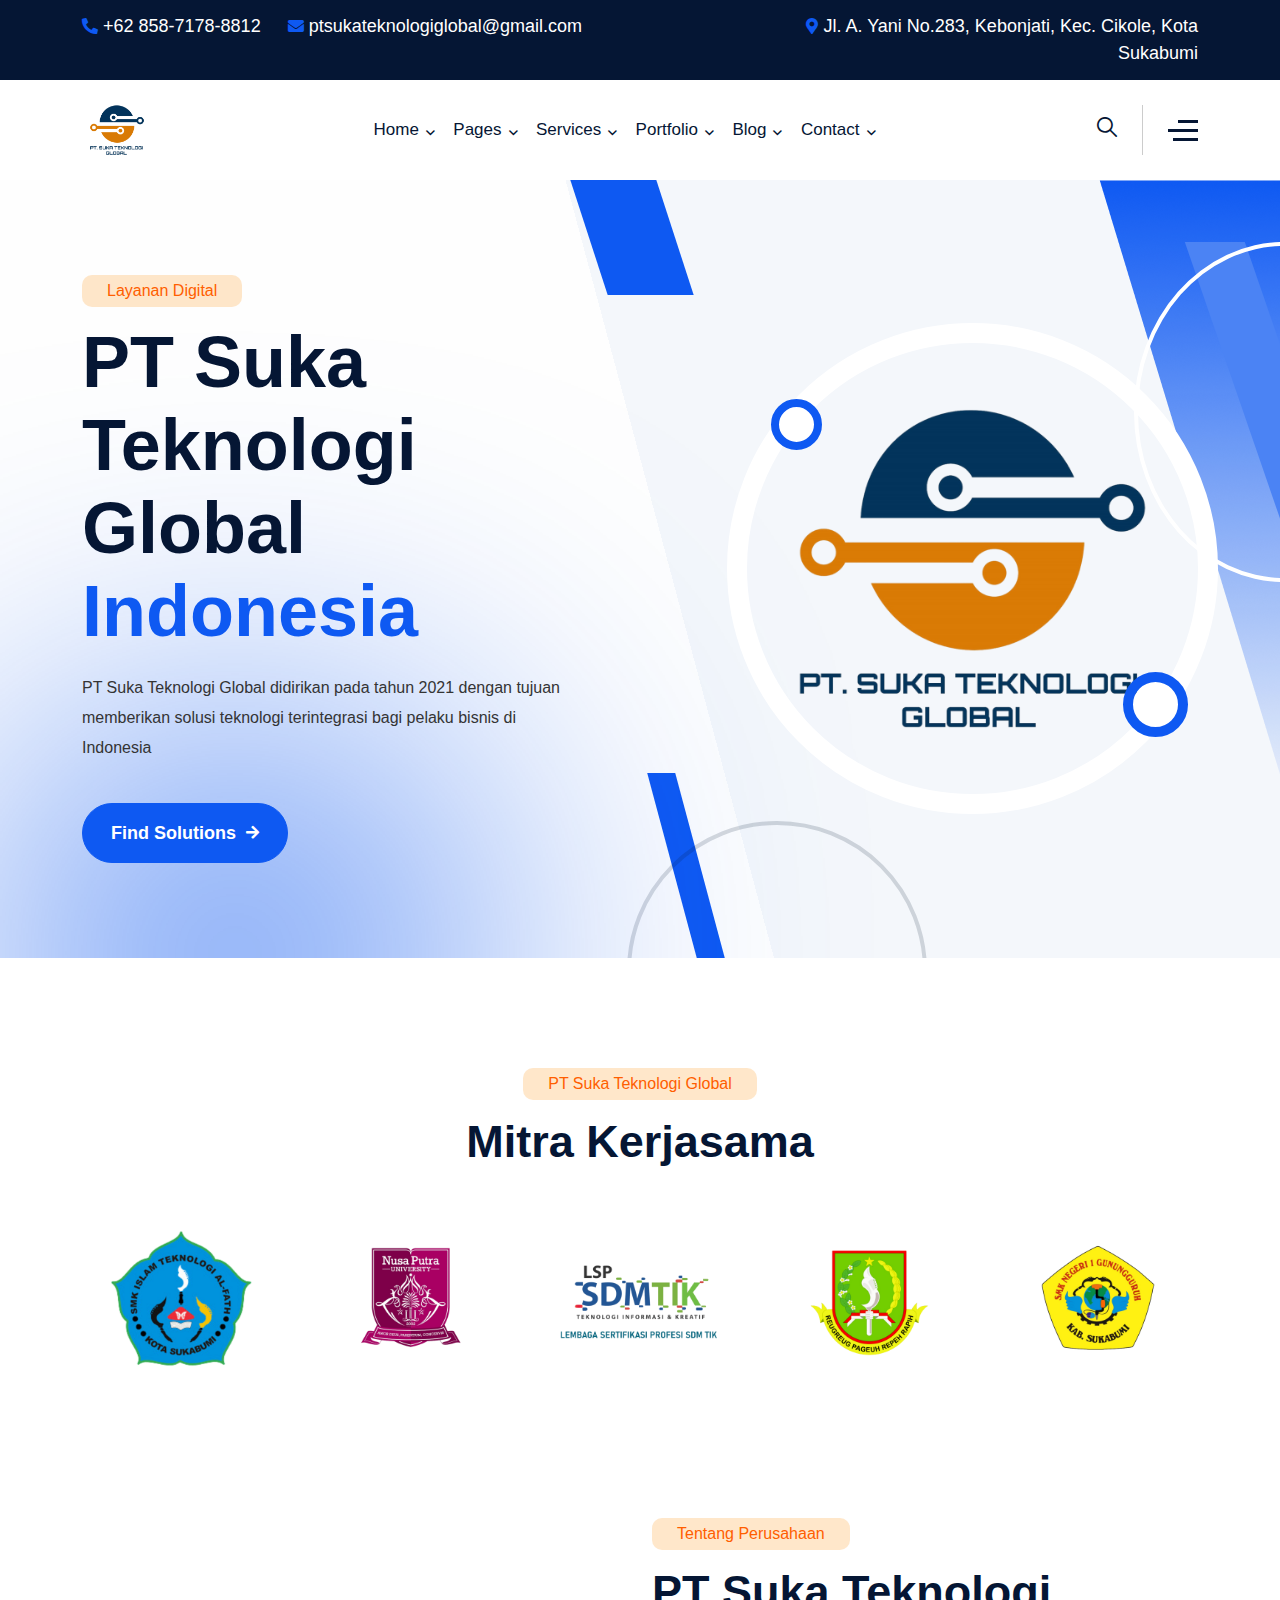
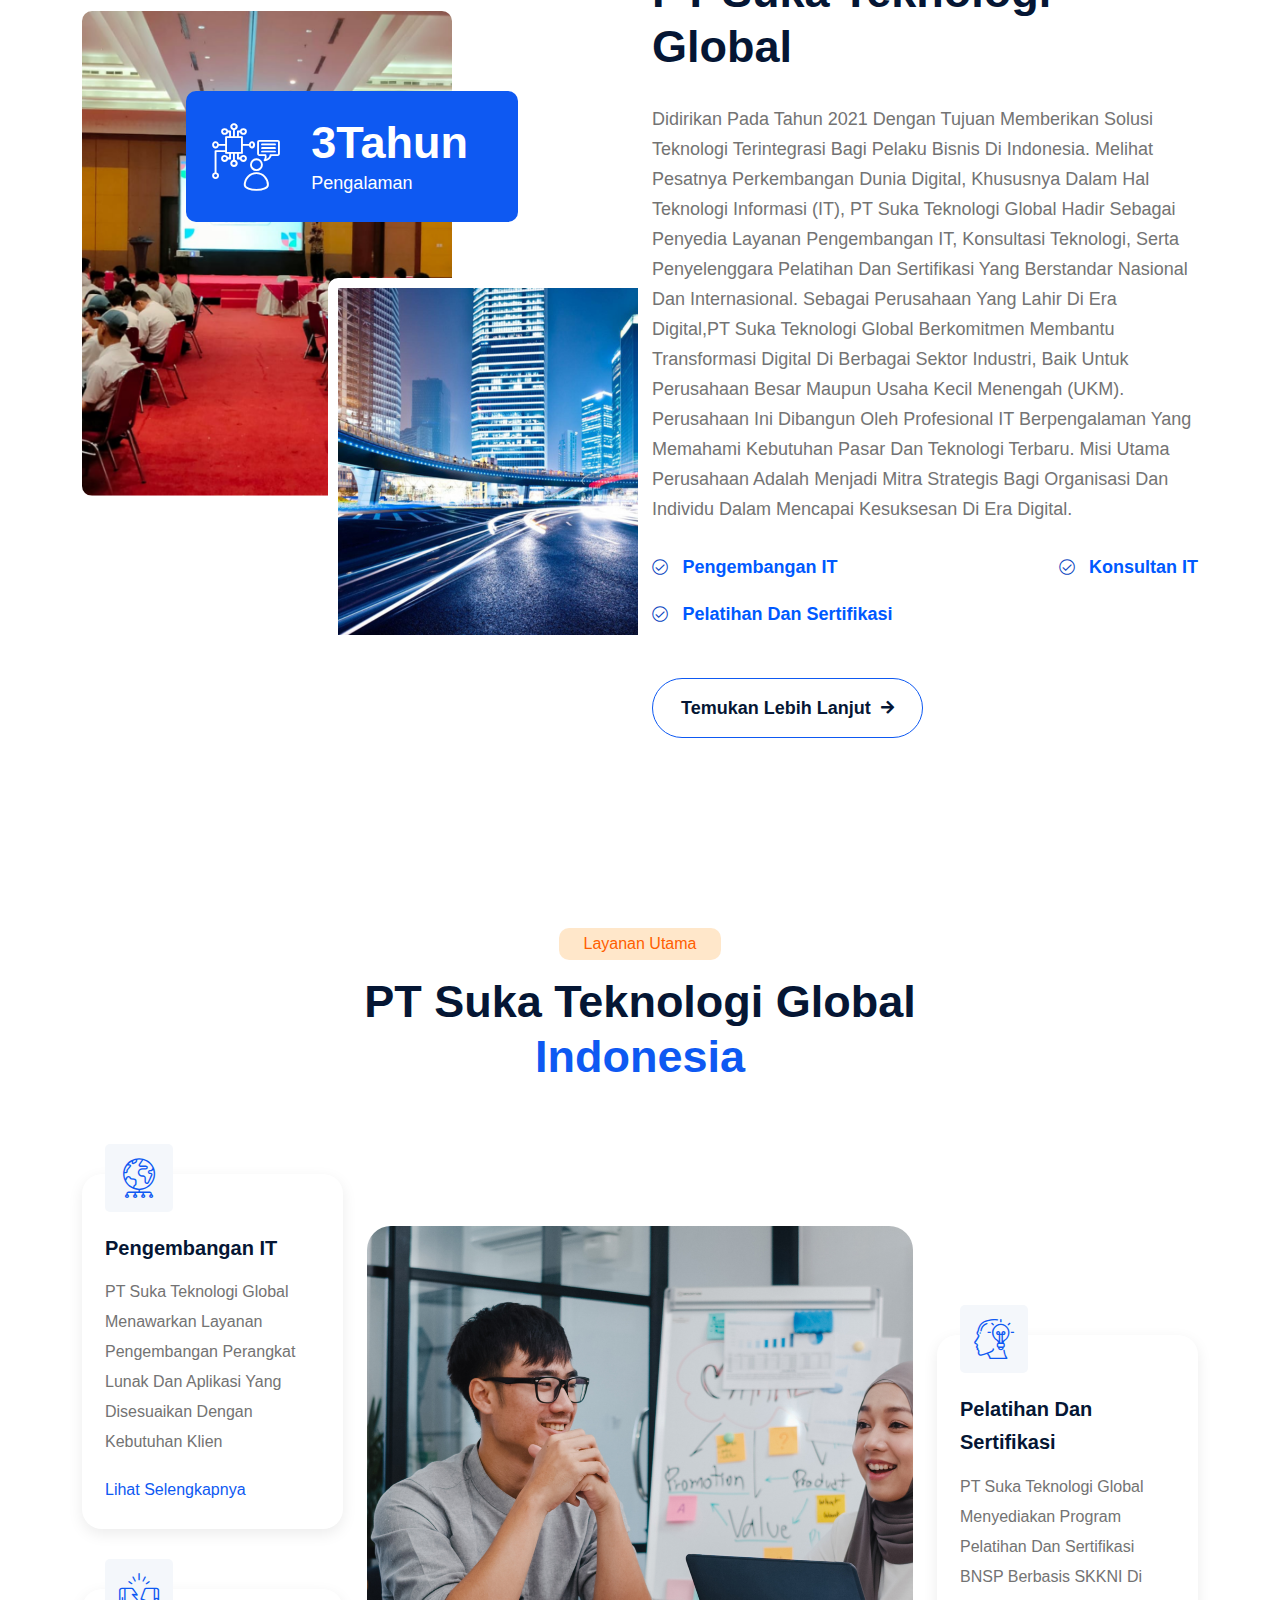
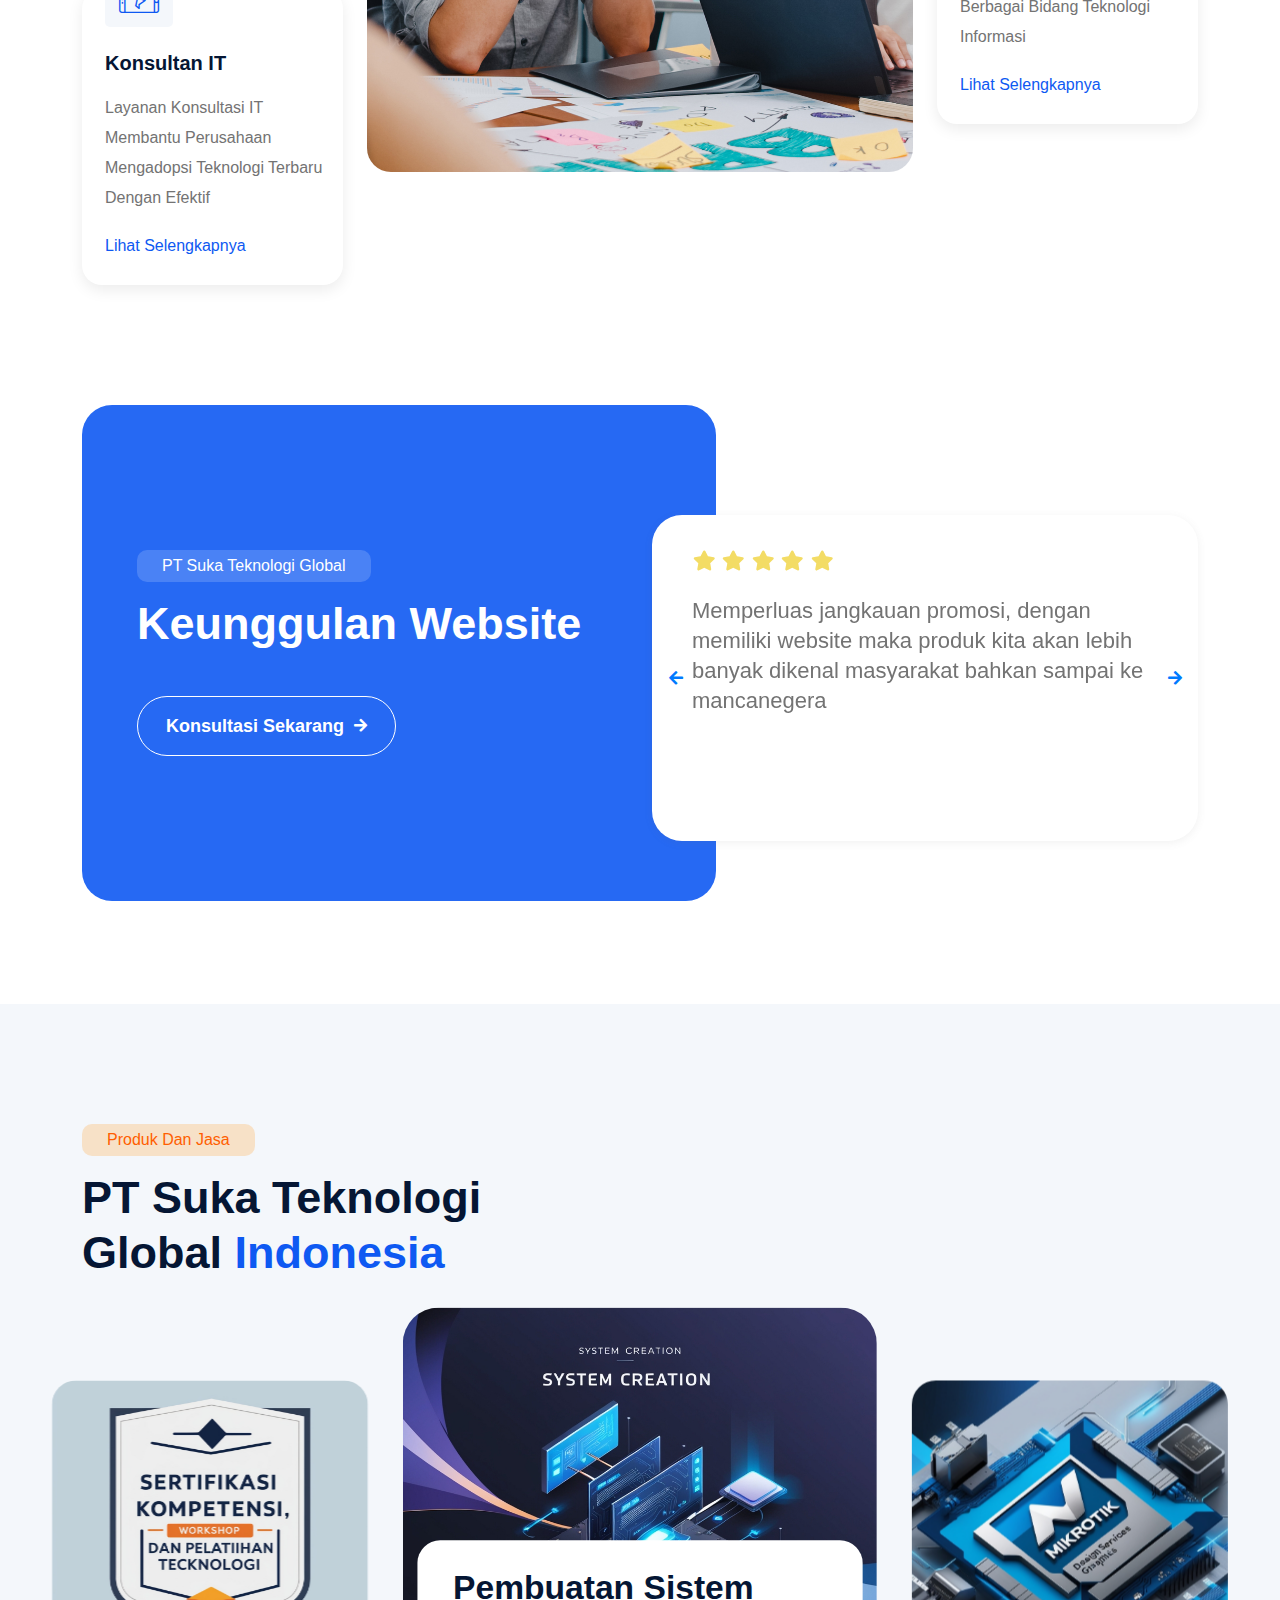
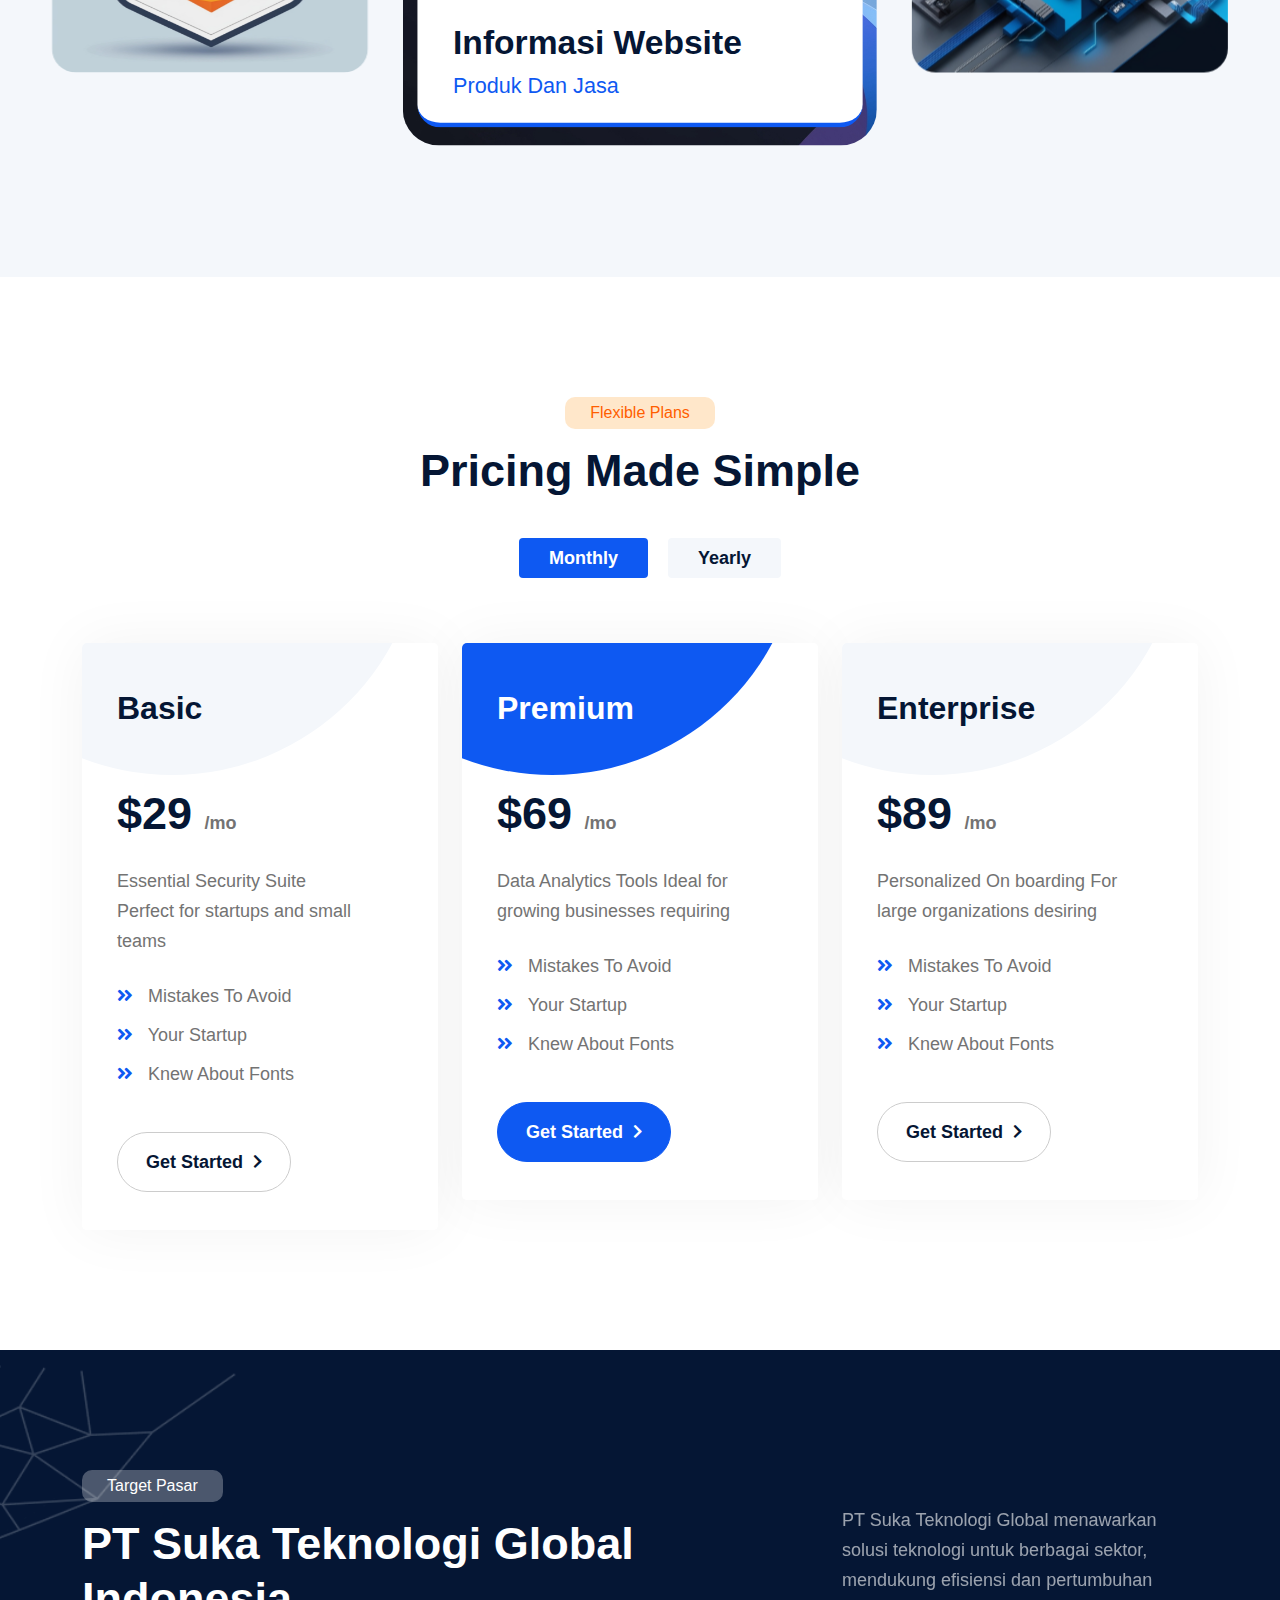
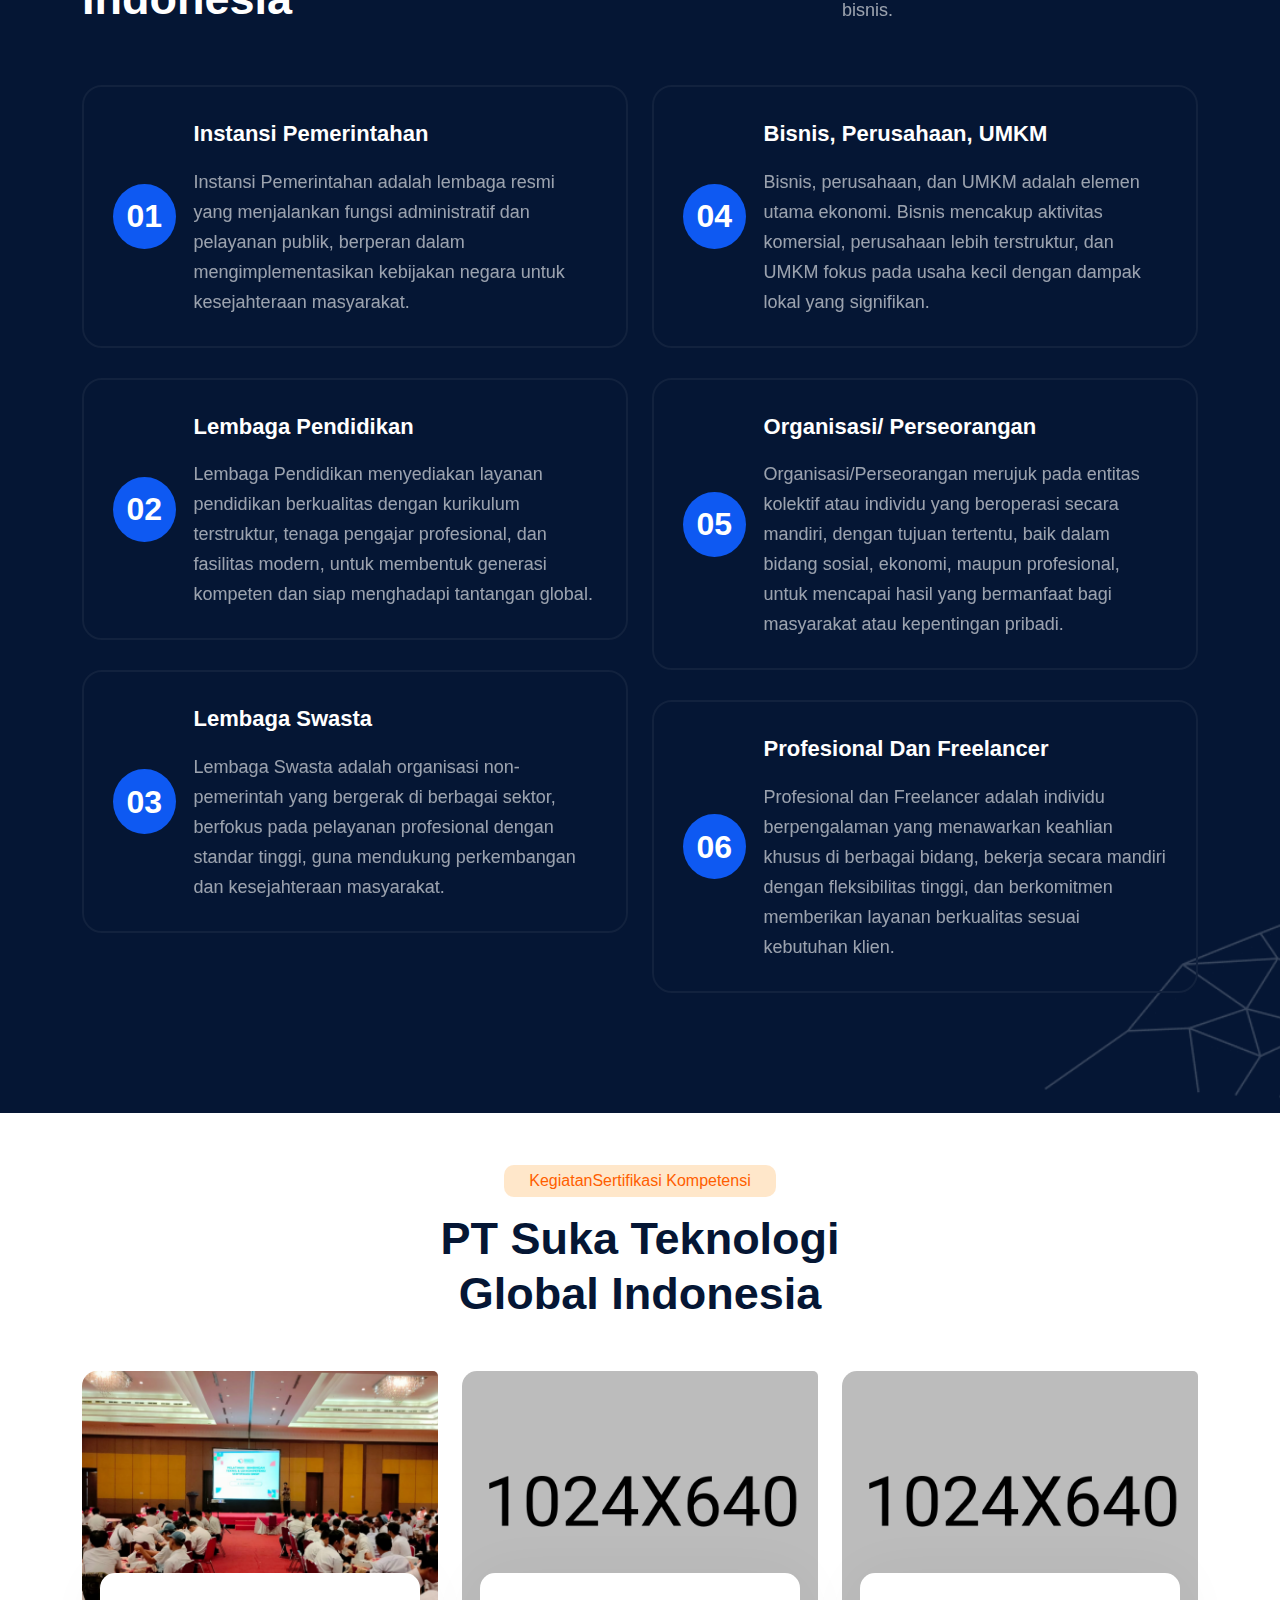
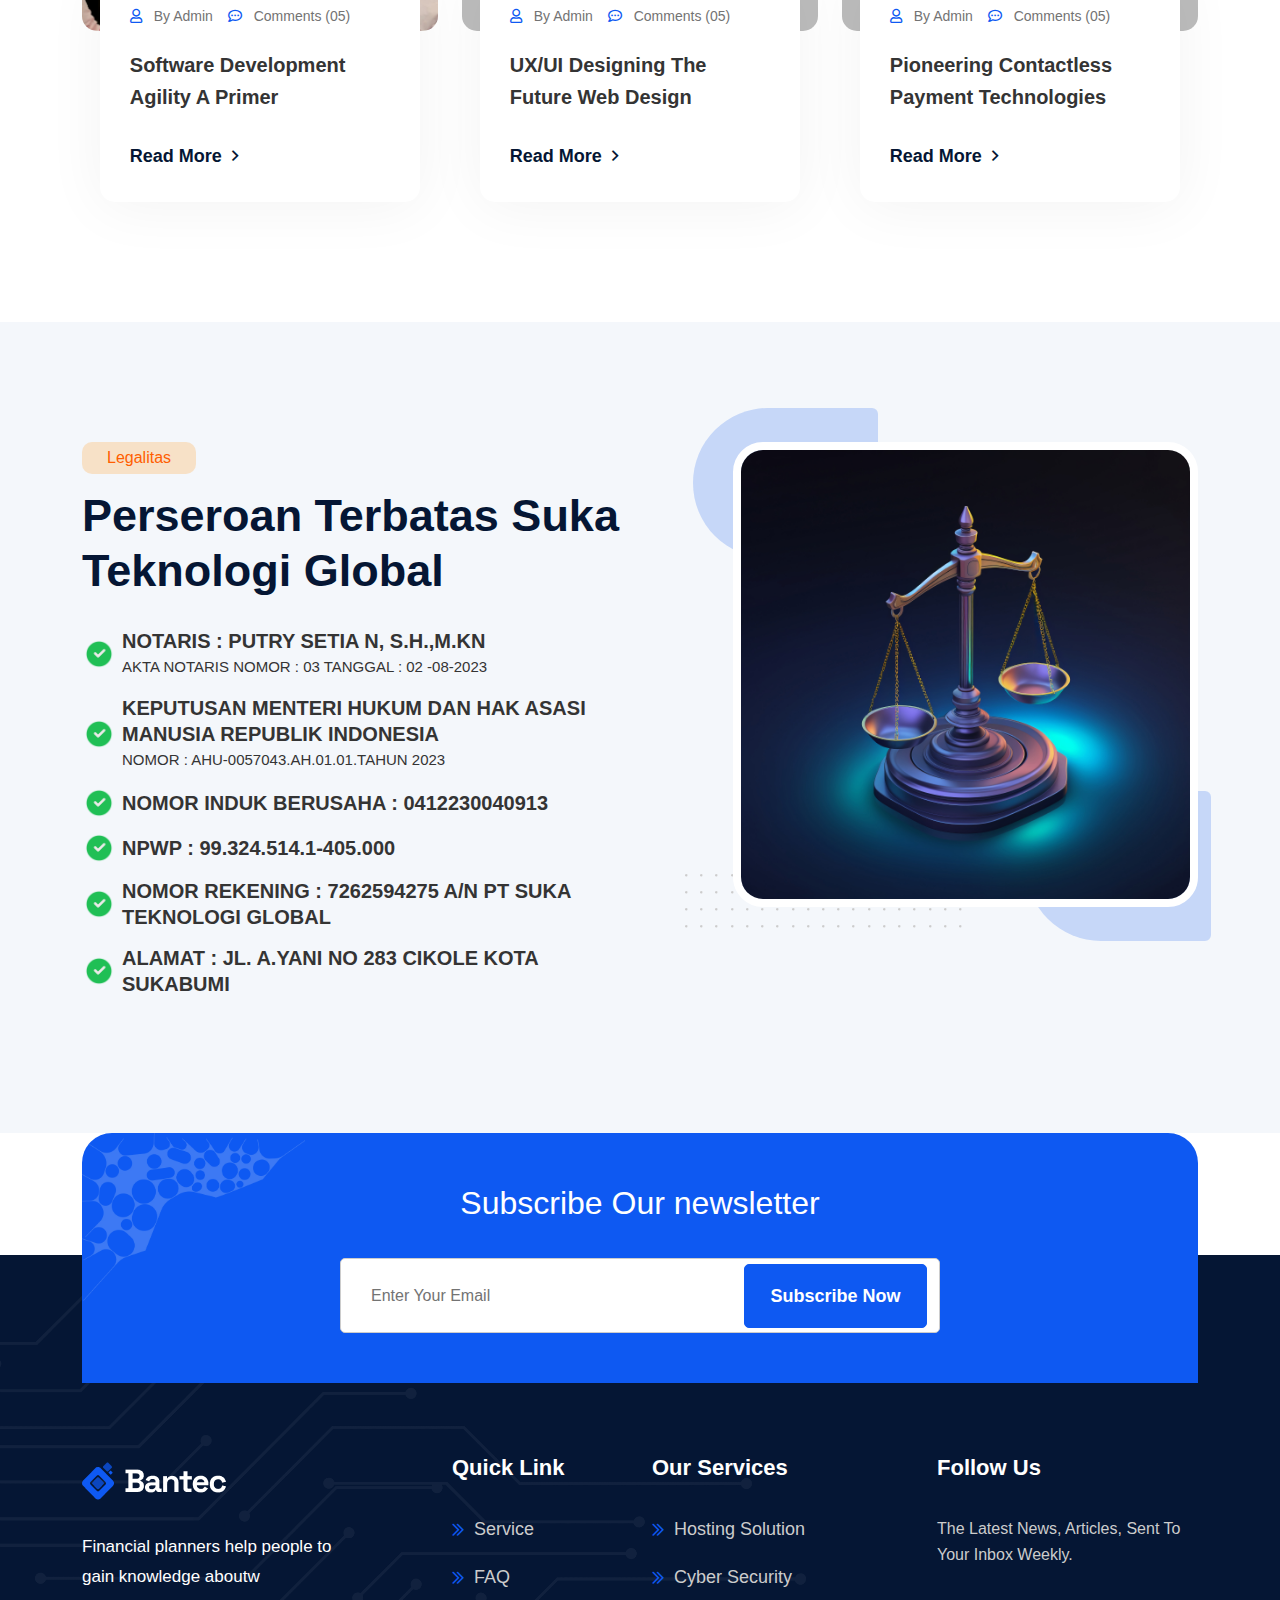
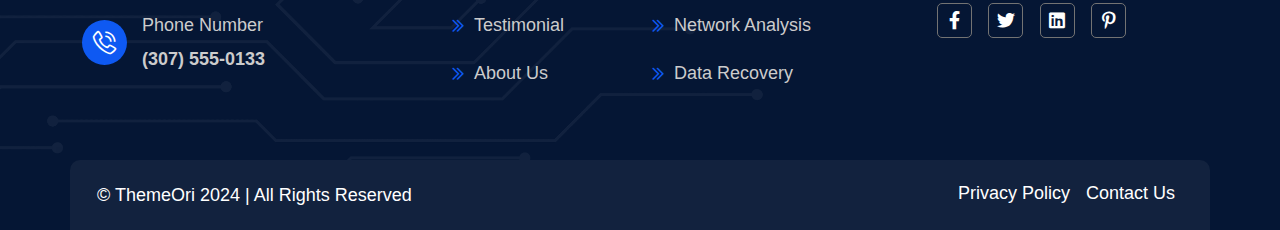
<file: index.html>
<!DOCTYPE html>
<html lang="en">
<head>
	<!-- Start Meta -->
	<meta charset="UTF-8">
	<meta http-equiv="X-UA-Compatible" content="IE=edge">
	<meta name="description" content="Bantec - IT Service & Technology HTML5 Template">
	<meta name="keywords" content="Creative, Digital, multipage, landing, freelancer template">
	<meta name="author" content="ThemeOri">
	<meta name="viewport" content="width=device-width, initial-scale=1">
	<!-- Title of Site -->
	<title>Bantec - IT Service & Technology HTML5 Template</title>
	<!-- Favicons -->
	<link rel="icon" type="image/png" href="assets/img/favicon-1.png">
	<!-- Bootstrap CSS -->
	<link rel="stylesheet" href="assets/css/bootstrap.min.css">
	<!-- Font Awesome CSS -->
	<link rel="stylesheet" href="assets/css/all.css">
	<!-- Flat Icon CSS -->
	<link rel="stylesheet" href="assets/webfonts/flat-icon/flaticon_bantec.css">
	<!-- Animate CSS -->
	<link rel="stylesheet" href="assets/css/animate.css">
	<!-- Swiper Bundle CSS -->
	<link rel="stylesheet" href="assets/css/swiper-bundle.min.css">
	<!-- Slick CSS -->
	<link rel="stylesheet" href="assets/css/slick.css">
	<!-- Magnific Popup CSS -->
	<link rel="stylesheet" href="assets/css/magnific-popup.css">
	<!-- Mean Menu CSS -->
	<link rel="stylesheet" href="assets/css/meanmenu.min.css">
	<!-- Custom CSS -->
	<link rel="stylesheet" href="assets/sass/style.css"> 
</head>

<body>
	<!-- Preloader Start -->
	 <div class="loader">
		 <span class="loader-container"></span>
	 </div>
	<!-- Preloader End -->

	<!-- Top Bar Start -->
	<div class="top__bar">
		<div class="container">
			<div class="row">
				<div class="col-xl-7 col-md-7">
					<div class="top__bar-left">
						<a href="tel:(629)555-0129"><i class="fas fa-phone-alt"></i>+62 858-7178-8812</a>
						<a href="mailto:info@example.com"><i class="fas fa-envelope"></i>ptsukateknologiglobal@gmail.com</a>
					</div>
				</div>
				<div class="col-xl-5 col-md-5">
					<div class="top__bar-right">
						<a href="https://www.google.com/maps"><i class="fas fa-map-marker-alt"></i>Jl. A. Yani No.283, Kebonjati, Kec. Cikole, Kota Sukabumi</a>
					</div>
				</div>
			</div>
		</div>
	</div>
	<!-- Top Bar End -->

	<!-- Header Area Start -->
	<div class="header__area header__sticky">
        <div class="container">
            <div class="header__area-menubar">
                <div class="header__area-menubar-left">
                    <div class="header__area-menubar-left-logo">
                        <a href="index.html"><img width="70"  class="dark-n" src="assets/img/LogoSTG.png" alt="image"></a>
                    </div>
                </div>
				<div class="header__area-menubar-center">
                    <div class="header__area-menubar-center-menu menu-responsive">						
                        <ul id="mobilemenu">
                            <li class="menu-item-has-children">
								<a href="#">Home<i class="fas fa-angle-down"></i></a>
                                <ul class="sub-menu">
                                    <li><a href="index.html">Home 01</a></li>
                                    <li><a href="index-two.html">Home 02</a></li>								
                                    <li><a href="index-three.html">Home 03</a></li>								
                                    <li><a href="index-four.html">Home 04</a></li>								
                                    <li><a href="index-five.html">Home 05</a></li>								
                                </ul>
                            </li>                            
							<li class="menu-item-has-children"><a href="#">Pages <i class="fas fa-angle-down"></i></a>
                                <ul class="sub-menu">
									<li><a href="about.html">About Us</a></li>
                                    <li><a href="testimonial.html">Testimonials</a></li>									
                                    <li><a href="pricing-plan.html">Pricing Plan</a></li>								
                                    <li><a href="faq.html">Faq</a></li>								
                                    <li class="menu-item-has-children"><a href="#">Team<i class="fas fa-angle-right"></i></a>
										<ul class="sub-menu">
											<li><a href="team-one.html">Team 01</a></li>
											<li><a href="team-two.html">Team 02</a></li>
										</ul>
									</li>
                                    <li><a href="request-quote.html">Request Quote</a></li>
                                    <li><a href="404.html">404</a></li>
                                </ul>
                            </li>
							<li class="menu-item-has-children"><a href="#">Services <i class="fas fa-angle-down"></i></a>
								<ul class="sub-menu">
									<li><a href="service.html">Service 01</a></li>
									<li><a href="service-two.html">Service 02</a></li>								
									<li><a href="service-details.html">Service Details</a></li>						
								</ul>
							</li>
                            <li class="menu-item-has-children"><a href="#">Portfolio <i class="fas fa-angle-down"></i></a>
                                <ul class="sub-menu">
									<li><a href="portfolio-slider.html">Slider Style</a></li>
									<li><a href="portfolio-column-two.html">Column 2</a></li>
									<li><a href="portfolio-column-three.html">Column 3</a></li>
									<li><a href="project-details.html">Details</a></li>
                                </ul>
                            </li>
							<li class="menu-item-has-children"><a href="#">Blog <i class="fas fa-angle-down"></i></a>
                                <ul class="sub-menu">
									<li class="menu-item-has-children"><a href="#">Blog Grid<i class="fas fa-angle-right"></i></a>
										<ul class="sub-menu">
											<li><a href="blog-grid-two.html">2 Columns</a></li>
											<li><a href="blog-grid-three.html">3 Columns</a></li>
										</ul>
									</li>
									<li><a href="blog-standard.html">Blog Standard</a></li>
									<li><a href="blog-details.html">Blog Details</a></li>
                                </ul>
                            </li>
                            <li class="menu-item-has-children"><a href="#">Contact<i class="fas fa-angle-down"></i></a>
                                <ul class="sub-menu">
									<li><a href="contact.html">Contact Style 1</a></li>
									<li><a href="contact-two.html">Contact Style 2</a></li>
                                </ul>
                            </li>
                        </ul>
                    </div>
				</div>
                <div class="header__area-menubar-right">
                    <div class="header__area-menubar-right-box">
                        <div class="header__area-menubar-right-box-search">
							<div class="search">	
								<span class="header__area-menubar-right-box-search-icon open"><i class="flaticon-loupe"></i></span>
							</div>
							<div class="header__area-menubar-right-box-search-box">
								<form>
									<input type="search" placeholder="Search Here.....">
									<button type="submit"><i class="flaticon-loupe"></i>
									</button>
								</form> <span class="header__area-menubar-right-box-search-box-icon"><i class="fal fa-times"></i></span>
							</div>
						</div>
                        <div class="header__area-menubar-right-box-sidebar">
                            <div class="header__area-menubar-right-box-sidebar-popup-icon">
								<span class="bar-1"></span>
								<span class="bar-2"></span>
								<span class="bar-3"></span>
							</div>
                        </div>
						<div class="header__area-menubar-right-box-btn">
							<a class="btn-one" href="request-quote.html">Get Quote<i class="fas fa-arrow-right"></i></a>
						</div>
                        <!-- sidebar Menu Start -->
                        <div class="header__area-menubar-right-sidebar-popup">
                            <div class="sidebar-close-btn"><i class="fal fa-times"></i></div>
                            <div class="header__area-menubar-right-sidebar-popup-logo">
                                <a href="index.html"> <img src="assets/img/logo-2.png" alt="image"> </a>
                            </div>
                            <p>Morbi et tellus imperdiet, aliquam nulla sed, dapibus erat. Aenean dapibus sem non purus venenatis vulputate. Donec accumsan eleifend blandit. Nullam auctor ligula</p>
							<div class="header__area-menubar-right-sidebar-popup-contact">
								<h4 class="mb-30">Get In Touch</h4>
								<div class="header__area-menubar-right-sidebar-popup-contact-item">
									<div class="header__area-menubar-right-sidebar-popup-contact-item-icon">
										<i class="fal fa-phone-alt icon-animation"></i>
									</div>
									<div class="header__area-menubar-right-sidebar-popup-contact-item-content">
										<span>Call Now</span>
										<h6><a href="tel:+125(895)658568">+125 (895) 658 568</a></h6>
									</div>
								</div>
								<div class="header__area-menubar-right-sidebar-popup-contact-item">
									<div class="header__area-menubar-right-sidebar-popup-contact-item-icon">
										<i class="fal fa-envelope"></i>
									</div>
									<div class="header__area-menubar-right-sidebar-popup-contact-item-content">
										<span>Quick Email</span>
										<h6><a href="mailto:info.help@gmail.com">info.help@gmail.com</a></h6>
									</div>
								</div>
								<div class="header__area-menubar-right-sidebar-popup-contact-item">
									<div class="header__area-menubar-right-sidebar-popup-contact-item-icon">
										<i class="fal fa-map-marker-alt"></i>
									</div>
									<div class="header__area-menubar-right-sidebar-popup-contact-item-content">
										<span>Office Address</span>
										<h6><a href="https://www.google.com/maps">PV3M+X68 Welshpool United Kingdom</a></h6>
									</div>
								</div>
							</div>
							<div class="header__area-menubar-right-sidebar-popup-social">
								<ul>
									<li><a href="https://facebook.com" target="_blank"><i class="fab fa-facebook-f"></i></a></li>
									<li><a href="https://twitter.com" target="_blank"><i class="fab fa-twitter"></i></a></li>
									<li><a href="https://behance.net" target="_blank"><i class="fab fa-behance"></i></a></li>
									<li><a href="https://linkedin.com" target="_blank"><i class="fab fa-linkedin-in"></i></a></li>
								</ul>							
							</div>
                        </div>
                        <div class="sidebar-overlay"></div>
                        <!-- sidebar Menu Start -->
                    </div>
					<div class="responsive-menu"></div>
                </div>
            </div>
        </div>
    </div>    
	<!-- Header Area End -->	

	<!-- Banner Area Start -->
	<div class="banner__one"> 
		<div class="banner-shape">
			<div class="shape banner-shape-1"></div>
			<div class="shape banner-shape-2"></div>
			<div class="shape banner-shape-3"></div>
			<div class="shape banner-shape-4"></div>
			<img class="shape banner-shape-5" src="assets/img/shape/banner-shape.png" alt="image">
			<div class="shape banner-shape-7"></div>
			<div class="shape banner-shape-6"></div>
		</div>
		<div class="container">
			<div class="row align-items-center gy-4 justify-content-center">
				<div class="col-xl-6 col-lg-6">
					<div class="banner__one-content">
						<span class="subtitle-one" >Layanan Digital</span>
						<h2>PT Suka Teknologi Global  <span>Indonesia</span></h2>
						<p>PT Suka Teknologi Global didirikan pada tahun 2021 dengan tujuan memberikan solusi teknologi terintegrasi bagi pelaku bisnis di Indonesia</p>
						<a href="service.html" class="btn-two">Find Solutions
							<i class="fas fa-arrow-right"></i>
						</a>
					</div>
				</div>
				<div class="col-xl-5 offset-xl-1 col-lg-6 col-md-9">
					<div class="banner__one-image">
						<div class="banner__one-image-wrapper">
							<div class="banner__one-image-wrapper-shapes animate-rotate">
								<div class="shape shape-1"></div>
								<div class="shape shape-2"></div>
							</div>
							<img src="assets/img/LogoSTG.png" alt="image">
						</div>
					</div>
				</div>
			</div>
		</div>
	</div>
	<!-- Banner Area End -->

	<!-- Brand Area Start -->
	<div class="brand__area pt-110">
		<div class="container">
			<div class="row justify-content-center text-center">
				<div class="col-xl-7 col-lg-7 col-md-9 services__one-title">
					<span class="subtitle-one">PT Suka Teknologi Global</span>
					<h2>Mitra Kerjasama</h2>
				</div>
			</div>
			<div class="row brand__area-border">
				<div class="col-xl-12">
					<div class="swiper brand__slider">
						<div class="swiper-wrapper">
							<div class="brand__area-item swiper-slide">
								<img src="assets/img/LogoMitra1.png" alt="image">
							</div>
							<div class="brand__area-item swiper-slide">
								<img src="assets/img/logoMitra2.png" alt="image">
							</div>
							<div class="brand__area-item swiper-slide">
								<img src="assets/img/logoMitra3.png" alt="image">
							</div>
							<div class="brand__area-item swiper-slide">
								<img src="assets/img/LogoMitra4.png" alt="image">
							</div>
							<div class="brand__area-item swiper-slide">
								<img src="assets/img/LogoMitra5.png" alt="image">
							</div>
							<div class="brand__area-item swiper-slide">
								<img src="assets/img//LogoMitra6.png" alt="image">
							</div>
							<div class="brand__area-item swiper-slide">
								<img src="assets/img/LogoMitra7.png" alt="image">
							</div>
							<div class="brand__area-item swiper-slide">
								<img src="assets/img/LogoMitra8.png">
							</div>
							<div class="brand__area-item swiper-slide">
								<img src="assets/img/LogoMitra9.png" alt="image">
							</div>
							<div class="brand__area-item swiper-slide">
								<img src="assets/img/LogoMitra10.png" alt="image">
							</div>
							<div class="brand__area-item swiper-slide">
								<img src="assets/img/LogoMitra11.png" alt="image">
							</div>
							<div class="brand__area-item swiper-slide">
								<img src="assets/img/LogoMitra12.png" alt="image">
							</div>
							<div class="brand__area-item swiper-slide">
								<img src="assets/img/LogoMitra13.png" alt="image">
							</div>
							<div class="brand__area-item swiper-slide">
								<img src="assets/img/LogoMitra14.png" alt="image">
							</div>
						</div>
					</div>
				</div>
			</div>
		</div>
	</div>
	<!-- Brand Area End -->	

	<!-- About Area Start -->
	<div class="about__one section-padding margin-custom">
		<div class="container">
			<div class="row align-items-center flex-wrap-reverse gy-4">
				<div class="col-xl-6 col-lg-5">
					<div class="about__one-image">
						<div class="experience-bar animate-y-axis-slider">
							<i class="flaticon-consultant"></i>
							<div class="experience-bar-right">
								<div class="experience-bar-counter">
									<h4 class="counter">3</h4>
									<span>Tahun</span>
								</div>
								<span>Pengalaman</span>
							</div>
						</div>
						<div class="about__one-image-wrapper">
							<img src="assets/img/aboutImage1.png" alt="" class="image-1">
							<img src="assets/img/aboutImage2.png" alt="" class="image-2">
						</div>
					</div>
				</div>
				<div class="col-xl-6 col-lg-7 col-md-9">
					<div class="about__one-content">
						<span class="subtitle-one">Tentang Perusahaan</span>
						<h2>PT Suka Teknologi Global</h2>
						<p>didirikan pada tahun 2021 dengan
							tujuan memberikan solusi teknologi terintegrasi bagi pelaku
							bisnis di Indonesia. Melihat pesatnya perkembangan dunia
							digital, khususnya dalam hal teknologi informasi (IT), PT
							Suka Teknologi Global hadir sebagai penyedia layanan
							pengembangan IT, konsultasi teknologi, serta
							penyelenggara pelatihan dan sertifikasi yang berstandar
							nasional dan internasional.
							Sebagai perusahaan yang lahir di era digital,PT Suka
								Teknologi Global berkomitmen membantu transformasi
							digital di berbagai sektor industri, baik untuk perusahaan
							besar maupun usaha kecil menengah (UKM). Perusahaan
							ini dibangun oleh profesional IT berpengalaman yang
							memahami kebutuhan pasar dan teknologi terbaru. Misi
							utama perusahaan adalah menjadi mitra strategis bagi
							organisasi dan individu dalam mencapai kesuksesan di era
							digital.
							 </p>
						<div class="about__one-content-service">
							<div class="service">
								<i class="far fa-check-circle"></i>
								<span style="font-weight: bold; color:rgb(0, 89, 255)">Pengembangan IT</span>
							</div>
							<div class="service">
								<i class="far fa-check-circle"></i>
								<span style="font-weight: bold; color:rgb(0, 89, 255)">Konsultan IT</span>
							</div>
							<div class="service">
								<i class="far fa-check-circle"></i>
								<span style="font-weight: bold; color:rgb(0, 89, 255)">Pelatihan dan Sertifikasi</span>
							</div>
						</div>
						<a href="about.html" class="btn-one">Temukan lebih lanjut
							<i class="fas fa-arrow-right"></i>
						</a>
					</div>
				</div>
			</div>
		</div>
	</div>
	<!-- About Area End -->

	<!-- Services Area Start -->
	<div class="services__one section-padding">
		<div class="container">
			<div class="row justify-content-center text-center">
				<div class="col-xl-7 col-lg-7 col-md-9 services__one-title">
					<span class="subtitle-one">Layanan Utama</span>
					<h2>PT Suka Teknologi Global <span style="color: #0E59F2;">Indonesia</span> </h2>
				</div>
			</div>
			<div class="row align-items-center justify-content-center">
				<div class="col-xl-3">
					<div class="row">
						<div class="col-xl-12 col-md-6">
							<div class="single-service">
								<div class="services__one-single-service-icon">
									<i class="flaticon-global-network"></i>
								</div>
								<div class="services__one-single-service-content">
									<h4>Pengembangan IT</h4>
									<p id="short-text">PT Suka Teknologi Global menawarkan layanan pengembangan perangkat lunak
									dan aplikasi yang disesuaikan dengan kebutuhan klien
									</p>
									<p id="full-text" style="display: none;">
									Fokus pengembangan
									meliputi aplikasi mobile, web, sistem manajemen, serta solusi berbasis cloud.
									Perusahaan ini juga mengembangkan teknologi robotic, AI dan IoT untuk
									memudahkan transformasi digital di berbagai sektor.
									</p>
									<span id="show-more" class="more" style="color: #0E59F2;">Lihat Selengkapnya</span>
									<script>
									const showMoreBtn = document.getElementById('show-more');
									const fullText = document.getElementById('full-text');
									showMoreBtn.addEventListener('click', function() {
										if (fullText.style.display === "none") {
											fullText.style.display = "block";
											showMoreBtn.textContent = "Lihat Lebih Sedikit";
										} else {
											fullText.style.display = "none";
											showMoreBtn.textContent = "Lihat Selengkapnya";
										}
									});
										</script>
								</div>
							</div>
						</div>
						<div class="col-xl-12 col-md-6 xl-mb-30">
							<div class="single-service">
								<div class="services__one-single-service-icon">
									<i class="flaticon-mobile-phone-1"></i>
								</div>
								<div class="services__one-single-service-content">
									<h4>Konsultan IT</h4>
									<p id="short-text-2">Layanan konsultasi IT membantu perusahaan mengadopsi teknologi terbaru
									dengan efektif</p>
									<p id="full-text-2" style="display: none;">
										Konsultan berpengalaman PT Suka Teknologi Global memberikan
										panduan strategis mulai dari perencanaan, implementasi, hingga pemeliharaan
										sistem. Fokusnya mencakup manajemen infrastruktur IT, pengelolaan data,
										keamanan siber, dan transformasi digital.
										</p>
										<span id="show-more-2" class="more" style="color: #0E59F2;">Lihat Selengkapnya</span>
										<script>
											const showMoreBtn1 = document.getElementById('show-more-2');
											const fullText1 = document.getElementById('full-text-2');
											showMoreBtn1.addEventListener('click', function() {
												if (fullText1.style.display === "none") {
													fullText1.style.display = "block";
													showMoreBtn1.textContent = "Lihat Lebih Sedikit";
												} else {
													fullText1.style.display = "none";
													showMoreBtn1.textContent = "Lihat Selengkapnya";
												}
											});
												</script>
								</div>
							</div>
						</div>
					</div>
				</div>
				<div class="col-xl-6 col-lg-7">
					<div class="services-image-wrapper">
						<img src="assets/img/image3.png" 
						style="border-radius: 24px;"
						alt="Circular Image with Border">
					</div>
				</div>
				<div class="col-xl-3">
					<div class="row">
						<div class="col-xl-12 col-md-6">
							<div class="single-service">
								<div class="services__one-single-service-icon">
									<i class="flaticon-idea"></i>
								</div>
								<div class="services__one-single-service-content">
									<h4>Pelatihan dan Sertifikasi
									</h4>
									<p id="short-text-3">PT Suka Teknologi Global menyediakan program pelatihan dan sertifikasi BNSP
										berbasis SKKNI di berbagai bidang teknologi informasi</p>
										<p id="full-text-3" style="display: none;">
											Konsultan berpengalaman PT Suka Teknologi Global memberikan
											panduan strategis mulai dari perencanaan, implementasi, hingga pemeliharaan
											sistem. Fokusnya mencakup manajemen infrastruktur IT, pengelolaan data,
											keamanan siber, dan transformasi digital.
										</p>
										<span id="show-more-3" class="more" style="color: #0E59F2;">Lihat Selengkapnya</span>
										<script>
											const showMoreBtn2 = document.getElementById('show-more-3');
											const fullText2 = document.getElementById('full-text-3');
											showMoreBtn2.addEventListener('click', function() {
												if (fullText2.style.display === "none") {
													fullText2.style.display = "block";
													showMoreBtn2.textContent = "Lihat Lebih Sedikit";
												} else {
													fullText2.style.display = "none";
													showMoreBtn2.textContent = "Lihat Selengkapnya";
												}
											});
												</script>
								</div>
							</div>
						</div>
						
					</div>
				</div>
			</div>
		</div>
	</div>
	<!-- Services Area End -->

		<!-- Testimonial Area Start -->
		<div class="container-content">
			<div class="container">
				<div class="row">
					<div class="col-xl-6 col-lg-6">
						<div class="testimonial__one-left">
							<div class="testimonial__one-left-title">
								<span class="subtitle-one">PT Suka Teknologi Global</span>
								<h2>Keunggulan Website</h2>
								<a href="contact-two.html" class="btn-one">Konsultasi Sekarang
									<i class="fas fa-arrow-right"></i>
								</a>
							</div>
						</div>
					</div>
					<div class="col-xl-6 col-lg-6">
						<div class="testimonial__one-right">
							<div class="swiper testimonial__one-slider-active">
								<div class="swiper-wrapper">
									<!-- === single-slider-card === -->
										<div class="single-slider swiper-slide">
											<div class="single-slider-user">
												<div class="single-slider-user-rating">
														<i class="fas fa-star"></i>
														<i class="fas fa-star"></i>
														<i class="fas fa-star"></i>
														<i class="fas fa-star"></i>
														<i class="fas fa-star "></i>
												</div>
											</div>
											<p>Memperluas jangkauan promosi, dengan
												memiliki website maka produk kita akan lebih
												banyak dikenal masyarakat bahkan sampai ke
												mancanegera
												</p>
										</div>

										<div class="single-slider swiper-slide">
											<div class="single-slider-user">
												<div class="single-slider-user-rating">
													<i class="fas fa-star"></i>
													<i class="fas fa-star"></i>
													<i class="fas fa-star"></i>
													<i class="fas fa-star"></i>
													<i class="fas fa-star"></i>
												</div>
											</div>
											<p>Dengan memiliki website artinya memiliki sebuah
												toko yang selalu buka menampilkan produk secara
												online selama 24 jam sehari.</p>
										</div>

										<div class="single-slider swiper-slide">
											<div class="single-slider-user">
												<div class="single-slider-user-rating">
													<i class="fas fa-star"></i>
													<i class="fas fa-star"></i>
													<i class="fas fa-star"></i>
													<i class="fas fa-star"></i>
													<i class="fas fa-star"></i>
												</div>
											</div>
											<p>Sebagai media untuk memperkenalkan produk,
												ide atau profile perusahaan kepada konsumen
												atau masyarakat.</p>
										</div>

										<div class="single-slider swiper-slide">
											<div class="single-slider-user">
												<div class="single-slider-user-rating">
													<i class="fas fa-star"></i>
													<i class="fas fa-star"></i>
													<i class="fas fa-star"></i>
													<i class="fas fa-star"></i>
													<i class="fas fa-star"></i>
												</div>
											</div>
											<p>Website merupakan media promosi yang
												menawarkan biaya yang lebih murah (bahkan lebih
												murah dari biaya parkir) dan efisien, jika
												dibandingkan dengan media promosi
												lainnya.
												.</p>
										</div>

										<div class="single-slider swiper-slide">
											<div class="single-slider-user">
												<div class="single-slider-user-rating">
													<i class="fas fa-star"></i>
													<i class="fas fa-star"></i>
													<i class="fas fa-star"></i>
													<i class="fas fa-star"></i>
													<i class="fas fa-star"></i>
												</div>
											</div>
											<p>Website dapat memberikan informasi yang lebih
												jelas dan lebih lengkap mengenai profile
												perusahaan, produk, layanan, dan lain-lain.</p>
										</div>

										<div class="single-slider swiper-slide">
											<div class="single-slider-user">
												<div class="single-slider-user-rating">
													<i class="fas fa-star"></i>
													<i class="fas fa-star"></i>
													<i class="fas fa-star"></i>
													<i class="fas fa-star"></i>
													<i class="fas fa-star"></i>
												</div>
											</div>
											<p>Dengan desain yang profesional dan ekslusif
												dapat menarik minat dan kepercayaan
												konsumen.</p>
										</div>
									<!-- === akhir single-slider-card === -->
								</div>
							</div>
							<div class="testimonial__one-right-bottom">
								<div class="slider-arrow">
									<i class="swiper-button-prev fas fa-arrow-left"></i>
									<i class="swiper-button-next fas fa-arrow-right"></i>
								</div>
							</div>
						</div>
					</div>
				</div>
			</div>
		</div>
		<!-- Testimonial Area End -->

		<!-- Portfolio Area Start -->
		<div class="portfolio__one section-padding " style="position: relative; margin-top:0px">
			<div class="container">
				<div class="row gy-4 align-items-end justify-content-between mb-3">
					<div class="col-xl-6 col-lg-7 col-md-9 col-sm-10">
						<div class="portfolio__one-content-left">
							<span class="subtitle-one">Produk dan Jasa</span>
							<h2>PT Suka Teknologi Global <span style="color: #0E59F2;">Indonesia</span></h2>
						</div>
					</div>
				</div>
			</div>
			<div class="container custom__container">
				<div class="portfolio__one-slider swiper py-5">
					<div class="swiper-wrapper portfolio-items align-items-center">
						<div class="swiper-slide portfolio__one-single-portfolio single-portfolio">
							<img src="assets/img/website_image.jpg" alt="image">
							<div class="portfolio__one-single-portfolio-content">
								<h4>Pembuatan Sistem
									Informasi Website</h4>
								<span>Produk dan Jasa</span>
							</div>
						</div>
						<div class="swiper-slide portfolio__one-single-portfolio active single-portfolio">
							<img src="assets/img/image_mikrotik.jpg" alt="image">
							<div class="portfolio__one-single-portfolio-content">
								<h4>Jasa Desain
									Grafis, Internet of
									Things, Mikrotik</h4>
								<span>Produk dan Jasa</span>
							</div>
						</div>
						<div class="swiper-slide portfolio__one-single-portfolio single-portfolio">
							<img src="assets/img/Leonardo_Phoenix_Create_a_digital_illustration_with_a_rectangu_3.jpg" alt="image">
							<div class="portfolio__one-single-portfolio-content">
								<h4>Sertifikasi
									Kompetensi,
									Workshop dan
									Pelatihan Teknologi</h4>
								<span>Produk dan Jasa</span>
							</div>
						</div>
					</div>
				</div>
			</div>
		</div>
		<!-- Portfolio Area End -->

	

	<!-- Pricing Plan Area Start -->
	<div class="pricing-plan__one section-padding">
		<div class="container">
			<div class="row justify-content-center text-center">
				<div class="col-xl-6 col-lg-7 col-md-8">
					<div class="pricing-plan__one-title">
						<span class="subtitle-one">Flexible Plans</span>
						<h2 class="mb-40">Pricing Made Simple</h2>
						<ul class="nav nav-pills mb-65 justify-content-center" id="pills-tab" role="tablist">
							<li class="nav-item" role="presentation">
							  <button class="nav-link active" id="monthly-pricing-tab" data-bs-toggle="pill" data-bs-target="#monthly-pricing" type="button" role="tab" aria-controls="monthly-pricing" aria-selected="true">Monthly</button>
							</li>
							<li class="nav-item" role="presentation">
							  <button class="nav-link" id="yearly-pricing-tab" data-bs-toggle="pill" data-bs-target="#yearly-pricing" type="button" role="tab" aria-controls="yearly-pricing" aria-selected="false">Yearly</button>
							</li>
						</ul>
					</div>
				</div>
			</div>
			<div class="pricing-plans tab-content">
				<div class="row justify-content-center gy-4 tab-pane fade show active" id="monthly-pricing" role="tabpanel" aria-labelledby="monthly-pricing-tab">
					<div class="col-xl-4 col-lg-4 col-md-6">
						<div class="pricing-plan__one-single-pricing-wrapper">
							<div class="pricing-plan__one-single-pricing-plan">
								<h3 class="pricing-plan__one-single-pricing-plan-title">Basic</h3>
								<h2 class="pricing-plan__one-single-pricing-plan-price">$29
									<span>/mo</span>
								</h2>
								<p>Essential Security Suite Perfect for startups and small teams</p>
								<div class="pricing-plan__one-single-pricing-plan-benefits">
									<span>
										<i class="fas fa-angle-double-right"></i>
										Mistakes To Avoid
									</span>
									<span>
										<i class="fas fa-angle-double-right"></i>
										Your Startup
									</span>
									<span>
										<i class="fas fa-angle-double-right"></i>
										Knew About Fonts
									</span>
								</div>
								<a href="request-quote.html" class="btn-one">Get Started
									<i class="fas fa-chevron-right"></i>
								</a>
							</div>
						</div>
					</div>
					<div class="col-xl-4 col-lg-4 col-md-6">
						<div class="pricing-plan__one-single-pricing-wrapper">
							<div class="pricing-plan__one-single-pricing-plan active">
								<h3 class="pricing-plan__one-single-pricing-plan-title">Premium</h3>
								<h2 class="pricing-plan__one-single-pricing-plan-price">$69
									<span>/mo</span>
								</h2>
								<p>Data Analytics Tools Ideal for growing businesses requiring</p>
								<div class="pricing-plan__one-single-pricing-plan-benefits">
									<span>
										<i class="fas fa-angle-double-right"></i>
										Mistakes To Avoid
									</span>
									<span>
										<i class="fas fa-angle-double-right"></i>
										Your Startup
									</span>
									<span>
										<i class="fas fa-angle-double-right"></i>
										Knew About Fonts
									</span>
								</div>
								<a href="request-quote.html" class="btn-two">Get Started
									<i class="fas fa-chevron-right"></i>
								</a>
							</div>
						</div>
					</div>
					<div class="col-xl-4 col-lg-4 col-md-6">
						<div class="pricing-plan__one-single-pricing-wrapper">
							<div class="pricing-plan__one-single-pricing-plan">
								<h3 class="pricing-plan__one-single-pricing-plan-title">Enterprise</h3>
								<h2 class="pricing-plan__one-single-pricing-plan-price">$89
									<span>/mo</span>
								</h2>
								<p>Personalized On boarding For large organizations desiring</p>
								<div class="pricing-plan__one-single-pricing-plan-benefits">
									<span>
										<i class="fas fa-angle-double-right"></i>
										Mistakes To Avoid
									</span>
									<span>
										<i class="fas fa-angle-double-right"></i>
										Your Startup
									</span>
									<span>
										<i class="fas fa-angle-double-right"></i>
										Knew About Fonts
									</span>
								</div>
								<a href="request-quote.html" class="btn-one">Get Started
									<i class="fas fa-chevron-right"></i>
								</a>
							</div>
						</div>
					</div>
				</div>
				<div class="row justify-content-center gy-4 tab-pane fade" id="yearly-pricing" role="tabpanel" aria-labelledby="yearly-pricing-tab">
					<div class="col-xl-4 col-lg-4 col-md-6">
						<div class="pricing-plan__one-single-pricing-wrapper">
							<div class="pricing-plan__one-single-pricing-plan">
								<h3 class="pricing-plan__one-single-pricing-plan-title">Basic</h3>
								<h2 class="pricing-plan__one-single-pricing-plan-price">$82
									<span>/year</span>
								</h2>
								<p>Essential Security Suite Perfect for startups and small teams</p>
								<div class="pricing-plan__one-single-pricing-plan-benefits">
									<span>
										<i class="fas fa-angle-double-right"></i>
										Mistakes To Avoid
									</span>
									<span>
										<i class="fas fa-angle-double-right"></i>
										Your Startup
									</span>
									<span>
										<i class="fas fa-angle-double-right"></i>
										Knew About Fonts
									</span>
								</div>
								<a href="request-quote.html" class="btn-one">Get Started
									<i class="fas fa-chevron-right"></i>
								</a>
							</div>
						</div>
					</div>
					<div class="col-xl-4 col-lg-4 col-md-6">
						<div class="pricing-plan__one-single-pricing-wrapper">
							<div class="pricing-plan__one-single-pricing-plan active">
								<h3 class="pricing-plan__one-single-pricing-plan-title">Premium</h3>
								<h2 class="pricing-plan__one-single-pricing-plan-price">$113
									<span>/year</span>
								</h2>
								<p>Data Analytics Tools Ideal for growing businesses requiring</p>
								<div class="pricing-plan__one-single-pricing-plan-benefits">
									<span>
										<i class="fas fa-angle-double-right"></i>
										Mistakes To Avoid
									</span>
									<span>
										<i class="fas fa-angle-double-right"></i>
										Your Startup
									</span>
									<span>
										<i class="fas fa-angle-double-right"></i>
										Knew About Fonts
									</span>
								</div>
								<a href="request-quote.html" class="btn-two">Get Started
									<i class="fas fa-chevron-right"></i>
								</a>
							</div>
						</div>
					</div>
					<div class="col-xl-4 col-lg-4 col-md-6">
						<div class="pricing-plan__one-single-pricing-wrapper">
							<div class="pricing-plan__one-single-pricing-plan">
								<h3 class="pricing-plan__one-single-pricing-plan-title">Enterprise</h3>
								<h2 class="pricing-plan__one-single-pricing-plan-price">$187
									<span>/year</span>
								</h2>
								<p>Personalized On boarding For large organizations desiring</p>
								<div class="pricing-plan__one-single-pricing-plan-benefits">
									<span>
										<i class="fas fa-angle-double-right"></i>
										Mistakes To Avoid
									</span>
									<span>
										<i class="fas fa-angle-double-right"></i>
										Your Startup
									</span>
									<span>
										<i class="fas fa-angle-double-right"></i>
										Knew About Fonts
									</span>
								</div>
								<a href="request-quote.html" class="btn-one">Get Started
									<i class="fas fa-chevron-right"></i>
								</a>
							</div>
						</div>
					</div>
				</div>
			</div>
		</div>
	</div>
	<!-- Pricing Plan Area End -->

	<!-- Work process Area Start -->
	<div class="work-process-area__one section-padding" style="background-image: url(assets/img/work-process/work-process-bg.png);">
		<div class="container">
			<div class="row align-items-end work-process-area__one-title">
				<div class="col-xl-7 col-lg-7">
					<div class="work-process-area__one-content-left">
						<span class="subtitle-one-custom">Target Pasar</span>
						<h2>PT Suka Teknologi Global Indonesia</h2>
					</div>
				</div>
				<div class="col-xl-4 offset-xl-1 col-lg-4 offset-lg-1">
					<div class="work-process-area__one-content-right">
						<p>
							PT Suka Teknologi Global menawarkan solusi teknologi untuk berbagai sektor, mendukung efisiensi dan pertumbuhan bisnis.</p>
					</div>
				</div>
			</div>
			<div class="row justify-content-center gy-4">
				<div class="col-xl-6">
					<div class="work-process-area__one-single-work">
						<span>01</span>
						<div class="work-process-area__one-single-work-content">
							<h4>Instansi Pemerintahan</h4>
							<p>
								Instansi Pemerintahan adalah lembaga resmi yang menjalankan fungsi administratif dan pelayanan publik, berperan dalam mengimplementasikan kebijakan negara untuk kesejahteraan masyarakat.</p>
						</div>
					</div>
					<div class="work-process-area__one-single-work">
						<span>02</span>
						<div class="work-process-area__one-single-work-content">
							<h4>Lembaga Pendidikan</h4>
							<p>Lembaga Pendidikan menyediakan layanan pendidikan berkualitas dengan kurikulum terstruktur, tenaga pengajar profesional, dan fasilitas modern, untuk membentuk generasi kompeten dan siap menghadapi tantangan global.</p>
						</div>
					</div>
					<div class="work-process-area__one-single-work">
						<span>03</span>
						<div class="work-process-area__one-single-work-content">
							<h4>Lembaga Swasta</h4>
							<p>Lembaga Swasta adalah organisasi non-pemerintah yang bergerak di berbagai sektor, berfokus pada pelayanan profesional dengan standar tinggi, guna mendukung perkembangan dan kesejahteraan masyarakat.</p>
						</div>
					</div>
				</div>
				<div class="col-xl-6">
					<div class="work-process-area__one-single-work">
						<span>04</span>
						<div class="work-process-area__one-single-work-content">
							<h4>Bisnis, Perusahaan, UMKM</h4>
							<p>Bisnis, perusahaan, dan UMKM adalah elemen utama ekonomi. Bisnis mencakup aktivitas komersial, perusahaan lebih terstruktur, dan UMKM fokus pada usaha kecil dengan dampak lokal yang signifikan.</p>
						</div>
					</div>
					<div class="work-process-area__one-single-work">
						<span>05</span>
						<div class="work-process-area__one-single-work-content">
							<h4>Organisasi/ Perseorangan</h4>
							<p>Organisasi/Perseorangan merujuk pada entitas kolektif atau individu yang beroperasi secara mandiri, dengan tujuan tertentu, baik dalam bidang sosial, ekonomi, maupun profesional, untuk mencapai hasil yang bermanfaat bagi masyarakat atau kepentingan pribadi.</p>
						</div>
					</div>
					<div class="work-process-area__one-single-work">
						<span>06</span>
						<div class="work-process-area__one-single-work-content">
							<h4>Profesional dan freelancer</h4>
							<p>Profesional dan Freelancer adalah individu berpengalaman yang menawarkan keahlian khusus di berbagai bidang, bekerja secara mandiri dengan fleksibilitas tinggi, dan berkomitmen memberikan layanan berkualitas sesuai kebutuhan klien.</p>
						</div>
					</div>
				</div>
			</div>
		</div>
	</div>
	<!-- Work process Area End -->


	<!-- Blog Area Start -->
	 <br><br>
	<div class="blog__one section-padding  pt-lg-0">
		<div class="container">
			<div class="row justify-content-center text-center">
				<div class="col-xl-6 col-lg-6">
					<div class="blog__one-title">
						<span class="subtitle-one">KegiatanSertifikasi
							Kompetensi</span>
						<h2>PT Suka Teknologi Global Indonesia</h2>
					</div>
				</div>
			</div>
			<div class="row justify-content-center gy-4">
				<div class="col-xl-4 col-lg-6">
					<div class="blog__one-single-blog">
						<div class="blog__one-single-blog-image">
							<img src="assets/img/aboutImage1.png" alt="image">
						</div>
						<div class="blog__one-single-blog-content">
							<div class="blog__one-single-blog-content-top">
								<span>
									<i class="far fa-user"></i>
									by Admin
								</span>
								<span>
									<i class="far fa-comment-dots"></i>
									Comments (05)
								</span>
							</div>
							<a href="blog-details.html" class="blog-heading">Software Development Agility a Primer</a>
							<a href="blog-details.html" class="btn-three">Read More
								<i class="fas fa-angle-right"></i>
							</a>
						</div>
					</div>
				</div>
				<div class="col-xl-4 col-lg-6">
					<div class="blog__one-single-blog">
						<div class="blog__one-single-blog-image">
							<img src="assets/img/blog/blog-2.png" alt="image">
						</div>
						<div class="blog__one-single-blog-content">
							<div class="blog__one-single-blog-content-top">
								<span>
									<i class="far fa-user"></i>
									by Admin
								</span>
								<span>
									<i class="far fa-comment-dots"></i>
									Comments (05)
								</span>
							</div>
							<a href="blog-details.html" class="blog-heading">UX/UI Designing the Future Web Design</a>
							<a href="blog-details.html" class="btn-three">Read More
								<i class="fas fa-angle-right"></i>
							</a>
						</div>
					</div>
				</div>
				<div class="col-xl-4 col-lg-6">
					<div class="blog__one-single-blog">
						<div class="blog__one-single-blog-image">
							<img src="assets/img/blog/blog-3.png" alt="image">
						</div>
						<div class="blog__one-single-blog-content">
							<div class="blog__one-single-blog-content-top">
								<span>
									<i class="far fa-user"></i>
									by Admin
								</span>
								<span>
									<i class="far fa-comment-dots"></i>
									Comments (05)
								</span>
							</div>
							<a href="blog-details.html" class="blog-heading">Pioneering Contactless Payment Technologies</a>
							<a href="blog-details.html" class="btn-three">Read More
								<i class="fas fa-angle-right"></i>
							</a>
						</div>
					</div>
				</div>
			</div>
		</div>
	</div>
	<!-- Blog Area End -->

	<!-- Why Choose us Area Start -->
	<div class="why-choose-us__one section-padding">
		<div class="container">
			<div class="content-flex">
				<div class="col-xl-6 col-md-9">
					<div class="why-choose-us__one-left">
						<div class="why-choose-us__one-title">
							<span class="subtitle-one">Legalitas</span>
							<h2>Perseroan Terbatas Suka Teknologi Global </h2>
						</div>
						<div class="content-container">
							<ul class="d-flex" style="flex-direction: column; gap:15px;">
								<div class="list-content d-flex align-items-center justify-content-start gap-2">
									<img src="assets/img/done.png" width="30" height="30" alt="">
									<div class="fw-bold" style="font-size: 20px;">
										NOTARIS : PUTRY SETIA N, S.H.,M.KN
										<div class="fw-normal" style="font-size: 15px;">AKTA NOTARIS NOMOR : 03 TANGGAL : 02 -08-2023</div>
									</div>
								</div>

								<div class="list-content d-flex align-items-center gap-2">
									<img src="assets/img/done.png" width="30" height="30" alt="">
									<div  class="fw-bold" style="font-size: 20px;">
										KEPUTUSAN MENTERI HUKUM DAN HAK ASASI MANUSIA REPUBLIK INDONESIA
										<div class="fw-normal" style="font-size: 15px;">NOMOR : AHU-0057043.AH.01.01.TAHUN 2023</div>
									</div>
								</div>

								<div class="list-content d-flex align-items-center gap-2">
									<img src="assets/img/done.png" width="30" height="30" alt="">
									<div class="fw-bold" style="font-size: 20px;">
										NOMOR INDUK BERUSAHA : 0412230040913
									</div>
								</div>

								<div class="list-content d-flex align-items-center gap-2">
									<img src="assets/img/done.png" width="30" height="30" alt="">
									<div class="fw-bold" style="font-size: 20px;">
										NPWP : 99.324.514.1-405.000
									</div>
								</div>

								<div class="list-content d-flex align-items-center gap-2">
									<img src="assets/img/done.png" width="30" height="30" alt="">
									<div class="fw-bold" style="font-size: 20px;" >
										NOMOR REKENING : 7262594275 A/N PT SUKA TEKNOLOGI GLOBAL
									</div>
								</div>


								<div class="list-content d-flex align-items-center gap-2">
									<img src="assets/img/done.png" width="30" height="30" alt="">
									<div class="fw-bold" style="font-size: 20px;">
										ALAMAT : JL. A.YANI NO 283 CIKOLE KOTA SUKABUMI
									</div>
								</div>

							</ul>							
						</div>
						
					</div>
				</div>
				<div class="col-xl-5 offset-xl-1 col-lg-6 col-md-10">
					<div class="why-choose-us__one-image">
						<div class="why-choose-us__one-image-shape">
							<div class="shape shape-1 animate-x-axis"></div>
							<div class="shape shape-2 animate-x-axis"></div>
							<img src="assets/img/shape/why-choose-shape.png" alt="" class="shape shape-3 animate-y-axis">
						</div>
						<img src="assets/img/poto1.jpg" alt="image">
					</div>
				</div>
			</div>
		</div>
	</div>
	<!-- Why choose us Area End -->

	<!-- Subscribe Area End -->
	<div class="subscribe__one">
		<div class="container">
			<div class="row justify-content-center text-center subscribe__one-content" style="background-image: url(assets/img/subscribe/subscribe-one-shape-1.png);">
				<div class="col-xl-7 col-lg-8">
					<div class="subscribe__one-title">
						<h3>Subscribe Our newsletter </h3>
					</div>
					<form action="#" class="subscribe__one-form">
						<input type="email" placeholder="Enter Your Email">
						<button class="btn-two" type="submit">subscribe now</button>
					</form>
				</div>
			</div>
		</div>
	</div>
	<!-- Subscribe Area End -->

	<!-- Footer Two Area Start -->
	<div class="footer__two">
		<img class="footer__two-shape" src="assets/img/shape/footer-two-bg.png" alt="image">
		<div class="container">
			<div class="row gy-4 justify-content-between">
				<div class="col-xl-3 col-lg-4 col-md-6 col-sm-6">
					<div class="footer__two-widget">
						<div class="footer__two-widget-about">
							<a href="#"><img src="assets/img/logo-2.png" alt="image"></a>
							<p>Financial planners help people to gain knowledge aboutw</p>
							<div class="footer__two-widget-about-location">
								<div class="footer__two-widget-about-location-item">
									<div class="footer__two-widget-about-location-item-icon">
										<i class="flaticon-telephone-call"></i>
									</div>
									<div class="footer__two-widget-about-location-item-info">
										<span>Phone Number</span>
										<a href="tel:(307)555-0133">(307) 555-0133</a>
									</div>
								</div>
							</div>
						</div>
					</div>
				</div>
				<div class="col-xl-3 col-lg-4 col-md-6 col-sm-6">
					<div class="footer__two-widget ml-85">
						<h4>Quick Link</h4>
						<div class="footer__two-widget-solution">
							<ul>
								<li><a href="service.html"><i class="far fa-chevron-double-right"></i>Service</a></li>
								<li><a href="faq.html"><i class="far fa-chevron-double-right"></i>FAQ</a></li>
								<li><a href="testimonial.html"><i class="far fa-chevron-double-right"></i>Testimonial</a></li>
								<li><a href="about.html"><i class="far fa-chevron-double-right"></i>About Us</a></li>
							</ul>
						</div>
					</div>
				</div>
				<div class="col-xl-3 col-lg-4 col-md-6 col-sm-6">
					<div class="footer__two-widget">
						<h4>Our Services</h4>
						<div class="footer__two-widget-solution">
							<ul>
								<li><a href="service-details.html"><i class="far fa-chevron-double-right"></i>Hosting Solution</a></li>
								<li><a href="service-details.html"><i class="far fa-chevron-double-right"></i>Cyber Security</a></li>
								<li><a href="service-details.html"><i class="far fa-chevron-double-right"></i>Network Analysis</a></li>
								<li><a href="service-details.html"><i class="far fa-chevron-double-right"></i>Data Recovery</a></li>
							</ul>
						</div>
					</div>
				</div>
				<div class="col-xl-3 col-lg-4 col-md-6 col-sm-6">
					<div class="footer__two-widget">
						<h4>Follow Us</h4>
						<div class="footer__two-widget-subscribe">
							<p>The latest news, articles, sent to your inbox weekly.</p>
							 <div class="footer__two-widget-social">	
								<ul>
									<li><a href="https://www.facebook.com"><i class="fab fa-facebook-f"></i></a></li>
									<li><a href="https://www.twitter.com"><i class="fab fa-twitter"></i></a></li>
									<li><a href="https://www.linkedin.com"><i class="fab fa-linkedin"></i></a></li>
									<li><a href="https://www.pinterest.com"><i class="fab fa-pinterest-p"></i></a></li>
								</ul>
							</div>
						</div>
					</div>
				</div>
			</div>
		</div>
		<div class="copyright__one">
			<div class="container">
				<div class="row justify-content-between copyright__one-container-area">
					<div class="col-xl-5 col-lg-6"> 
						<div class="copyright__one-left">
							<p>© ThemeOri  2024 | All Rights Reserved</p>
						</div>
					</div>
					<div class="col-xl-5 col-lg-6">
						<div class="copyright__one-right">
							<a href="about.html">Privacy Policy</a>
							<a href="contact.html">Contact Us</a>
						</div>
					</div>
				</div>
			</div>
		</div>
	</div>
	<!-- Footer Two Area End -->
	
	<!-- Scroll Btn Start -->
	<div class="scroll-up">
		<svg class="scroll-circle svg-content" width="100%" height="100%" viewBox="-1 -1 102 102"><path d="M50,1 a49,49 0 0,1 0,98 a49,49 0 0,1 0,-98" /> </svg>
	</div>
	<!-- Scroll Btn End -->
	<!-- Main JS -->
	<script src="assets/js/jquery-3.6.0.min.js"></script>
	<!-- Bootstrap JS -->
	<script src="assets/js/bootstrap.min.js"></script>
	<!-- Counter Up JS -->
	<script src="assets/js/jquery.counterup.min.js"></script>
	<!-- Popper JS -->
	<script src="assets/js/popper.min.js"></script>
	<!-- Progressbar JS -->
	<script src="assets/js/progressbar.min.js"></script>
	<!-- Magnific Popup JS -->
	<script src="assets/js/jquery.magnific-popup.min.js"></script>
	<!-- Swiper Bundle JS -->
	<script src="assets/js/swiper-bundle.min.js"></script>
	<!-- Slick JS -->
	<script src="assets/js/slick.min.js"></script>
    <!-- Isotope JS -->
	<script src="assets/js/isotope.pkgd.min.js"></script>
	<!-- Waypoints JS -->
	<script src="assets/js/jquery.waypoints.min.js"></script>
	<!-- Mean Menu JS -->
	<script src="assets/js/jquery.meanmenu.min.js"></script>
	<!-- Custom JS -->
	<script src="assets/js/custom.js"></script>
</body>
</html>
</file>
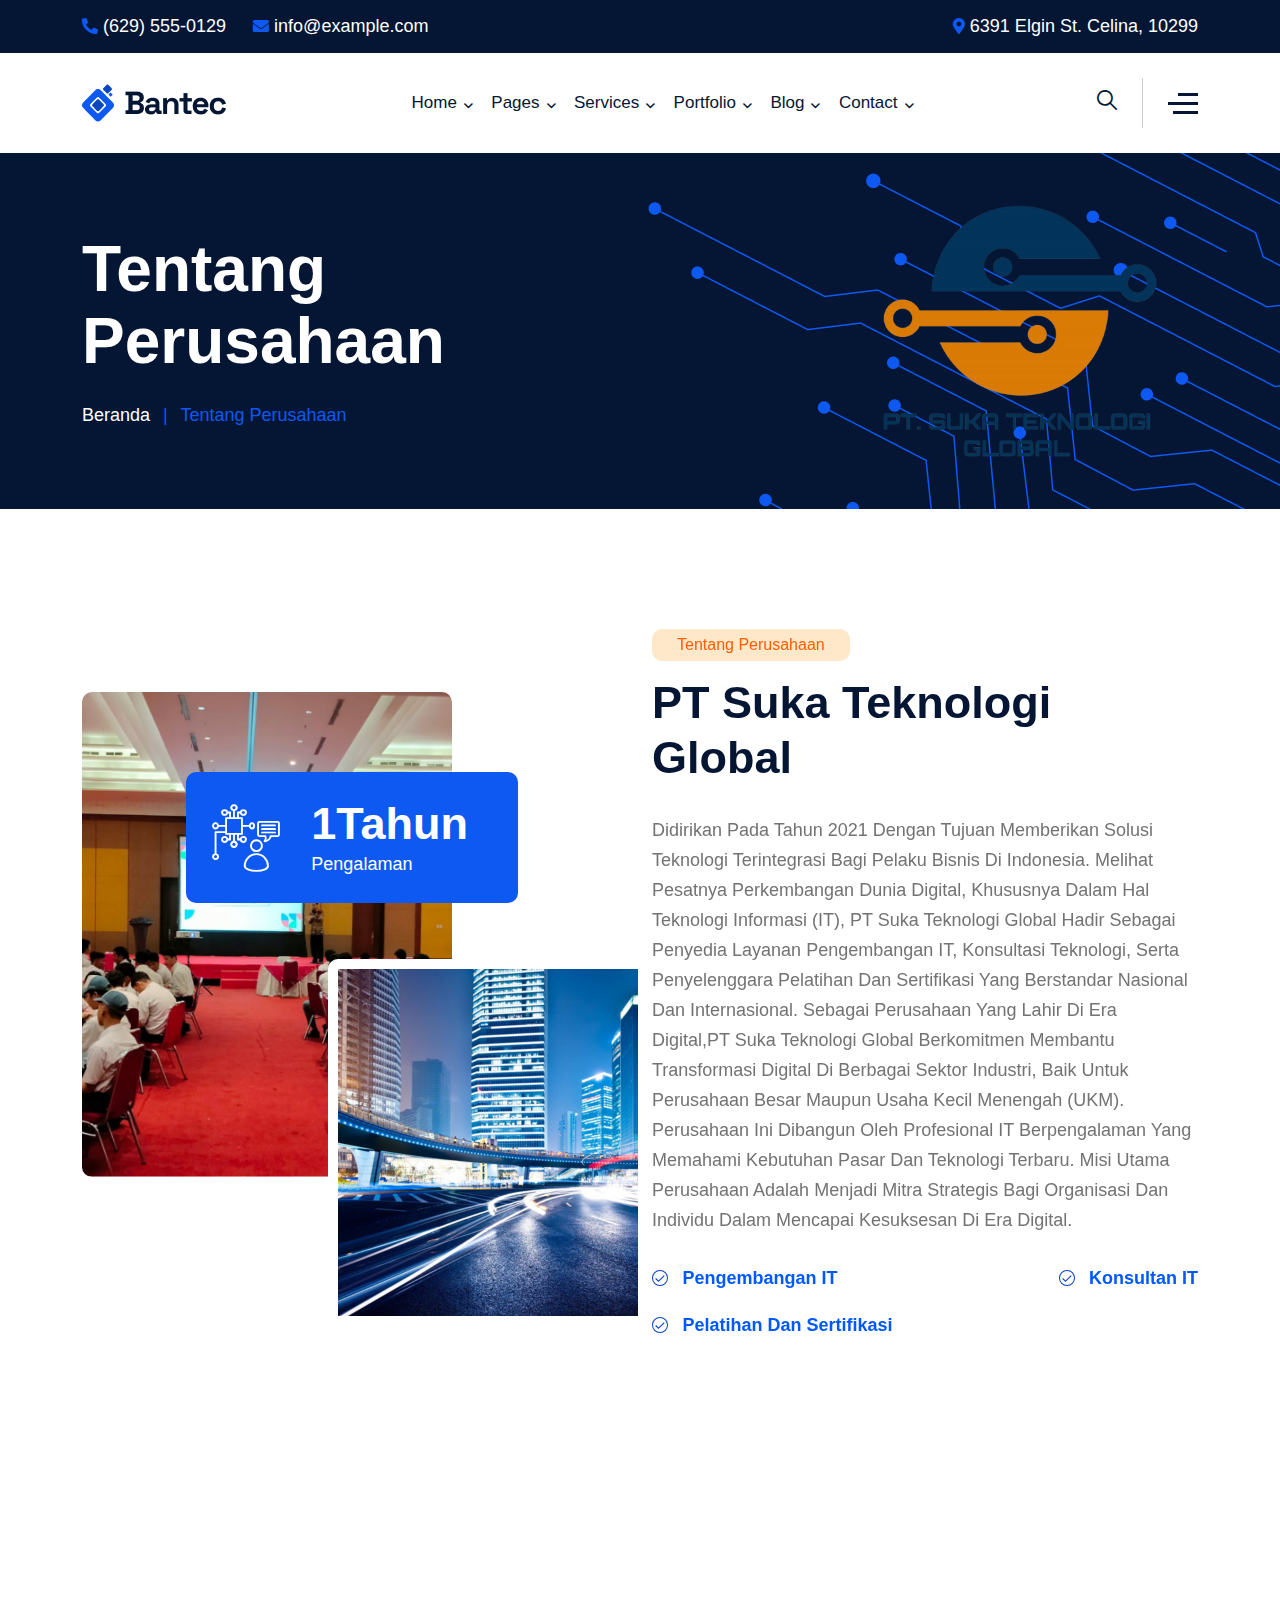
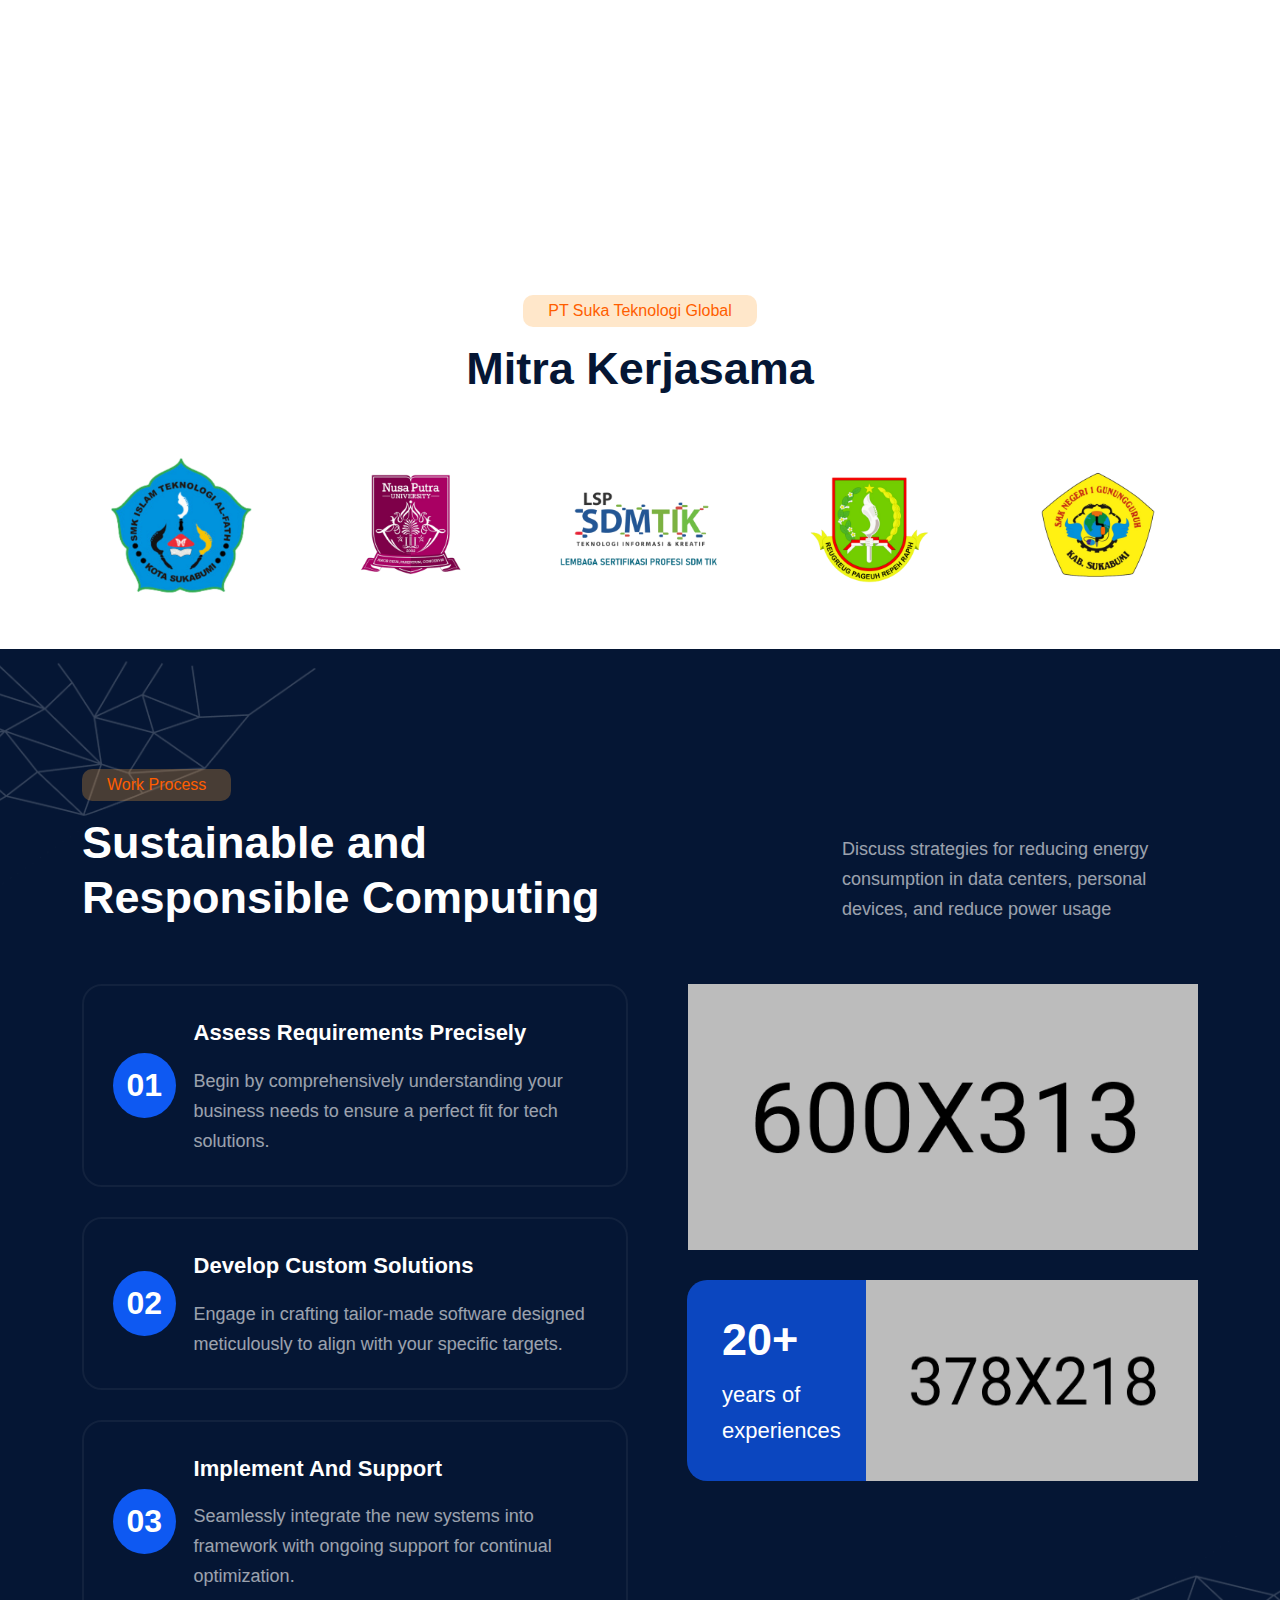
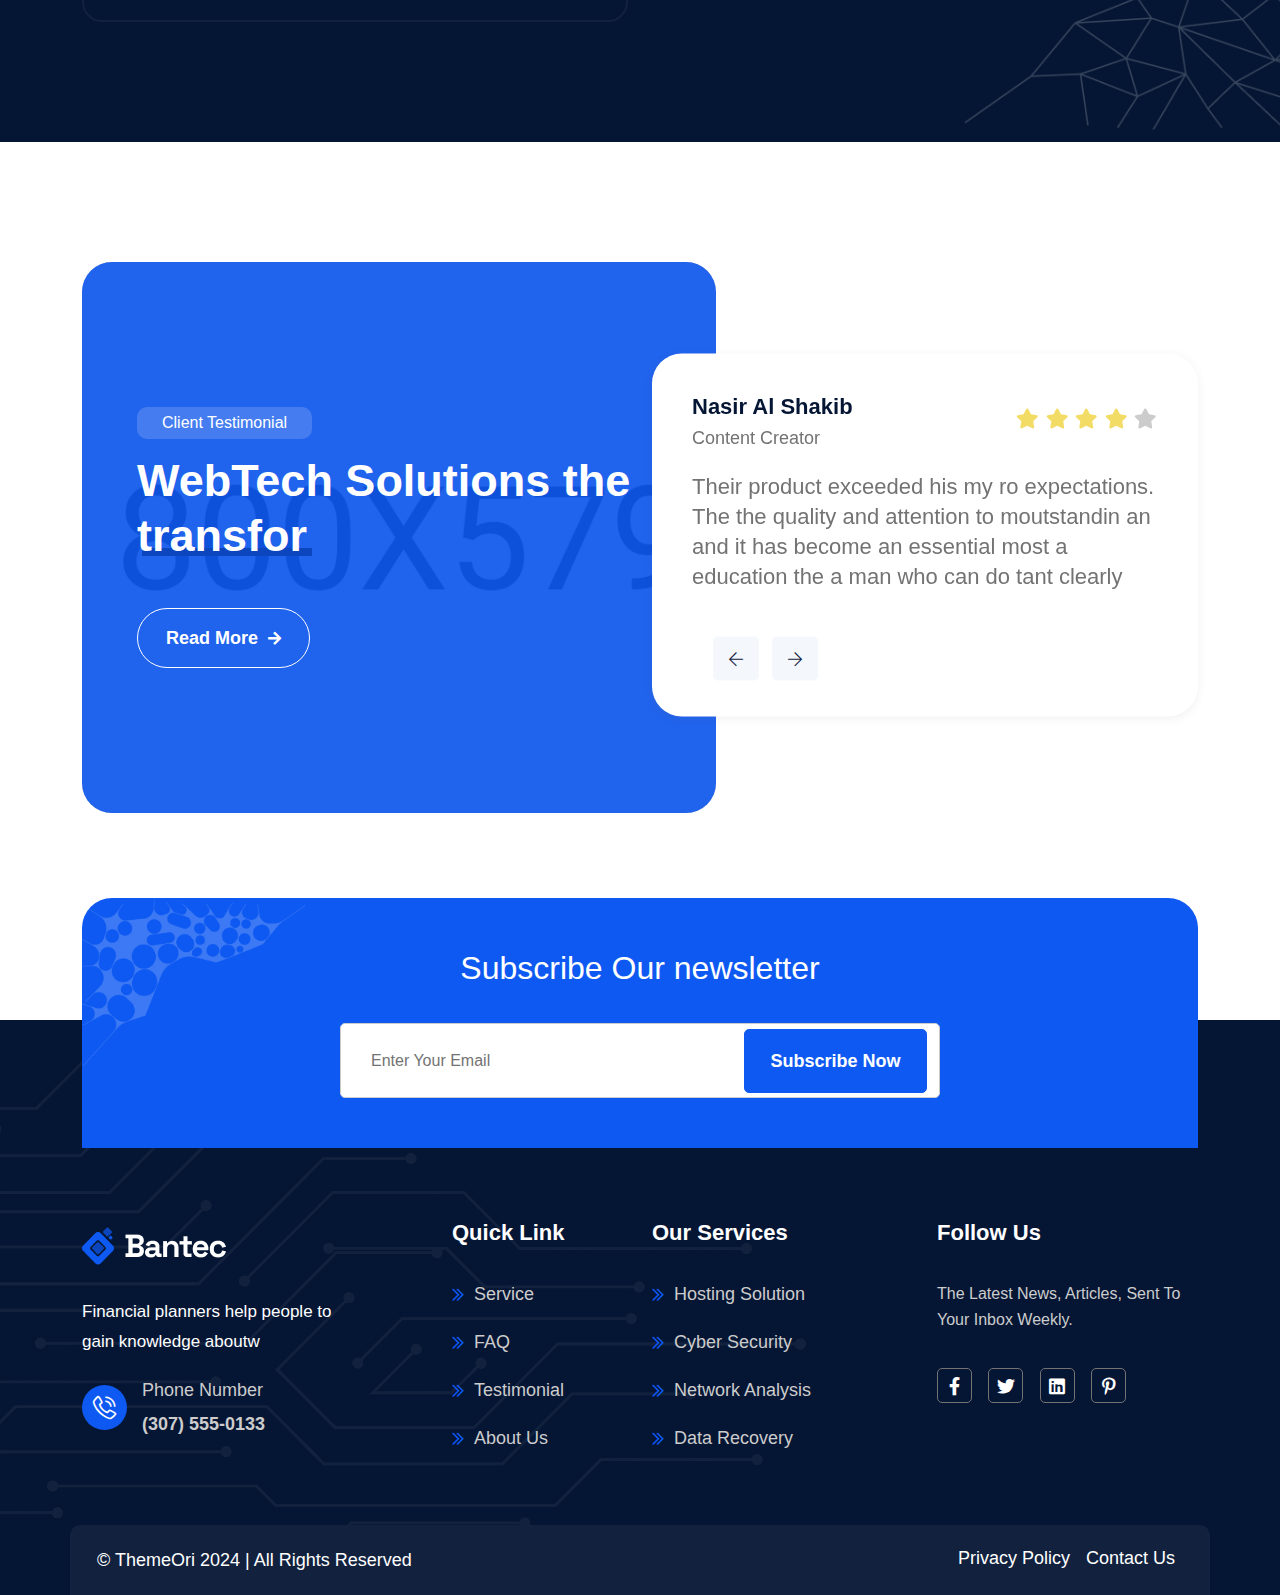
<file: about.html>
<!DOCTYPE html>
<html lang="en">

<head>
	<!-- Start Meta -->
	<meta charset="UTF-8">
	<meta http-equiv="X-UA-Compatible" content="IE=edge">
	<meta name="description" content="Bantec - IT Service & Technology HTML5 Template">
	<meta name="keywords" content="Creative, Digital, multipage, landing, freelancer template">
	<meta name="author" content="ThemeOri">
	<meta name="viewport" content="width=device-width, initial-scale=1">
	<!-- Title of Site -->
	<title>Bantec - IT Service & Technology HTML5 Template</title>
	<!-- Favicons -->
	<link rel="icon" type="image/png" href="assets/img/favicon-1.png">
	<!-- Bootstrap CSS -->
	<link rel="stylesheet" href="assets/css/bootstrap.min.css">
	<!-- Font Awesome CSS -->
	<link rel="stylesheet" href="assets/css/all.css">
	<!-- Flat Icon CSS -->
	<link rel="stylesheet" href="assets/webfonts/flat-icon/flaticon_bantec.css">
	<!-- Animate CSS -->
	<link rel="stylesheet" href="assets/css/animate.css">
	<!-- Swiper Bundle CSS -->
	<link rel="stylesheet" href="assets/css/swiper-bundle.min.css">
	<!-- Slick CSS -->
	<link rel="stylesheet" href="assets/css/slick.css">
	<!-- Magnific Popup CSS -->
	<link rel="stylesheet" href="assets/css/magnific-popup.css">
	<!-- Mean Menu CSS -->
	<link rel="stylesheet" href="assets/css/meanmenu.min.css">
	<!-- Custom CSS -->
	<link rel="stylesheet" href="assets/sass/style.css"> 
	<link rel="stylesheet" href="https://unpkg.com/aos@next/dist/aos.css" />
</head>

<body>
	<!-- Preloader Start -->
	 <div class="loader">
		 <span class="loader-container"></span>
	 </div>
	<!-- Preloader End -->

	<!-- Top Bar Start -->
	<div class="top__bar">
		<div class="container">
			<div class="row">
				<div class="col-xl-7 col-md-7">
					<div class="top__bar-left">
						<a href="tel:(629)555-0129"><i class="fas fa-phone-alt"></i>(629) 555-0129</a>
						<a href="mailto:info@example.com"><i class="fas fa-envelope"></i>info@example.com</a>
					</div>
				</div>
				<div class="col-xl-5 col-md-5">
					<div class="top__bar-right">
						<a href="https://www.google.com/maps"><i class="fas fa-map-marker-alt"></i>6391 Elgin St. Celina, 10299</a>				
					</div>
				</div>
			</div>
		</div>
	</div>
	<!-- Top Bar End -->

	<!-- Header Area Start -->
	<div class="header__area header__sticky">
		<div class="container">
			<div class="header__area-menubar">
				<div class="header__area-menubar-left">
					<div class="header__area-menubar-left-logo">
						<a href="index.html"><img class="dark-n" src="assets/img/logo-1.png" alt="image"></a>
					</div>
				</div>
				<div class="header__area-menubar-center">
					<div class="header__area-menubar-center-menu menu-responsive">						
						<ul id="mobilemenu">
                            <li class="menu-item-has-children">
								<a href="#">Home<i class="fas fa-angle-down"></i></a>
                                <ul class="sub-menu">
                                    <li><a href="index.html">Home 01</a></li>
                                    <li><a href="index-two.html">Home 02</a></li>								
                                    <li><a href="index-three.html">Home 03</a></li>								
                                    <li><a href="index-four.html">Home 04</a></li>								
                                    <li><a href="index-five.html">Home 05</a></li>								
                                </ul>
                            </li>                            
							<li class="menu-item-has-children"><a href="#">Pages <i class="fas fa-angle-down"></i></a>
                                <ul class="sub-menu">
									<li><a href="about.html">About Us</a></li>
                                    <li><a href="testimonial.html">Testimonials</a></li>									
                                    <li><a href="pricing-plan.html">Pricing Plan</a></li>								
                                    <li><a href="faq.html">Faq</a></li>								
                                    <li class="menu-item-has-children"><a href="#">Team<i class="fas fa-angle-right"></i></a>
										<ul class="sub-menu">
											<li><a href="team-one.html">Team 01</a></li>
											<li><a href="team-two.html">Team 02</a></li>
										</ul>
									</li>
                                    <li><a href="request-quote.html">Request Quote</a></li>
                                    <li><a href="404.html">404</a></li>
                                </ul>
                            </li>
							<li class="menu-item-has-children"><a href="#">Services <i class="fas fa-angle-down"></i></a>
								<ul class="sub-menu">
									<li><a href="service.html">Service 01</a></li>
									<li><a href="service-two.html">Service 02</a></li>								
									<li><a href="service-details.html">Service Details</a></li>						
								</ul>
							</li>
                            <li class="menu-item-has-children"><a href="#">Portfolio <i class="fas fa-angle-down"></i></a>
                                <ul class="sub-menu">
									<li><a href="portfolio-slider.html">Slider Style</a></li>
									<li><a href="portfolio-column-two.html">Column 2</a></li>
									<li><a href="portfolio-column-three.html">Column 3</a></li>
									<li><a href="project-details.html">Details</a></li>
                                </ul>
                            </li>
							<li class="menu-item-has-children"><a href="#">Blog <i class="fas fa-angle-down"></i></a>
                                <ul class="sub-menu">
									<li class="menu-item-has-children"><a href="#">Blog Grid<i class="fas fa-angle-right"></i></a>
										<ul class="sub-menu">
											<li><a href="blog-grid-two.html">2 Columns</a></li>
											<li><a href="blog-grid-three.html">3 Columns</a></li>
										</ul>
									</li>
									<li><a href="blog-standard.html">Blog Standard</a></li>
									<li><a href="blog-details.html">Blog Details</a></li>
                                </ul>
                            </li>
                            <li class="menu-item-has-children"><a href="#">Contact<i class="fas fa-angle-down"></i></a>
                                <ul class="sub-menu">
									<li><a href="contact.html">Contact Style 1</a></li>
									<li><a href="contact-two.html">Contact Style 2</a></li>
                                </ul>
                            </li>
                        </ul>
					</div>
				</div>
				<div class="header__area-menubar-right">
					<div class="header__area-menubar-right-box">
						<div class="header__area-menubar-right-box-search">
							<div class="search">	
								<span class="header__area-menubar-right-box-search-icon open"><i class="flaticon-loupe"></i></span>
							</div>
							<div class="header__area-menubar-right-box-search-box">
								<form>
									<input type="search" placeholder="Search Here.....">
									<button type="submit"><i class="flaticon-loupe"></i>
									</button>
								</form> <span class="header__area-menubar-right-box-search-box-icon"><i class="fal fa-times"></i></span>
							</div>
						</div>
						<div class="header__area-menubar-right-box-sidebar">
							<div class="header__area-menubar-right-box-sidebar-popup-icon">
								<span class="bar-1"></span>
								<span class="bar-2"></span>
								<span class="bar-3"></span>
							</div>
						</div>
						<div class="header__area-menubar-right-box-btn">
							<a class="btn-one" href="request-quote.html">Get Quote<i class="fas fa-arrow-right"></i></a>
						</div>
						<!-- sidebar Menu Start -->
						<div class="header__area-menubar-right-sidebar-popup">
							<div class="sidebar-close-btn"><i class="fal fa-times"></i></div>
							<div class="header__area-menubar-right-sidebar-popup-logo">
								<a href="index.html"> <img src="assets/img/logo-2.png" alt="image"> </a>
							</div>
							<p>Morbi et tellus imperdiet, aliquam nulla sed, dapibus erat. Aenean dapibus sem non purus venenatis vulputate. Donec accumsan eleifend blandit. Nullam auctor ligula</p>
							<div class="header__area-menubar-right-sidebar-popup-contact">
								<h4 class="mb-30">Get In Touch</h4>
								<div class="header__area-menubar-right-sidebar-popup-contact-item">
									<div class="header__area-menubar-right-sidebar-popup-contact-item-icon">
										<i class="fal fa-phone-alt icon-animation"></i>
									</div>
									<div class="header__area-menubar-right-sidebar-popup-contact-item-content">
										<span>Call Now</span>
										<h6><a href="tel:+125(895)658568">+125 (895) 658 568</a></h6>
									</div>
								</div>
								<div class="header__area-menubar-right-sidebar-popup-contact-item">
									<div class="header__area-menubar-right-sidebar-popup-contact-item-icon">
										<i class="fal fa-envelope"></i>
									</div>
									<div class="header__area-menubar-right-sidebar-popup-contact-item-content">
										<span>Quick Email</span>
										<h6><a href="mailto:info.help@gmail.com">info.help@gmail.com</a></h6>
									</div>
								</div>
								<div class="header__area-menubar-right-sidebar-popup-contact-item">
									<div class="header__area-menubar-right-sidebar-popup-contact-item-icon">
										<i class="fal fa-map-marker-alt"></i>
									</div>
									<div class="header__area-menubar-right-sidebar-popup-contact-item-content">
										<span>Office Address</span>
										<h6><a href="https://www.google.com/maps">PV3M+X68 Welshpool United Kingdom</a></h6>
									</div>
								</div>
							</div>
							<div class="header__area-menubar-right-sidebar-popup-social">
								<ul>
									<li><a href="https://facebook.com" target="_blank"><i class="fab fa-facebook-f"></i></a></li>
									<li><a href="https://twitter.com" target="_blank"><i class="fab fa-twitter"></i></a></li>
									<li><a href="https://behance.net" target="_blank"><i class="fab fa-behance"></i></a></li>
									<li><a href="https://linkedin.com" target="_blank"><i class="fab fa-linkedin-in"></i></a></li>
								</ul>							
							</div>
						</div>
						<div class="sidebar-overlay"></div>
						<!-- sidebar Menu Start -->
					</div>
					<div class="responsive-menu"></div>
				</div>
			</div>
		</div>
	</div>    
	<!-- Header Area End -->

	<!-- Banner Area Start -->
	<div class="page__banner">
		<div class="page__banner-shape">
			<img src="assets/img/shape/page-banner-shape.png" alt="image">
		</div>
		<div class="container">
			<div class="row justify-content-between align-items-center">
				<div class="col-xl-6 col-lg-7">
					<div class="page__banner-content">
						<h2>Tentang Perusahaan</h2>
						<span><a href="index.html">Beranda</a>
							<span>|</span>
							Tentang Perusahaan
						</span>
					</div>
				</div>
				<div class="col-xl-4 col-lg-5">
					<div class="page__banner-img">
						<img src="assets/img/LogoSTG.png" alt="image">
					</div>
				</div>
			</div>
		</div>
	</div>
	<!-- Banner Area End -->
	
	<!-- About Area Start -->
	<div class="about__one section-padding">
		<div class="container" data-aos="fade-down">
			<div class="row align-items-center flex-wrap-reverse gy-4">
				<div class="col-xl-6 col-lg-8">
					<div class="about__one-image">
						<div class="experience-bar animate-y-axis-slider">
							<i class="flaticon-consultant"></i>
							<div class="experience-bar-right">
								<div class="experience-bar-counter">
									<h4 class="counter">3</h4>
									<span>Tahun</span>
								</div>
								<span>Pengalaman</span>
							</div>
						</div>
						<div class="about__one-image-wrapper">
							<img src="assets/img/aboutImage1.png" alt="" class="image-1">
							<img src="assets/img/aboutImage2.png" alt="" class="image-2">
						</div>
					</div>
				</div>
				<div class="col-xl-6 col-lg-7 col-md-9">
					<div class="about__one-content">
						<span class="subtitle-one">Tentang Perusahaan</span>
						<h2>PT Suka Teknologi Global</h2>
						<p>didirikan pada tahun 2021 dengan
							tujuan memberikan solusi teknologi terintegrasi bagi pelaku
							bisnis di Indonesia. Melihat pesatnya perkembangan dunia
							digital, khususnya dalam hal teknologi informasi (IT), PT
							Suka Teknologi Global hadir sebagai penyedia layanan
							pengembangan IT, konsultasi teknologi, serta
							penyelenggara pelatihan dan sertifikasi yang berstandar
							nasional dan internasional.
							Sebagai perusahaan yang lahir di era digital,PT Suka
								Teknologi Global berkomitmen membantu transformasi
							digital di berbagai sektor industri, baik untuk perusahaan
							besar maupun usaha kecil menengah (UKM). Perusahaan
							ini dibangun oleh profesional IT berpengalaman yang
							memahami kebutuhan pasar dan teknologi terbaru. Misi
							utama perusahaan adalah menjadi mitra strategis bagi
							organisasi dan individu dalam mencapai kesuksesan di era
							digital.</p>
						
							<div class="about__one-content-service">
								<div class="service">
									<i class="far fa-check-circle"></i>
									<span style="font-weight: bold; color:rgb(0, 89, 255)">Pengembangan IT</span>
								</div>
								<div class="service">
									<i class="far fa-check-circle"></i>
									<span style="font-weight: bold; color:rgb(0, 89, 255)">Konsultan IT</span>
								</div>
								<div class="service">
									<i class="far fa-check-circle"></i>
									<span style="font-weight: bold; color:rgb(0, 89, 255)">Pelatihan dan Sertifikasi</span>
								</div>
							</div>
					</div>
				</div>
			</div>
		</div>
		<div class="container" data-aos="fade-right">
			<h2>Visi</h2>
			<p class="m-4">Menjadi perusahaan terkemuka di bidang pengembangan IT,
				konsultasi teknologi, dan pelatihan berbasis sertifikasi yang
				diakui di tingkat nasional dan internasional.
				</p>
				<h2>Misi</h2>
				<ol>
			<p class="m-4">
				<li>Memberikan solusi teknologi yang inovatif dan sesuai dengan kebutuhan klien</li>
				<li>Menyediakan layanan konsultasi yang dapat mendorong transformasi digital
				di berbagai sektor industri.</li>
				<li>Mengembangkan program pelatihan dan sertifikasi yang relevan dengan
				perkembangan teknologi terbaru untuk meningkatkan daya saing sumber
				daya manusia Indonesia.
				</li>
				</p></ol>
		</div>
	</div>
	<!-- About Area End -->

	<!-- Brand Area Start -->
		<div class="brand__area pt-11 py-4">
		<div class="container">
			<div class="row justify-content-center text-center">
				<div class="col-xl-7 col-lg-7 col-md-9 services__one-title">
					<span class="subtitle-one">PT Suka Teknologi Global</span>
					<h2>Mitra Kerjasama</h2>
				</div>
			</div>
			<div class="row brand__area-border">
				<div class="col-xl-12">
					<div class="swiper brand__slider">
						<div class="swiper-wrapper">
							<div class="brand__area-item swiper-slide">
								<img src="assets/img/LogoMitra1.png" alt="image">
							</div>
							<div class="brand__area-item swiper-slide">
								<img src="assets/img/logoMitra2.png" alt="image">
							</div>
							<div class="brand__area-item swiper-slide">
								<img src="assets/img/logoMitra3.png" alt="image">
							</div>
							<div class="brand__area-item swiper-slide">
								<img src="assets/img/LogoMitra4.png" alt="image">
							</div>
							<div class="brand__area-item swiper-slide">
								<img src="assets/img/LogoMitra5.png" alt="image">
							</div>
							<div class="brand__area-item swiper-slide">
								<img src="assets/img//LogoMitra6.png" alt="image">
							</div>
							<div class="brand__area-item swiper-slide">
								<img src="assets/img/LogoMitra7.png" alt="image">
							</div>
							<div class="brand__area-item swiper-slide">
								<img src="assets/img/LogoMitra8.png">
							</div>
							<div class="brand__area-item swiper-slide">
								<img src="assets/img/LogoMitra9.png" alt="image">
							</div>
							<div class="brand__area-item swiper-slide">
								<img src="assets/img/LogoMitra10.png" alt="image">
							</div>
							<div class="brand__area-item swiper-slide">
								<img src="assets/img/LogoMitra11.png" alt="image">
							</div>
							<div class="brand__area-item swiper-slide">
								<img src="assets/img/LogoMitra12.png" alt="image">
							</div>
							<div class="brand__area-item swiper-slide">
								<img src="assets/img/LogoMitra13.png" alt="image">
							</div>
							<div class="brand__area-item swiper-slide">
								<img src="assets/img/LogoMitra14.png" alt="image">
							</div>
						</div>
					</div>
				</div>
			</div>
		</div>
	</div>
	<!-- Brand Area End -->	

<!-- Work process Area Start -->
	<div class="work-process-area__one section-padding" style="background-image: url(assets/img/work-process/work-process-bg.png);">
		<div class="container">
			<div class="row align-items-end work-process-area__one-title">
				<div class="col-xl-7 col-lg-7">
					<div class="work-process-area__one-content-left">
						<span class="subtitle-one">Work Process</span>
						<h2>Sustainable and Responsible Computing</h2>
					</div>
				</div>
				<div class="col-xl-4 offset-xl-1 col-lg-4 offset-lg-1">
					<div class="work-process-area__one-content-right">
						<p>Discuss strategies for reducing energy consumption in data centers, personal devices, and reduce power usage</p>
					</div>
				</div>
			</div>
			<div class="row justify-content-center gy-4">
				<div class="col-xl-6">
					<div class="work-process-area__one-single-work">
						<span>01</span>
						<div class="work-process-area__one-single-work-content">
							<h4>Assess Requirements Precisely</h4>
							<p>Begin by comprehensively understanding your business needs to ensure a perfect fit for tech solutions.</p>
						</div>
					</div>
					<div class="work-process-area__one-single-work">
						<span>02</span>
						<div class="work-process-area__one-single-work-content">
							<h4>Develop Custom Solutions</h4>
							<p>Engage in crafting tailor-made software designed meticulously to align with your specific targets.</p>
						</div>
					</div>
					<div class="work-process-area__one-single-work">
						<span>03</span>
						<div class="work-process-area__one-single-work-content">
							<h4>Implement and Support</h4>
							<p>Seamlessly integrate the new systems into framework with ongoing support for continual optimization.</p>
						</div>
					</div>
				</div>
				<div class="col-xl-6">
					<div class="work-process-area__one-right-img">
						<img src="assets/img/work-process/work-process-1.png" alt="image">
					</div>
					<div class="work-process-area__one-right-counter-img">
						<div class="img-counter">
							<div class="counter-only">
								<h2 class="counter">20</h2>
								<h2>+</h2>
							</div>
							<span>years of experiences</span>							
						</div>
						<img src="assets/img/work-process/work-process-2.png" alt="image">
					</div>
				</div>
			</div>
		</div>
	</div>
	<!-- Work process Area End -->

	<!-- Testimonial Area Start -->
	<div class="testimonial__one section-padding">
		<div class="container">
			<div class="row">
				<div class="col-xl-6 col-lg-6">
					<div class="testimonial__one-left" style="background-image: url(assets/img/testimonial/testimonial.png);">
						<div class="testimonial__one-left-title">
							<span class="subtitle-one">Client Testimonial</span>
							<h2>WebTech Solutions the <span class="highlighted">transfor</span> </h2>
							<a href="#" class="btn-one">Read More
								<i class="fas fa-arrow-right"></i>
							</a>
						</div>
					</div>
				</div>
				<div class="col-xl-6 col-lg-6">
					<div class="testimonial__one-right">
						<div class="swiper testimonial__one-slider-active">
							<div class="swiper-wrapper">
								<div class="single-slider swiper-slide">
									<div class="single-slider-user">
										<div class="single-slider-user-name">
											<h4>Nasir Al Shakib </h4>
											<span>Content Creator</span>
										</div>
										<div class="single-slider-user-rating">
											<i class="fas fa-star"></i>
											<i class="fas fa-star"></i>
											<i class="fas fa-star"></i>
											<i class="fas fa-star"></i>
											<i class="fas fa-star not-rated"></i>
										</div>
									</div>
									<p>Their product exceeded his my ro expectations. The the quality and attention to  moutstandin an  and it has become an essential most a education the a man who can do tant clearly</p>
								</div>
							</div>
						</div>
						<div class="testimonial__one-right-bottom">
							<div class="slider-arrow">
								<i class="swiper-button-prev fas fa-arrow-left"></i>
        						<i class="swiper-button-next fas fa-arrow-right"></i>
							</div>
						</div>
					</div>
				</div>
			</div>
		</div>
	</div>
	<!-- Testimonial Area End -->

	<!-- Subscribe Area End -->
	<div class="subscribe__one">
		<div class="container">
			<div class="row justify-content-center text-center subscribe__one-content" style="background-image: url(assets/img/subscribe/subscribe-one-shape-1.png);">
				<div class="col-xl-7 col-lg-8">
					<div class="subscribe__one-title">
						<h3>Subscribe Our newsletter </h3>
					</div>
					<form action="#" class="subscribe__one-form">
						<input type="email" placeholder="Enter Your Email">
						<button class="btn-two" type="submit">subscribe now</button>
					</form>
				</div>
			</div>
		</div>
	</div>
	<!-- Subscribe Area End -->

	<!-- Footer Two Area Start -->
	<div class="footer__two">
		<img class="footer__two-shape" src="assets/img/shape/footer-two-bg.png" alt="image">
		<div class="container">
			<div class="row gy-4 justify-content-between">
				<div class="col-xl-3 col-lg-4 col-md-6 col-sm-6">
					<div class="footer__two-widget">
						<div class="footer__two-widget-about">
							<a href="#"><img src="assets/img/logo-2.png" alt="image"></a>
							<p>Financial planners help people to gain knowledge aboutw</p>
							<div class="footer__two-widget-about-location">
								<div class="footer__two-widget-about-location-item">
									<div class="footer__two-widget-about-location-item-icon">
										<i class="flaticon-telephone-call"></i>
									</div>
									<div class="footer__two-widget-about-location-item-info">
										<span>Phone Number</span>
										<a href="tel:(307)555-0133">(307) 555-0133</a>
									</div>
								</div>
							</div>
						</div>
					</div>
				</div>
				<div class="col-xl-3 col-lg-4 col-md-6 col-sm-6">
					<div class="footer__two-widget ml-85">
						<h4>Quick Link</h4>
						<div class="footer__two-widget-solution">
							<ul>
								<li><a href="service.html"><i class="far fa-chevron-double-right"></i>Service</a></li>
								<li><a href="faq.html"><i class="far fa-chevron-double-right"></i>FAQ</a></li>
								<li><a href="testimonial.html"><i class="far fa-chevron-double-right"></i>Testimonial</a></li>
								<li><a href="about.html"><i class="far fa-chevron-double-right"></i>About Us</a></li>
							</ul>
						</div>
					</div>
				</div>
				<div class="col-xl-3 col-lg-4 col-md-6 col-sm-6">
					<div class="footer__two-widget">
						<h4>Our Services</h4>
						<div class="footer__two-widget-solution">
							<ul>
								<li><a href="services-right-sidebar.html"><i class="far fa-chevron-double-right"></i>Hosting Solution</a></li>
								<li><a href="services-right-sidebar.html"><i class="far fa-chevron-double-right"></i>Cyber Security</a></li>
								<li><a href="services-right-sidebar.html"><i class="far fa-chevron-double-right"></i>Network Analysis</a></li>
								<li><a href="services-right-sidebar.html"><i class="far fa-chevron-double-right"></i>Data Recovery</a></li>
							</ul>
						</div>
					</div>
				</div>
				<div class="col-xl-3 col-lg-4 col-md-6 col-sm-6">
					<div class="footer__two-widget">
						<h4>Follow Us</h4>
						<div class="footer__two-widget-subscribe">
							<p>The latest news, articles, sent to your inbox weekly.</p>
							 <div class="footer__two-widget-social">	
								<ul>
									<li><a href="https://www.facebook.com"><i class="fab fa-facebook-f"></i></a></li>
									<li><a href="https://www.twitter.com"><i class="fab fa-twitter"></i></a></li>
									<li><a href="https://www.linkedin.com"><i class="fab fa-linkedin"></i></a></li>
									<li><a href="https://www.pinterest.com"><i class="fab fa-pinterest-p"></i></a></li>
								</ul>
							</div>
						</div>
					</div>
				</div>
			</div>
		</div>
		<div class="copyright__one">
			<div class="container">
				<div class="row justify-content-between copyright__one-container-area">
					<div class="col-xl-5 col-lg-6"> 
						<div class="copyright__one-left">
							<p>© ThemeOri  2024 | All Rights Reserved</p>
						</div>
					</div>
					<div class="col-xl-5 col-lg-6">
						<div class="copyright__one-right">
							<a href="about.html">Privacy Policy</a>
							<a href="contact.html">Contact Us</a>
						</div>
					</div>
				</div>
			</div>
		</div>
	</div>
	<!-- Footer Two Area End -->

	<!-- Scroll Btn Start -->
	<div class="scroll-up">
		<svg class="scroll-circle svg-content" width="100%" height="100%" viewBox="-1 -1 102 102"><path d="M50,1 a49,49 0 0,1 0,98 a49,49 0 0,1 0,-98" /> </svg>
	</div>
	<!-- Scroll Btn End -->
	<!-- Main JS -->
	<script src="assets/js/jquery-3.6.0.min.js"></script>
	<!-- Bootstrap JS -->
	<script src="assets/js/bootstrap.min.js"></script>
	<!-- Counter Up JS -->
	<script src="assets/js/jquery.counterup.min.js"></script>
	<!-- Popper JS -->
	<script src="assets/js/popper.min.js"></script>
	<!-- Progressbar JS -->
	<script src="assets/js/progressbar.min.js"></script>
	<!-- Magnific Popup JS -->
	<script src="assets/js/jquery.magnific-popup.min.js"></script>
	<!-- Swiper Bundle JS -->
	<script src="assets/js/swiper-bundle.min.js"></script>
	<!-- Slick JS -->
	<script src="assets/js/slick.min.js"></script>
    <!-- Isotope JS -->
	<script src="assets/js/isotope.pkgd.min.js"></script>
	<!-- Waypoints JS -->
	<script src="assets/js/jquery.waypoints.min.js"></script>
	<!-- Mean Menu JS -->
	<script src="assets/js/jquery.meanmenu.min.js"></script>
	<!-- Custom JS -->
	<script src="assets/js/custom.js"></script>
	<script src="https://unpkg.com/aos@next/dist/aos.js"></script>
	<script>
	  AOS.init();
	</script>
</body>
</html>
</file>
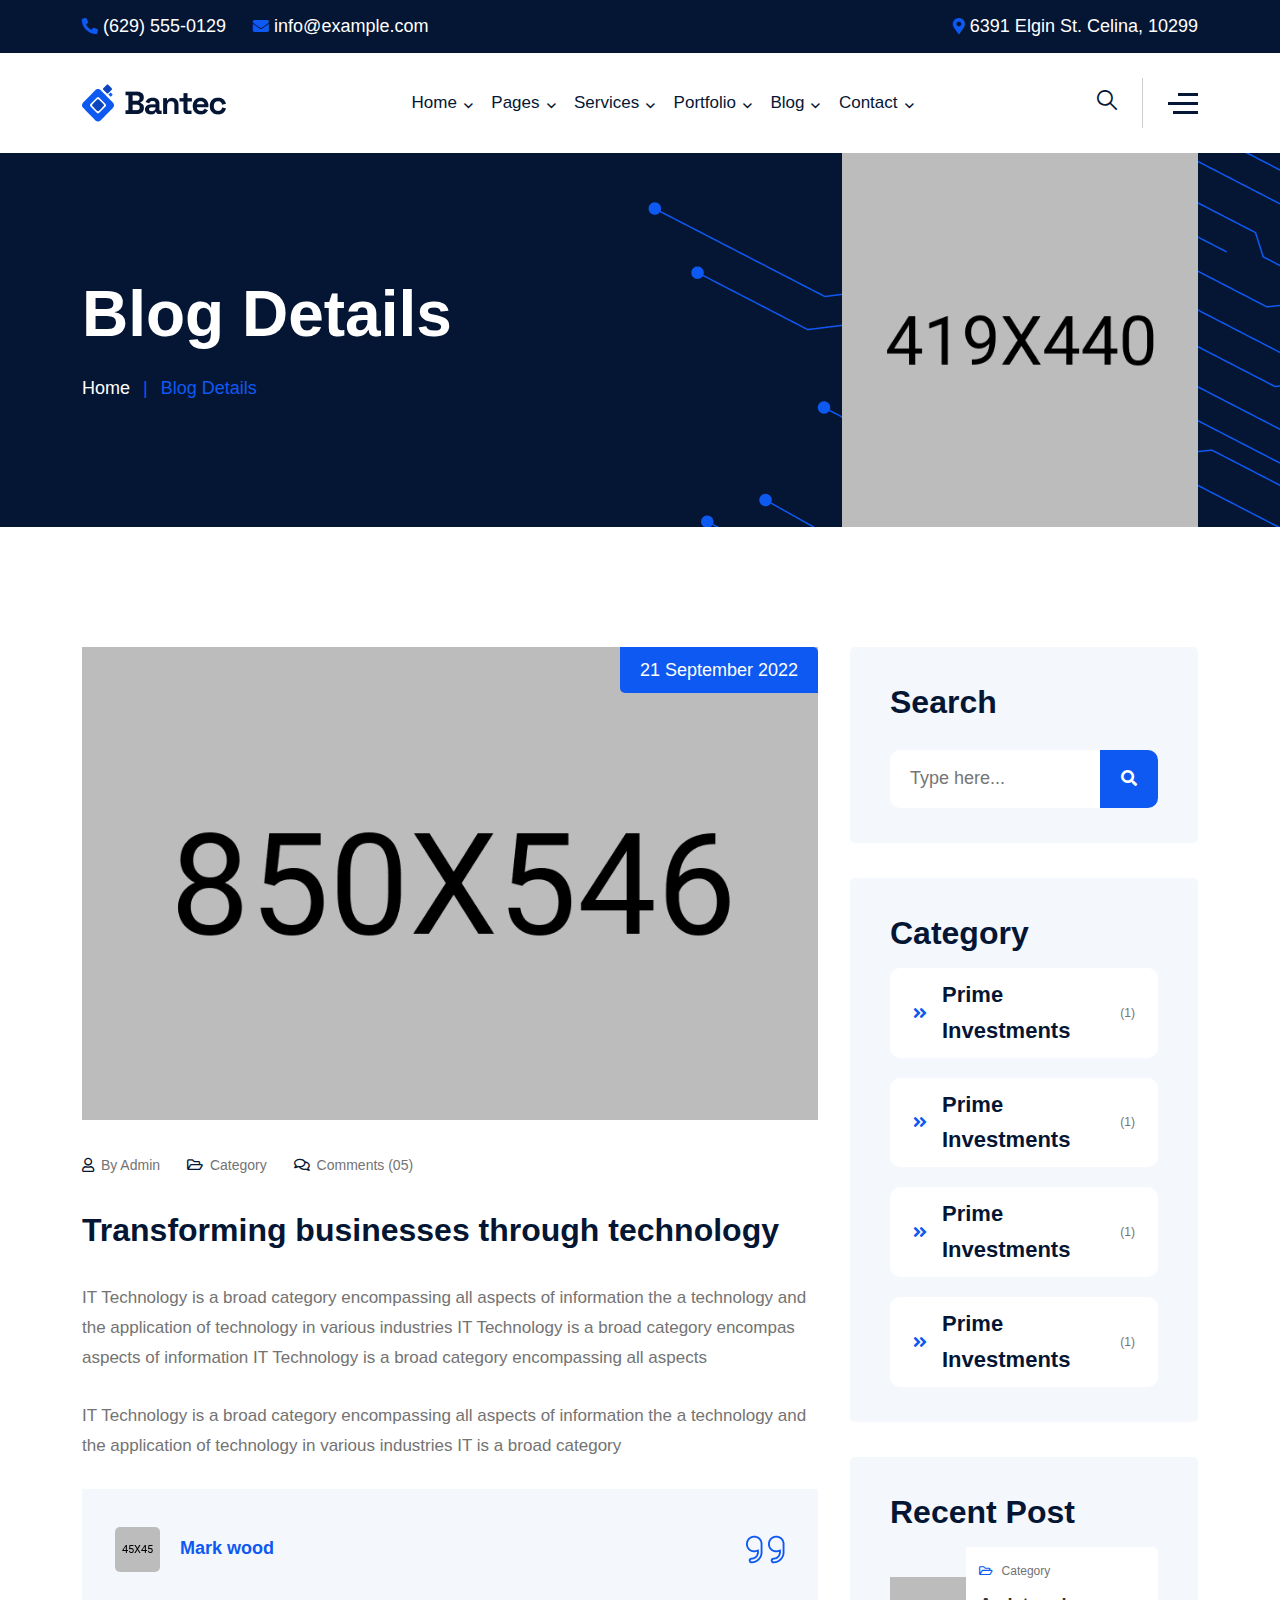
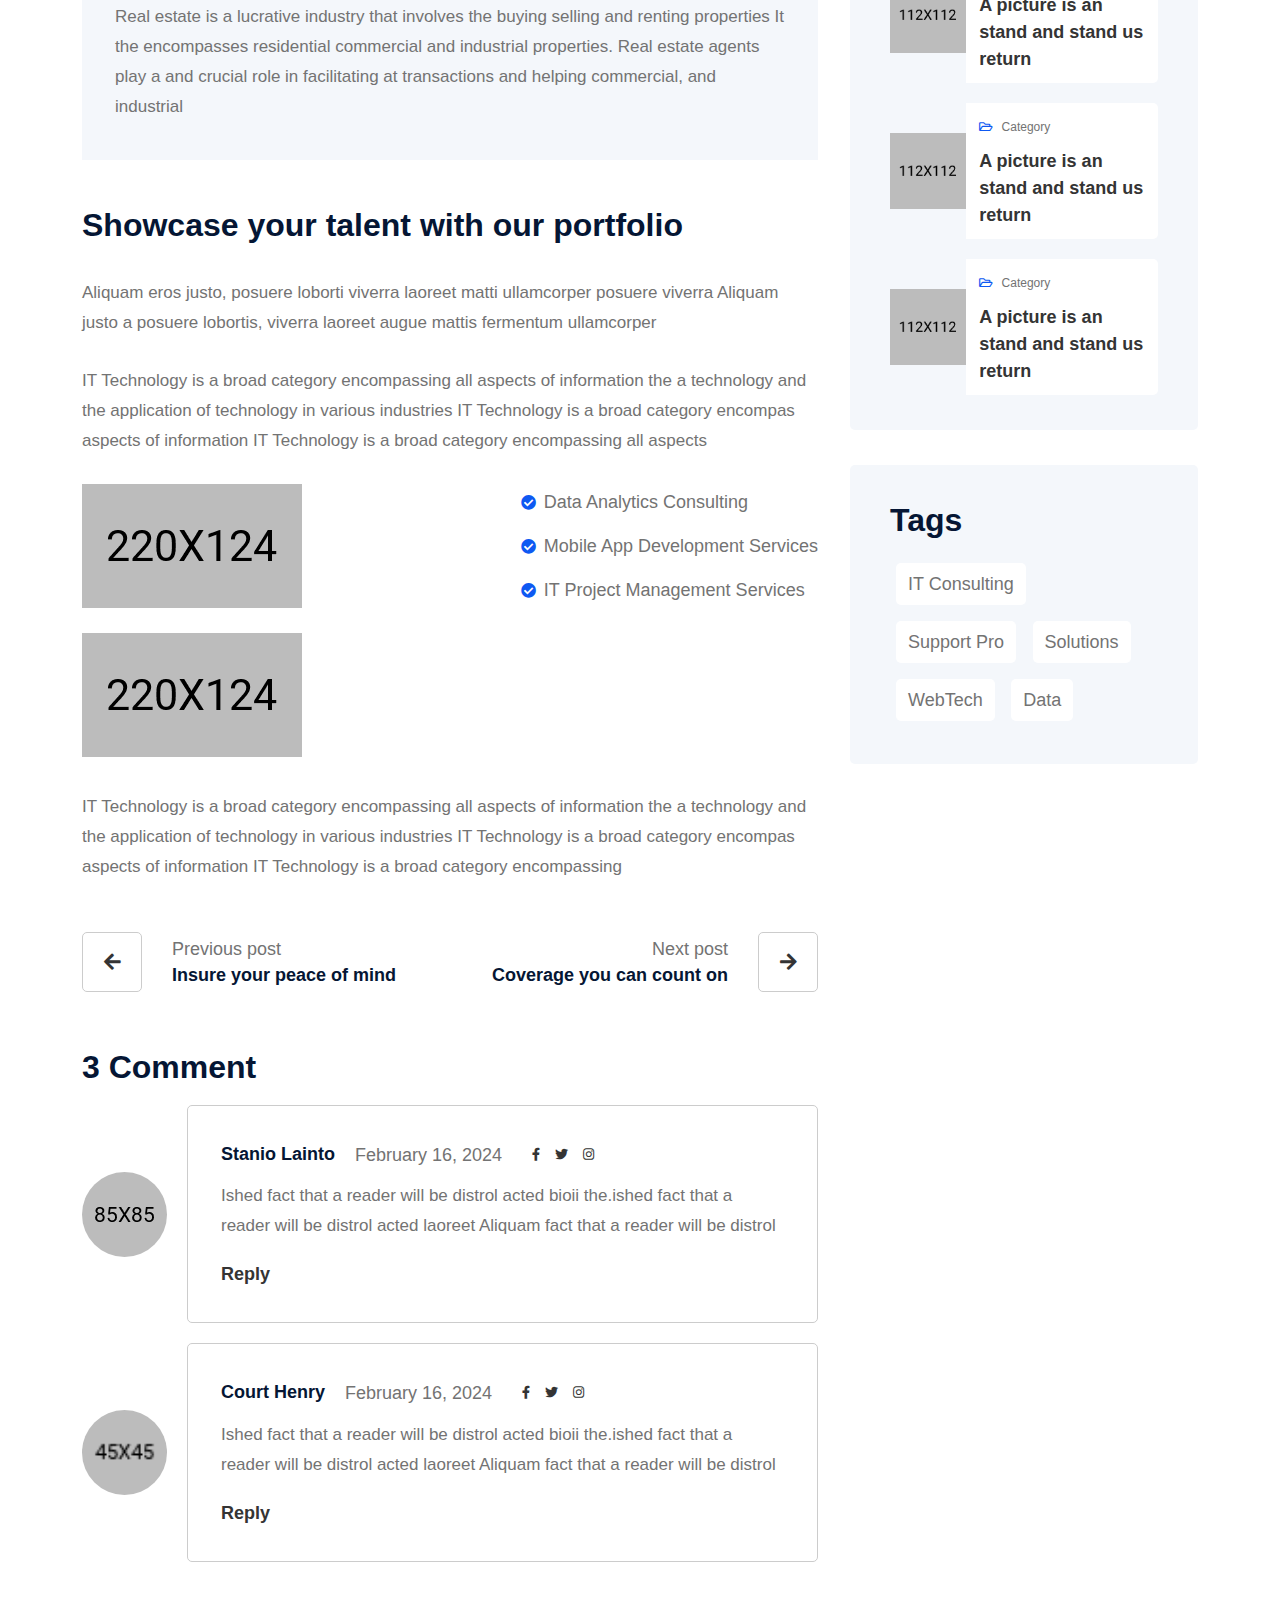
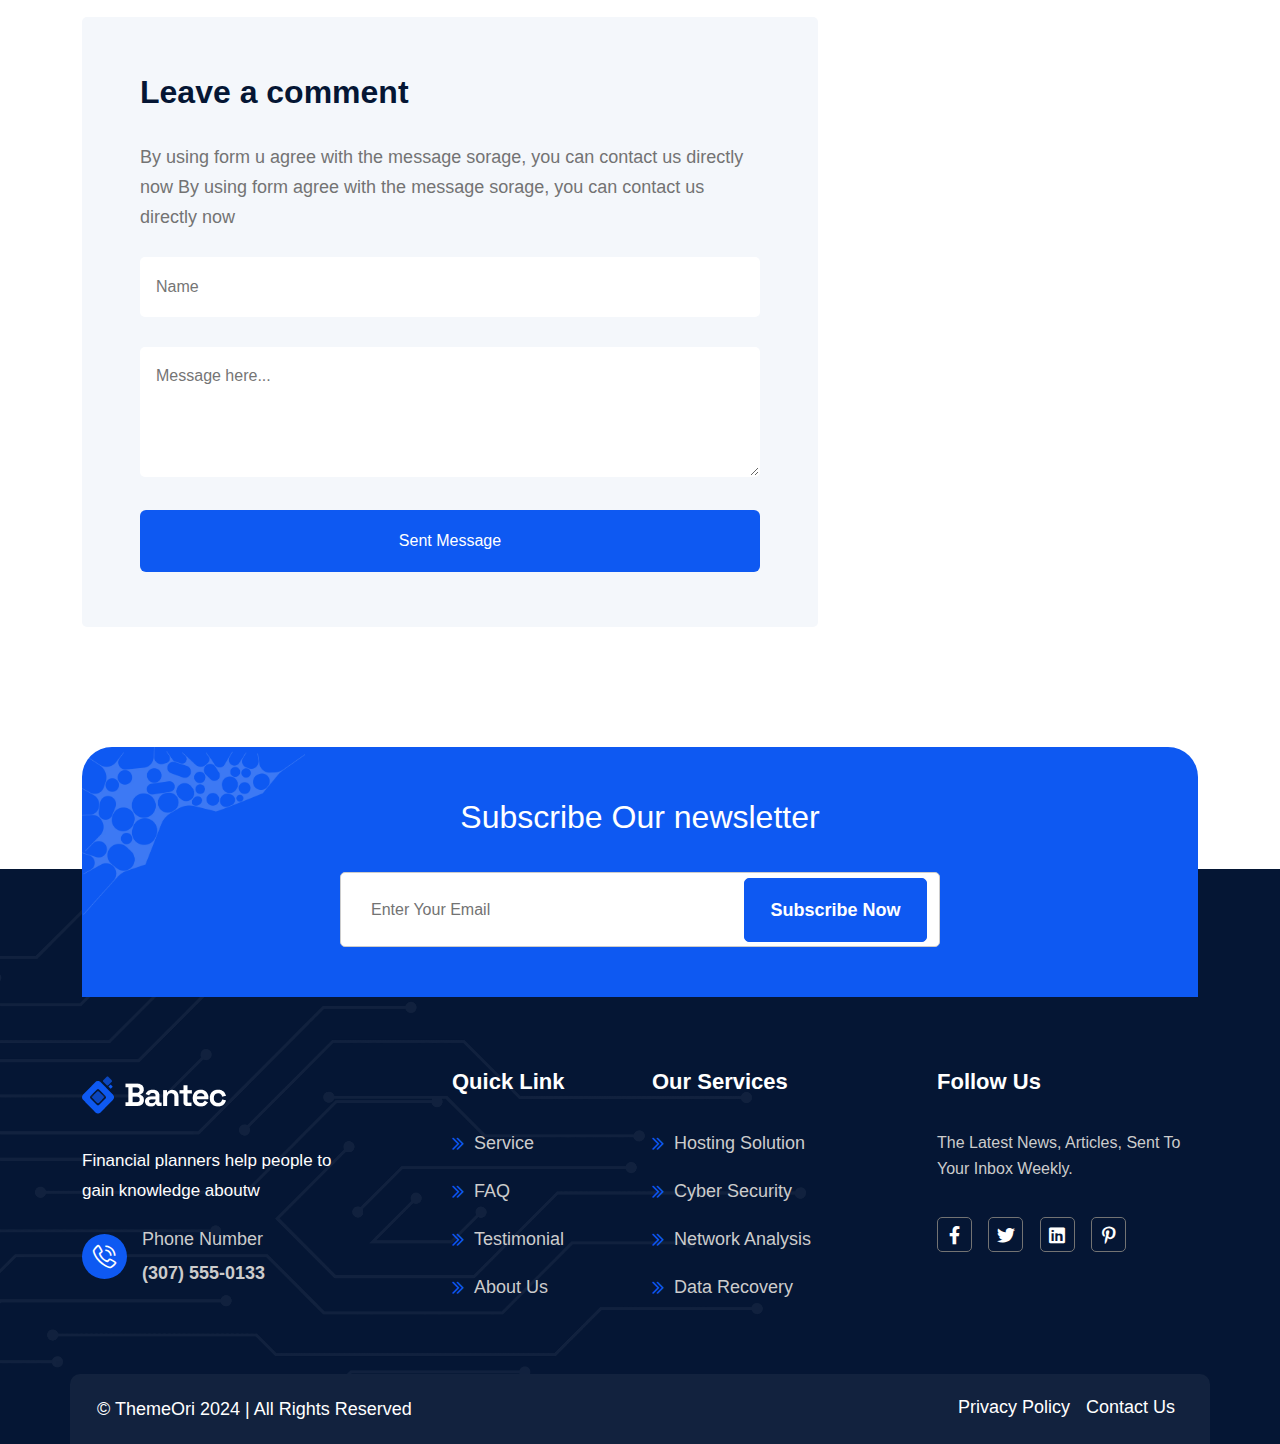
<file: blog-details.html>
<!DOCTYPE html>
<html lang="en">

<head>
	<!-- Start Meta -->
	<meta charset="UTF-8">
	<meta http-equiv="X-UA-Compatible" content="IE=edge">
	<meta name="description" content="Bantec - IT Service & Technology HTML5 Template">
	<meta name="keywords" content="Creative, Digital, multipage, landing, freelancer template">
	<meta name="author" content="ThemeOri">
	<meta name="viewport" content="width=device-width, initial-scale=1">
	<!-- Title of Site -->
	<title>Bantec - IT Service & Technology HTML5 Template</title>
	<!-- Favicons -->
	<link rel="icon" type="image/png" href="assets/img/favicon-1.png">
	<!-- Bootstrap CSS -->
	<link rel="stylesheet" href="assets/css/bootstrap.min.css">
	<!-- Font Awesome CSS -->
	<link rel="stylesheet" href="assets/css/all.css">
	<!-- Flat Icon CSS -->
	<link rel="stylesheet" href="assets/webfonts/flat-icon/flaticon_bantec.css">
	<!-- Animate CSS -->
	<link rel="stylesheet" href="assets/css/animate.css">
	<!-- Swiper Bundle CSS -->
	<link rel="stylesheet" href="assets/css/swiper-bundle.min.css">
	<!-- Slick CSS -->
	<link rel="stylesheet" href="assets/css/slick.css">
	<!-- Magnific Popup CSS -->
	<link rel="stylesheet" href="assets/css/magnific-popup.css">
	<!-- Mean Menu CSS -->
	<link rel="stylesheet" href="assets/css/meanmenu.min.css">
	<!-- Custom CSS -->
	<link rel="stylesheet" href="assets/sass/style.css"> 
</head>

<body>
	<!-- Preloader Start -->
	 <div class="loader">
		 <span class="loader-container"></span>
	 </div>
	<!-- Preloader End -->

	<!-- Top Bar Start -->
	<div class="top__bar">
		<div class="container">
			<div class="row">
				<div class="col-xl-7 col-md-7">
					<div class="top__bar-left">
						<a href="tel:(629)555-0129"><i class="fas fa-phone-alt"></i>(629) 555-0129</a>
						<a href="mailto:info@example.com"><i class="fas fa-envelope"></i>info@example.com</a>
					</div>
				</div>
				<div class="col-xl-5 col-md-5">
					<div class="top__bar-right">
						<a href="https://www.google.com/maps"><i class="fas fa-map-marker-alt"></i>6391 Elgin St. Celina, 10299</a>
					</div>
				</div>
			</div>
		</div>
	</div>
	<!-- Top Bar End -->

	<!-- Header Area Start -->
	<div class="header__area header__sticky">
        <div class="container">
            <div class="header__area-menubar">
                <div class="header__area-menubar-left">
                    <div class="header__area-menubar-left-logo">
                        <a href="index.html"><img class="dark-n" src="assets/img/logo-1.png" alt="image"></a>
                    </div>
                </div>
				<div class="header__area-menubar-center">
                    <div class="header__area-menubar-center-menu menu-responsive">						
                        <ul id="mobilemenu">
                            <li class="menu-item-has-children">
								<a href="#">Home<i class="fas fa-angle-down"></i></a>
                                <ul class="sub-menu">
                                    <li><a href="index.html">Home 01</a></li>
                                    <li><a href="index-two.html">Home 02</a></li>								
                                    <li><a href="index-three.html">Home 03</a></li>								
                                    <li><a href="index-four.html">Home 04</a></li>								
                                    <li><a href="index-five.html">Home 05</a></li>								
                                </ul>
                            </li>                            
							<li class="menu-item-has-children"><a href="#">Pages <i class="fas fa-angle-down"></i></a>
                                <ul class="sub-menu">
									<li><a href="about.html">About Us</a></li>
                                    <li><a href="testimonial.html">Testimonials</a></li>									
                                    <li><a href="pricing-plan.html">Pricing Plan</a></li>								
                                    <li><a href="faq.html">Faq</a></li>								
                                    <li class="menu-item-has-children"><a href="#">Team<i class="fas fa-angle-right"></i></a>
										<ul class="sub-menu">
											<li><a href="team-one.html">Team 01</a></li>
											<li><a href="team-two.html">Team 02</a></li>
										</ul>
									</li>
                                    <li><a href="request-quote.html">Request Quote</a></li>
                                    <li><a href="404.html">404</a></li>
                                </ul>
                            </li>
							<li class="menu-item-has-children"><a href="#">Services <i class="fas fa-angle-down"></i></a>
								<ul class="sub-menu">
									<li><a href="service.html">Service 01</a></li>
									<li><a href="service-two.html">Service 02</a></li>								
									<li><a href="service-details.html">Service Details</a></li>						
								</ul>
							</li>
                            <li class="menu-item-has-children"><a href="#">Portfolio <i class="fas fa-angle-down"></i></a>
                                <ul class="sub-menu">
									<li><a href="portfolio-slider.html">Slider Style</a></li>
									<li><a href="portfolio-column-two.html">Column 2</a></li>
									<li><a href="portfolio-column-three.html">Column 3</a></li>
									<li><a href="project-details.html">Details</a></li>
                                </ul>
                            </li>
							<li class="menu-item-has-children"><a href="#">Blog <i class="fas fa-angle-down"></i></a>
                                <ul class="sub-menu">
									<li class="menu-item-has-children"><a href="#">Blog Grid<i class="fas fa-angle-right"></i></a>
										<ul class="sub-menu">
											<li><a href="blog-grid-two.html">2 Columns</a></li>
											<li><a href="blog-grid-three.html">3 Columns</a></li>
										</ul>
									</li>
									<li><a href="blog-standard.html">Blog Standard</a></li>
									<li><a href="blog-details.html">Blog Details</a></li>
                                </ul>
                            </li>
                            <li class="menu-item-has-children"><a href="#">Contact<i class="fas fa-angle-down"></i></a>
                                <ul class="sub-menu">
									<li><a href="contact.html">Contact Style 1</a></li>
									<li><a href="contact-two.html">Contact Style 2</a></li>
                                </ul>
                            </li>
                        </ul>
                    </div>
				</div>
                <div class="header__area-menubar-right">
                    <div class="header__area-menubar-right-box">
                        <div class="header__area-menubar-right-box-search">
							<div class="search">	
								<span class="header__area-menubar-right-box-search-icon open"><i class="flaticon-loupe"></i></span>
							</div>
							<div class="header__area-menubar-right-box-search-box">
								<form>
									<input type="search" placeholder="Search Here.....">
									<button type="submit"><i class="flaticon-loupe"></i>
									</button>
								</form> <span class="header__area-menubar-right-box-search-box-icon"><i class="fal fa-times"></i></span>
							</div>
						</div>
                        <div class="header__area-menubar-right-box-sidebar">
                            <div class="header__area-menubar-right-box-sidebar-popup-icon">
								<span class="bar-1"></span>
								<span class="bar-2"></span>
								<span class="bar-3"></span>
							</div>
                        </div>
						<div class="header__area-menubar-right-box-btn">
							<a class="btn-one" href="request-quote.html">Get Quote<i class="fas fa-arrow-right"></i></a>
						</div>
                        <!-- sidebar Menu Start -->
                        <div class="header__area-menubar-right-sidebar-popup">
                            <div class="sidebar-close-btn"><i class="fal fa-times"></i></div>
                            <div class="header__area-menubar-right-sidebar-popup-logo">
                                <a href="index.html"> <img src="assets/img/logo-2.png" alt="image"> </a>
                            </div>
                            <p>Morbi et tellus imperdiet, aliquam nulla sed, dapibus erat. Aenean dapibus sem non purus venenatis vulputate. Donec accumsan eleifend blandit. Nullam auctor ligula</p>
							<div class="header__area-menubar-right-sidebar-popup-contact">
								<h4 class="mb-30">Get In Touch</h4>
								<div class="header__area-menubar-right-sidebar-popup-contact-item">
									<div class="header__area-menubar-right-sidebar-popup-contact-item-icon">
										<i class="fal fa-phone-alt icon-animation"></i>
									</div>
									<div class="header__area-menubar-right-sidebar-popup-contact-item-content">
										<span>Call Now</span>
										<h6><a href="tel:+125(895)658568">+125 (895) 658 568</a></h6>
									</div>
								</div>
								<div class="header__area-menubar-right-sidebar-popup-contact-item">
									<div class="header__area-menubar-right-sidebar-popup-contact-item-icon">
										<i class="fal fa-envelope"></i>
									</div>
									<div class="header__area-menubar-right-sidebar-popup-contact-item-content">
										<span>Quick Email</span>
										<h6><a href="mailto:info.help@gmail.com">info.help@gmail.com</a></h6>
									</div>
								</div>
								<div class="header__area-menubar-right-sidebar-popup-contact-item">
									<div class="header__area-menubar-right-sidebar-popup-contact-item-icon">
										<i class="fal fa-map-marker-alt"></i>
									</div>
									<div class="header__area-menubar-right-sidebar-popup-contact-item-content">
										<span>Office Address</span>
										<h6><a href="https://www.google.com/maps">PV3M+X68 Welshpool United Kingdom</a></h6>
									</div>
								</div>
							</div>
							<div class="header__area-menubar-right-sidebar-popup-social">
								<ul>
									<li><a href="https://facebook.com" target="_blank"><i class="fab fa-facebook-f"></i></a></li>
									<li><a href="https://twitter.com" target="_blank"><i class="fab fa-twitter"></i></a></li>
									<li><a href="https://behance.net" target="_blank"><i class="fab fa-behance"></i></a></li>
									<li><a href="https://linkedin.com" target="_blank"><i class="fab fa-linkedin-in"></i></a></li>
								</ul>							
							</div>
                        </div>
                        <div class="sidebar-overlay"></div>
                        <!-- sidebar Menu Start -->
                    </div>
					<div class="responsive-menu"></div>
                </div>
            </div>
        </div>
    </div>    
	<!-- Header Area End -->	

	<!-- Banner Area Start -->
	<div class="page__banner">
		<div class="page__banner-shape">
			<img src="assets/img/shape/page-banner-shape.png" alt="image">
		</div>
		<div class="container">
			<div class="row justify-content-between align-items-center">
				<div class="col-xl-6 col-lg-7">
					<div class="page__banner-content">
						<h2>Blog Details</h2>
						<span><a href="index.html">Home</a>
							<span>|</span>
							Blog Details
						</span>
					</div>
				</div>
				<div class="col-xl-4 col-lg-5">
					<div class="page__banner-img">
						<img src="assets/img/banner/page-banner-img.png" alt="image">
					</div>
				</div>
			</div>
		</div>
	</div>
	<!-- Banner Area End -->

	<!-- Blog Details Area Start -->
	<div class="blog__details section-padding">
		<div class="container">
			<div class="row gy-4 flex-wrap-reverse">
				<div class="col-xl-8">
					<div class="blog__details-thumb">
						<span class="date">21 September 2022</span>
						<img src="assets/img/blog/blog-details.png" alt="image">
					</div>
					<div class="blog__details-content">
						<div class="blog__details-content-top">
							<span>
								<i class="far fa-user"></i>
								by Admin
							</span>
							<span>
								<i class="far fa-folder-open"></i>
								Category
							</span>
							<span>
								<i class="far fa-comments"></i>
								Comments (05)
							</span>
						</div>
						<h2>Transforming businesses through technology</h2>
						<p>IT Technology is a broad category encompassing all aspects of information the a technology and the application of technology in various industries IT Technology is a broad category encompas aspects of information IT Technology is a broad category encompassing all aspects</p>
						<p>IT Technology is a broad category encompassing all aspects of information the a technology and the application of technology in various industries IT  is a broad category </p>
						<div class="blog__details-quote">
							<div class="blog__details-quote-top">
								<div class="blog__details-quote-avatar">
									<div class="blog__details-quote-avatar-wrapper">
										<img src="assets/img/blog/blog-details-avatar.png" alt="image">
									</div>
									<h4>Mark wood</h4>
								</div>
								<div class="blog__details-quote-icon">
									<img src="assets/img/icon/blog-details-quote.png" alt="image">
								</div>
							</div>
							<div class="blog__details-quote-content">
								<p>Real estate is a lucrative industry that involves the buying selling and renting properties It the encompasses residential commercial and industrial properties. Real estate agents play a  and crucial role in facilitating at transactions and helping commercial, and industrial</p>
							</div>
						</div>
						<h2>Showcase your talent with our portfolio</h2>
						<p>Aliquam eros justo, posuere loborti viverra laoreet matti ullamcorper posuere viverra  Aliquam justo a posuere lobortis, viverra laoreet augue mattis fermentum ullamcorper </p>
						<p>IT Technology is a broad category encompassing all aspects of information the a technology and the application of technology in various industries IT Technology is a broad category encompas aspects of information IT Technology is a broad category encompassing all aspects</p>
						<div class="blog__details-portfolio">
							<div class="blog__details-portfolio-left">
								<img src="assets/img/blog/blog-details-portfolio.png" alt="image">
							</div>
							<ul class="blog__details-portfolio-middle">
								<li> 
									<i class="fas fa-check-circle"></i>
									Data Analytics Consulting
								</li>
								<li> 
									<i class="fas fa-check-circle"></i>
									Mobile App Development Services
								</li>
								<li> 
									<i class="fas fa-check-circle"></i>
									IT Project Management Services
								</li>
							</ul>
							<div class="blog__details-portfolio-right">
								<img src="assets/img/blog/blog-details-portfolio.png" alt="image">
							</div>
						</div>
						<p>IT Technology is a broad category encompassing all aspects of information the a technology and the application of technology in various industries IT Technology is a broad category encompas aspects of information IT Technology is a broad category encompassing</p>
					</div>
					<div class="blog__details-pagination">
						<div class="blog__details-pagination-btn blog__details-pagination-prev">
							<a href="blog-details.html" class="pagination-btn">
								<i class="fas fa-arrow-left"></i>
							</a>
							<div class="blog__details-pagination-text">
								<span>Previous post</span>
								<span>Insure your peace of mind</span>
							</div>
						</div>
						<div class="blog__details-pagination-btn blog__details-pagination-next">
							<div class="blog__details-pagination-text">
								<span>Next post</span>
								<span>Coverage you can count on</span>
							</div>
							<a href="blog-details.html" class="pagination-btn">
								<i class="fas fa-arrow-right"></i>
							</a>
						</div>
					</div>
					<div class="blog__details-comments">
						<h3>3 Comment</h3>
						<div class="blog__details-single-comment">
							<div class="blog__details-single-comment-user-pic">
								<img src="assets/img/blog/blog-details-avatar-2.png" alt="image">
							</div>
							<div class="blog__details-single-comment-body">
								<div class="blog__details-single-comment-body-top">
									<h5>Stanio lainto</h5>
									<span>February 16, 2024</span>
									<ul class="user-socials">
										<li><a href="https://www.facebook.com"><i class="fab fa-facebook-f"></i></a></li>
										<li><a href="https://www.twitter.com"><i class="fab fa-twitter"></i></a></li>
										<li><a href="https://www.instagram.com"><i class="fab fa-instagram"></i></a></li>
									</ul>
								</div>
								<p>Ished fact that a reader will be distrol acted bioii the.ished fact that a reader will be distrol acted laoreet Aliquam fact that a reader will be distrol </p>
								<a href="#" class="comment-reply-btn">Reply</a>
							</div>
						</div>
						<div class="blog__details-single-comment">
							<div class="blog__details-single-comment-user-pic">
								<img src="assets/img/blog/blog-details-avatar.png" alt="image">
							</div>
							<div class="blog__details-single-comment-body">
								<div class="blog__details-single-comment-body-top">
									<h5>Court Henry</h5>
									<span>February 16, 2024</span>
									<ul class="user-socials">
										<li><a href="https://www.facebook.com"><i class="fab fa-facebook-f"></i></a></li>
										<li><a href="https://www.twitter.com"><i class="fab fa-twitter"></i></a></li>
										<li><a href="https://www.instagram.com"><i class="fab fa-instagram"></i></a></li>
									</ul>
								</div>
								<p>Ished fact that a reader will be distrol acted bioii the.ished fact that a reader will be distrol acted laoreet Aliquam fact that a reader will be distrol </p>
								<a href="#" class="comment-reply-btn">Reply</a>
							</div>
						</div>
					</div>
					<form action="#" class="blog__details-comment-form">
						<h3>Leave a comment</h3>
						<p>By using form u agree with the message sorage, you can contact us directly now By using form agree with the message sorage, you can contact us directly now</p>
						<input type="text" placeholder="Name">
						<textarea placeholder="Message here..."></textarea>
						<input type="submit" value="Sent Message">
					</form>
				</div>
				<div class="col-xl-4">
					<div class="blog__sidebar-main-sidebar">
						<div class="sidebar-item">
							<div class="sidebar-item-single sidebar-search">
								<h3>Search</h3>
								<form action="#">
									<input type="text" placeholder="Type here...">
									<button type="submit">
										<i class="fas fa-search"></i>
									</button>
								</form>
							</div>

							<div class="sidebar-item-single sidebar-category">
								<h3>Category</h3>
								<div class="categories">
									<a href="#" class="single-category">
										<div class="single-category-name">
											<i class="fas fa-angle-double-right"></i>
											<h4>Prime Investments</h4>
										</div>
										<span class="category-count">(1)</span>
									</a>
									<a href="#" class="single-category">
										<div class="single-category-name">
											<i class="fas fa-angle-double-right"></i>
											<h4>Prime Investments</h4>
										</div>
										<span class="category-count">(1)</span>
									</a>
									<a href="#" class="single-category">
										<div class="single-category-name">
											<i class="fas fa-angle-double-right"></i>
											<h4>Prime Investments</h4>
										</div>
										<span class="category-count">(1)</span>
									</a>
									<a href="#" class="single-category">
										<div class="single-category-name">
											<i class="fas fa-angle-double-right"></i>
											<h4>Prime Investments</h4>
										</div>
										<span class="category-count">(1)</span>
									</a>
								</div>
							</div>

							<div class="sidebar-item-single recent-blog-post">
								<h3>Recent Post</h3>
								<div class="blog-post">
									<div class="blog-post-single">
										<div class="blog-post-single-img">
											<img src="assets/img/blog/blog-sidebar.png" alt="image">
										</div>
										<div class="blog-post-single-content">
											<div class="blog-post-single-content-top">
												<span>
													<i class="far fa-folder-open"></i>
													category
												</span>
											</div>
											<a href="blog-details.html">A picture is an stand and stand us return</a>
										</div>
									</div>
									<div class="blog-post-single">
										<div class="blog-post-single-img">
											<img src="assets/img/blog/blog-sidebar.png" alt="image">
										</div>
										<div class="blog-post-single-content">
											<div class="blog-post-single-content-top">
												<span>
													<i class="far fa-folder-open"></i>
													category
												</span>
											</div>
											<a href="blog-details.html">A picture is an stand and stand us return</a>
										</div>
									</div>
									<div class="blog-post-single">
										<div class="blog-post-single-img">
											<img src="assets/img/blog/blog-sidebar.png" alt="image">
										</div>
										<div class="blog-post-single-content">
											<div class="blog-post-single-content-top">
												<span>
													<i class="far fa-folder-open"></i>
													category
												</span>
											</div>
											<a href="blog-details.html">A picture is an stand and stand us return</a>
										</div>
									</div>
								</div>
							</div>

							<div class="sidebar-item-single tags">
								<h3>Tags</h3>
								<a href="#">IT Consulting</a>
								<a href="#">Support Pro</a>
								<a href="#">Solutions</a>
								<a href="#">WebTech</a>
								<a href="#">Data</a>
							</div>
						</div>
					</div>
				</div>
			</div>
		</div>
	</div>

	<!-- Blog Details Area End -->
	
	<!-- Subscribe Area End -->
	<div class="subscribe__one">
		<div class="container">
			<div class="row justify-content-center text-center subscribe__one-content" style="background-image: url(assets/img/subscribe/subscribe-one-shape-1.png);">
				<div class="col-xl-7 col-lg-8">
					<div class="subscribe__one-title">
						<h3>Subscribe Our newsletter </h3>
					</div>
					<form action="#" class="subscribe__one-form">
						<input type="email" placeholder="Enter Your Email">
						<button class="btn-two" type="submit">subscribe now</button>
					</form>
				</div>
			</div>
		</div>
	</div>
	<!-- Subscribe Area End -->

	<!-- Footer Two Area Start -->
	<div class="footer__two">
		<img class="footer__two-shape" src="assets/img/shape/footer-two-bg.png" alt="image">
		<div class="container">
			<div class="row gy-4 justify-content-between">
				<div class="col-xl-3 col-lg-4 col-md-6 col-sm-6">
					<div class="footer__two-widget">
						<div class="footer__two-widget-about">
							<a href="#"><img src="assets/img/logo-2.png" alt="image"></a>
							<p>Financial planners help people to gain knowledge aboutw</p>
							<div class="footer__two-widget-about-location">
								<div class="footer__two-widget-about-location-item">
									<div class="footer__two-widget-about-location-item-icon">
										<i class="flaticon-telephone-call"></i>
									</div>
									<div class="footer__two-widget-about-location-item-info">
										<span>Phone Number</span>
										<a href="tel:(307)555-0133">(307) 555-0133</a>
									</div>
								</div>
							</div>
						</div>
					</div>
				</div>
				<div class="col-xl-3 col-lg-4 col-md-6 col-sm-6">
					<div class="footer__two-widget ml-85">
						<h4>Quick Link</h4>
						<div class="footer__two-widget-solution">
							<ul>
<li><a href="service.html"><i class="far fa-chevron-double-right"></i>Service</a></li>
								<li><a href="faq.html"><i class="far fa-chevron-double-right"></i>FAQ</a></li>
								<li><a href="testimonial.html"><i class="far fa-chevron-double-right"></i>Testimonial</a></li>
								<li><a href="about.html"><i class="far fa-chevron-double-right"></i>About Us</a></li>
							</ul>
						</div>
					</div>
				</div>
				<div class="col-xl-3 col-lg-4 col-md-6 col-sm-6">
					<div class="footer__two-widget">
						<h4>Our Services</h4>
						<div class="footer__two-widget-solution">
							<ul>
								<li><a href="services-right-sidebar.html"><i class="far fa-chevron-double-right"></i>Hosting Solution</a></li>
								<li><a href="services-right-sidebar.html"><i class="far fa-chevron-double-right"></i>Cyber Security</a></li>
								<li><a href="services-right-sidebar.html"><i class="far fa-chevron-double-right"></i>Network Analysis</a></li>
								<li><a href="services-right-sidebar.html"><i class="far fa-chevron-double-right"></i>Data Recovery</a></li>
							</ul>
						</div>
					</div>
				</div>
				<div class="col-xl-3 col-lg-4 col-md-6 col-sm-6">
					<div class="footer__two-widget">
						<h4>Follow Us</h4>
						<div class="footer__two-widget-subscribe">
							<p>The latest news, articles, sent to your inbox weekly.</p>
							 <div class="footer__two-widget-social">	
								<ul>
									<li><a href="https://www.facebook.com"><i class="fab fa-facebook-f"></i></a></li>
									<li><a href="https://www.twitter.com"><i class="fab fa-twitter"></i></a></li>
									<li><a href="https://www.linkedin.com"><i class="fab fa-linkedin"></i></a></li>
									<li><a href="https://www.pinterest.com"><i class="fab fa-pinterest-p"></i></a></li>
								</ul>
							</div>
						</div>
					</div>
				</div>
			</div>
		</div>
		<div class="copyright__one">
			<div class="container">
				<div class="row justify-content-between copyright__one-container-area">
					<div class="col-xl-5 col-lg-6"> 
						<div class="copyright__one-left">
							<p>© ThemeOri  2024 | All Rights Reserved</p>
						</div>
					</div>
					<div class="col-xl-5 col-lg-6">
						<div class="copyright__one-right">
							<a href="about.html">Privacy Policy</a>
							<a href="contact.html">Contact Us</a>
						</div>
					</div>
				</div>
			</div>
		</div>
	</div>
	<!-- Footer Two Area End -->

	<!-- Scroll Btn Start -->
	<div class="scroll-up">
		<svg class="scroll-circle svg-content" width="100%" height="100%" viewBox="-1 -1 102 102"><path d="M50,1 a49,49 0 0,1 0,98 a49,49 0 0,1 0,-98" /> </svg>
	</div>
	<!-- Scroll Btn End -->
	<!-- Main JS -->
	<script src="assets/js/jquery-3.6.0.min.js"></script>
	<!-- Bootstrap JS -->
	<script src="assets/js/bootstrap.min.js"></script>
	<!-- Counter Up JS -->
	<script src="assets/js/jquery.counterup.min.js"></script>
	<!-- Popper JS -->
	<script src="assets/js/popper.min.js"></script>
	<!-- Progressbar JS -->
	<script src="assets/js/progressbar.min.js"></script>
	<!-- Magnific Popup JS -->
	<script src="assets/js/jquery.magnific-popup.min.js"></script>
	<!-- Swiper Bundle JS -->
	<script src="assets/js/swiper-bundle.min.js"></script>
    <!-- Isotope JS -->
	<script src="assets/js/isotope.pkgd.min.js"></script>
	<!-- Waypoints JS -->
	<script src="assets/js/jquery.waypoints.min.js"></script>
	<!-- Mean Menu JS -->
	<script src="assets/js/jquery.meanmenu.min.js"></script>
	<!-- Custom JS -->
	<script src="assets/js/custom.js"></script>
</body>
</html>
</file>
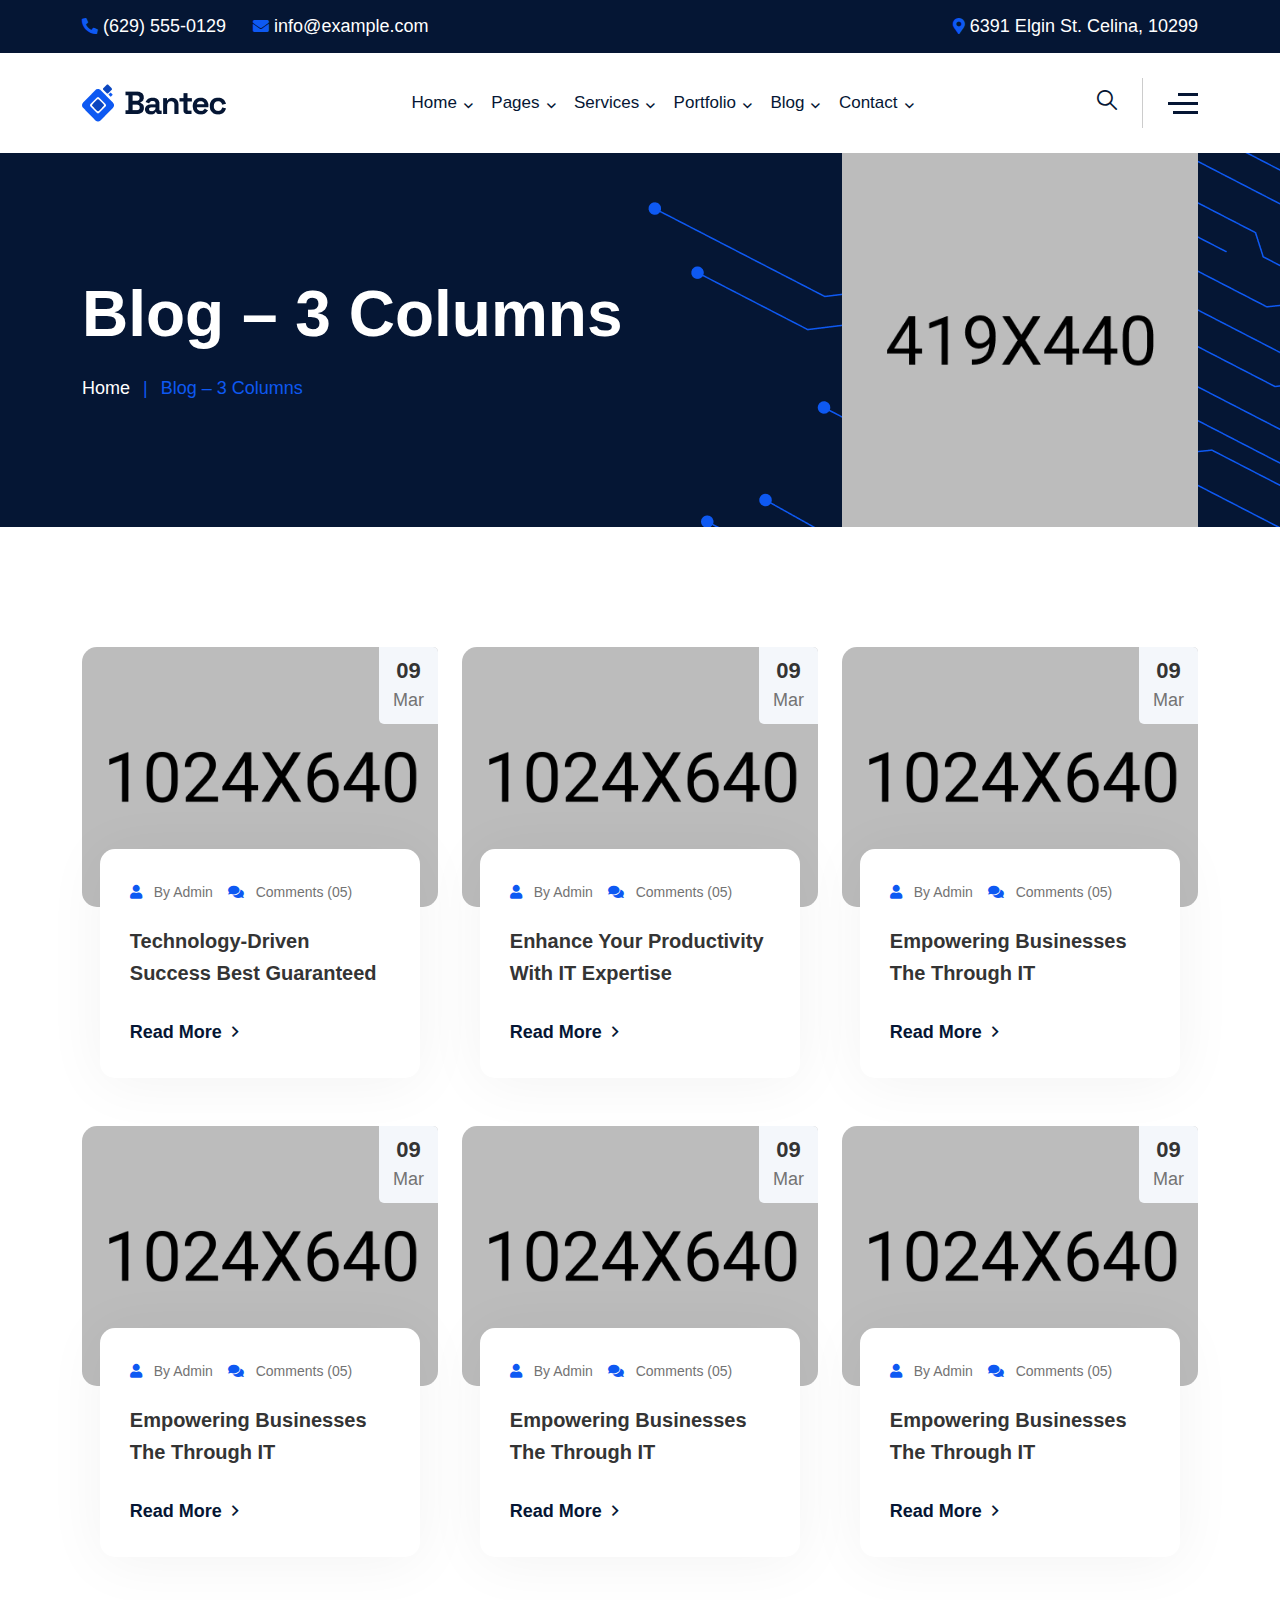
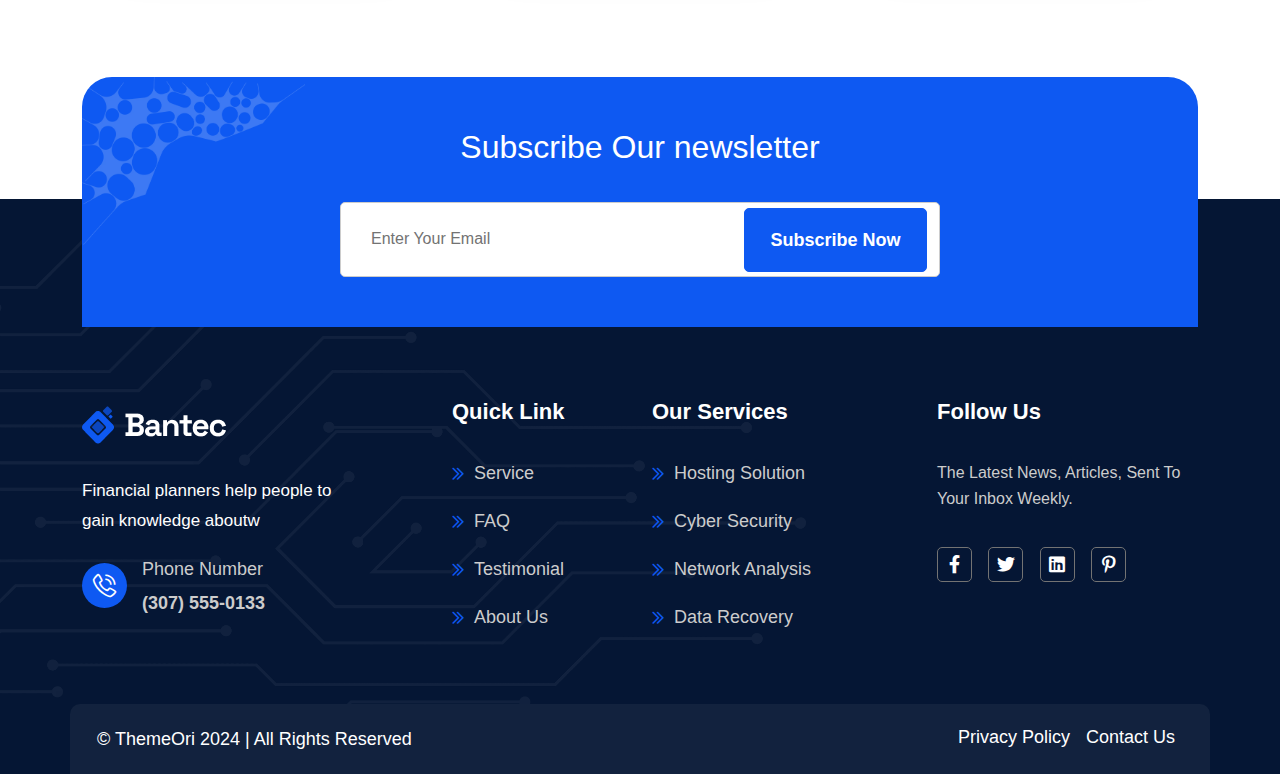
<file: blog-grid-three.html>
<!DOCTYPE html>
<html lang="en">

<head>
	<!-- Start Meta -->
	<meta charset="UTF-8">
	<meta http-equiv="X-UA-Compatible" content="IE=edge">
	<meta name="description" content="Bantec - IT Service & Technology HTML5 Template">
	<meta name="keywords" content="Creative, Digital, multipage, landing, freelancer template">
	<meta name="author" content="ThemeOri">
	<meta name="viewport" content="width=device-width, initial-scale=1">
	<!-- Title of Site -->
	<title>Bantec - IT Service & Technology HTML5 Template</title>
	<!-- Favicons -->
	<link rel="icon" type="image/png" href="assets/img/favicon-1.png">
	<!-- Bootstrap CSS -->
	<link rel="stylesheet" href="assets/css/bootstrap.min.css">
	<!-- Font Awesome CSS -->
	<link rel="stylesheet" href="assets/css/all.css">
	<!-- Flat Icon CSS -->
	<link rel="stylesheet" href="assets/webfonts/flat-icon/flaticon_bantec.css">
	<!-- Animate CSS -->
	<link rel="stylesheet" href="assets/css/animate.css">
	<!-- Swiper Bundle CSS -->
	<link rel="stylesheet" href="assets/css/swiper-bundle.min.css">
	<!-- Slick CSS -->
	<link rel="stylesheet" href="assets/css/slick.css">
	<!-- Magnific Popup CSS -->
	<link rel="stylesheet" href="assets/css/magnific-popup.css">
	<!-- Mean Menu CSS -->
	<link rel="stylesheet" href="assets/css/meanmenu.min.css">
	<!-- Custom CSS -->
	<link rel="stylesheet" href="assets/sass/style.css"> 
</head>

<body>
	<!-- Preloader Start -->
	 <div class="loader">
		 <span class="loader-container"></span>
	 </div>
	<!-- Preloader End -->

	<!-- Top Bar Start -->
	<div class="top__bar">
		<div class="container">
			<div class="row">
				<div class="col-xl-7 col-md-7">
					<div class="top__bar-left">
						<a href="tel:(629)555-0129"><i class="fas fa-phone-alt"></i>(629) 555-0129</a>
						<a href="mailto:info@example.com"><i class="fas fa-envelope"></i>info@example.com</a>
					</div>
				</div>
				<div class="col-xl-5 col-md-5">
					<div class="top__bar-right">
						<a href="https://www.google.com/maps"><i class="fas fa-map-marker-alt"></i>6391 Elgin St. Celina, 10299</a>
					</div>
				</div>
			</div>
		</div>
	</div>
	<!-- Top Bar End -->

	<!-- Header Area Start -->
	<div class="header__area header__sticky">
        <div class="container">
            <div class="header__area-menubar">
                <div class="header__area-menubar-left">
                    <div class="header__area-menubar-left-logo">
                        <a href="index.html"><img class="dark-n" src="assets/img/logo-1.png" alt="image"></a>
                    </div>
                </div>
				<div class="header__area-menubar-center">
                    <div class="header__area-menubar-center-menu menu-responsive">						
                        <ul id="mobilemenu">
                            <li class="menu-item-has-children">
								<a href="#">Home<i class="fas fa-angle-down"></i></a>
                                <ul class="sub-menu">
                                    <li><a href="index.html">Home 01</a></li>
                                    <li><a href="index-two.html">Home 02</a></li>								
                                    <li><a href="index-three.html">Home 03</a></li>								
                                    <li><a href="index-four.html">Home 04</a></li>								
                                    <li><a href="index-five.html">Home 05</a></li>								
                                </ul>
                            </li>                            
							<li class="menu-item-has-children"><a href="#">Pages <i class="fas fa-angle-down"></i></a>
                                <ul class="sub-menu">
									<li><a href="about.html">About Us</a></li>
                                    <li><a href="testimonial.html">Testimonials</a></li>									
                                    <li><a href="pricing-plan.html">Pricing Plan</a></li>								
                                    <li><a href="faq.html">Faq</a></li>								
                                    <li class="menu-item-has-children"><a href="#">Team<i class="fas fa-angle-right"></i></a>
										<ul class="sub-menu">
											<li><a href="team-one.html">Team 01</a></li>
											<li><a href="team-two.html">Team 02</a></li>
										</ul>
									</li>
                                    <li><a href="request-quote.html">Request Quote</a></li>
                                    <li><a href="404.html">404</a></li>
                                </ul>
                            </li>
							<li class="menu-item-has-children"><a href="#">Services <i class="fas fa-angle-down"></i></a>
								<ul class="sub-menu">
									<li><a href="service.html">Service 01</a></li>
									<li><a href="service-two.html">Service 02</a></li>								
									<li><a href="service-details.html">Service Details</a></li>						
								</ul>
							</li>
                            <li class="menu-item-has-children"><a href="#">Portfolio <i class="fas fa-angle-down"></i></a>
                                <ul class="sub-menu">
									<li><a href="portfolio-slider.html">Slider Style</a></li>
									<li><a href="portfolio-column-two.html">Column 2</a></li>
									<li><a href="portfolio-column-three.html">Column 3</a></li>
									<li><a href="project-details.html">Details</a></li>
                                </ul>
                            </li>
							<li class="menu-item-has-children"><a href="#">Blog <i class="fas fa-angle-down"></i></a>
                                <ul class="sub-menu">
									<li class="menu-item-has-children"><a href="#">Blog Grid<i class="fas fa-angle-right"></i></a>
										<ul class="sub-menu">
											<li><a href="blog-grid-two.html">2 Columns</a></li>
											<li><a href="blog-grid-three.html">3 Columns</a></li>
										</ul>
									</li>
									<li><a href="blog-standard.html">Blog Standard</a></li>
									<li><a href="blog-details.html">Blog Details</a></li>
                                </ul>
                            </li>
                            <li class="menu-item-has-children"><a href="#">Contact<i class="fas fa-angle-down"></i></a>
                                <ul class="sub-menu">
									<li><a href="contact.html">Contact Style 1</a></li>
									<li><a href="contact-two.html">Contact Style 2</a></li>
                                </ul>
                            </li>
                        </ul>
                    </div>
				</div>
                <div class="header__area-menubar-right">
                    <div class="header__area-menubar-right-box">
                        <div class="header__area-menubar-right-box-search">
							<div class="search">	
								<span class="header__area-menubar-right-box-search-icon open"><i class="flaticon-loupe"></i></span>
							</div>
							<div class="header__area-menubar-right-box-search-box">
								<form>
									<input type="search" placeholder="Search Here.....">
									<button type="submit"><i class="flaticon-loupe"></i>
									</button>
								</form> <span class="header__area-menubar-right-box-search-box-icon"><i class="fal fa-times"></i></span>
							</div>
						</div>
                        <div class="header__area-menubar-right-box-sidebar">
                            <div class="header__area-menubar-right-box-sidebar-popup-icon">
								<span class="bar-1"></span>
								<span class="bar-2"></span>
								<span class="bar-3"></span>
							</div>
                        </div>
						<div class="header__area-menubar-right-box-btn">
							<a class="btn-one" href="request-quote.html">Get Quote<i class="fas fa-arrow-right"></i></a>
						</div>
                        <!-- sidebar Menu Start -->
                        <div class="header__area-menubar-right-sidebar-popup">
                            <div class="sidebar-close-btn"><i class="fal fa-times"></i></div>
                            <div class="header__area-menubar-right-sidebar-popup-logo">
                                <a href="index.html"> <img src="assets/img/logo-2.png" alt="image"> </a>
                            </div>
                            <p>Morbi et tellus imperdiet, aliquam nulla sed, dapibus erat. Aenean dapibus sem non purus venenatis vulputate. Donec accumsan eleifend blandit. Nullam auctor ligula</p>
							<div class="header__area-menubar-right-sidebar-popup-contact">
								<h4 class="mb-30">Get In Touch</h4>
								<div class="header__area-menubar-right-sidebar-popup-contact-item">
									<div class="header__area-menubar-right-sidebar-popup-contact-item-icon">
										<i class="fal fa-phone-alt icon-animation"></i>
									</div>
									<div class="header__area-menubar-right-sidebar-popup-contact-item-content">
										<span>Call Now</span>
										<h6><a href="tel:+125(895)658568">+125 (895) 658 568</a></h6>
									</div>
								</div>
								<div class="header__area-menubar-right-sidebar-popup-contact-item">
									<div class="header__area-menubar-right-sidebar-popup-contact-item-icon">
										<i class="fal fa-envelope"></i>
									</div>
									<div class="header__area-menubar-right-sidebar-popup-contact-item-content">
										<span>Quick Email</span>
										<h6><a href="mailto:info.help@gmail.com">info.help@gmail.com</a></h6>
									</div>
								</div>
								<div class="header__area-menubar-right-sidebar-popup-contact-item">
									<div class="header__area-menubar-right-sidebar-popup-contact-item-icon">
										<i class="fal fa-map-marker-alt"></i>
									</div>
									<div class="header__area-menubar-right-sidebar-popup-contact-item-content">
										<span>Office Address</span>
										<h6><a href="https://www.google.com/maps">PV3M+X68 Welshpool United Kingdom</a></h6>
									</div>
								</div>
							</div>
							<div class="header__area-menubar-right-sidebar-popup-social">
								<ul>
									<li><a href="https://facebook.com" target="_blank"><i class="fab fa-facebook-f"></i></a></li>
									<li><a href="https://twitter.com" target="_blank"><i class="fab fa-twitter"></i></a></li>
									<li><a href="https://behance.net" target="_blank"><i class="fab fa-behance"></i></a></li>
									<li><a href="https://linkedin.com" target="_blank"><i class="fab fa-linkedin-in"></i></a></li>
								</ul>							
							</div>
                        </div>
                        <div class="sidebar-overlay"></div>
                        <!-- sidebar Menu Start -->
                    </div>
					<div class="responsive-menu"></div>
                </div>
            </div>
        </div>
    </div>    
	<!-- Header Area End -->	

	<!-- Banner Area Start -->

	<div class="page__banner">
		<div class="page__banner-shape">
			<img src="assets/img/shape/page-banner-shape.png" alt="image">
		</div>
		<div class="container">
			<div class="row justify-content-between align-items-center">
				<div class="col-xl-6 col-lg-7">
					<div class="page__banner-content">
						<h2>Blog – 3 Columns</h2>
						<span><a href="index.html">Home</a>
							<span>|</span>
							Blog – 3 Columns
						</span>
					</div>
				</div>
				<div class="col-xl-4 col-lg-5">
					<div class="page__banner-img">
						<img src="assets/img/banner/page-banner-img.png" alt="image">
					</div>
				</div>
			</div>
		</div>
	</div>

	<!-- Banner Area End -->

	<!-- Blog Area Start -->
	<div class="blog__one section-padding pt-120">
		<div class="container">
			<div class="row justify-content-center gy-5">
				<div class="col-xl-4 col-lg-6">
					<div class="blog__one-single-blog">
						<div class="blog__one-single-blog-image">
							<img src="assets/img/blog/blog-1.png" alt="image">
						</div>
						<div class="blog__one-single-blog-date">
							<span class="date">09</span>
							<span class="month">Mar</span>
						</div>
						<div class="blog__one-single-blog-content">
							<div class="blog__one-single-blog-content-top">
								<span>
									<i class="fas fa-user"></i>
									by Admin
								</span>
								<span>
									<i class="fas fa-comments"></i>
									Comments (05)
								</span>
							</div>
							<a href="#" class="blog-heading">Technology-driven success best guaranteed</a>
							<a href="#" class="btn-three">Read More
								<i class="fas fa-angle-right"></i>
							</a>
						</div>
					</div>
				</div>
				<div class="col-xl-4 col-lg-6">
					<div class="blog__one-single-blog">
						<div class="blog__one-single-blog-image">
							<img src="assets/img/blog/blog-2.png" alt="image">
						</div>
						<div class="blog__one-single-blog-date">
							<span class="date">09</span>
							<span class="month">Mar</span>
						</div>
						<div class="blog__one-single-blog-content">
							<div class="blog__one-single-blog-content-top">
								<span>
									<i class="fas fa-user"></i>
									by Admin
								</span>
								<span>
									<i class="fas fa-comments"></i>
									Comments (05)
								</span>
							</div>
							<a href="#" class="blog-heading">Enhance your productivity with IT expertise</a>
							<a href="#" class="btn-three">Read More
								<i class="fas fa-angle-right"></i>
							</a>
						</div>
					</div>
				</div>
				<div class="col-xl-4 col-lg-6">
					<div class="blog__one-single-blog">
						<div class="blog__one-single-blog-image">
							<img src="assets/img/blog/blog-3.png" alt="image">
						</div>
						<div class="blog__one-single-blog-date">
							<span class="date">09</span>
							<span class="month">Mar</span>
						</div>
						<div class="blog__one-single-blog-content">
							<div class="blog__one-single-blog-content-top">
								<span>
									<i class="fas fa-user"></i>
									by Admin
								</span>
								<span>
									<i class="fas fa-comments"></i>
									Comments (05)
								</span>
							</div>
							<a href="#" class="blog-heading">Empowering businesses the through IT</a>
							<a href="#" class="btn-three">Read More
								<i class="fas fa-angle-right"></i>
							</a>
						</div>
					</div>
				</div>
				<div class="col-xl-4 col-lg-6">
					<div class="blog__one-single-blog">
						<div class="blog__one-single-blog-image">
							<img src="assets/img/blog/blog-3.png" alt="image">
						</div>
						<div class="blog__one-single-blog-date">
							<span class="date">09</span>
							<span class="month">Mar</span>
						</div>
						<div class="blog__one-single-blog-content">
							<div class="blog__one-single-blog-content-top">
								<span>
									<i class="fas fa-user"></i>
									by Admin
								</span>
								<span>
									<i class="fas fa-comments"></i>
									Comments (05)
								</span>
							</div>
							<a href="#" class="blog-heading">Empowering businesses the through IT</a>
							<a href="#" class="btn-three">Read More
								<i class="fas fa-angle-right"></i>
							</a>
						</div>
					</div>
				</div>
				<div class="col-xl-4 col-lg-6">
					<div class="blog__one-single-blog">
						<div class="blog__one-single-blog-image">
							<img src="assets/img/blog/blog-3.png" alt="image">
						</div>
						<div class="blog__one-single-blog-date">
							<span class="date">09</span>
							<span class="month">Mar</span>
						</div>
						<div class="blog__one-single-blog-content">
							<div class="blog__one-single-blog-content-top">
								<span>
									<i class="fas fa-user"></i>
									by Admin
								</span>
								<span>
									<i class="fas fa-comments"></i>
									Comments (05)
								</span>
							</div>
							<a href="#" class="blog-heading">Empowering businesses the through IT</a>
							<a href="#" class="btn-three">Read More
								<i class="fas fa-angle-right"></i>
							</a>
						</div>
					</div>
				</div>
				<div class="col-xl-4 col-lg-6">
					<div class="blog__one-single-blog">
						<div class="blog__one-single-blog-image">
							<img src="assets/img/blog/blog-3.png" alt="image">
						</div>
						<div class="blog__one-single-blog-date">
							<span class="date">09</span>
							<span class="month">Mar</span>
						</div>
						<div class="blog__one-single-blog-content">
							<div class="blog__one-single-blog-content-top">
								<span>
									<i class="fas fa-user"></i>
									by Admin
								</span>
								<span>
									<i class="fas fa-comments"></i>
									Comments (05)
								</span>
							</div>
							<a href="#" class="blog-heading">Empowering businesses the through IT</a>
							<a href="#" class="btn-three">Read More
								<i class="fas fa-angle-right"></i>
							</a>
						</div>
					</div>
				</div>
			</div>
		</div>
	</div>
	<!-- Blog Area End -->
	
	<!-- Subscribe Area End -->
	<div class="subscribe__one">
		<div class="container">
			<div class="row justify-content-center text-center subscribe__one-content" style="background-image: url(assets/img/subscribe/subscribe-one-shape-1.png);">
				<div class="col-xl-7 col-lg-8">
					<div class="subscribe__one-title">
						<h3>Subscribe Our newsletter </h3>
					</div>
					<form action="#" class="subscribe__one-form">
						<input type="email" placeholder="Enter Your Email">
						<button class="btn-two" type="submit">subscribe now</button>
					</form>
				</div>
			</div>
		</div>
	</div>
	<!-- Subscribe Area End -->

	<!-- Footer Two Area Start -->
	<div class="footer__two">
		<img class="footer__two-shape" src="assets/img/shape/footer-two-bg.png" alt="image">
		<div class="container">
			<div class="row gy-4 justify-content-between">
				<div class="col-xl-3 col-lg-4 col-md-6 col-sm-6">
					<div class="footer__two-widget">
						<div class="footer__two-widget-about">
							<a href="#"><img src="assets/img/logo-2.png" alt="image"></a>
							<p>Financial planners help people to gain knowledge aboutw</p>
							<div class="footer__two-widget-about-location">
								<div class="footer__two-widget-about-location-item">
									<div class="footer__two-widget-about-location-item-icon">
										<i class="flaticon-telephone-call"></i>
									</div>
									<div class="footer__two-widget-about-location-item-info">
										<span>Phone Number</span>
										<a href="tel:(307)555-0133">(307) 555-0133</a>
									</div>
								</div>
							</div>
						</div>
					</div>
				</div>
				<div class="col-xl-3 col-lg-4 col-md-6 col-sm-6">
					<div class="footer__two-widget ml-85">
						<h4>Quick Link</h4>
						<div class="footer__two-widget-solution">
							<ul>
<li><a href="service.html"><i class="far fa-chevron-double-right"></i>Service</a></li>
								<li><a href="faq.html"><i class="far fa-chevron-double-right"></i>FAQ</a></li>
								<li><a href="testimonial.html"><i class="far fa-chevron-double-right"></i>Testimonial</a></li>
								<li><a href="about.html"><i class="far fa-chevron-double-right"></i>About Us</a></li>
							</ul>
						</div>
					</div>
				</div>
				<div class="col-xl-3 col-lg-4 col-md-6 col-sm-6">
					<div class="footer__two-widget">
						<h4>Our Services</h4>
						<div class="footer__two-widget-solution">
							<ul>
								<li><a href="services-right-sidebar.html"><i class="far fa-chevron-double-right"></i>Hosting Solution</a></li>
								<li><a href="services-right-sidebar.html"><i class="far fa-chevron-double-right"></i>Cyber Security</a></li>
								<li><a href="services-right-sidebar.html"><i class="far fa-chevron-double-right"></i>Network Analysis</a></li>
								<li><a href="services-right-sidebar.html"><i class="far fa-chevron-double-right"></i>Data Recovery</a></li>
							</ul>
						</div>
					</div>
				</div>
				<div class="col-xl-3 col-lg-4 col-md-6 col-sm-6">
					<div class="footer__two-widget">
						<h4>Follow Us</h4>
						<div class="footer__two-widget-subscribe">
							<p>The latest news, articles, sent to your inbox weekly.</p>
							 <div class="footer__two-widget-social">	
								<ul>
									<li><a href="https://www.facebook.com"><i class="fab fa-facebook-f"></i></a></li>
									<li><a href="https://www.twitter.com"><i class="fab fa-twitter"></i></a></li>
									<li><a href="https://www.linkedin.com"><i class="fab fa-linkedin"></i></a></li>
									<li><a href="https://www.pinterest.com"><i class="fab fa-pinterest-p"></i></a></li>
								</ul>
							</div>
						</div>
					</div>
				</div>
			</div>
		</div>
		<div class="copyright__one">
			<div class="container">
				<div class="row justify-content-between copyright__one-container-area">
					<div class="col-xl-5 col-lg-6"> 
						<div class="copyright__one-left">
							<p>© ThemeOri  2024 | All Rights Reserved</p>
						</div>
					</div>
					<div class="col-xl-5 col-lg-6">
						<div class="copyright__one-right">
							<a href="about.html">Privacy Policy</a>
							<a href="contact.html">Contact Us</a>
						</div>
					</div>
				</div>
			</div>
		</div>
	</div>
	<!-- Footer Two Area End -->

	<!-- Scroll Btn Start -->
	<div class="scroll-up">
		<svg class="scroll-circle svg-content" width="100%" height="100%" viewBox="-1 -1 102 102"><path d="M50,1 a49,49 0 0,1 0,98 a49,49 0 0,1 0,-98" /> </svg>
	</div>
	<!-- Scroll Btn End -->
	<!-- Main JS -->
	<script src="assets/js/jquery-3.6.0.min.js"></script>
	<!-- Bootstrap JS -->
	<script src="assets/js/bootstrap.min.js"></script>
	<!-- Counter Up JS -->
	<script src="assets/js/jquery.counterup.min.js"></script>
	<!-- Popper JS -->
	<script src="assets/js/popper.min.js"></script>
	<!-- Progressbar JS -->
	<script src="assets/js/progressbar.min.js"></script>
	<!-- Magnific Popup JS -->
	<script src="assets/js/jquery.magnific-popup.min.js"></script>
	<!-- Swiper Bundle JS -->
	<script src="assets/js/swiper-bundle.min.js"></script>
    <!-- Isotope JS -->
	<script src="assets/js/isotope.pkgd.min.js"></script>
	<!-- Waypoints JS -->
	<script src="assets/js/jquery.waypoints.min.js"></script>
	<!-- Mean Menu JS -->
	<script src="assets/js/jquery.meanmenu.min.js"></script>
	<!-- Custom JS -->
	<script src="assets/js/custom.js"></script>
</body>
</html>
</file>
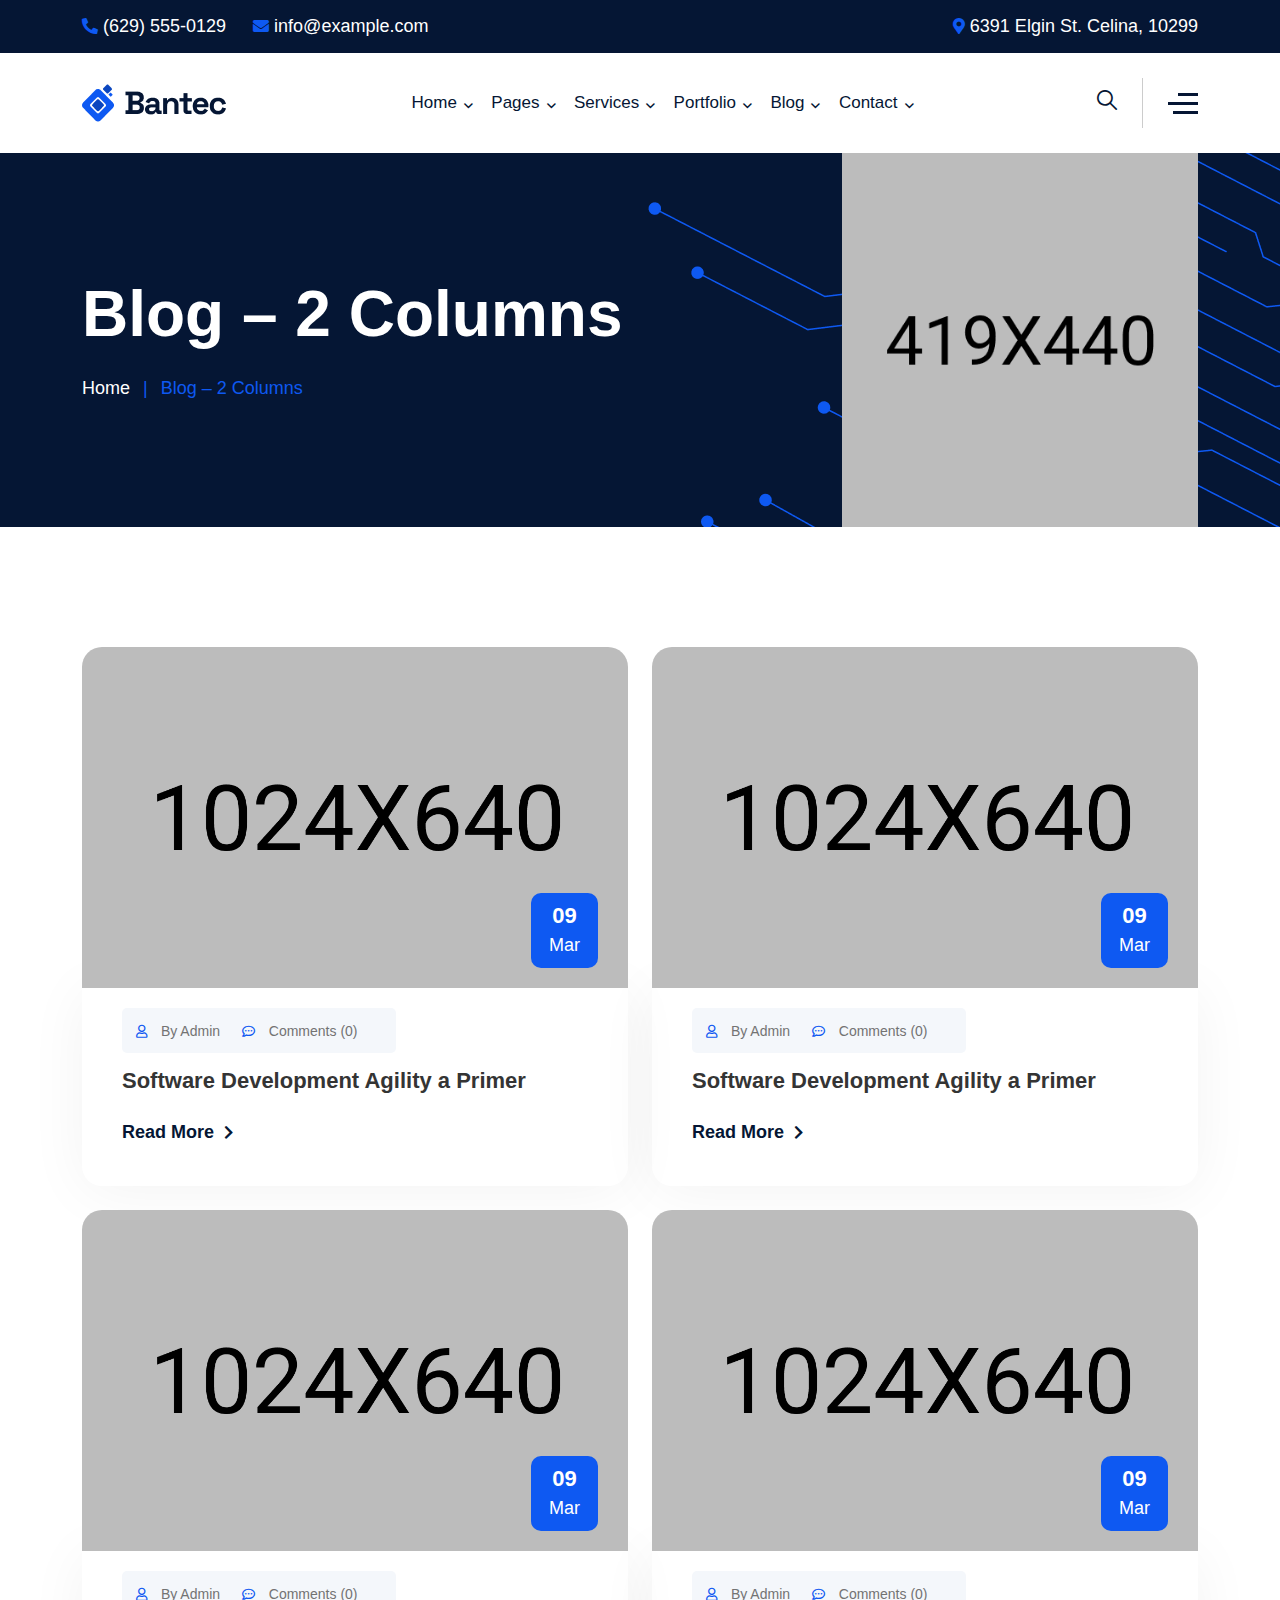
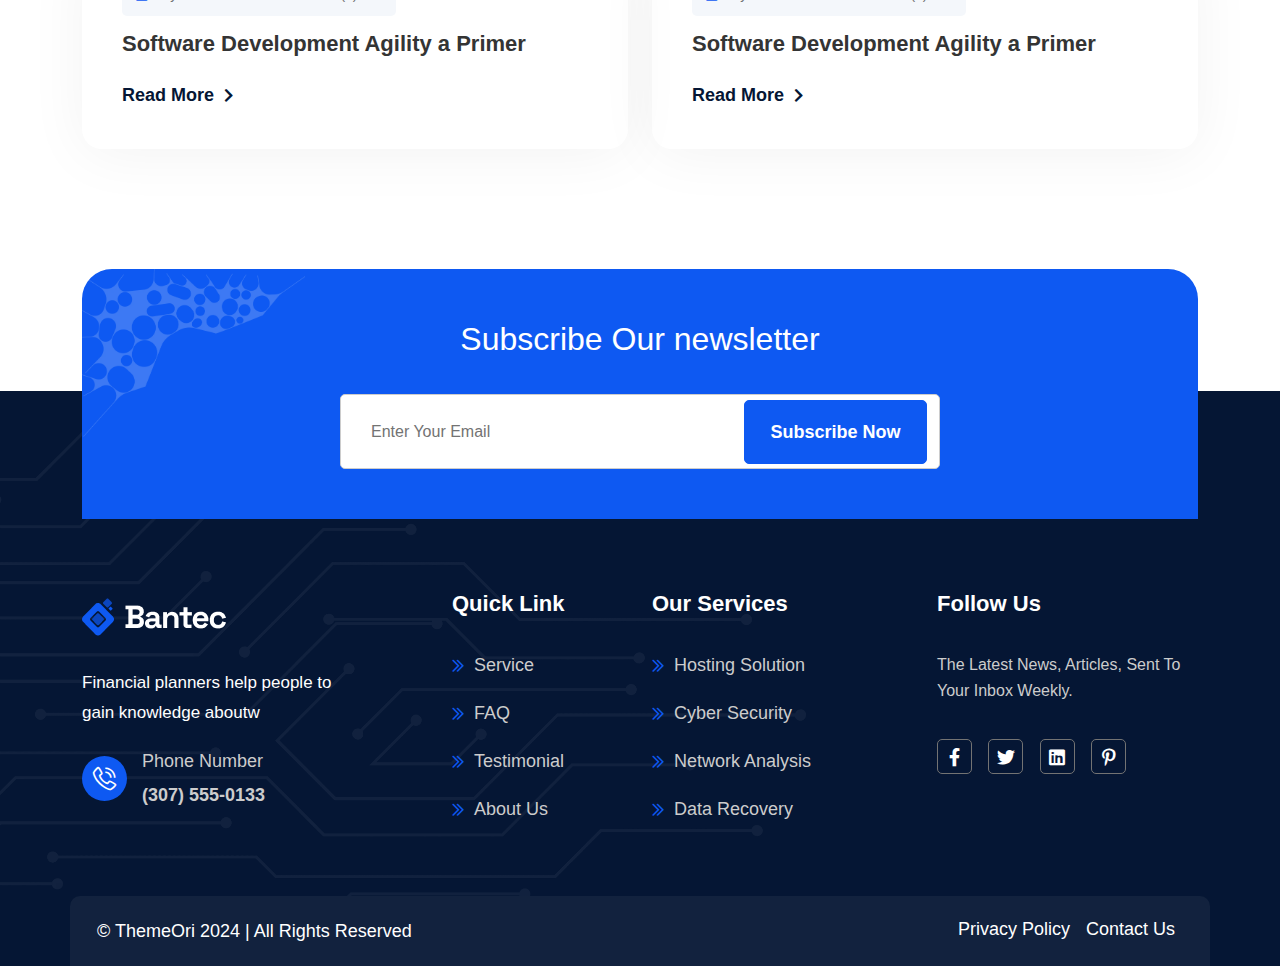
<file: blog-grid-two.html>
<!DOCTYPE html>
<html lang="en">

<head>
	<!-- Start Meta -->
	<meta charset="UTF-8">
	<meta http-equiv="X-UA-Compatible" content="IE=edge">
	<meta name="description" content="Bantec - IT Service & Technology HTML5 Template">
	<meta name="keywords" content="Creative, Digital, multipage, landing, freelancer template">
	<meta name="author" content="ThemeOri">
	<meta name="viewport" content="width=device-width, initial-scale=1">
	<!-- Title of Site -->
	<title>Bantec - IT Service & Technology HTML5 Template</title>
	<!-- Favicons -->
	<link rel="icon" type="image/png" href="assets/img/favicon-1.png">
	<!-- Bootstrap CSS -->
	<link rel="stylesheet" href="assets/css/bootstrap.min.css">
	<!-- Font Awesome CSS -->
	<link rel="stylesheet" href="assets/css/all.css">
	<!-- Flat Icon CSS -->
	<link rel="stylesheet" href="assets/webfonts/flat-icon/flaticon_bantec.css">
	<!-- Animate CSS -->
	<link rel="stylesheet" href="assets/css/animate.css">
	<!-- Swiper Bundle CSS -->
	<link rel="stylesheet" href="assets/css/swiper-bundle.min.css">
	<!-- Slick CSS -->
	<link rel="stylesheet" href="assets/css/slick.css">
	<!-- Magnific Popup CSS -->
	<link rel="stylesheet" href="assets/css/magnific-popup.css">
	<!-- Mean Menu CSS -->
	<link rel="stylesheet" href="assets/css/meanmenu.min.css">
	<!-- Custom CSS -->
	<link rel="stylesheet" href="assets/sass/style.css"> 
</head>

<body>
	<!-- Preloader Start -->
	 <div class="loader">
		 <span class="loader-container"></span>
	 </div>
	<!-- Preloader End -->

	<!-- Top Bar Start -->
	<div class="top__bar">
		<div class="container">
			<div class="row">
				<div class="col-xl-7 col-md-7">
					<div class="top__bar-left">
						<a href="tel:(629)555-0129"><i class="fas fa-phone-alt"></i>(629) 555-0129</a>
						<a href="mailto:info@example.com"><i class="fas fa-envelope"></i>info@example.com</a>
					</div>
				</div>
				<div class="col-xl-5 col-md-5">
					<div class="top__bar-right">
						<a href="https://www.google.com/maps"><i class="fas fa-map-marker-alt"></i>6391 Elgin St. Celina, 10299</a>
					</div>
				</div>
			</div>
		</div>
	</div>
	<!-- Top Bar End -->

	<!-- Header Area Start -->
	<div class="header__area header__sticky">
        <div class="container">
            <div class="header__area-menubar">
                <div class="header__area-menubar-left">
                    <div class="header__area-menubar-left-logo">
                        <a href="index.html"><img class="dark-n" src="assets/img/logo-1.png" alt="image"></a>
                    </div>
                </div>
				<div class="header__area-menubar-center">
                    <div class="header__area-menubar-center-menu menu-responsive">						
                        <ul id="mobilemenu">
                            <li class="menu-item-has-children">
								<a href="#">Home<i class="fas fa-angle-down"></i></a>
                                <ul class="sub-menu">
                                    <li><a href="index.html">Home 01</a></li>
                                    <li><a href="index-two.html">Home 02</a></li>								
                                    <li><a href="index-three.html">Home 03</a></li>								
                                    <li><a href="index-four.html">Home 04</a></li>								
                                    <li><a href="index-five.html">Home 05</a></li>								
                                </ul>
                            </li>                            
							<li class="menu-item-has-children"><a href="#">Pages <i class="fas fa-angle-down"></i></a>
                                <ul class="sub-menu">
									<li><a href="about.html">About Us</a></li>
                                    <li><a href="testimonial.html">Testimonials</a></li>									
                                    <li><a href="pricing-plan.html">Pricing Plan</a></li>								
                                    <li><a href="faq.html">Faq</a></li>								
                                    <li class="menu-item-has-children"><a href="#">Team<i class="fas fa-angle-right"></i></a>
										<ul class="sub-menu">
											<li><a href="team-one.html">Team 01</a></li>
											<li><a href="team-two.html">Team 02</a></li>
										</ul>
									</li>
                                    <li><a href="request-quote.html">Request Quote</a></li>
                                    <li><a href="404.html">404</a></li>
                                </ul>
                            </li>
							<li class="menu-item-has-children"><a href="#">Services <i class="fas fa-angle-down"></i></a>
								<ul class="sub-menu">
									<li><a href="service.html">Service 01</a></li>
									<li><a href="service-two.html">Service 02</a></li>								
									<li><a href="service-details.html">Service Details</a></li>						
								</ul>
							</li>
                            <li class="menu-item-has-children"><a href="#">Portfolio <i class="fas fa-angle-down"></i></a>
                                <ul class="sub-menu">
									<li><a href="portfolio-slider.html">Slider Style</a></li>
									<li><a href="portfolio-column-two.html">Column 2</a></li>
									<li><a href="portfolio-column-three.html">Column 3</a></li>
									<li><a href="project-details.html">Details</a></li>
                                </ul>
                            </li>
							<li class="menu-item-has-children"><a href="#">Blog <i class="fas fa-angle-down"></i></a>
                                <ul class="sub-menu">
									<li class="menu-item-has-children"><a href="#">Blog Grid<i class="fas fa-angle-right"></i></a>
										<ul class="sub-menu">
											<li><a href="blog-grid-two.html">2 Columns</a></li>
											<li><a href="blog-grid-three.html">3 Columns</a></li>
										</ul>
									</li>
									<li><a href="blog-standard.html">Blog Standard</a></li>
									<li><a href="blog-details.html">Blog Details</a></li>
                                </ul>
                            </li>
                            <li class="menu-item-has-children"><a href="#">Contact<i class="fas fa-angle-down"></i></a>
                                <ul class="sub-menu">
									<li><a href="contact.html">Contact Style 1</a></li>
									<li><a href="contact-two.html">Contact Style 2</a></li>
                                </ul>
                            </li>
                        </ul>
                    </div>
				</div>
                <div class="header__area-menubar-right">
                    <div class="header__area-menubar-right-box">
                        <div class="header__area-menubar-right-box-search">
							<div class="search">	
								<span class="header__area-menubar-right-box-search-icon open"><i class="flaticon-loupe"></i></span>
							</div>
							<div class="header__area-menubar-right-box-search-box">
								<form>
									<input type="search" placeholder="Search Here.....">
									<button type="submit"><i class="flaticon-loupe"></i>
									</button>
								</form> <span class="header__area-menubar-right-box-search-box-icon"><i class="fal fa-times"></i></span>
							</div>
						</div>
                        <div class="header__area-menubar-right-box-sidebar">
                            <div class="header__area-menubar-right-box-sidebar-popup-icon">
								<span class="bar-1"></span>
								<span class="bar-2"></span>
								<span class="bar-3"></span>
							</div>
                        </div>
						<div class="header__area-menubar-right-box-btn">
							<a class="btn-one" href="request-quote.html">Get Quote<i class="fas fa-arrow-right"></i></a>
						</div>
                        <!-- sidebar Menu Start -->
                        <div class="header__area-menubar-right-sidebar-popup">
                            <div class="sidebar-close-btn"><i class="fal fa-times"></i></div>
                            <div class="header__area-menubar-right-sidebar-popup-logo">
                                <a href="index.html"> <img src="assets/img/logo-2.png" alt="image"> </a>
                            </div>
                            <p>Morbi et tellus imperdiet, aliquam nulla sed, dapibus erat. Aenean dapibus sem non purus venenatis vulputate. Donec accumsan eleifend blandit. Nullam auctor ligula</p>
							<div class="header__area-menubar-right-sidebar-popup-contact">
								<h4 class="mb-30">Get In Touch</h4>
								<div class="header__area-menubar-right-sidebar-popup-contact-item">
									<div class="header__area-menubar-right-sidebar-popup-contact-item-icon">
										<i class="fal fa-phone-alt icon-animation"></i>
									</div>
									<div class="header__area-menubar-right-sidebar-popup-contact-item-content">
										<span>Call Now</span>
										<h6><a href="tel:+125(895)658568">+125 (895) 658 568</a></h6>
									</div>
								</div>
								<div class="header__area-menubar-right-sidebar-popup-contact-item">
									<div class="header__area-menubar-right-sidebar-popup-contact-item-icon">
										<i class="fal fa-envelope"></i>
									</div>
									<div class="header__area-menubar-right-sidebar-popup-contact-item-content">
										<span>Quick Email</span>
										<h6><a href="mailto:info.help@gmail.com">info.help@gmail.com</a></h6>
									</div>
								</div>
								<div class="header__area-menubar-right-sidebar-popup-contact-item">
									<div class="header__area-menubar-right-sidebar-popup-contact-item-icon">
										<i class="fal fa-map-marker-alt"></i>
									</div>
									<div class="header__area-menubar-right-sidebar-popup-contact-item-content">
										<span>Office Address</span>
										<h6><a href="https://www.google.com/maps">PV3M+X68 Welshpool United Kingdom</a></h6>
									</div>
								</div>
							</div>
							<div class="header__area-menubar-right-sidebar-popup-social">
								<ul>
									<li><a href="https://facebook.com" target="_blank"><i class="fab fa-facebook-f"></i></a></li>
									<li><a href="https://twitter.com" target="_blank"><i class="fab fa-twitter"></i></a></li>
									<li><a href="https://behance.net" target="_blank"><i class="fab fa-behance"></i></a></li>
									<li><a href="https://linkedin.com" target="_blank"><i class="fab fa-linkedin-in"></i></a></li>
								</ul>							
							</div>
                        </div>
                        <div class="sidebar-overlay"></div>
                        <!-- sidebar Menu Start -->
                    </div>
					<div class="responsive-menu"></div>
                </div>
            </div>
        </div>
    </div>    
	<!-- Header Area End -->	

	<!-- Banner Area Start -->
	<div class="page__banner">
		<div class="page__banner-shape">
			<img src="assets/img/shape/page-banner-shape.png" alt="image">
		</div>
		<div class="container">
			<div class="row justify-content-between align-items-center">
				<div class="col-xl-6 col-lg-7">
					<div class="page__banner-content">
						<h2>Blog – 2 Columns</h2>
						<span><a href="index.html">Home</a>
							<span>|</span>
							Blog – 2 Columns
						</span>
					</div>
				</div>
				<div class="col-xl-4 col-lg-5">
					<div class="page__banner-img">
						<img src="assets/img/banner/page-banner-img.png" alt="image">
					</div>
				</div>
			</div>
		</div>
	</div>

	<!-- Banner Area End -->

	<!-- Blog Two Area Start -->
	<div class="blog__two section-padding">
		<div class="container">
			<div class="row gy-4">
				<div class="col-xl-6 col-lg-6">
					<div class="blog__two-single-blog">
						<div class="blog__two-single-blog-img">
							<div class="blog__two-single-blog-date">
								<span class="date">09</span>
								<span class="month">Mar</span>
							</div>
							<img src="assets/img/blog/blog-1.png" alt="image">
						</div>
						<div class="blog__two-single-blog-content">
							<div class="blog__two-single-blog-content-top">
								<span>
									<i class="far fa-user"></i>
									by Admin
								</span>
								<span>
									<i class="far fa-comment-dots"></i>
									Comments (0)
								</span>
							</div>
							<a href="blog-details.html" class="blog__two-single-blog-content-title">Software Development Agility a Primer</a>
							<a href="blog-details.html" class="btn-three">Read more
								<i class="fas fa-chevron-right"></i>
							</a> 
						</div>
					</div>
				</div>
				<div class="col-xl-6 col-lg-6">
					<div class="blog__two-single-blog">
						<div class="blog__two-single-blog-img">
							<div class="blog__two-single-blog-date">
								<span class="date">09</span>
								<span class="month">Mar</span>
							</div>
							<img src="assets/img/blog/blog-2.png" alt="image">
						</div>
						<div class="blog__two-single-blog-content">
							<div class="blog__two-single-blog-content-top">
								<span>
									<i class="far fa-user"></i>
									by Admin
								</span>
								<span>
									<i class="far fa-comment-dots"></i>
									Comments (0)
								</span>
							</div>
							<a href="blog-details.html" class="blog__two-single-blog-content-title">Software Development Agility a Primer</a>
							<a href="blog-details.html" class="btn-three">Read more
								<i class="fas fa-chevron-right"></i>
							</a> 
						</div>
					</div>
				</div>
				<div class="col-xl-6 col-lg-6">
					<div class="blog__two-single-blog">
						<div class="blog__two-single-blog-img">
							<div class="blog__two-single-blog-date">
								<span class="date">09</span>
								<span class="month">Mar</span>
							</div>
							<img src="assets/img/blog/blog-3.png" alt="image">
						</div>
						<div class="blog__two-single-blog-content">
							<div class="blog__two-single-blog-content-top">
								<span>
									<i class="far fa-user"></i>
									by Admin
								</span>
								<span>
									<i class="far fa-comment-dots"></i>
									Comments (0)
								</span>
							</div>
							<a href="blog-details.html" class="blog__two-single-blog-content-title">Software Development Agility a Primer</a>
							<a href="blog-details.html" class="btn-three">Read more
								<i class="fas fa-chevron-right"></i>
							</a> 
						</div>
					</div>
				</div>
				<div class="col-xl-6 col-lg-6">
					<div class="blog__two-single-blog">
						<div class="blog__two-single-blog-img">
							<div class="blog__two-single-blog-date">
								<span class="date">09</span>
								<span class="month">Mar</span>
							</div>
							<img src="assets/img/blog/blog-3.png" alt="image">
						</div>
						<div class="blog__two-single-blog-content">
							<div class="blog__two-single-blog-content-top">
								<span>
									<i class="far fa-user"></i>
									by Admin
								</span>
								<span>
									<i class="far fa-comment-dots"></i>
									Comments (0)
								</span>
							</div>
							<a href="blog-details.html" class="blog__two-single-blog-content-title">Software Development Agility a Primer</a>
							<a href="blog-details.html" class="btn-three">Read more
								<i class="fas fa-chevron-right"></i>
							</a> 
						</div>
					</div>
				</div>
			</div>
		</div>
	</div>
	<!-- Blog Two Area End -->
	
	<!-- Subscribe Area End -->
	<div class="subscribe__one">
		<div class="container">
			<div class="row justify-content-center text-center subscribe__one-content" style="background-image: url(assets/img/subscribe/subscribe-one-shape-1.png);">
				<div class="col-xl-7 col-lg-8">
					<div class="subscribe__one-title">
						<h3>Subscribe Our newsletter </h3>
					</div>
					<form action="#" class="subscribe__one-form">
						<input type="email" placeholder="Enter Your Email">
						<button class="btn-two" type="submit">subscribe now</button>
					</form>
				</div>
			</div>
		</div>
	</div>
	<!-- Subscribe Area End -->

	<!-- Footer Two Area Start -->
	<div class="footer__two">
		<img class="footer__two-shape" src="assets/img/shape/footer-two-bg.png" alt="image">
		<div class="container">
			<div class="row gy-4 justify-content-between">
				<div class="col-xl-3 col-lg-4 col-md-6 col-sm-6">
					<div class="footer__two-widget">
						<div class="footer__two-widget-about">
							<a href="#"><img src="assets/img/logo-2.png" alt="image"></a>
							<p>Financial planners help people to gain knowledge aboutw</p>
							<div class="footer__two-widget-about-location">
								<div class="footer__two-widget-about-location-item">
									<div class="footer__two-widget-about-location-item-icon">
										<i class="flaticon-telephone-call"></i>
									</div>
									<div class="footer__two-widget-about-location-item-info">
										<span>Phone Number</span>
										<a href="tel:(307)555-0133">(307) 555-0133</a>
									</div>
								</div>
							</div>
						</div>
					</div>
				</div>
				<div class="col-xl-3 col-lg-4 col-md-6 col-sm-6">
					<div class="footer__two-widget ml-85">
						<h4>Quick Link</h4>
						<div class="footer__two-widget-solution">
							<ul>
<li><a href="service.html"><i class="far fa-chevron-double-right"></i>Service</a></li>
								<li><a href="faq.html"><i class="far fa-chevron-double-right"></i>FAQ</a></li>
								<li><a href="testimonial.html"><i class="far fa-chevron-double-right"></i>Testimonial</a></li>
								<li><a href="about.html"><i class="far fa-chevron-double-right"></i>About Us</a></li>
							</ul>
						</div>
					</div>
				</div>
				<div class="col-xl-3 col-lg-4 col-md-6 col-sm-6">
					<div class="footer__two-widget">
						<h4>Our Services</h4>
						<div class="footer__two-widget-solution">
							<ul>
								<li><a href="services-right-sidebar.html"><i class="far fa-chevron-double-right"></i>Hosting Solution</a></li>
								<li><a href="services-right-sidebar.html"><i class="far fa-chevron-double-right"></i>Cyber Security</a></li>
								<li><a href="services-right-sidebar.html"><i class="far fa-chevron-double-right"></i>Network Analysis</a></li>
								<li><a href="services-right-sidebar.html"><i class="far fa-chevron-double-right"></i>Data Recovery</a></li>
							</ul>
						</div>
					</div>
				</div>
				<div class="col-xl-3 col-lg-4 col-md-6 col-sm-6">
					<div class="footer__two-widget">
						<h4>Follow Us</h4>
						<div class="footer__two-widget-subscribe">
							<p>The latest news, articles, sent to your inbox weekly.</p>
							 <div class="footer__two-widget-social">	
								<ul>
									<li><a href="https://www.facebook.com"><i class="fab fa-facebook-f"></i></a></li>
									<li><a href="https://www.twitter.com"><i class="fab fa-twitter"></i></a></li>
									<li><a href="https://www.linkedin.com"><i class="fab fa-linkedin"></i></a></li>
									<li><a href="https://www.pinterest.com"><i class="fab fa-pinterest-p"></i></a></li>
								</ul>
							</div>
						</div>
					</div>
				</div>
			</div>
		</div>
		<div class="copyright__one">
			<div class="container">
				<div class="row justify-content-between copyright__one-container-area">
					<div class="col-xl-5 col-lg-6"> 
						<div class="copyright__one-left">
							<p>© ThemeOri  2024 | All Rights Reserved</p>
						</div>
					</div>
					<div class="col-xl-5 col-lg-6">
						<div class="copyright__one-right">
							<a href="about.html">Privacy Policy</a>
							<a href="contact.html">Contact Us</a>
						</div>
					</div>
				</div>
			</div>
		</div>
	</div>
	<!-- Footer Two Area End -->

	<!-- Scroll Btn Start -->
	<div class="scroll-up">
		<svg class="scroll-circle svg-content" width="100%" height="100%" viewBox="-1 -1 102 102"><path d="M50,1 a49,49 0 0,1 0,98 a49,49 0 0,1 0,-98" /> </svg>
	</div>
	<!-- Scroll Btn End -->
	<!-- Main JS -->
	<script src="assets/js/jquery-3.6.0.min.js"></script>
	<!-- Bootstrap JS -->
	<script src="assets/js/bootstrap.min.js"></script>
	<!-- Counter Up JS -->
	<script src="assets/js/jquery.counterup.min.js"></script>
	<!-- Popper JS -->
	<script src="assets/js/popper.min.js"></script>
	<!-- Progressbar JS -->
	<script src="assets/js/progressbar.min.js"></script>
	<!-- Magnific Popup JS -->
	<script src="assets/js/jquery.magnific-popup.min.js"></script>
	<!-- Swiper Bundle JS -->
	<script src="assets/js/swiper-bundle.min.js"></script>
    <!-- Isotope JS -->
	<script src="assets/js/isotope.pkgd.min.js"></script>
	<!-- Waypoints JS -->
	<script src="assets/js/jquery.waypoints.min.js"></script>
	<!-- Mean Menu JS -->
	<script src="assets/js/jquery.meanmenu.min.js"></script>
	<!-- Custom JS -->
	<script src="assets/js/custom.js"></script>
</body>
</html>
</file>
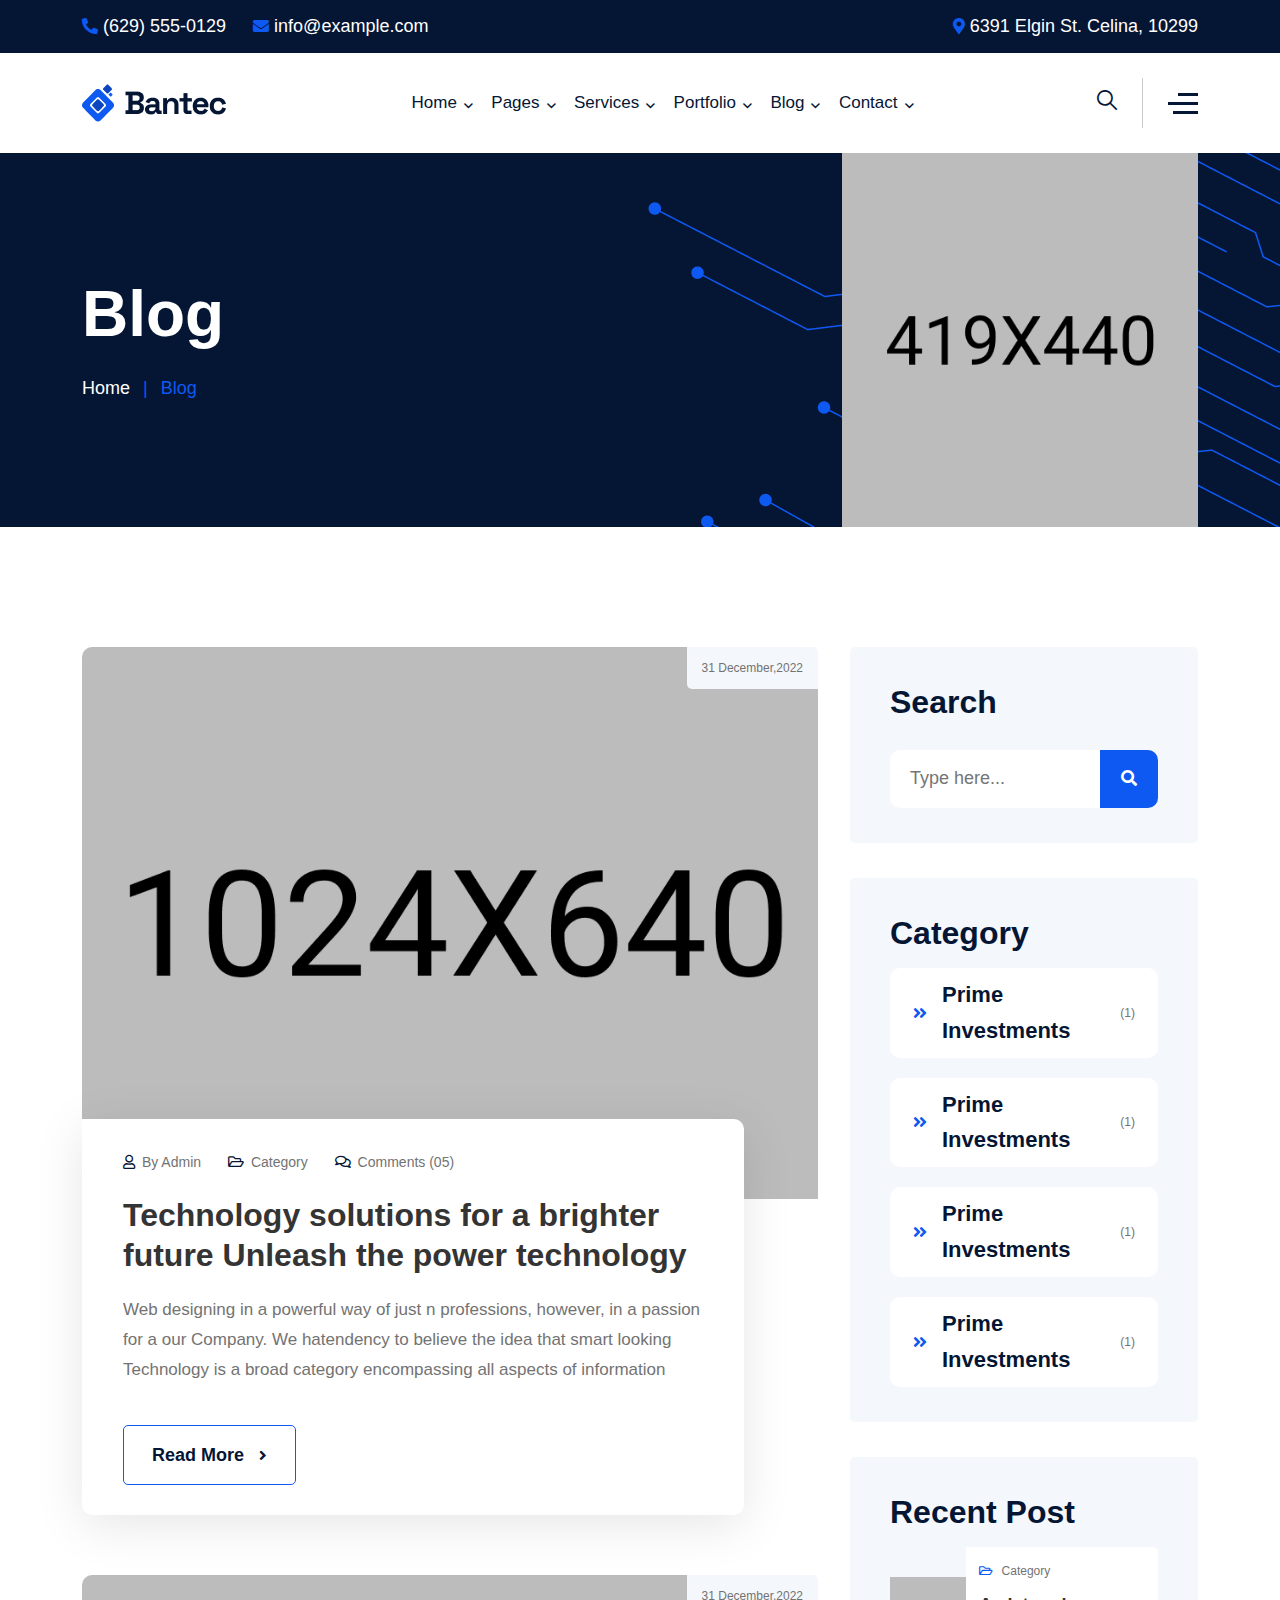
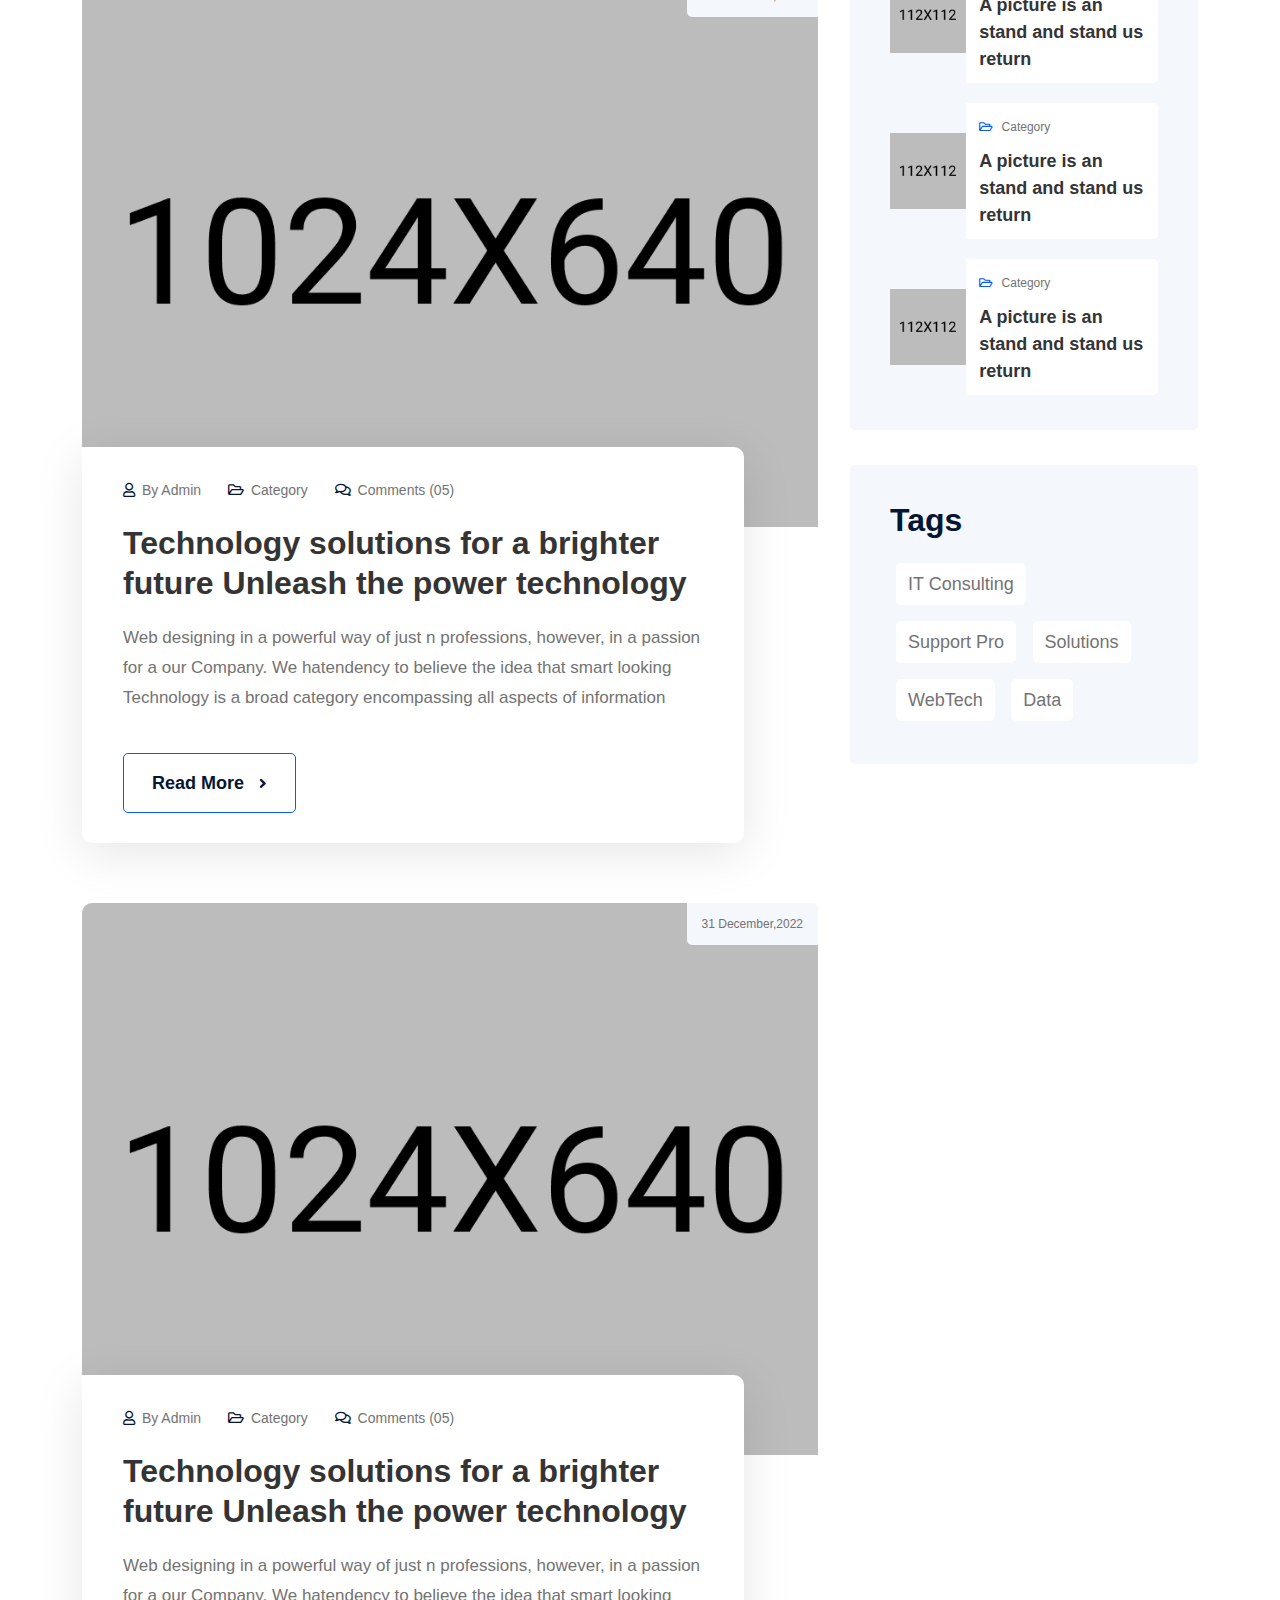
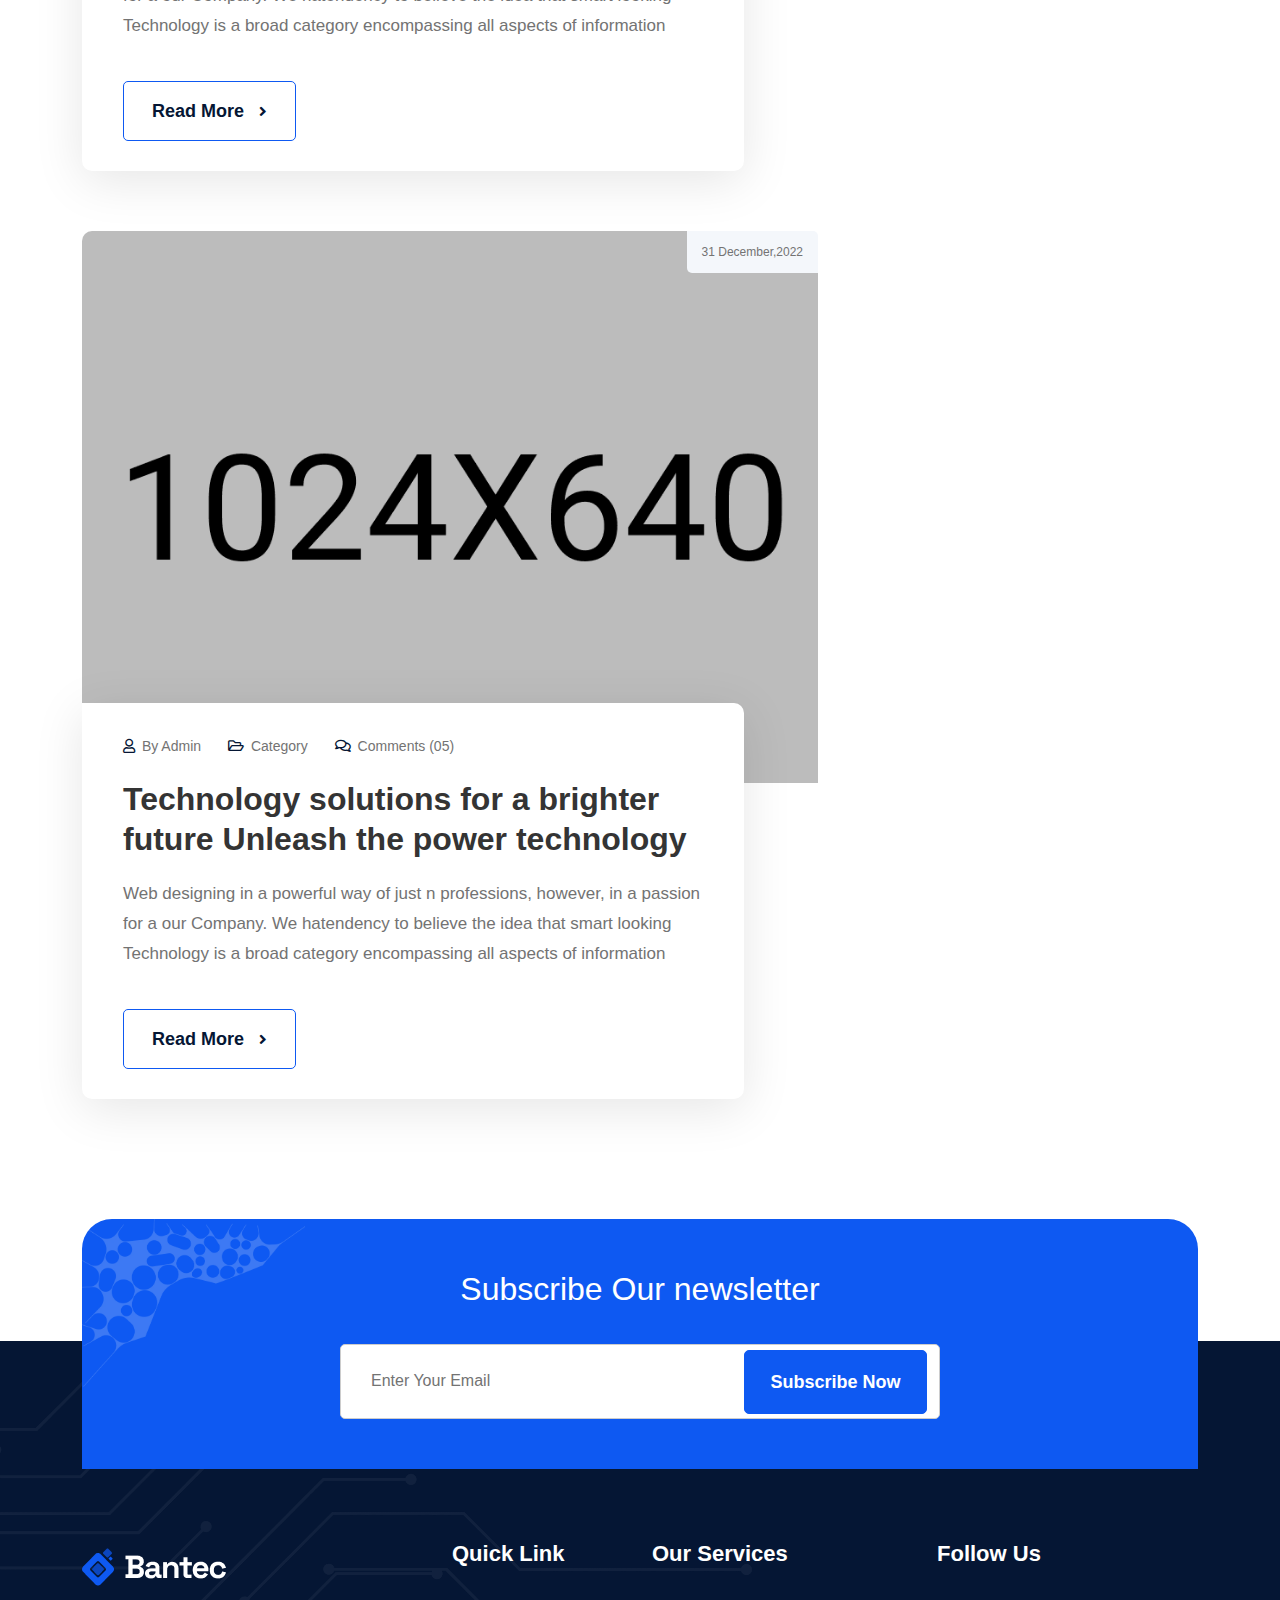
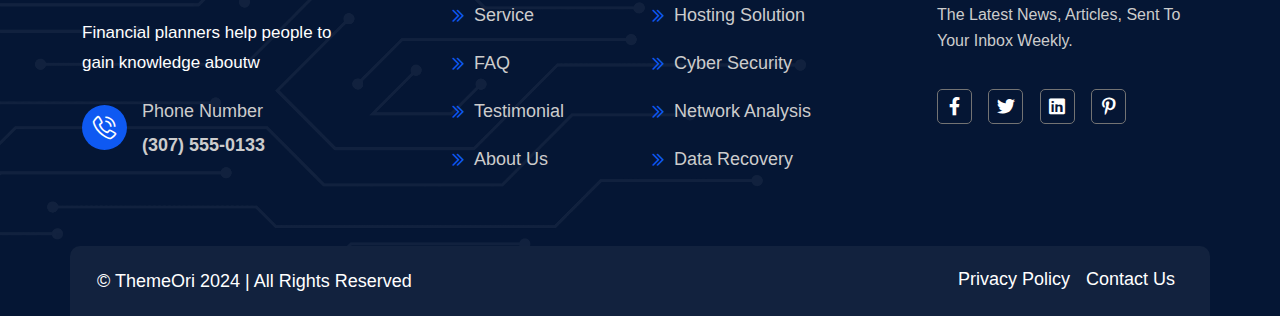
<file: blog-standard.html>
<!DOCTYPE html>
<html lang="en">

<head>
	<!-- Start Meta -->
	<meta charset="UTF-8">
	<meta http-equiv="X-UA-Compatible" content="IE=edge">
	<meta name="description" content="Bantec - IT Service & Technology HTML5 Template">
	<meta name="keywords" content="Creative, Digital, multipage, landing, freelancer template">
	<meta name="author" content="ThemeOri">
	<meta name="viewport" content="width=device-width, initial-scale=1">
	<!-- Title of Site -->
	<title>Bantec - IT Service & Technology HTML5 Template</title>
	<!-- Favicons -->
	<link rel="icon" type="image/png" href="assets/img/favicon-1.png">
	<!-- Bootstrap CSS -->
	<link rel="stylesheet" href="assets/css/bootstrap.min.css">
	<!-- Font Awesome CSS -->
	<link rel="stylesheet" href="assets/css/all.css">
	<!-- Flat Icon CSS -->
	<link rel="stylesheet" href="assets/webfonts/flat-icon/flaticon_bantec.css">
	<!-- Animate CSS -->
	<link rel="stylesheet" href="assets/css/animate.css">
	<!-- Swiper Bundle CSS -->
	<link rel="stylesheet" href="assets/css/swiper-bundle.min.css">
	<!-- Slick CSS -->
	<link rel="stylesheet" href="assets/css/slick.css">
	<!-- Magnific Popup CSS -->
	<link rel="stylesheet" href="assets/css/magnific-popup.css">
	<!-- Mean Menu CSS -->
	<link rel="stylesheet" href="assets/css/meanmenu.min.css">
	<!-- Custom CSS -->
	<link rel="stylesheet" href="assets/sass/style.css"> 
</head>

<body>
	<!-- Preloader Start -->
	 <div class="loader">
		 <span class="loader-container"></span>
	 </div>
	<!-- Preloader End -->

	<!-- Top Bar Start -->
	<div class="top__bar">
		<div class="container">
			<div class="row">
				<div class="col-xl-7 col-md-7">
					<div class="top__bar-left">
						<a href="tel:(629)555-0129"><i class="fas fa-phone-alt"></i>(629) 555-0129</a>
						<a href="mailto:info@example.com"><i class="fas fa-envelope"></i>info@example.com</a>
					</div>
				</div>
				<div class="col-xl-5 col-md-5">
					<div class="top__bar-right">
						<a href="https://www.google.com/maps"><i class="fas fa-map-marker-alt"></i>6391 Elgin St. Celina, 10299</a>
					</div>
				</div>
			</div>
		</div>
	</div>
	<!-- Top Bar End -->

	<!-- Header Area Start -->
	<div class="header__area header__sticky">
        <div class="container">
            <div class="header__area-menubar">
                <div class="header__area-menubar-left">
                    <div class="header__area-menubar-left-logo">
                        <a href="index.html"><img class="dark-n" src="assets/img/logo-1.png" alt="image"></a>
                    </div>
                </div>
				<div class="header__area-menubar-center">
                    <div class="header__area-menubar-center-menu menu-responsive">						
                        <ul id="mobilemenu">
                            <li class="menu-item-has-children">
								<a href="#">Home<i class="fas fa-angle-down"></i></a>
                                <ul class="sub-menu">
                                    <li><a href="index.html">Home 01</a></li>
                                    <li><a href="index-two.html">Home 02</a></li>								
                                    <li><a href="index-three.html">Home 03</a></li>								
                                    <li><a href="index-four.html">Home 04</a></li>								
                                    <li><a href="index-five.html">Home 05</a></li>								
                                </ul>
                            </li>                            
							<li class="menu-item-has-children"><a href="#">Pages <i class="fas fa-angle-down"></i></a>
                                <ul class="sub-menu">
									<li><a href="about.html">About Us</a></li>
                                    <li><a href="testimonial.html">Testimonials</a></li>									
                                    <li><a href="pricing-plan.html">Pricing Plan</a></li>								
                                    <li><a href="faq.html">Faq</a></li>								
                                    <li class="menu-item-has-children"><a href="#">Team<i class="fas fa-angle-right"></i></a>
										<ul class="sub-menu">
											<li><a href="team-one.html">Team 01</a></li>
											<li><a href="team-two.html">Team 02</a></li>
										</ul>
									</li>
                                    <li><a href="request-quote.html">Request Quote</a></li>
                                    <li><a href="404.html">404</a></li>
                                </ul>
                            </li>
							<li class="menu-item-has-children"><a href="#">Services <i class="fas fa-angle-down"></i></a>
								<ul class="sub-menu">
									<li><a href="service.html">Service 01</a></li>
									<li><a href="service-two.html">Service 02</a></li>								
									<li><a href="service-details.html">Service Details</a></li>						
								</ul>
							</li>
                            <li class="menu-item-has-children"><a href="#">Portfolio <i class="fas fa-angle-down"></i></a>
                                <ul class="sub-menu">
									<li><a href="portfolio-slider.html">Slider Style</a></li>
									<li><a href="portfolio-column-two.html">Column 2</a></li>
									<li><a href="portfolio-column-three.html">Column 3</a></li>
									<li><a href="project-details.html">Details</a></li>
                                </ul>
                            </li>
							<li class="menu-item-has-children"><a href="#">Blog <i class="fas fa-angle-down"></i></a>
                                <ul class="sub-menu">
									<li class="menu-item-has-children"><a href="#">Blog Grid<i class="fas fa-angle-right"></i></a>
										<ul class="sub-menu">
											<li><a href="blog-grid-two.html">2 Columns</a></li>
											<li><a href="blog-grid-three.html">3 Columns</a></li>
										</ul>
									</li>
									<li><a href="blog-standard.html">Blog Standard</a></li>
									<li><a href="blog-details.html">Blog Details</a></li>
                                </ul>
                            </li>
                            <li class="menu-item-has-children"><a href="#">Contact<i class="fas fa-angle-down"></i></a>
                                <ul class="sub-menu">
									<li><a href="contact.html">Contact Style 1</a></li>
									<li><a href="contact-two.html">Contact Style 2</a></li>
                                </ul>
                            </li>
                        </ul>
                    </div>
				</div>
                <div class="header__area-menubar-right">
                    <div class="header__area-menubar-right-box">
                        <div class="header__area-menubar-right-box-search">
							<div class="search">	
								<span class="header__area-menubar-right-box-search-icon open"><i class="flaticon-loupe"></i></span>
							</div>
							<div class="header__area-menubar-right-box-search-box">
								<form>
									<input type="search" placeholder="Search Here.....">
									<button type="submit"><i class="flaticon-loupe"></i>
									</button>
								</form> <span class="header__area-menubar-right-box-search-box-icon"><i class="fal fa-times"></i></span>
							</div>
						</div>
                        <div class="header__area-menubar-right-box-sidebar">
                            <div class="header__area-menubar-right-box-sidebar-popup-icon">
								<span class="bar-1"></span>
								<span class="bar-2"></span>
								<span class="bar-3"></span>
							</div>
                        </div>
						<div class="header__area-menubar-right-box-btn">
							<a class="btn-one" href="request-quote.html">Get Quote<i class="fas fa-arrow-right"></i></a>
						</div>
                        <!-- sidebar Menu Start -->
                        <div class="header__area-menubar-right-sidebar-popup">
                            <div class="sidebar-close-btn"><i class="fal fa-times"></i></div>
                            <div class="header__area-menubar-right-sidebar-popup-logo">
                                <a href="index.html"> <img src="assets/img/logo-2.png" alt="image"> </a>
                            </div>
                            <p>Morbi et tellus imperdiet, aliquam nulla sed, dapibus erat. Aenean dapibus sem non purus venenatis vulputate. Donec accumsan eleifend blandit. Nullam auctor ligula</p>
							<div class="header__area-menubar-right-sidebar-popup-contact">
								<h4 class="mb-30">Get In Touch</h4>
								<div class="header__area-menubar-right-sidebar-popup-contact-item">
									<div class="header__area-menubar-right-sidebar-popup-contact-item-icon">
										<i class="fal fa-phone-alt icon-animation"></i>
									</div>
									<div class="header__area-menubar-right-sidebar-popup-contact-item-content">
										<span>Call Now</span>
										<h6><a href="tel:+125(895)658568">+125 (895) 658 568</a></h6>
									</div>
								</div>
								<div class="header__area-menubar-right-sidebar-popup-contact-item">
									<div class="header__area-menubar-right-sidebar-popup-contact-item-icon">
										<i class="fal fa-envelope"></i>
									</div>
									<div class="header__area-menubar-right-sidebar-popup-contact-item-content">
										<span>Quick Email</span>
										<h6><a href="mailto:info.help@gmail.com">info.help@gmail.com</a></h6>
									</div>
								</div>
								<div class="header__area-menubar-right-sidebar-popup-contact-item">
									<div class="header__area-menubar-right-sidebar-popup-contact-item-icon">
										<i class="fal fa-map-marker-alt"></i>
									</div>
									<div class="header__area-menubar-right-sidebar-popup-contact-item-content">
										<span>Office Address</span>
										<h6><a href="https://www.google.com/maps">PV3M+X68 Welshpool United Kingdom</a></h6>
									</div>
								</div>
							</div>
							<div class="header__area-menubar-right-sidebar-popup-social">
								<ul>
									<li><a href="https://facebook.com" target="_blank"><i class="fab fa-facebook-f"></i></a></li>
									<li><a href="https://twitter.com" target="_blank"><i class="fab fa-twitter"></i></a></li>
									<li><a href="https://behance.net" target="_blank"><i class="fab fa-behance"></i></a></li>
									<li><a href="https://linkedin.com" target="_blank"><i class="fab fa-linkedin-in"></i></a></li>
								</ul>							
							</div>
                        </div>
                        <div class="sidebar-overlay"></div>
                        <!-- sidebar Menu Start -->
                    </div>
					<div class="responsive-menu"></div>
                </div>
            </div>
        </div>
    </div>    
	<!-- Header Area End -->	

	<!-- Banner Area Start -->

	<div class="page__banner">
		<div class="page__banner-shape">
			<img src="assets/img/shape/page-banner-shape.png" alt="image">
		</div>
		<div class="container">
			<div class="row justify-content-between align-items-center">
				<div class="col-xl-6 col-lg-7">
					<div class="page__banner-content">
						<h2>Blog</h2>
						<span><a href="index.html">Home</a>
							<span>|</span>
							Blog
						</span>
					</div>
				</div>
				<div class="col-xl-4 col-lg-5">
					<div class="page__banner-img">
						<img src="assets/img/banner/page-banner-img.png" alt="image">
					</div>
				</div>
			</div>
		</div>
	</div>

	<!-- Banner Area End -->

	<!-- Blog With Sidebar Area End -->

	<div class="blog__sidebar section-padding">
		<div class="container">
			<div class="row gy-4 flex-wrap-reverse">
				<div class="col-xl-8">
					<div class="blog__sidebar-single-blog">
						<div class="blog__sidebar-single-blog-image">
							<img src="assets/img/blog/blog-1.png" alt="image">
						</div>
						<div class="blog__sidebar-single-blog-date">
							<span>31 December,2022</span>
						</div>
						<div class="blog__sidebar-single-blog-content">
							<div class="blog__sidebar-single-blog-content-top">
								<span>
									<i class="far fa-user"></i>
									by Admin
								</span>
								<span>
									<i class="far fa-folder-open"></i>
									Category
								</span>
								<span>
									<i class="far fa-comments"></i>
									Comments (05)
								</span>
							</div>
							<a href="#" class="blog-heading">Technology solutions for a brighter future Unleash the power technology</a>
							<p>Web designing in a powerful way of just n professions, however, in a passion for a our Company. We hatendency to believe the idea that smart looking Technology is a broad category encompassing all aspects of information</p>
							<a href="#" class="btn-one">Read More
								<i class="fas fa-angle-right"></i>
							</a>
						</div>
					</div>
					<div class="blog__sidebar-single-blog">
						<div class="blog__sidebar-single-blog-image">
							<img src="assets/img/blog/blog-1.png" alt="image">
						</div>
						<div class="blog__sidebar-single-blog-date">
							<span>31 December,2022</span>
						</div>
						<div class="blog__sidebar-single-blog-content">
							<div class="blog__sidebar-single-blog-content-top">
								<span>
									<i class="far fa-user"></i>
									by Admin
								</span>
								<span>
									<i class="far fa-folder-open"></i>
									Category
								</span>
								<span>
									<i class="far fa-comments"></i>
									Comments (05)
								</span>
							</div>
							<a href="#" class="blog-heading">Technology solutions for a brighter future Unleash the power technology</a>
							<p>Web designing in a powerful way of just n professions, however, in a passion for a our Company. We hatendency to believe the idea that smart looking Technology is a broad category encompassing all aspects of information</p>
							<a href="#" class="btn-one">Read More
								<i class="fas fa-angle-right"></i>
							</a>
						</div>
					</div>
					<div class="blog__sidebar-single-blog">
						<div class="blog__sidebar-single-blog-image">
							<img src="assets/img/blog/blog-1.png" alt="image">
						</div>
						<div class="blog__sidebar-single-blog-date">
							<span>31 December,2022</span>
						</div>
						<div class="blog__sidebar-single-blog-content">
							<div class="blog__sidebar-single-blog-content-top">
								<span>
									<i class="far fa-user"></i>
									by Admin
								</span>
								<span>
									<i class="far fa-folder-open"></i>
									Category
								</span>
								<span>
									<i class="far fa-comments"></i>
									Comments (05)
								</span>
							</div>
							<a href="#" class="blog-heading">Technology solutions for a brighter future Unleash the power technology</a>
							<p>Web designing in a powerful way of just n professions, however, in a passion for a our Company. We hatendency to believe the idea that smart looking Technology is a broad category encompassing all aspects of information</p>
							<a href="#" class="btn-one">Read More
								<i class="fas fa-angle-right"></i>
							</a>
						</div>
					</div>
					<div class="blog__sidebar-single-blog">
						<div class="blog__sidebar-single-blog-image">
							<img src="assets/img/blog/blog-1.png" alt="image">
						</div>
						<div class="blog__sidebar-single-blog-date">
							<span>31 December,2022</span>
						</div>
						<div class="blog__sidebar-single-blog-content">
							<div class="blog__sidebar-single-blog-content-top">
								<span>
									<i class="far fa-user"></i>
									by Admin
								</span>
								<span>
									<i class="far fa-folder-open"></i>
									Category
								</span>
								<span>
									<i class="far fa-comments"></i>
									Comments (05)
								</span>
							</div>
							<a href="#" class="blog-heading">Technology solutions for a brighter future Unleash the power technology</a>
							<p>Web designing in a powerful way of just n professions, however, in a passion for a our Company. We hatendency to believe the idea that smart looking Technology is a broad category encompassing all aspects of information</p>
							<a href="#" class="btn-one">Read More
								<i class="fas fa-angle-right"></i>
							</a>
						</div>
					</div>
				</div>
				<div class="col-xl-4">
					<div class="blog__sidebar-main-sidebar">
						<div class="sidebar-item">
							<div class="sidebar-item-single sidebar-search">
								<h3>Search</h3>
								<form action="#">
									<input type="text" placeholder="Type here...">
									<button type="submit">
										<i class="fas fa-search"></i>
									</button>
								</form>
							</div>

							<div class="sidebar-item-single sidebar-category">
								<h3>Category</h3>
								<div class="categories">
									<a href="#" class="single-category">
										<div class="single-category-name">
											<i class="fas fa-angle-double-right"></i>
											<h4>Prime Investments</h4>
										</div>
										<span class="category-count">(1)</span>
									</a>
									<a href="#" class="single-category">
										<div class="single-category-name">
											<i class="fas fa-angle-double-right"></i>
											<h4>Prime Investments</h4>
										</div>
										<span class="category-count">(1)</span>
									</a>
									<a href="#" class="single-category">
										<div class="single-category-name">
											<i class="fas fa-angle-double-right"></i>
											<h4>Prime Investments</h4>
										</div>
										<span class="category-count">(1)</span>
									</a>
									<a href="#" class="single-category">
										<div class="single-category-name">
											<i class="fas fa-angle-double-right"></i>
											<h4>Prime Investments</h4>
										</div>
										<span class="category-count">(1)</span>
									</a>
								</div>
							</div>

							<div class="sidebar-item-single recent-blog-post">
								<h3>Recent Post</h3>
								<div class="blog-post">
									<div class="blog-post-single">
										<div class="blog-post-single-img">
											<img src="assets/img/blog/blog-sidebar.png" alt="image">
										</div>
										<div class="blog-post-single-content">
											<div class="blog-post-single-content-top">
												<span>
													<i class="far fa-folder-open"></i>
													category
												</span>
											</div>
											<a href="blog-details.html">A picture is an stand and stand us return</a>
										</div>
									</div>
									<div class="blog-post-single">
										<div class="blog-post-single-img">
											<img src="assets/img/blog/blog-sidebar.png" alt="image">
										</div>
										<div class="blog-post-single-content">
											<div class="blog-post-single-content-top">
												<span>
													<i class="far fa-folder-open"></i>
													category
												</span>
											</div>
											<a href="blog-details.html">A picture is an stand and stand us return</a>
										</div>
									</div>
									<div class="blog-post-single">
										<div class="blog-post-single-img">
											<img src="assets/img/blog/blog-sidebar.png" alt="image">
										</div>
										<div class="blog-post-single-content">
											<div class="blog-post-single-content-top">
												<span>
													<i class="far fa-folder-open"></i>
													category
												</span>
											</div>
											<a href="blog-details.html">A picture is an stand and stand us return</a>
										</div>
									</div>
								</div>
							</div>

							<div class="sidebar-item-single tags">
								<h3>Tags</h3>
								<a href="#">IT Consulting</a>
								<a href="#">Support Pro</a>
								<a href="#">Solutions</a>
								<a href="#">WebTech</a>
								<a href="#">Data</a>
							</div>
						</div>
					</div>
				</div>
			</div>
		</div>
	</div>

	<!-- Blog With Sidebar Area End -->
	
	<!-- Subscribe Area End -->
	<div class="subscribe__one">
		<div class="container">
			<div class="row justify-content-center text-center subscribe__one-content" style="background-image: url(assets/img/subscribe/subscribe-one-shape-1.png);">
				<div class="col-xl-7 col-lg-8">
					<div class="subscribe__one-title">
						<h3>Subscribe Our newsletter </h3>
					</div>
					<form action="#" class="subscribe__one-form">
						<input type="email" placeholder="Enter Your Email">
						<button class="btn-two" type="submit">subscribe now</button>
					</form>
				</div>
			</div>
		</div>
	</div>
	<!-- Subscribe Area End -->

	<!-- Footer Two Area Start -->
	<div class="footer__two">
		<img class="footer__two-shape" src="assets/img/shape/footer-two-bg.png" alt="image">
		<div class="container">
			<div class="row gy-4 justify-content-between">
				<div class="col-xl-3 col-lg-4 col-md-6 col-sm-6">
					<div class="footer__two-widget">
						<div class="footer__two-widget-about">
							<a href="#"><img src="assets/img/logo-2.png" alt="image"></a>
							<p>Financial planners help people to gain knowledge aboutw</p>
							<div class="footer__two-widget-about-location">
								<div class="footer__two-widget-about-location-item">
									<div class="footer__two-widget-about-location-item-icon">
										<i class="flaticon-telephone-call"></i>
									</div>
									<div class="footer__two-widget-about-location-item-info">
										<span>Phone Number</span>
										<a href="tel:(307)555-0133">(307) 555-0133</a>
									</div>
								</div>
							</div>
						</div>
					</div>
				</div>
				<div class="col-xl-3 col-lg-4 col-md-6 col-sm-6">
					<div class="footer__two-widget ml-85">
						<h4>Quick Link</h4>
						<div class="footer__two-widget-solution">
							<ul>
<li><a href="service.html"><i class="far fa-chevron-double-right"></i>Service</a></li>
								<li><a href="faq.html"><i class="far fa-chevron-double-right"></i>FAQ</a></li>
								<li><a href="testimonial.html"><i class="far fa-chevron-double-right"></i>Testimonial</a></li>
								<li><a href="about.html"><i class="far fa-chevron-double-right"></i>About Us</a></li>
							</ul>
						</div>
					</div>
				</div>
				<div class="col-xl-3 col-lg-4 col-md-6 col-sm-6">
					<div class="footer__two-widget">
						<h4>Our Services</h4>
						<div class="footer__two-widget-solution">
							<ul>
								<li><a href="services-right-sidebar.html"><i class="far fa-chevron-double-right"></i>Hosting Solution</a></li>
								<li><a href="services-right-sidebar.html"><i class="far fa-chevron-double-right"></i>Cyber Security</a></li>
								<li><a href="services-right-sidebar.html"><i class="far fa-chevron-double-right"></i>Network Analysis</a></li>
								<li><a href="services-right-sidebar.html"><i class="far fa-chevron-double-right"></i>Data Recovery</a></li>
							</ul>
						</div>
					</div>
				</div>
				<div class="col-xl-3 col-lg-4 col-md-6 col-sm-6">
					<div class="footer__two-widget">
						<h4>Follow Us</h4>
						<div class="footer__two-widget-subscribe">
							<p>The latest news, articles, sent to your inbox weekly.</p>
							 <div class="footer__two-widget-social">	
								<ul>
									<li><a href="https://www.facebook.com"><i class="fab fa-facebook-f"></i></a></li>
									<li><a href="https://www.twitter.com"><i class="fab fa-twitter"></i></a></li>
									<li><a href="https://www.linkedin.com"><i class="fab fa-linkedin"></i></a></li>
									<li><a href="https://www.pinterest.com"><i class="fab fa-pinterest-p"></i></a></li>
								</ul>
							</div>
						</div>
					</div>
				</div>
			</div>
		</div>
		<div class="copyright__one">
			<div class="container">
				<div class="row justify-content-between copyright__one-container-area">
					<div class="col-xl-5 col-lg-6"> 
						<div class="copyright__one-left">
							<p>© ThemeOri  2024 | All Rights Reserved</p>
						</div>
					</div>
					<div class="col-xl-5 col-lg-6">
						<div class="copyright__one-right">
							<a href="about.html">Privacy Policy</a>
							<a href="contact.html">Contact Us</a>
						</div>
					</div>
				</div>
			</div>
		</div>
	</div>
	<!-- Footer Two Area End -->

	<!-- Scroll Btn Start -->
	<div class="scroll-up">
		<svg class="scroll-circle svg-content" width="100%" height="100%" viewBox="-1 -1 102 102"><path d="M50,1 a49,49 0 0,1 0,98 a49,49 0 0,1 0,-98" /> </svg>
	</div>
	<!-- Scroll Btn End -->
	<!-- Main JS -->
	<script src="assets/js/jquery-3.6.0.min.js"></script>
	<!-- Bootstrap JS -->
	<script src="assets/js/bootstrap.min.js"></script>
	<!-- Counter Up JS -->
	<script src="assets/js/jquery.counterup.min.js"></script>
	<!-- Popper JS -->
	<script src="assets/js/popper.min.js"></script>
	<!-- Progressbar JS -->
	<script src="assets/js/progressbar.min.js"></script>
	<!-- Magnific Popup JS -->
	<script src="assets/js/jquery.magnific-popup.min.js"></script>
	<!-- Swiper Bundle JS -->
	<script src="assets/js/swiper-bundle.min.js"></script>
    <!-- Isotope JS -->
	<script src="assets/js/isotope.pkgd.min.js"></script>
	<!-- Waypoints JS -->
	<script src="assets/js/jquery.waypoints.min.js"></script>
	<!-- Mean Menu JS -->
	<script src="assets/js/jquery.meanmenu.min.js"></script>
	<!-- Custom JS -->
	<script src="assets/js/custom.js"></script>
</body>
</html>
</file>
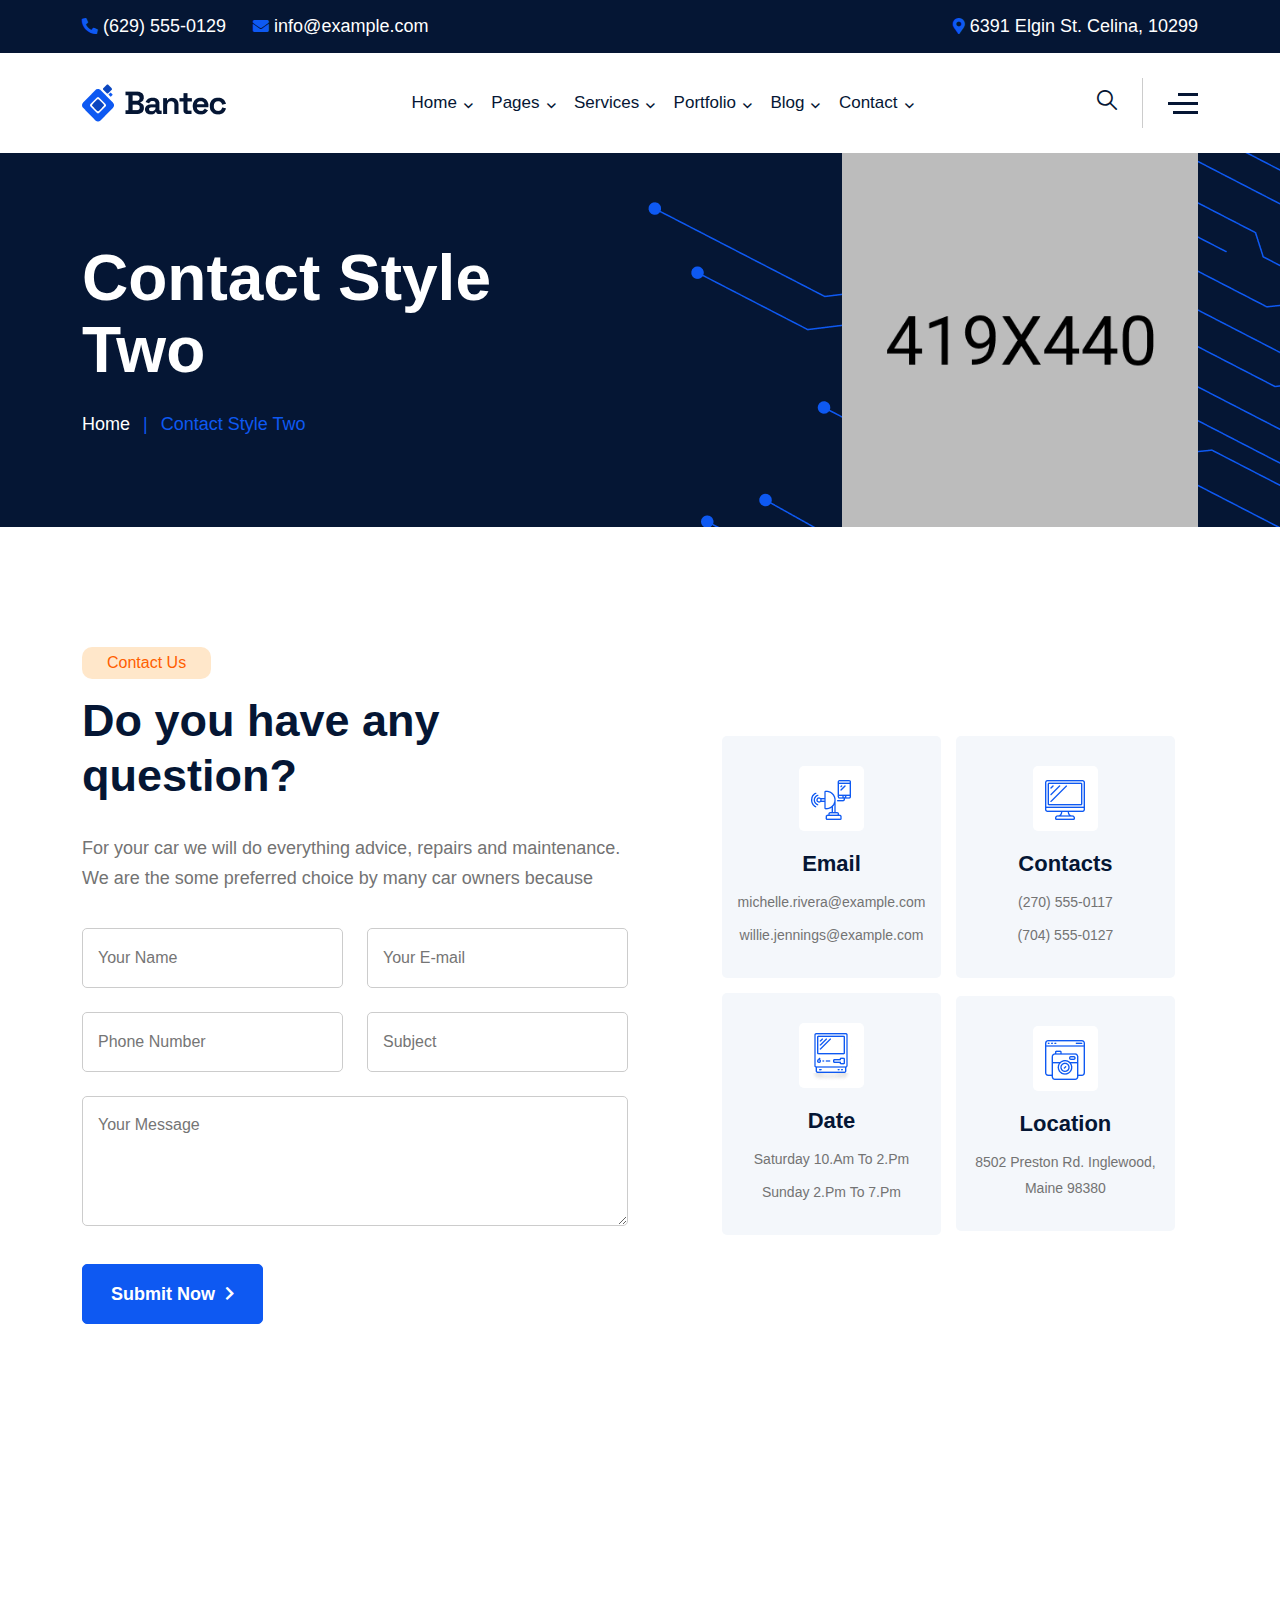
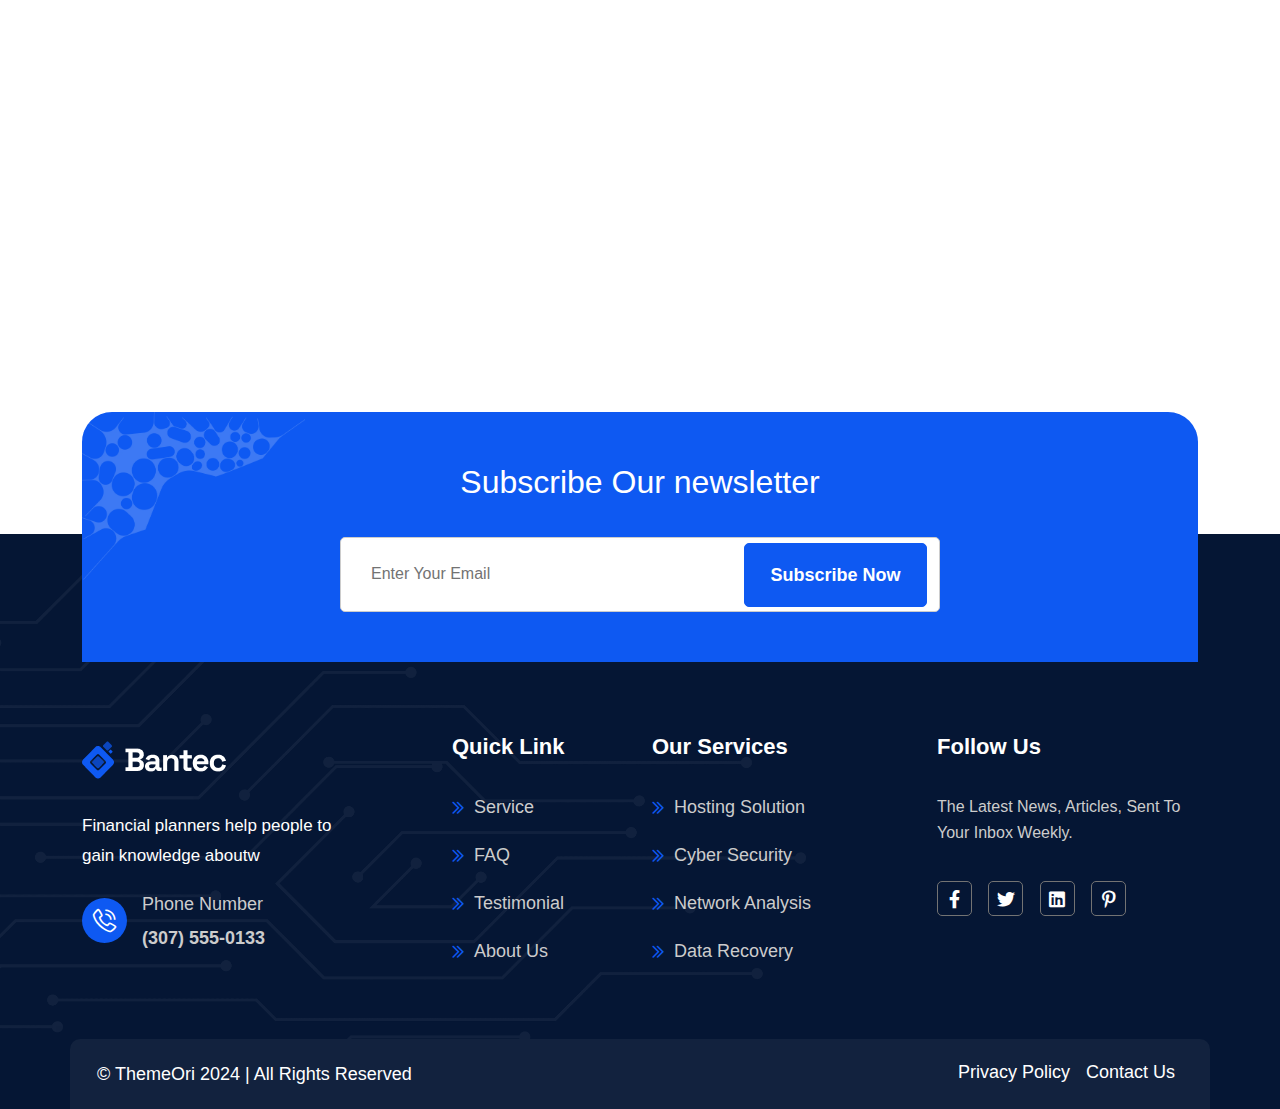
<file: contact-two.html>
<!DOCTYPE html>
<html lang="en">

<head>
	<!-- Start Meta -->
	<meta charset="UTF-8">
	<meta http-equiv="X-UA-Compatible" content="IE=edge">
	<meta name="description" content="Bantec - IT Service & Technology HTML5 Template">
	<meta name="keywords" content="Creative, Digital, multipage, landing, freelancer template">
	<meta name="author" content="ThemeOri">
	<meta name="viewport" content="width=device-width, initial-scale=1">
	<!-- Title of Site -->
	<title>Bantec - IT Service & Technology HTML5 Template</title>
	<!-- Favicons -->
	<link rel="icon" type="image/png" href="assets/img/favicon-1.png">
	<!-- Bootstrap CSS -->
	<link rel="stylesheet" href="assets/css/bootstrap.min.css">
	<!-- Font Awesome CSS -->
	<link rel="stylesheet" href="assets/css/all.css">
	<!-- Flat Icon CSS -->
	<link rel="stylesheet" href="assets/webfonts/flat-icon/flaticon_bantec.css">
	<!-- Animate CSS -->
	<link rel="stylesheet" href="assets/css/animate.css">
	<!-- Swiper Bundle CSS -->
	<link rel="stylesheet" href="assets/css/swiper-bundle.min.css">
	<!-- Slick CSS -->
	<link rel="stylesheet" href="assets/css/slick.css">
	<!-- Magnific Popup CSS -->
	<link rel="stylesheet" href="assets/css/magnific-popup.css">
	<!-- Mean Menu CSS -->
	<link rel="stylesheet" href="assets/css/meanmenu.min.css">
	<!-- Custom CSS -->
	<link rel="stylesheet" href="assets/sass/style.css"> 
</head>

<body>
	<!-- Preloader Start -->
	 <div class="loader">
		 <span class="loader-container"></span>
	 </div>
	<!-- Preloader End -->

	<!-- Top Bar Start -->
	<div class="top__bar">
		<div class="container">
			<div class="row">
				<div class="col-xl-7 col-md-7">
					<div class="top__bar-left">
						<a href="tel:(629)555-0129"><i class="fas fa-phone-alt"></i>(629) 555-0129</a>
						<a href="mailto:info@example.com"><i class="fas fa-envelope"></i>info@example.com</a>
					</div>
				</div>
				<div class="col-xl-5 col-md-5">
					<div class="top__bar-right">
						<a href="https://www.google.com/maps"><i class="fas fa-map-marker-alt"></i>6391 Elgin St. Celina, 10299</a>
					</div>
				</div>
			</div>
		</div>
	</div>
	<!-- Top Bar End -->

	<!-- Header Area Start -->
	<div class="header__area header__sticky">
        <div class="container">
            <div class="header__area-menubar">
                <div class="header__area-menubar-left">
                    <div class="header__area-menubar-left-logo">
                        <a href="index.html"><img class="dark-n" src="assets/img/logo-1.png" alt="image"></a>
                    </div>
                </div>
				<div class="header__area-menubar-center">
                    <div class="header__area-menubar-center-menu menu-responsive">						
                        <ul id="mobilemenu">
                            <li class="menu-item-has-children">
								<a href="#">Home<i class="fas fa-angle-down"></i></a>
                                <ul class="sub-menu">
                                    <li><a href="index.html">Home 01</a></li>
                                    <li><a href="index-two.html">Home 02</a></li>								
                                    <li><a href="index-three.html">Home 03</a></li>								
                                    <li><a href="index-four.html">Home 04</a></li>								
                                    <li><a href="index-five.html">Home 05</a></li>								
                                </ul>
                            </li>                            
							<li class="menu-item-has-children"><a href="#">Pages <i class="fas fa-angle-down"></i></a>
                                <ul class="sub-menu">
									<li><a href="about.html">About Us</a></li>
                                    <li><a href="testimonial.html">Testimonials</a></li>									
                                    <li><a href="pricing-plan.html">Pricing Plan</a></li>								
                                    <li><a href="faq.html">Faq</a></li>								
                                    <li class="menu-item-has-children"><a href="#">Team<i class="fas fa-angle-right"></i></a>
										<ul class="sub-menu">
											<li><a href="team-one.html">Team 01</a></li>
											<li><a href="team-two.html">Team 02</a></li>
										</ul>
									</li>
                                    <li><a href="request-quote.html">Request Quote</a></li>
                                    <li><a href="404.html">404</a></li>
                                </ul>
                            </li>
							<li class="menu-item-has-children"><a href="#">Services <i class="fas fa-angle-down"></i></a>
								<ul class="sub-menu">
									<li><a href="service.html">Service 01</a></li>
									<li><a href="service-two.html">Service 02</a></li>								
									<li><a href="service-details.html">Service Details</a></li>						
								</ul>
							</li>
                            <li class="menu-item-has-children"><a href="#">Portfolio <i class="fas fa-angle-down"></i></a>
                                <ul class="sub-menu">
									<li><a href="portfolio-slider.html">Slider Style</a></li>
									<li><a href="portfolio-column-two.html">Column 2</a></li>
									<li><a href="portfolio-column-three.html">Column 3</a></li>
									<li><a href="project-details.html">Details</a></li>
                                </ul>
                            </li>
							<li class="menu-item-has-children"><a href="#">Blog <i class="fas fa-angle-down"></i></a>
                                <ul class="sub-menu">
									<li class="menu-item-has-children"><a href="#">Blog Grid<i class="fas fa-angle-right"></i></a>
										<ul class="sub-menu">
											<li><a href="blog-grid-two.html">2 Columns</a></li>
											<li><a href="blog-grid-three.html">3 Columns</a></li>
										</ul>
									</li>
									<li><a href="blog-standard.html">Blog Standard</a></li>
									<li><a href="blog-details.html">Blog Details</a></li>
                                </ul>
                            </li>
                            <li class="menu-item-has-children"><a href="#">Contact<i class="fas fa-angle-down"></i></a>
                                <ul class="sub-menu">
									<li><a href="contact.html">Contact Style 1</a></li>
									<li><a href="contact-two.html">Contact Style 2</a></li>
                                </ul>
                            </li>
                        </ul>
                    </div>
				</div>
                <div class="header__area-menubar-right">
                    <div class="header__area-menubar-right-box">
                        <div class="header__area-menubar-right-box-search">
							<div class="search">	
								<span class="header__area-menubar-right-box-search-icon open"><i class="flaticon-loupe"></i></span>
							</div>
							<div class="header__area-menubar-right-box-search-box">
								<form>
									<input type="search" placeholder="Search Here.....">
									<button type="submit"><i class="flaticon-loupe"></i>
									</button>
								</form> <span class="header__area-menubar-right-box-search-box-icon"><i class="fal fa-times"></i></span>
							</div>
						</div>
                        <div class="header__area-menubar-right-box-sidebar">
                            <div class="header__area-menubar-right-box-sidebar-popup-icon">
								<span class="bar-1"></span>
								<span class="bar-2"></span>
								<span class="bar-3"></span>
							</div>
                        </div>
						<div class="header__area-menubar-right-box-btn">
							<a class="btn-one" href="request-quote.html">Get Quote<i class="fas fa-arrow-right"></i></a>
						</div>
                        <!-- sidebar Menu Start -->
                        <div class="header__area-menubar-right-sidebar-popup">
                            <div class="sidebar-close-btn"><i class="fal fa-times"></i></div>
                            <div class="header__area-menubar-right-sidebar-popup-logo">
                                <a href="index.html"> <img src="assets/img/logo-2.png" alt="image"> </a>
                            </div>
                            <p>Morbi et tellus imperdiet, aliquam nulla sed, dapibus erat. Aenean dapibus sem non purus venenatis vulputate. Donec accumsan eleifend blandit. Nullam auctor ligula</p>
							<div class="header__area-menubar-right-sidebar-popup-contact">
								<h4 class="mb-30">Get In Touch</h4>
								<div class="header__area-menubar-right-sidebar-popup-contact-item">
									<div class="header__area-menubar-right-sidebar-popup-contact-item-icon">
										<i class="fal fa-phone-alt icon-animation"></i>
									</div>
									<div class="header__area-menubar-right-sidebar-popup-contact-item-content">
										<span>Call Now</span>
										<h6><a href="tel:+125(895)658568">+125 (895) 658 568</a></h6>
									</div>
								</div>
								<div class="header__area-menubar-right-sidebar-popup-contact-item">
									<div class="header__area-menubar-right-sidebar-popup-contact-item-icon">
										<i class="fal fa-envelope"></i>
									</div>
									<div class="header__area-menubar-right-sidebar-popup-contact-item-content">
										<span>Quick Email</span>
										<h6><a href="mailto:info.help@gmail.com">info.help@gmail.com</a></h6>
									</div>
								</div>
								<div class="header__area-menubar-right-sidebar-popup-contact-item">
									<div class="header__area-menubar-right-sidebar-popup-contact-item-icon">
										<i class="fal fa-map-marker-alt"></i>
									</div>
									<div class="header__area-menubar-right-sidebar-popup-contact-item-content">
										<span>Office Address</span>
										<h6><a href="https://www.google.com/maps">PV3M+X68 Welshpool United Kingdom</a></h6>
									</div>
								</div>
							</div>
							<div class="header__area-menubar-right-sidebar-popup-social">
								<ul>
									<li><a href="https://facebook.com" target="_blank"><i class="fab fa-facebook-f"></i></a></li>
									<li><a href="https://twitter.com" target="_blank"><i class="fab fa-twitter"></i></a></li>
									<li><a href="https://behance.net" target="_blank"><i class="fab fa-behance"></i></a></li>
									<li><a href="https://linkedin.com" target="_blank"><i class="fab fa-linkedin-in"></i></a></li>
								</ul>							
							</div>
                        </div>
                        <div class="sidebar-overlay"></div>
                        <!-- sidebar Menu Start -->
                    </div>
					<div class="responsive-menu"></div>
                </div>
            </div>
        </div>
    </div>    
	<!-- Header Area End -->	

	<!-- Banner Area Start -->

	<div class="page__banner">
		<div class="page__banner-shape">
			<img src="assets/img/shape/page-banner-shape.png" alt="image">
		</div>
		<div class="container">
			<div class="row justify-content-between align-items-center">
				<div class="col-xl-6 col-lg-7">
					<div class="page__banner-content">
						<h2>Contact Style Two</h2>
						<span><a href="index.html">Home</a>
							<span>|</span>
							Contact Style Two
						</span>
					</div>
				</div>
				<div class="col-xl-4 col-lg-5">
					<div class="page__banner-img">
						<img src="assets/img/banner/page-banner-img.png" alt="image">
					</div>
				</div>
			</div>
		</div>
	</div>

	<!-- Banner Area End -->

	<!-- Contact Two Start -->

	<div class="contact__two section-padding">
		<div class="container">
			<div class="row gy-4 align-items-center">
				<div class="col-xl-6">
					<div class="contact__two-content">
						<div class="contact__two-title">
							<span class="subtitle-one">Contact us</span>
							<h2>Do you have any question? </h2>
							<p>For your car we will do everything  advice, repairs and maintenance. We are the some preferred choice by many car owners because</p>
						</div>
						<div class="contact__two-form">
							<form action="#">
								<div class="row gy-4 mb-4">
									<div class="col-xl-6">
										<input type="text" placeholder="Your Name">
									</div>

									<div class="col-xl-6">
										<input type="email" placeholder="Your E-mail">
									</div>	

									<div class="col-xl-6">
										<input type="tel" placeholder="Phone Number">
									</div>

									<div class="col-xl-6">
										<input type="text" placeholder="Subject">
									</div>
								</div>
								<textarea height="130" placeholder="Your Message"></textarea>
								<button type="submit" class="btn-two">
									Submit Now
									<i class="fas fa-chevron-right"></i>
								</button>
							</form>
						</div>
					</div>
				</div>
				<div class="col-xl-6">
					<div class="contact__two-contact-info">
						<div class="contact__two-single-info">
							<div class="contact__two-single-info-icon">
								<img src="assets/img/icon//service-1.png" alt="image">
							</div>
							<div class="contact__two-single-info-content">
								<h4>Email</h4>
								<span>michelle.rivera@example.com</span>
								<span>willie.jennings@example.com</span>
							</div>
						</div>
						<div class="contact__two-single-info">
							<div class="contact__two-single-info-icon">
								<img src="assets/img/icon//service-2.png" alt="image">
							</div>
							<div class="contact__two-single-info-content">
								<h4>Contacts</h4>
								<span>(270) 555-0117</span>
								<span>(704) 555-0127</span>
							</div>
						</div>
						<div class="contact__two-single-info">
							<div class="contact__two-single-info-icon">
								<img src="assets/img/icon//service-3.png" alt="image">
							</div>
							<div class="contact__two-single-info-content">
								<h4>Date</h4>
								<span>Saturday 10.Am To 2.Pm</span>
								<span>Sunday 2.Pm To 7.Pm</span>
							</div>
						</div>
						<div class="contact__two-single-info">
							<div class="contact__two-single-info-icon">
								<img src="assets/img/icon/service-4.png" alt="image">
							</div>
							<div class="contact__two-single-info-content">
								<h4>Location</h4>
								<span>8502 Preston Rd. Inglewood, Maine 98380</span>
							</div>    
						</div>
					</div>
				</div>
			</div>
		</div>
	</div>

	<!-- Contact Two End -->

	<!-- Contact Location Start -->

	<div class="location-map">
		<iframe src="https://www.google.com/maps/embed?pb=!1m18!1m12!1m3!1d158767.67321358758!2d-0.2135316990641435!3d51.55457669495779!2m3!1f0!2f0!3f0!3m2!1i1024!2i768!4f13.1!3m3!1m2!1s0x47d8a00baf21de75%3A0x52963a5addd52a99!2sLondon%2C%20UK!5e0!3m2!1sen!2sbd!4v1710833885835!5m2!1sen!2sbd" loading="lazy" referrerpolicy="no-referrer-when-downgrade"></iframe>
	</div>

	<!-- Contact Location Start -->

		<!-- Subscribe Area End -->
		<div class="subscribe__one">
			<div class="container">
				<div class="row justify-content-center text-center subscribe__one-content" style="background-image: url(assets/img/subscribe/subscribe-one-shape-1.png);">
					<div class="col-xl-7 col-lg-8">
						<div class="subscribe__one-title">
							<h3>Subscribe Our newsletter </h3>
						</div>
						<form action="#" class="subscribe__one-form">
							<input type="email" placeholder="Enter Your Email">
							<button class="btn-two" type="submit">subscribe now</button>
						</form>
					</div>
				</div>
			</div>
		</div>
		<!-- Subscribe Area End -->
	
		<!-- Footer Two Area Start -->
		<div class="footer__two">
			<img class="footer__two-shape" src="assets/img/shape/footer-two-bg.png" alt="image">
			<div class="container">
				<div class="row gy-4 justify-content-between">
					<div class="col-xl-3 col-lg-4 col-md-6 col-sm-6">
						<div class="footer__two-widget">
							<div class="footer__two-widget-about">
								<a href="#"><img src="assets/img/logo-2.png" alt="image"></a>
								<p>Financial planners help people to gain knowledge aboutw</p>
								<div class="footer__two-widget-about-location">
									<div class="footer__two-widget-about-location-item">
										<div class="footer__two-widget-about-location-item-icon">
											<i class="flaticon-telephone-call"></i>
										</div>
										<div class="footer__two-widget-about-location-item-info">
											<span>Phone Number</span>
											<a href="tel:(307)555-0133">(307) 555-0133</a>
										</div>
									</div>
								</div>
							</div>
						</div>
					</div>
					<div class="col-xl-3 col-lg-4 col-md-6 col-sm-6">
						<div class="footer__two-widget ml-85">
							<h4>Quick Link</h4>
							<div class="footer__two-widget-solution">
								<ul>
									<li><a href="services-right-sidebar.html"><i class="far fa-chevron-double-right"></i>Service</a></li>
									<li><a href="services-right-sidebar.html"><i class="far fa-chevron-double-right"></i>FAQ</a></li>
									<li><a href="services-right-sidebar.html"><i class="far fa-chevron-double-right"></i>Testimonial</a></li>
									<li><a href="services-right-sidebar.html"><i class="far fa-chevron-double-right"></i>About Us</a></li>
								</ul>
							</div>
						</div>
					</div>
					<div class="col-xl-3 col-lg-4 col-md-6 col-sm-6">
						<div class="footer__two-widget">
							<h4>Our Services</h4>
							<div class="footer__two-widget-solution">
								<ul>
									<li><a href="services-right-sidebar.html"><i class="far fa-chevron-double-right"></i>Hosting Solution</a></li>
									<li><a href="services-right-sidebar.html"><i class="far fa-chevron-double-right"></i>Cyber Security</a></li>
									<li><a href="services-right-sidebar.html"><i class="far fa-chevron-double-right"></i>Network Analysis</a></li>
									<li><a href="services-right-sidebar.html"><i class="far fa-chevron-double-right"></i>Data Recovery</a></li>
								</ul>
							</div>
						</div>
					</div>
					<div class="col-xl-3 col-lg-4 col-md-6 col-sm-6">
						<div class="footer__two-widget">
							<h4>Follow Us</h4>
							<div class="footer__two-widget-subscribe">
								<p>The latest news, articles, sent to your inbox weekly.</p>
								 <div class="footer__two-widget-social">	
									<ul>
										<li><a href="#"><i class="fab fa-facebook-f"></i></a></li>
										<li><a href="#"><i class="fab fa-twitter"></i></a></li>
										<li><a href="#"><i class="fab fa-linkedin"></i></a></li>
										<li><a href="#"><i class="fab fa-pinterest-p"></i></a></li>
									</ul>
								</div>
							</div>
						</div>
					</div>
				</div>
			</div>
			<div class="copyright__one">
				<div class="container">
					<div class="row justify-content-between copyright__one-container-area">
						<div class="col-xl-5 col-lg-6"> 
							<div class="copyright__one-left">
								<p>© ThemeOri  2024 | All Rights Reserved</p>
							</div>
						</div>
						<div class="col-xl-5 col-lg-6">
							<div class="copyright__one-right">
								<a href="#">Privacy Policy</a>
								<a href="#">Contact Us</a>
							</div>
						</div>
					</div>
				</div>
			</div>
		</div>
		<!-- Footer Two Area End -->

	<!-- Scroll Btn Start -->
	<div class="scroll-up">
		<svg class="scroll-circle svg-content" width="100%" height="100%" viewBox="-1 -1 102 102"><path d="M50,1 a49,49 0 0,1 0,98 a49,49 0 0,1 0,-98" /> </svg>
	</div>
	<!-- Scroll Btn End -->
	<!-- Main JS -->
	<script src="assets/js/jquery-3.6.0.min.js"></script>
	<!-- Bootstrap JS -->
	<script src="assets/js/bootstrap.min.js"></script>
	<!-- Counter Up JS -->
	<script src="assets/js/jquery.counterup.min.js"></script>
	<!-- Popper JS -->
	<script src="assets/js/popper.min.js"></script>
	<!-- Progressbar JS -->
	<script src="assets/js/progressbar.min.js"></script>
	<!-- Magnific Popup JS -->
	<script src="assets/js/jquery.magnific-popup.min.js"></script>
	<!-- Swiper Bundle JS -->
	<script src="assets/js/swiper-bundle.min.js"></script>
    <!-- Isotope JS -->
	<script src="assets/js/isotope.pkgd.min.js"></script>
	<!-- Waypoints JS -->
	<script src="assets/js/jquery.waypoints.min.js"></script>
	<!-- Mean Menu JS -->
	<script src="assets/js/jquery.meanmenu.min.js"></script>
	<!-- Custom JS -->
	<script src="assets/js/custom.js"></script>
</body>
</html>
</file>
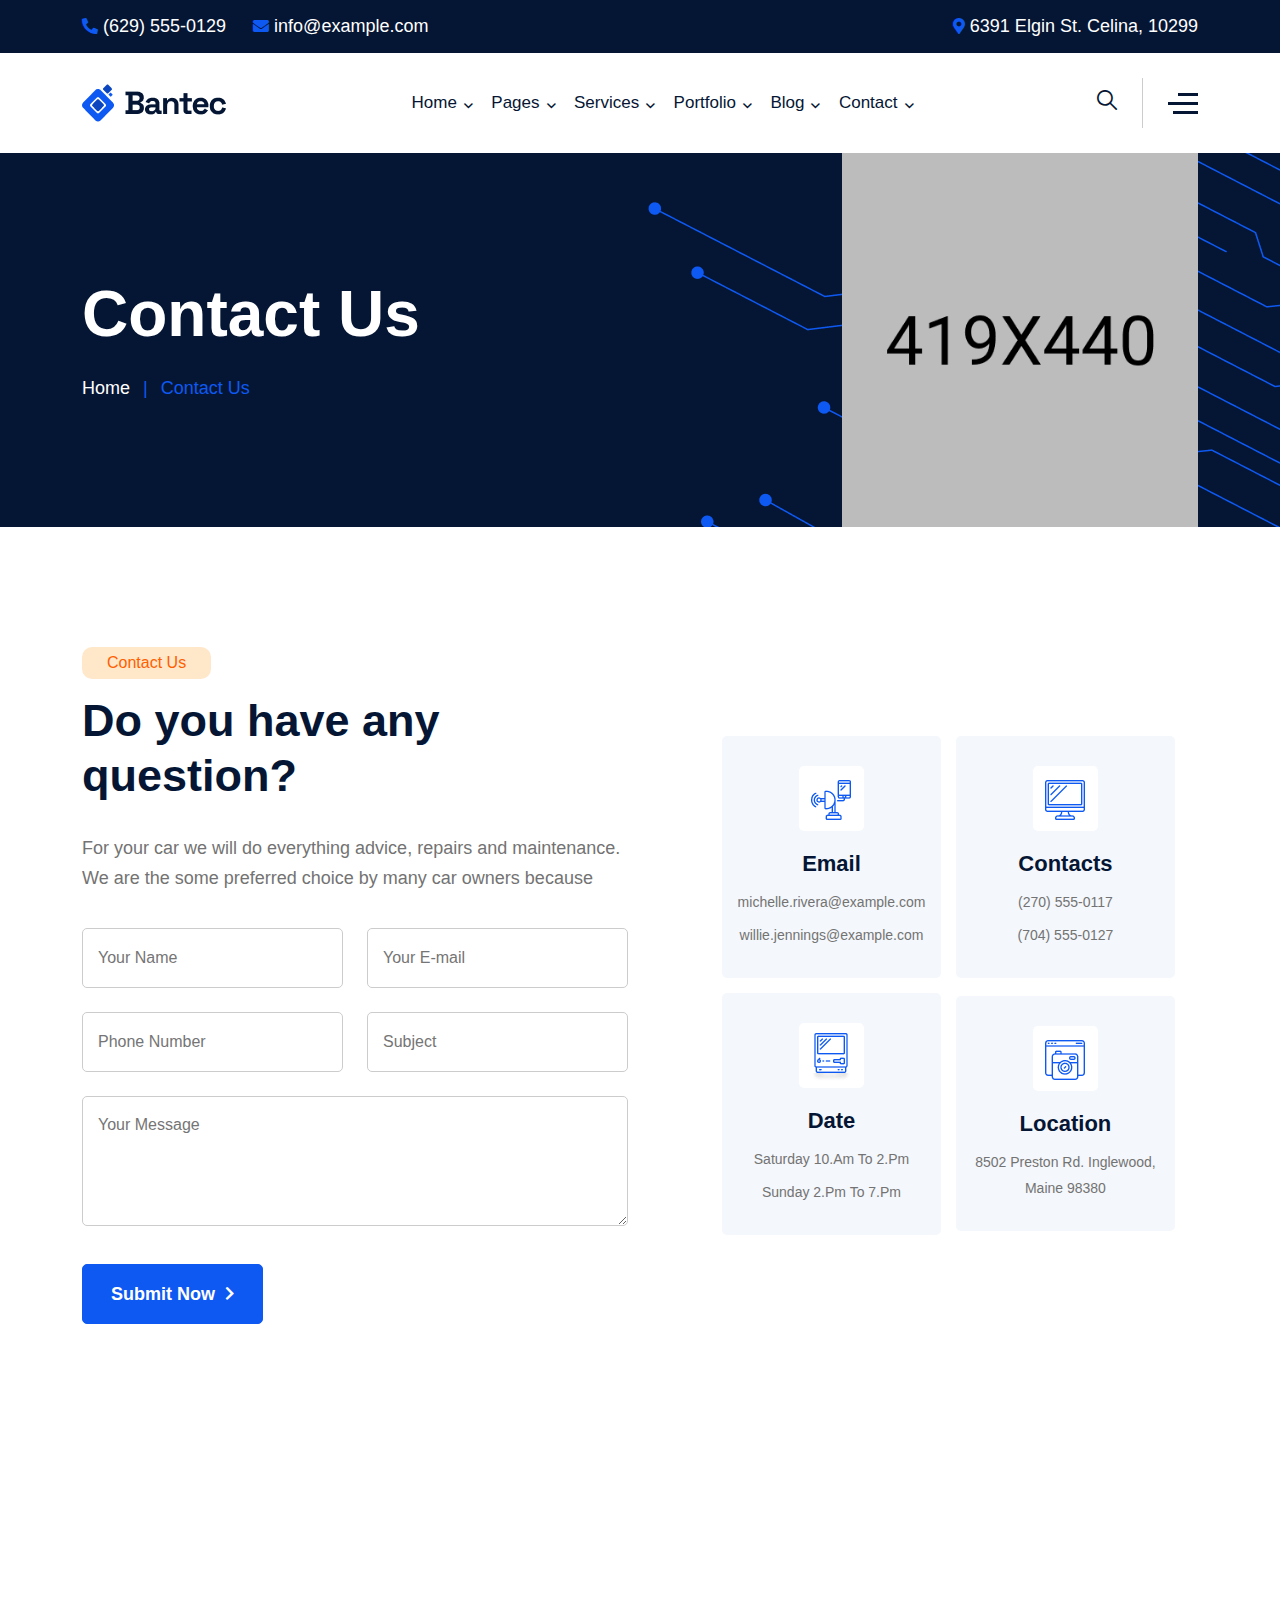
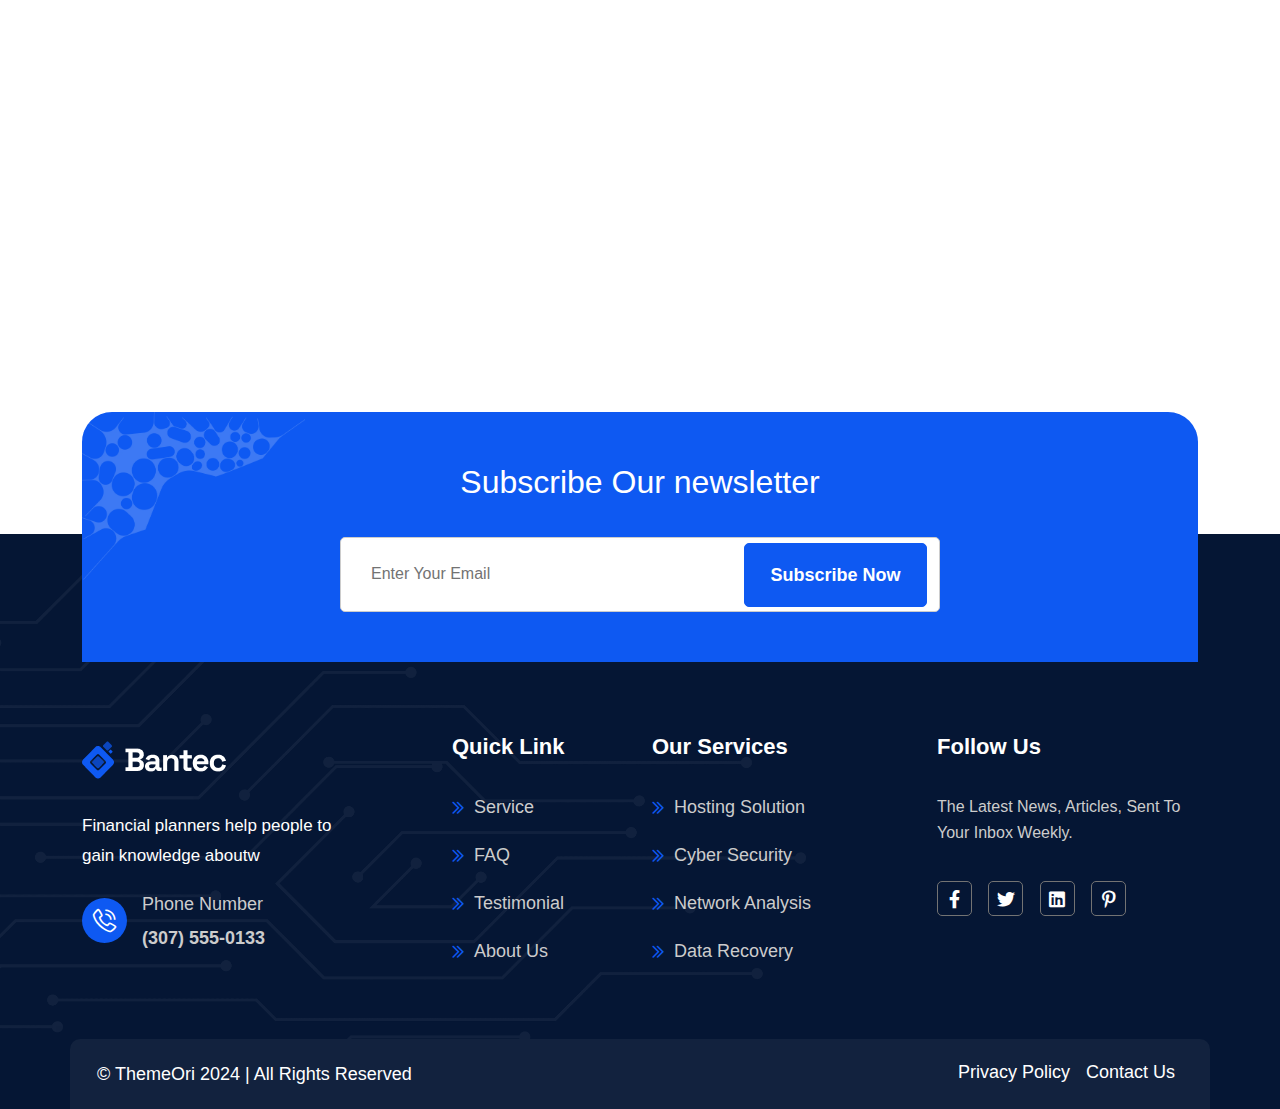
<file: contact.html>
<!DOCTYPE html>
<html lang="en">

<head>
	<!-- Start Meta -->
	<meta charset="UTF-8">
	<meta http-equiv="X-UA-Compatible" content="IE=edge">
	<meta name="description" content="Bantec - IT Service & Technology HTML5 Template">
	<meta name="keywords" content="Creative, Digital, multipage, landing, freelancer template">
	<meta name="author" content="ThemeOri">
	<meta name="viewport" content="width=device-width, initial-scale=1">
	<!-- Title of Site -->
	<title>Bantec - IT Service & Technology HTML5 Template</title>
	<!-- Favicons -->
	<link rel="icon" type="image/png" href="assets/img/favicon-1.png">
	<!-- Bootstrap CSS -->
	<link rel="stylesheet" href="assets/css/bootstrap.min.css">
	<!-- Font Awesome CSS -->
	<link rel="stylesheet" href="assets/css/all.css">
	<!-- Flat Icon CSS -->
	<link rel="stylesheet" href="assets/webfonts/flat-icon/flaticon_bantec.css">
	<!-- Animate CSS -->
	<link rel="stylesheet" href="assets/css/animate.css">
	<!-- Swiper Bundle CSS -->
	<link rel="stylesheet" href="assets/css/swiper-bundle.min.css">
	<!-- Slick CSS -->
	<link rel="stylesheet" href="assets/css/slick.css">
	<!-- Magnific Popup CSS -->
	<link rel="stylesheet" href="assets/css/magnific-popup.css">
	<!-- Mean Menu CSS -->
	<link rel="stylesheet" href="assets/css/meanmenu.min.css">
	<!-- Custom CSS -->
	<link rel="stylesheet" href="assets/sass/style.css"> 
</head>

<body>
	<!-- Preloader Start -->
	 <div class="loader">
		 <span class="loader-container"></span>
	 </div>
	<!-- Preloader End -->

	<!-- Top Bar Start -->
	<div class="top__bar">
		<div class="container">
			<div class="row">
				<div class="col-xl-7 col-md-7">
					<div class="top__bar-left">
						<a href="tel:(629)555-0129"><i class="fas fa-phone-alt"></i>(629) 555-0129</a>
						<a href="mailto:info@example.com"><i class="fas fa-envelope"></i>info@example.com</a>
					</div>
				</div>
				<div class="col-xl-5 col-md-5">
					<div class="top__bar-right">
						<a href="https://www.google.com/maps"><i class="fas fa-map-marker-alt"></i>6391 Elgin St. Celina, 10299</a>
					</div>
				</div>
			</div>
		</div>
	</div>
	<!-- Top Bar End -->

	<!-- Header Area Start -->
	<div class="header__area header__sticky">
        <div class="container">
            <div class="header__area-menubar">
                <div class="header__area-menubar-left">
                    <div class="header__area-menubar-left-logo">
                        <a href="index.html"><img class="dark-n" src="assets/img/logo-1.png" alt="image"></a>
                    </div>
                </div>
				<div class="header__area-menubar-center">
                    <div class="header__area-menubar-center-menu menu-responsive">						
                        <ul id="mobilemenu">
                            <li class="menu-item-has-children">
								<a href="#">Home<i class="fas fa-angle-down"></i></a>
                                <ul class="sub-menu">
                                    <li><a href="index.html">Home 01</a></li>
                                    <li><a href="index-two.html">Home 02</a></li>								
                                    <li><a href="index-three.html">Home 03</a></li>								
                                    <li><a href="index-four.html">Home 04</a></li>								
                                    <li><a href="index-five.html">Home 05</a></li>								
                                </ul>
                            </li>                            
							<li class="menu-item-has-children"><a href="#">Pages <i class="fas fa-angle-down"></i></a>
                                <ul class="sub-menu">
									<li><a href="about.html">About Us</a></li>
                                    <li><a href="testimonial.html">Testimonials</a></li>									
                                    <li><a href="pricing-plan.html">Pricing Plan</a></li>								
                                    <li><a href="faq.html">Faq</a></li>								
                                    <li class="menu-item-has-children"><a href="#">Team<i class="fas fa-angle-right"></i></a>
										<ul class="sub-menu">
											<li><a href="team-one.html">Team 01</a></li>
											<li><a href="team-two.html">Team 02</a></li>
										</ul>
									</li>
                                    <li><a href="request-quote.html">Request Quote</a></li>
                                    <li><a href="404.html">404</a></li>
                                </ul>
                            </li>
							<li class="menu-item-has-children"><a href="#">Services <i class="fas fa-angle-down"></i></a>
								<ul class="sub-menu">
									<li><a href="service.html">Service 01</a></li>
									<li><a href="service-two.html">Service 02</a></li>								
									<li><a href="service-details.html">Service Details</a></li>						
								</ul>
							</li>
                            <li class="menu-item-has-children"><a href="#">Portfolio <i class="fas fa-angle-down"></i></a>
                                <ul class="sub-menu">
									<li><a href="portfolio-slider.html">Slider Style</a></li>
									<li><a href="portfolio-column-two.html">Column 2</a></li>
									<li><a href="portfolio-column-three.html">Column 3</a></li>
									<li><a href="project-details.html">Details</a></li>
                                </ul>
                            </li>
							<li class="menu-item-has-children"><a href="#">Blog <i class="fas fa-angle-down"></i></a>
                                <ul class="sub-menu">
									<li class="menu-item-has-children"><a href="#">Blog Grid<i class="fas fa-angle-right"></i></a>
										<ul class="sub-menu">
											<li><a href="blog-grid-two.html">2 Columns</a></li>
											<li><a href="blog-grid-three.html">3 Columns</a></li>
										</ul>
									</li>
									<li><a href="blog-standard.html">Blog Standard</a></li>
									<li><a href="blog-details.html">Blog Details</a></li>
                                </ul>
                            </li>
                            <li class="menu-item-has-children"><a href="#">Contact<i class="fas fa-angle-down"></i></a>
                                <ul class="sub-menu">
									<li><a href="contact.html">Contact Style 1</a></li>
									<li><a href="contact-two.html">Contact Style 2</a></li>
                                </ul>
                            </li>
                        </ul>
                    </div>
				</div>
                <div class="header__area-menubar-right">
                    <div class="header__area-menubar-right-box">
                        <div class="header__area-menubar-right-box-search">
							<div class="search">	
								<span class="header__area-menubar-right-box-search-icon open"><i class="flaticon-loupe"></i></span>
							</div>
							<div class="header__area-menubar-right-box-search-box">
								<form>
									<input type="search" placeholder="Search Here.....">
									<button type="submit"><i class="flaticon-loupe"></i>
									</button>
								</form> <span class="header__area-menubar-right-box-search-box-icon"><i class="fal fa-times"></i></span>
							</div>
						</div>
                        <div class="header__area-menubar-right-box-sidebar">
                            <div class="header__area-menubar-right-box-sidebar-popup-icon">
								<span class="bar-1"></span>
								<span class="bar-2"></span>
								<span class="bar-3"></span>
							</div>
                        </div>
						<div class="header__area-menubar-right-box-btn">
							<a class="btn-one" href="request-quote.html">Get Quote<i class="fas fa-arrow-right"></i></a>
						</div>
                        <!-- sidebar Menu Start -->
                        <div class="header__area-menubar-right-sidebar-popup">
                            <div class="sidebar-close-btn"><i class="fal fa-times"></i></div>
                            <div class="header__area-menubar-right-sidebar-popup-logo">
                                <a href="index.html"> <img src="assets/img/logo-2.png" alt="image"> </a>
                            </div>
                            <p>Morbi et tellus imperdiet, aliquam nulla sed, dapibus erat. Aenean dapibus sem non purus venenatis vulputate. Donec accumsan eleifend blandit. Nullam auctor ligula</p>
							<div class="header__area-menubar-right-sidebar-popup-contact">
								<h4 class="mb-30">Get In Touch</h4>
								<div class="header__area-menubar-right-sidebar-popup-contact-item">
									<div class="header__area-menubar-right-sidebar-popup-contact-item-icon">
										<i class="fal fa-phone-alt icon-animation"></i>
									</div>
									<div class="header__area-menubar-right-sidebar-popup-contact-item-content">
										<span>Call Now</span>
										<h6><a href="tel:+125(895)658568">+125 (895) 658 568</a></h6>
									</div>
								</div>
								<div class="header__area-menubar-right-sidebar-popup-contact-item">
									<div class="header__area-menubar-right-sidebar-popup-contact-item-icon">
										<i class="fal fa-envelope"></i>
									</div>
									<div class="header__area-menubar-right-sidebar-popup-contact-item-content">
										<span>Quick Email</span>
										<h6><a href="mailto:info.help@gmail.com">info.help@gmail.com</a></h6>
									</div>
								</div>
								<div class="header__area-menubar-right-sidebar-popup-contact-item">
									<div class="header__area-menubar-right-sidebar-popup-contact-item-icon">
										<i class="fal fa-map-marker-alt"></i>
									</div>
									<div class="header__area-menubar-right-sidebar-popup-contact-item-content">
										<span>Office Address</span>
										<h6><a href="https://www.google.com/maps">PV3M+X68 Welshpool United Kingdom</a></h6>
									</div>
								</div>
							</div>
							<div class="header__area-menubar-right-sidebar-popup-social">
								<ul>
									<li><a href="https://facebook.com" target="_blank"><i class="fab fa-facebook-f"></i></a></li>
									<li><a href="https://twitter.com" target="_blank"><i class="fab fa-twitter"></i></a></li>
									<li><a href="https://behance.net" target="_blank"><i class="fab fa-behance"></i></a></li>
									<li><a href="https://linkedin.com" target="_blank"><i class="fab fa-linkedin-in"></i></a></li>
								</ul>							
							</div>
                        </div>
                        <div class="sidebar-overlay"></div>
                        <!-- sidebar Menu Start -->
                    </div>
					<div class="responsive-menu"></div>
                </div>
            </div>
        </div>
    </div>    
	<!-- Header Area End -->	

	<!-- Banner Area Start -->

	<div class="page__banner">
		<div class="page__banner-shape">
			<img src="assets/img/shape/page-banner-shape.png" alt="image">
		</div>
		<div class="container">
			<div class="row justify-content-between align-items-center">
				<div class="col-xl-6 col-lg-7">
					<div class="page__banner-content">
						<h2>Contact Us</h2>
						<span><a href="index.html">Home</a>
							<span>|</span>
							Contact Us
						</span>
					</div>
				</div>
				<div class="col-xl-4 col-lg-5">
					<div class="page__banner-img">
						<img src="assets/img/banner/page-banner-img.png" alt="image">
					</div>
				</div>
			</div>
		</div>
	</div>

	<!-- Banner Area End -->

	<!-- Contact Two Start -->

	<div class="contact__two section-padding">
		<div class="container">
			<div class="row gy-4 align-items-center">
				<div class="col-xl-6">
					<div class="contact__two-content">
						<div class="contact__two-title">
							<span class="subtitle-one">Contact us</span>
							<h2>Do you have any question? </h2>
							<p>For your car we will do everything  advice, repairs and maintenance. We are the some preferred choice by many car owners because</p>
						</div>
						<div class="contact__two-form">
							<form action="#">
								<div class="row gy-4 mb-4">
									<div class="col-xl-6">
										<input type="text" placeholder="Your Name">
									</div>

									<div class="col-xl-6">
										<input type="email" placeholder="Your E-mail">
									</div>	

									<div class="col-xl-6">
										<input type="tel" placeholder="Phone Number">
									</div>

									<div class="col-xl-6">
										<input type="text" placeholder="Subject">
									</div>
								</div>
								<textarea placeholder="Your Message"></textarea>
								<button type="submit" class="btn-two">
									Submit Now
									<i class="fas fa-chevron-right"></i>
								</button>
							</form>
						</div>
					</div>
				</div>
				<div class="col-xl-6">
					<div class="contact__two-contact-info">
						<div class="contact__two-single-info">
							<div class="contact__two-single-info-icon">
								<img src="assets/img/icon//service-1.png" alt="image">
							</div>
							<div class="contact__two-single-info-content">
								<h4>Email</h4>
								<span>michelle.rivera@example.com</span>
								<span>willie.jennings@example.com</span>
							</div>
						</div>
						<div class="contact__two-single-info">
							<div class="contact__two-single-info-icon">
								<img src="assets/img/icon//service-2.png" alt="image">
							</div>
							<div class="contact__two-single-info-content">
								<h4>Contacts</h4>
								<span>(270) 555-0117</span>
								<span>(704) 555-0127</span>
							</div>
						</div>
						<div class="contact__two-single-info">
							<div class="contact__two-single-info-icon">
								<img src="assets/img/icon//service-3.png" alt="image">
							</div>
							<div class="contact__two-single-info-content">
								<h4>Date</h4>
								<span>Saturday 10.Am To 2.Pm</span>
								<span>Sunday 2.Pm To 7.Pm</span>
							</div>
						</div>
						<div class="contact__two-single-info">
							<div class="contact__two-single-info-icon">
								<img src="assets/img/icon/service-4.png" alt="image">
							</div>
							<div class="contact__two-single-info-content">
								<h4>Location</h4>
								<span>8502 Preston Rd. Inglewood, Maine 98380</span>
							</div>    
						</div>
					</div>
				</div>
			</div>
		</div>
	</div>

	<!-- Contact Two End -->

	<!-- Contact Location Start -->

	<div class="location-map">
		<iframe src="https://www.google.com/maps/embed?pb=!1m18!1m12!1m3!1d158767.67321358758!2d-0.2135316990641435!3d51.55457669495779!2m3!1f0!2f0!3f0!3m2!1i1024!2i768!4f13.1!3m3!1m2!1s0x47d8a00baf21de75%3A0x52963a5addd52a99!2sLondon%2C%20UK!5e0!3m2!1sen!2sbd!4v1710833885835!5m2!1sen!2sbd" loading="lazy" referrerpolicy="no-referrer-when-downgrade"></iframe>
	</div>

	<!-- Contact Location Start -->

		<!-- Subscribe Area End -->
		<div class="subscribe__one">
			<div class="container">
				<div class="row justify-content-center text-center subscribe__one-content" style="background-image: url(assets/img/subscribe/subscribe-one-shape-1.png);">
					<div class="col-xl-7 col-lg-8">
						<div class="subscribe__one-title">
							<h3>Subscribe Our newsletter </h3>
						</div>
						<form action="#" class="subscribe__one-form">
							<input type="email" placeholder="Enter Your Email">
							<button class="btn-two" type="submit">subscribe now</button>
						</form>
					</div>
				</div>
			</div>
		</div>
		<!-- Subscribe Area End -->
	
		<!-- Footer Two Area Start -->
		<div class="footer__two">
			<img class="footer__two-shape" src="assets/img/shape/footer-two-bg.png" alt="image">
			<div class="container">
				<div class="row gy-4 justify-content-between">
					<div class="col-xl-3 col-lg-4 col-md-6 col-sm-6">
						<div class="footer__two-widget">
							<div class="footer__two-widget-about">
								<a href="#"><img src="assets/img/logo-2.png" alt="image"></a>
								<p>Financial planners help people to gain knowledge aboutw</p>
								<div class="footer__two-widget-about-location">
									<div class="footer__two-widget-about-location-item">
										<div class="footer__two-widget-about-location-item-icon">
											<i class="flaticon-telephone-call"></i>
										</div>
										<div class="footer__two-widget-about-location-item-info">
											<span>Phone Number</span>
											<a href="tel:(307)555-0133">(307) 555-0133</a>
										</div>
									</div>
								</div>
							</div>
						</div>
					</div>
					<div class="col-xl-3 col-lg-4 col-md-6 col-sm-6">
						<div class="footer__two-widget ml-85">
							<h4>Quick Link</h4>
							<div class="footer__two-widget-solution">
								<ul>
									<li><a href="services-right-sidebar.html"><i class="far fa-chevron-double-right"></i>Service</a></li>
									<li><a href="services-right-sidebar.html"><i class="far fa-chevron-double-right"></i>FAQ</a></li>
									<li><a href="services-right-sidebar.html"><i class="far fa-chevron-double-right"></i>Testimonial</a></li>
									<li><a href="services-right-sidebar.html"><i class="far fa-chevron-double-right"></i>About Us</a></li>
								</ul>
							</div>
						</div>
					</div>
					<div class="col-xl-3 col-lg-4 col-md-6 col-sm-6">
						<div class="footer__two-widget">
							<h4>Our Services</h4>
							<div class="footer__two-widget-solution">
								<ul>
									<li><a href="services-right-sidebar.html"><i class="far fa-chevron-double-right"></i>Hosting Solution</a></li>
									<li><a href="services-right-sidebar.html"><i class="far fa-chevron-double-right"></i>Cyber Security</a></li>
									<li><a href="services-right-sidebar.html"><i class="far fa-chevron-double-right"></i>Network Analysis</a></li>
									<li><a href="services-right-sidebar.html"><i class="far fa-chevron-double-right"></i>Data Recovery</a></li>
								</ul>
							</div>
						</div>
					</div>
					<div class="col-xl-3 col-lg-4 col-md-6 col-sm-6">
						<div class="footer__two-widget">
							<h4>Follow Us</h4>
							<div class="footer__two-widget-subscribe">
								<p>The latest news, articles, sent to your inbox weekly.</p>
								 <div class="footer__two-widget-social">	
									<ul>
										<li><a href="#"><i class="fab fa-facebook-f"></i></a></li>
										<li><a href="#"><i class="fab fa-twitter"></i></a></li>
										<li><a href="#"><i class="fab fa-linkedin"></i></a></li>
										<li><a href="#"><i class="fab fa-pinterest-p"></i></a></li>
									</ul>
								</div>
							</div>
						</div>
					</div>
				</div>
			</div>
			<div class="copyright__one">
				<div class="container">
					<div class="row justify-content-between copyright__one-container-area">
						<div class="col-xl-5 col-lg-6"> 
							<div class="copyright__one-left">
								<p>© ThemeOri  2024 | All Rights Reserved</p>
							</div>
						</div>
						<div class="col-xl-5 col-lg-6">
							<div class="copyright__one-right">
								<a href="#">Privacy Policy</a>
								<a href="#">Contact Us</a>
							</div>
						</div>
					</div>
				</div>
			</div>
		</div>
		<!-- Footer Two Area End -->

	<!-- Scroll Btn Start -->
	<div class="scroll-up">
		<svg class="scroll-circle svg-content" width="100%" height="100%" viewBox="-1 -1 102 102"><path d="M50,1 a49,49 0 0,1 0,98 a49,49 0 0,1 0,-98" /> </svg>
	</div>
	<!-- Scroll Btn End -->
	<!-- Main JS -->
	<script src="assets/js/jquery-3.6.0.min.js"></script>
	<!-- Bootstrap JS -->
	<script src="assets/js/bootstrap.min.js"></script>
	<!-- Counter Up JS -->
	<script src="assets/js/jquery.counterup.min.js"></script>
	<!-- Popper JS -->
	<script src="assets/js/popper.min.js"></script>
	<!-- Progressbar JS -->
	<script src="assets/js/progressbar.min.js"></script>
	<!-- Magnific Popup JS -->
	<script src="assets/js/jquery.magnific-popup.min.js"></script>
	<!-- Swiper Bundle JS -->
	<script src="assets/js/swiper-bundle.min.js"></script>
    <!-- Isotope JS -->
	<script src="assets/js/isotope.pkgd.min.js"></script>
	<!-- Waypoints JS -->
	<script src="assets/js/jquery.waypoints.min.js"></script>
	<!-- Mean Menu JS -->
	<script src="assets/js/jquery.meanmenu.min.js"></script>
	<!-- Custom JS -->
	<script src="assets/js/custom.js"></script>
</body>
</html>
</file>
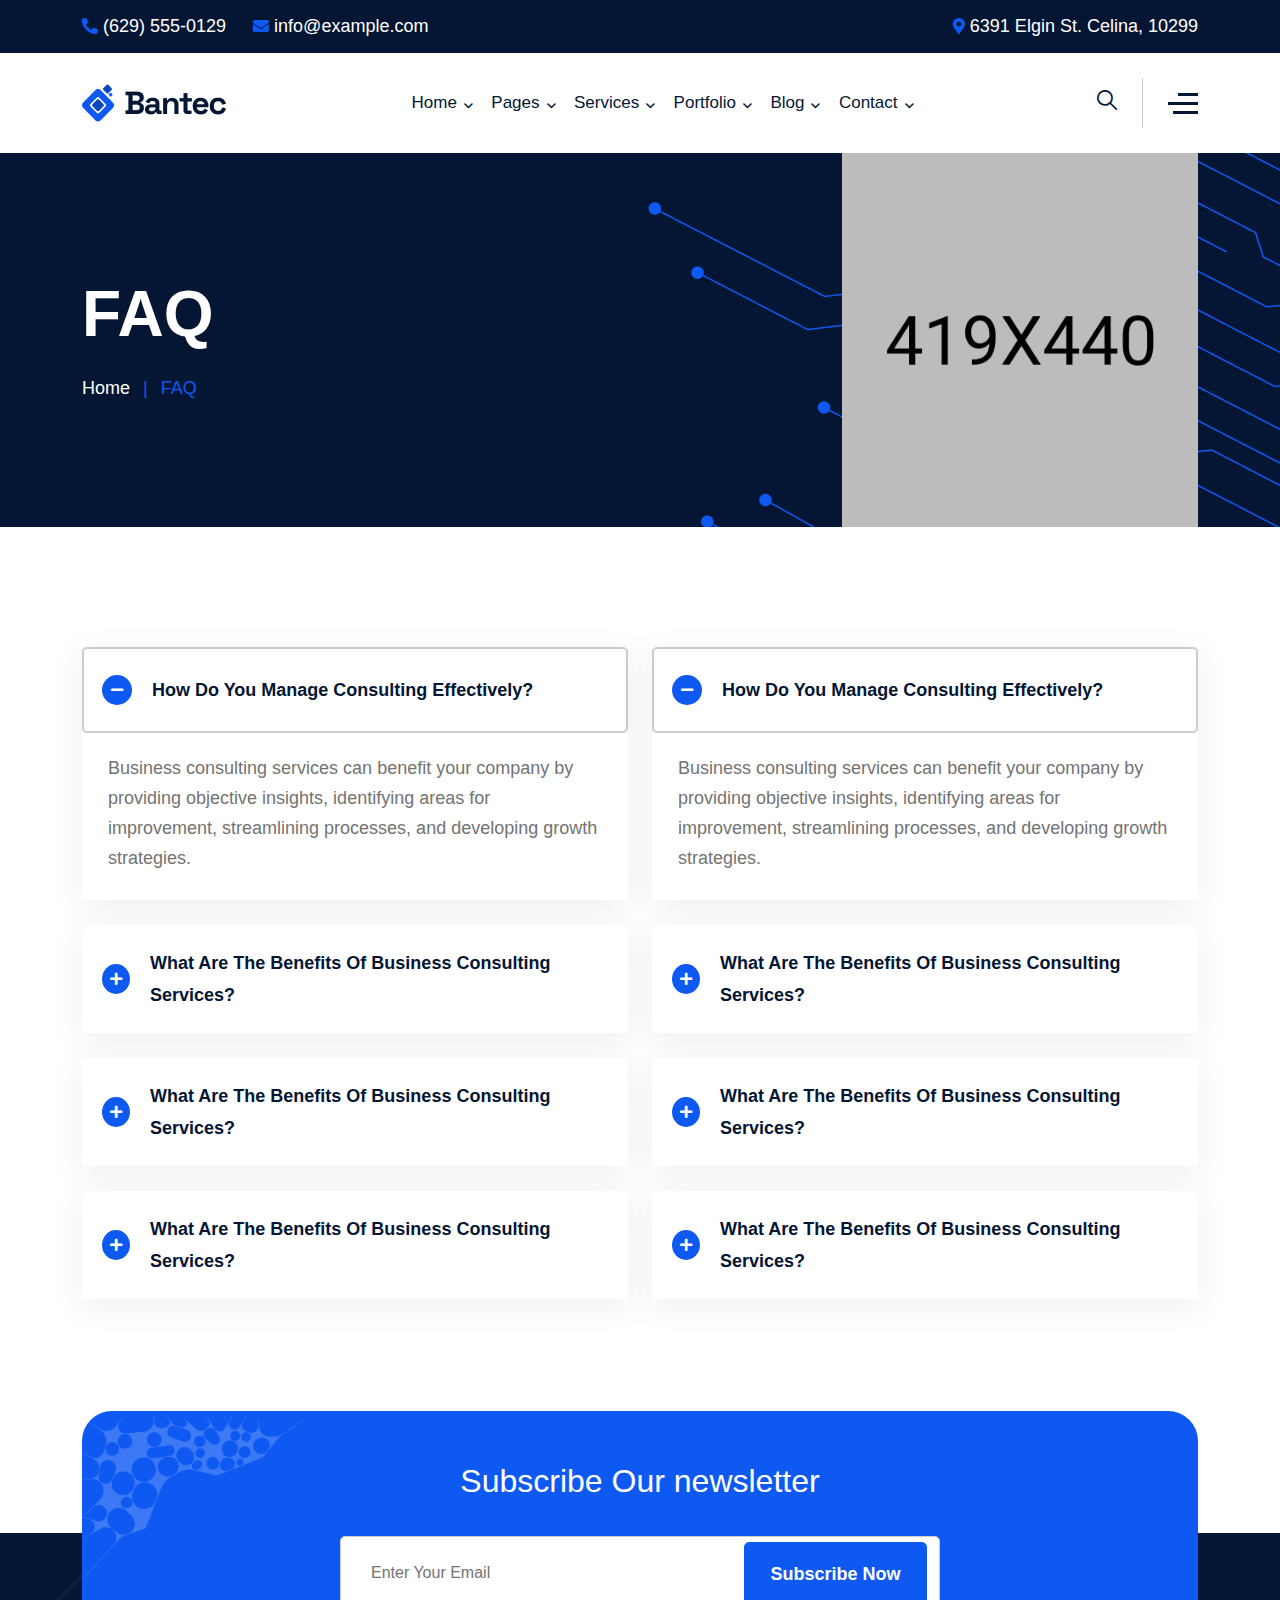
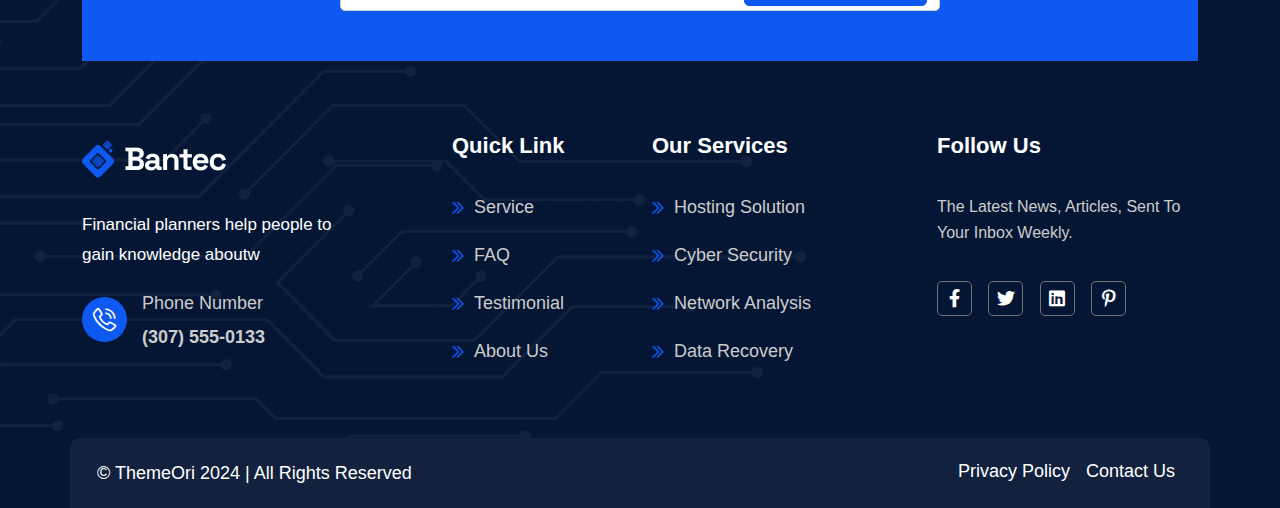
<file: faq.html>
<!DOCTYPE html>
<html lang="en">

<head>
	<!-- Start Meta -->
	<meta charset="UTF-8">
	<meta http-equiv="X-UA-Compatible" content="IE=edge">
	<meta name="description" content="Bantec - IT Service & Technology HTML5 Template">
	<meta name="keywords" content="Creative, Digital, multipage, landing, freelancer template">
	<meta name="author" content="ThemeOri">
	<meta name="viewport" content="width=device-width, initial-scale=1">
	<!-- Title of Site -->
	<title>Bantec - IT Service & Technology HTML5 Template</title>
	<!-- Favicons -->
	<link rel="icon" type="image/png" href="assets/img/favicon-1.png">
	<!-- Bootstrap CSS -->
	<link rel="stylesheet" href="assets/css/bootstrap.min.css">
	<!-- Font Awesome CSS -->
	<link rel="stylesheet" href="assets/css/all.css">
	<!-- Flat Icon CSS -->
	<link rel="stylesheet" href="assets/webfonts/flat-icon/flaticon_bantec.css">
	<!-- Animate CSS -->
	<link rel="stylesheet" href="assets/css/animate.css">
	<!-- Swiper Bundle CSS -->
	<link rel="stylesheet" href="assets/css/swiper-bundle.min.css">
	<!-- Slick CSS -->
	<link rel="stylesheet" href="assets/css/slick.css">
	<!-- Magnific Popup CSS -->
	<link rel="stylesheet" href="assets/css/magnific-popup.css">
	<!-- Mean Menu CSS -->
	<link rel="stylesheet" href="assets/css/meanmenu.min.css">
	<!-- Custom CSS -->
	<link rel="stylesheet" href="assets/sass/style.css"> 
</head>

<body>
	<!-- Preloader Start -->
	 <div class="loader">
		 <span class="loader-container"></span>
	 </div>
	<!-- Preloader End -->

	<!-- Top Bar Start -->
	<div class="top__bar">
		<div class="container">
			<div class="row">
				<div class="col-xl-7 col-md-7">
					<div class="top__bar-left">
						<a href="tel:(629)555-0129"><i class="fas fa-phone-alt"></i>(629) 555-0129</a>
						<a href="mailto:info@example.com"><i class="fas fa-envelope"></i>info@example.com</a>
					</div>
				</div>
				<div class="col-xl-5 col-md-5">
					<div class="top__bar-right">
						<a href="https://www.google.com/maps"><i class="fas fa-map-marker-alt"></i>6391 Elgin St. Celina, 10299</a>
					</div>
				</div>
			</div>
		</div>
	</div>
	<!-- Top Bar End -->

	<!-- Header Area Start -->
	<div class="header__area header__sticky">
        <div class="container">
            <div class="header__area-menubar">
                <div class="header__area-menubar-left">
                    <div class="header__area-menubar-left-logo">
                        <a href="index.html"><img class="dark-n" src="assets/img/logo-1.png" alt="image"></a>
                    </div>
                </div>
				<div class="header__area-menubar-center">
                    <div class="header__area-menubar-center-menu menu-responsive">						
                        <ul id="mobilemenu">
                            <li class="menu-item-has-children">
								<a href="#">Home<i class="fas fa-angle-down"></i></a>
                                <ul class="sub-menu">
                                    <li><a href="index.html">Home 01</a></li>
                                    <li><a href="index-two.html">Home 02</a></li>								
                                    <li><a href="index-three.html">Home 03</a></li>								
                                    <li><a href="index-four.html">Home 04</a></li>								
                                    <li><a href="index-five.html">Home 05</a></li>								
                                </ul>
                            </li>                            
							<li class="menu-item-has-children"><a href="#">Pages <i class="fas fa-angle-down"></i></a>
                                <ul class="sub-menu">
									<li><a href="about.html">About Us</a></li>
                                    <li><a href="testimonial.html">Testimonials</a></li>									
                                    <li><a href="pricing-plan.html">Pricing Plan</a></li>								
                                    <li><a href="faq.html">Faq</a></li>								
                                    <li class="menu-item-has-children"><a href="#">Team<i class="fas fa-angle-right"></i></a>
										<ul class="sub-menu">
											<li><a href="team-one.html">Team 01</a></li>
											<li><a href="team-two.html">Team 02</a></li>
										</ul>
									</li>
                                    <li><a href="request-quote.html">Request Quote</a></li>
                                    <li><a href="404.html">404</a></li>
                                </ul>
                            </li>
							<li class="menu-item-has-children"><a href="#">Services <i class="fas fa-angle-down"></i></a>
								<ul class="sub-menu">
									<li><a href="service.html">Service 01</a></li>
									<li><a href="service-two.html">Service 02</a></li>								
									<li><a href="service-details.html">Service Details</a></li>						
								</ul>
							</li>
                            <li class="menu-item-has-children"><a href="#">Portfolio <i class="fas fa-angle-down"></i></a>
                                <ul class="sub-menu">
									<li><a href="portfolio-slider.html">Slider Style</a></li>
									<li><a href="portfolio-column-two.html">Column 2</a></li>
									<li><a href="portfolio-column-three.html">Column 3</a></li>
									<li><a href="project-details.html">Details</a></li>
                                </ul>
                            </li>
							<li class="menu-item-has-children"><a href="#">Blog <i class="fas fa-angle-down"></i></a>
                                <ul class="sub-menu">
									<li class="menu-item-has-children"><a href="#">Blog Grid<i class="fas fa-angle-right"></i></a>
										<ul class="sub-menu">
											<li><a href="blog-grid-two.html">2 Columns</a></li>
											<li><a href="blog-grid-three.html">3 Columns</a></li>
										</ul>
									</li>
									<li><a href="blog-standard.html">Blog Standard</a></li>
									<li><a href="blog-details.html">Blog Details</a></li>
                                </ul>
                            </li>
                            <li class="menu-item-has-children"><a href="#">Contact<i class="fas fa-angle-down"></i></a>
                                <ul class="sub-menu">
									<li><a href="contact.html">Contact Style 1</a></li>
									<li><a href="contact-two.html">Contact Style 2</a></li>
                                </ul>
                            </li>
                        </ul>
                    </div>
				</div>
                <div class="header__area-menubar-right">
                    <div class="header__area-menubar-right-box">
                        <div class="header__area-menubar-right-box-search">
							<div class="search">	
								<span class="header__area-menubar-right-box-search-icon open"><i class="flaticon-loupe"></i></span>
							</div>
							<div class="header__area-menubar-right-box-search-box">
								<form>
									<input type="search" placeholder="Search Here.....">
									<button type="submit"><i class="flaticon-loupe"></i>
									</button>
								</form> <span class="header__area-menubar-right-box-search-box-icon"><i class="fal fa-times"></i></span>
							</div>
						</div>
                        <div class="header__area-menubar-right-box-sidebar">
                            <div class="header__area-menubar-right-box-sidebar-popup-icon">
								<span class="bar-1"></span>
								<span class="bar-2"></span>
								<span class="bar-3"></span>
							</div>
                        </div>
						<div class="header__area-menubar-right-box-btn">
							<a class="btn-one" href="request-quote.html">Get Quote<i class="fas fa-arrow-right"></i></a>
						</div>
                        <!-- sidebar Menu Start -->
                        <div class="header__area-menubar-right-sidebar-popup">
                            <div class="sidebar-close-btn"><i class="fal fa-times"></i></div>
                            <div class="header__area-menubar-right-sidebar-popup-logo">
                                <a href="index.html"> <img src="assets/img/logo-2.png" alt="image"> </a>
                            </div>
                            <p>Morbi et tellus imperdiet, aliquam nulla sed, dapibus erat. Aenean dapibus sem non purus venenatis vulputate. Donec accumsan eleifend blandit. Nullam auctor ligula</p>
							<div class="header__area-menubar-right-sidebar-popup-contact">
								<h4 class="mb-30">Get In Touch</h4>
								<div class="header__area-menubar-right-sidebar-popup-contact-item">
									<div class="header__area-menubar-right-sidebar-popup-contact-item-icon">
										<i class="fal fa-phone-alt icon-animation"></i>
									</div>
									<div class="header__area-menubar-right-sidebar-popup-contact-item-content">
										<span>Call Now</span>
										<h6><a href="tel:+125(895)658568">+125 (895) 658 568</a></h6>
									</div>
								</div>
								<div class="header__area-menubar-right-sidebar-popup-contact-item">
									<div class="header__area-menubar-right-sidebar-popup-contact-item-icon">
										<i class="fal fa-envelope"></i>
									</div>
									<div class="header__area-menubar-right-sidebar-popup-contact-item-content">
										<span>Quick Email</span>
										<h6><a href="mailto:info.help@gmail.com">info.help@gmail.com</a></h6>
									</div>
								</div>
								<div class="header__area-menubar-right-sidebar-popup-contact-item">
									<div class="header__area-menubar-right-sidebar-popup-contact-item-icon">
										<i class="fal fa-map-marker-alt"></i>
									</div>
									<div class="header__area-menubar-right-sidebar-popup-contact-item-content">
										<span>Office Address</span>
										<h6><a href="https://www.google.com/maps">PV3M+X68 Welshpool United Kingdom</a></h6>
									</div>
								</div>
							</div>
							<div class="header__area-menubar-right-sidebar-popup-social">
								<ul>
									<li><a href="https://facebook.com" target="_blank"><i class="fab fa-facebook-f"></i></a></li>
									<li><a href="https://twitter.com" target="_blank"><i class="fab fa-twitter"></i></a></li>
									<li><a href="https://behance.net" target="_blank"><i class="fab fa-behance"></i></a></li>
									<li><a href="https://linkedin.com" target="_blank"><i class="fab fa-linkedin-in"></i></a></li>
								</ul>							
							</div>
                        </div>
                        <div class="sidebar-overlay"></div>
                        <!-- sidebar Menu Start -->
                    </div>
					<div class="responsive-menu"></div>
                </div>
            </div>
        </div>
    </div>    
	<!-- Header Area End -->	

	<!-- Banner Area Start -->
	<div class="page__banner">
		<div class="page__banner-shape">
			<img src="assets/img/shape/page-banner-shape.png" alt="image">
		</div>
		<div class="container">
			<div class="row justify-content-between align-items-center">
				<div class="col-xl-6 col-lg-7">
					<div class="page__banner-content">
						<h2>FAQ</h2>
						<span><a href="index.html">Home</a>
							<span>|</span>
							FAQ
						</span>
					</div>
				</div>
				<div class="col-xl-4 col-lg-5">
					<div class="page__banner-img">
						<img src="assets/img/banner/page-banner-img.png" alt="image">
					</div>
				</div>
			</div>
		</div>
	</div>
	<!-- Banner Area End -->
	
	<!-- Fqp Area Start -->
	<div class="faq__three section-padding">
		<div class="container">
			<div class="row">
				<div class="col-xl-6">
					<div class="faq-collapse">
						<div class="faq-collapse-item">
							<div class="faq-collapse-item-card active">
								<div class="faq-collapse-item-card-header">
									<i class="fas fa-minus"></i>
									<h6>How do you manage consulting effectively?</h6>
								</div>
								<div class="faq-collapse-item-card-header-content active">
									<p>Business consulting services can benefit your company by providing objective insights, identifying areas for improvement, streamlining processes, and developing growth strategies.</p>
								</div>
							</div>
						</div>
						<div class="faq-collapse-item">
							<div class="faq-collapse-item-card">
								<div class="faq-collapse-item-card-header">
									<i class="fas fa-plus"></i>
									<h6>What are the benefits of business consulting services?</h6>
								</div>
								<div class="faq-collapse-item-card-header-content display-none">
									<p>Business consulting services can provide valuable expertise, fresh perspectives, and tailored strategies to help businesses overcome challenges and achieve their goals.</p>
								</div>
							</div>
						</div>
						<div class="faq-collapse-item">
							<div class="faq-collapse-item-card">
								<div class="faq-collapse-item-card-header">
									<i class="fas fa-plus"></i>
									<h6>What are the benefits of business consulting services?</h6>
								</div>
								<div class="faq-collapse-item-card-header-content display-none">
									<p>Business consulting services can provide valuable expertise, fresh perspectives, and tailored strategies to help businesses overcome challenges and achieve their goals.</p>
								</div>
							</div>
						</div>
						<div class="faq-collapse-item">
							<div class="faq-collapse-item-card">
								<div class="faq-collapse-item-card-header">
									<i class="fas fa-plus"></i>
									<h6>What are the benefits of business consulting services?</h6>
								</div>
								<div class="faq-collapse-item-card-header-content display-none">
									<p>Business consulting services can provide valuable expertise, fresh perspectives, and tailored strategies to help businesses overcome challenges and achieve their goals.</p>
								</div>
							</div>
						</div>
					</div>	
				</div>
				<div class="col-xl-6">
					<div class="faq-collapse">
						<div class="faq-collapse-item">
							<div class="faq-collapse-item-card active">
								<div class="faq-collapse-item-card-header">
									<i class="fas fa-minus"></i>
									<h6>How do you manage consulting effectively?</h6>
								</div>
								<div class="faq-collapse-item-card-header-content active">
									<p>Business consulting services can benefit your company by providing objective insights, identifying areas for improvement, streamlining processes, and developing growth strategies.</p>
								</div>
							</div>
						</div>
						<div class="faq-collapse-item">
							<div class="faq-collapse-item-card">
								<div class="faq-collapse-item-card-header">
									<i class="fas fa-plus"></i>
									<h6>What are the benefits of business consulting services?</h6>
								</div>
								<div class="faq-collapse-item-card-header-content display-none">
									<p>Business consulting services can provide valuable expertise, fresh perspectives, and tailored strategies to help businesses overcome challenges and achieve their goals.</p>
								</div>
							</div>
						</div>
						<div class="faq-collapse-item">
							<div class="faq-collapse-item-card">
								<div class="faq-collapse-item-card-header">
									<i class="fas fa-plus"></i>
									<h6>What are the benefits of business consulting services?</h6>
								</div>
								<div class="faq-collapse-item-card-header-content display-none">
									<p>Business consulting services can provide valuable expertise, fresh perspectives, and tailored strategies to help businesses overcome challenges and achieve their goals.</p>
								</div>
							</div>
						</div>
						<div class="faq-collapse-item">
							<div class="faq-collapse-item-card">
								<div class="faq-collapse-item-card-header">
									<i class="fas fa-plus"></i>
									<h6>What are the benefits of business consulting services?</h6>
								</div>
								<div class="faq-collapse-item-card-header-content display-none">
									<p>Business consulting services can provide valuable expertise, fresh perspectives, and tailored strategies to help businesses overcome challenges and achieve their goals.</p>
								</div>
							</div>
						</div>
					</div>	
				</div>
			</div>
		</div>
	</div>

	<!-- Faq Area End -->

	<!-- Book Now Area Start -->
<!-- 
	<div class="book__now">
		<div class="book__now-content">
			<div class="book__now-content-left">
				<div class="book__now-img">
					<img src="assets/img/book-now/book-now.png" alt="image">
				</div>
			</div>
			<div class="book__now-content-right">
				<div class="book__now-content-right-title">
					<span class="subtitle-one">Book NOW</span>
					<h2>Igniting the IT Potential</h2>
				</div>
				<form action="#" class="book__now-form">
					<div class="user-name">
						<input type="text" placeholder="First Name...">
						<input type="text" placeholder="Last Name...">
					</div>
					<div class="user-email">
						<input type="email" placeholder="Your E-mail...">
					</div>
					<div class="user-tel-and-submit">
						<input type="tel" placeholder="Your Phone...">
						<input type="submit" value="Book Now">
					</div>
				</form>
			</div>
		</div>
	</div> -->

	<!-- Book Now Area End -->

	<!-- Subscribe Area End -->
	<div class="subscribe__one">
		<div class="container">
			<div class="row justify-content-center text-center subscribe__one-content" style="background-image: url(assets/img/subscribe/subscribe-one-shape-1.png);">
				<div class="col-xl-7 col-lg-8">
					<div class="subscribe__one-title">
						<h3>Subscribe Our newsletter </h3>
					</div>
					<form action="#" class="subscribe__one-form">
						<input type="email" placeholder="Enter Your Email">
						<button class="btn-two" type="submit">subscribe now</button>
					</form>
				</div>
			</div>
		</div>
	</div>
	<!-- Subscribe Area End -->

	<!-- Footer Two Area Start -->
	<div class="footer__two">
		<img class="footer__two-shape" src="assets/img/shape/footer-two-bg.png" alt="image">
		<div class="container">
			<div class="row gy-4 justify-content-between">
				<div class="col-xl-3 col-lg-4 col-md-6 col-sm-6">
					<div class="footer__two-widget">
						<div class="footer__two-widget-about">
							<a href="#"><img src="assets/img/logo-2.png" alt="image"></a>
							<p>Financial planners help people to gain knowledge aboutw</p>
							<div class="footer__two-widget-about-location">
								<div class="footer__two-widget-about-location-item">
									<div class="footer__two-widget-about-location-item-icon">
										<i class="flaticon-telephone-call"></i>
									</div>
									<div class="footer__two-widget-about-location-item-info">
										<span>Phone Number</span>
										<a href="tel:(307)555-0133">(307) 555-0133</a>
									</div>
								</div>
							</div>
						</div>
					</div>
				</div>
				<div class="col-xl-3 col-lg-4 col-md-6 col-sm-6">
					<div class="footer__two-widget ml-85">
						<h4>Quick Link</h4>
						<div class="footer__two-widget-solution">
							<ul>
<li><a href="service.html"><i class="far fa-chevron-double-right"></i>Service</a></li>
								<li><a href="faq.html"><i class="far fa-chevron-double-right"></i>FAQ</a></li>
								<li><a href="testimonial.html"><i class="far fa-chevron-double-right"></i>Testimonial</a></li>
								<li><a href="about.html"><i class="far fa-chevron-double-right"></i>About Us</a></li>
							</ul>
						</div>
					</div>
				</div>
				<div class="col-xl-3 col-lg-4 col-md-6 col-sm-6">
					<div class="footer__two-widget">
						<h4>Our Services</h4>
						<div class="footer__two-widget-solution">
							<ul>
								<li><a href="services-right-sidebar.html"><i class="far fa-chevron-double-right"></i>Hosting Solution</a></li>
								<li><a href="services-right-sidebar.html"><i class="far fa-chevron-double-right"></i>Cyber Security</a></li>
								<li><a href="services-right-sidebar.html"><i class="far fa-chevron-double-right"></i>Network Analysis</a></li>
								<li><a href="services-right-sidebar.html"><i class="far fa-chevron-double-right"></i>Data Recovery</a></li>
							</ul>
						</div>
					</div>
				</div>
				<div class="col-xl-3 col-lg-4 col-md-6 col-sm-6">
					<div class="footer__two-widget">
						<h4>Follow Us</h4>
						<div class="footer__two-widget-subscribe">
							<p>The latest news, articles, sent to your inbox weekly.</p>
							 <div class="footer__two-widget-social">	
								<ul>
									<li><a href="https://www.facebook.com"><i class="fab fa-facebook-f"></i></a></li>
									<li><a href="https://www.twitter.com"><i class="fab fa-twitter"></i></a></li>
									<li><a href="https://www.linkedin.com"><i class="fab fa-linkedin"></i></a></li>
									<li><a href="https://www.pinterest.com"><i class="fab fa-pinterest-p"></i></a></li>
								</ul>
							</div>
						</div>
					</div>
				</div>
			</div>
		</div>
		<div class="copyright__one">
			<div class="container">
				<div class="row justify-content-between copyright__one-container-area">
					<div class="col-xl-5 col-lg-6"> 
						<div class="copyright__one-left">
							<p>© ThemeOri  2024 | All Rights Reserved</p>
						</div>
					</div>
					<div class="col-xl-5 col-lg-6">
						<div class="copyright__one-right">
							<a href="about.html">Privacy Policy</a>
							<a href="contact.html">Contact Us</a>
						</div>
					</div>
				</div>
			</div>
		</div>
	</div>
	<!-- Footer Two Area End -->

	<!-- Scroll Btn Start -->
	<div class="scroll-up">
		<svg class="scroll-circle svg-content" width="100%" height="100%" viewBox="-1 -1 102 102"><path d="M50,1 a49,49 0 0,1 0,98 a49,49 0 0,1 0,-98" /> </svg>
	</div>
	<!-- Scroll Btn End -->
	<!-- Main JS -->
	<script src="assets/js/jquery-3.6.0.min.js"></script>
	<!-- Bootstrap JS -->
	<script src="assets/js/bootstrap.min.js"></script>
	<!-- Counter Up JS -->
	<script src="assets/js/jquery.counterup.min.js"></script>
	<!-- Popper JS -->
	<script src="assets/js/popper.min.js"></script>
	<!-- Progressbar JS -->
	<script src="assets/js/progressbar.min.js"></script>
	<!-- Magnific Popup JS -->
	<script src="assets/js/jquery.magnific-popup.min.js"></script>
	<!-- Swiper Bundle JS -->
	<script src="assets/js/swiper-bundle.min.js"></script>
    <!-- Isotope JS -->
	<script src="assets/js/isotope.pkgd.min.js"></script>
	<!-- Waypoints JS -->
	<script src="assets/js/jquery.waypoints.min.js"></script>
	<!-- Mean Menu JS -->
	<script src="assets/js/jquery.meanmenu.min.js"></script>
	<!-- Custom JS -->
	<script src="assets/js/custom.js"></script>
</body>
</html>
</file>
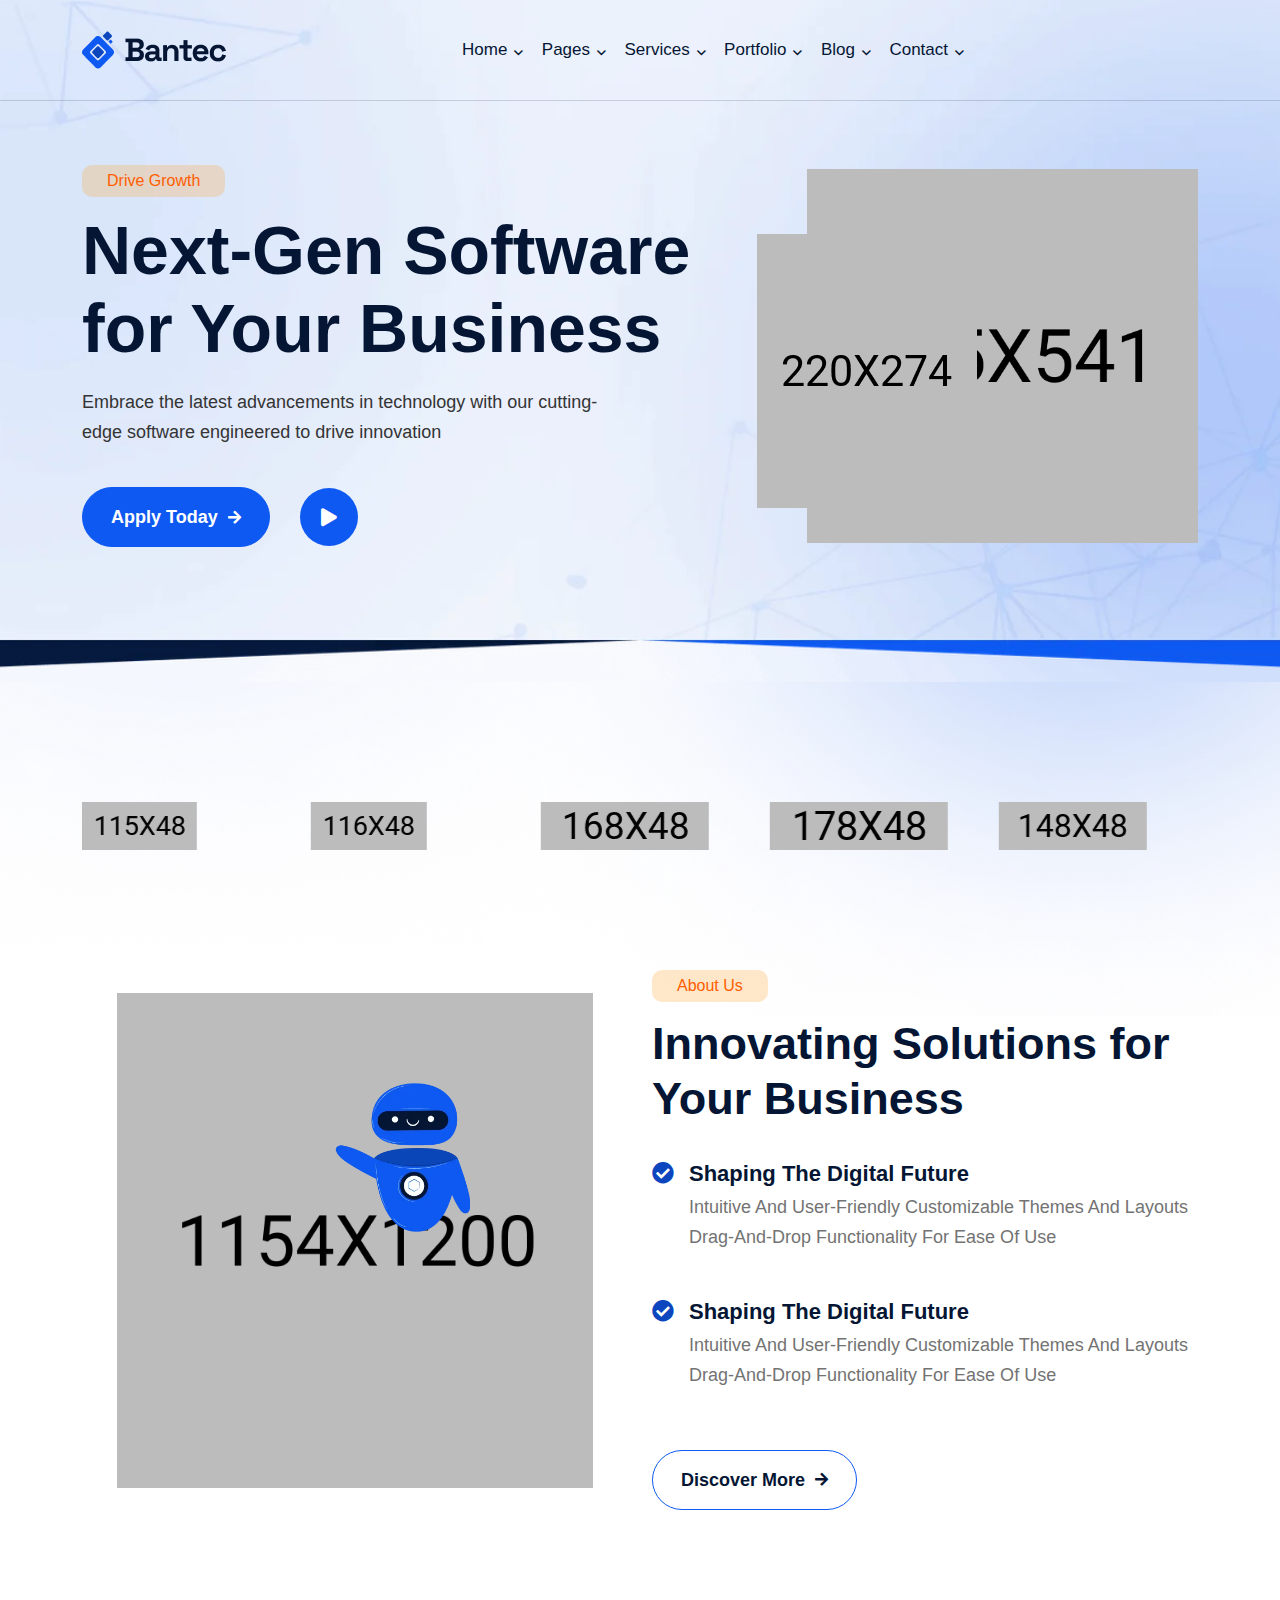
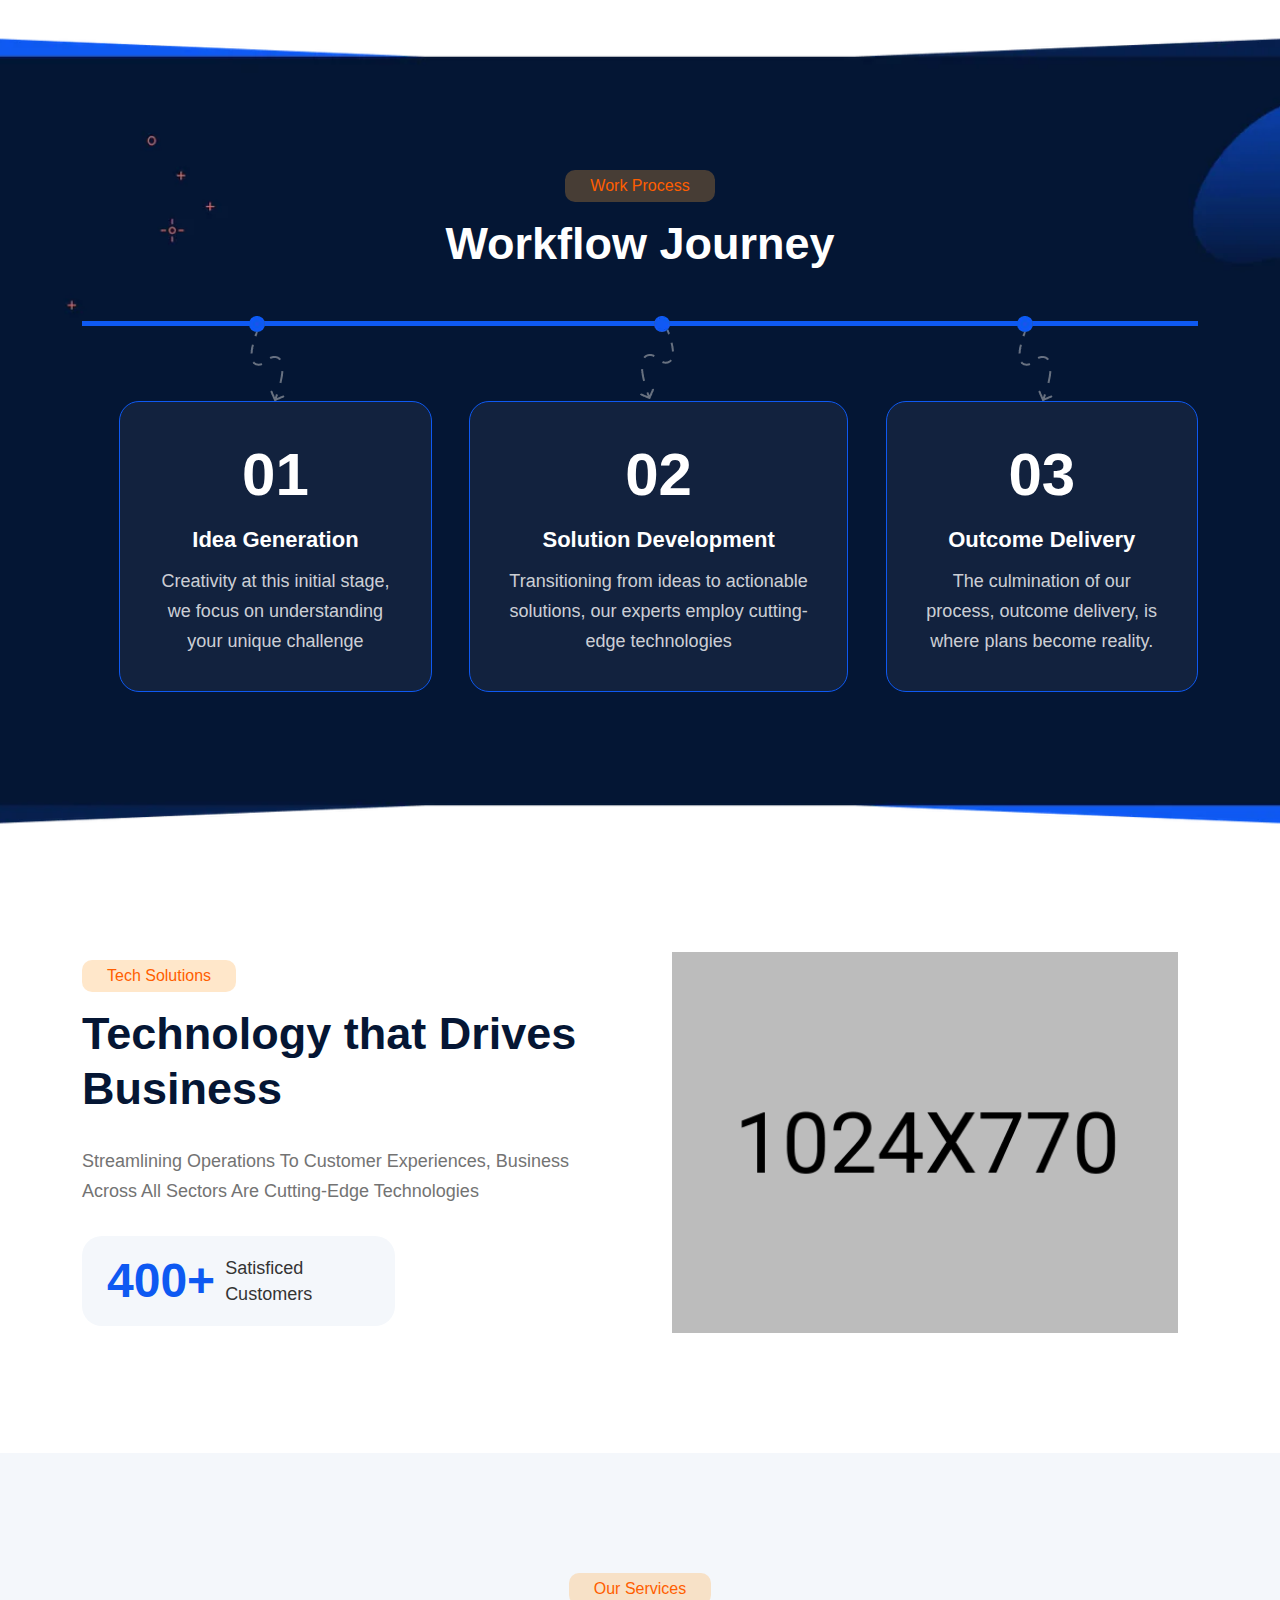
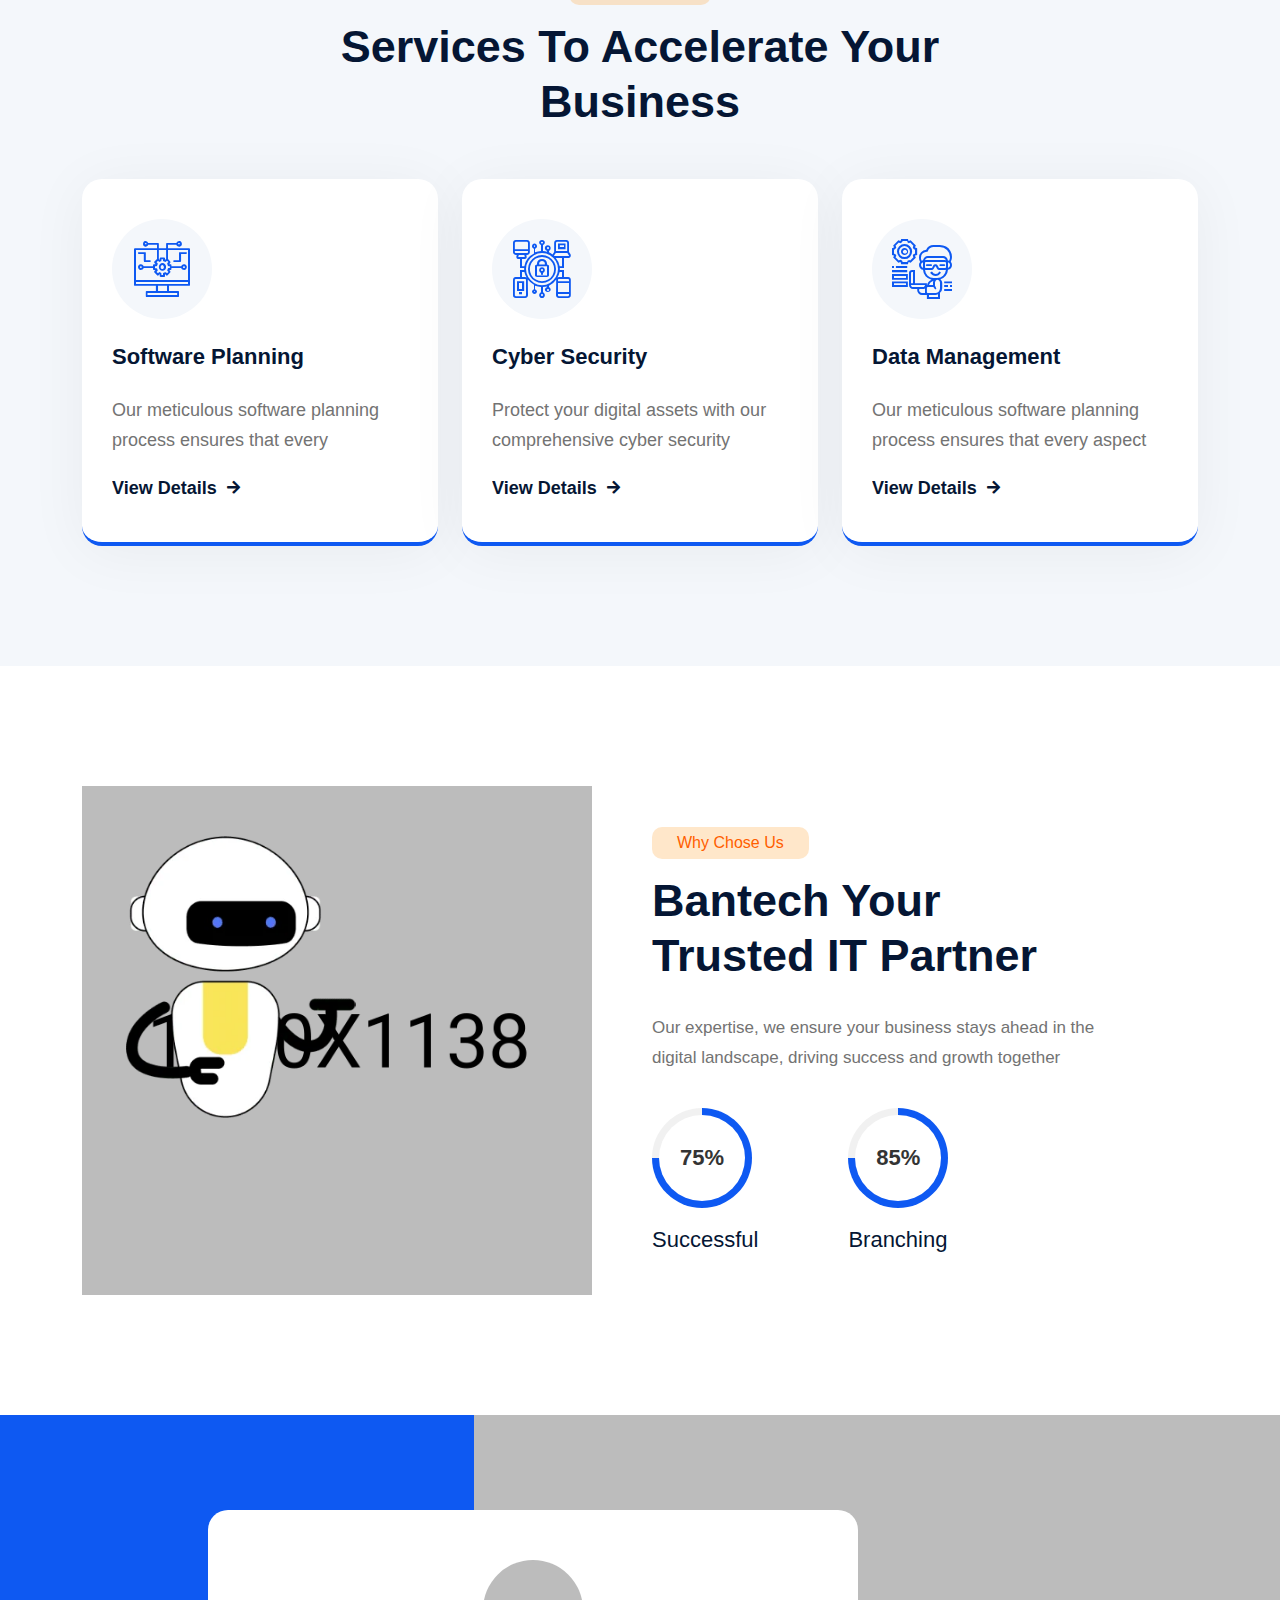
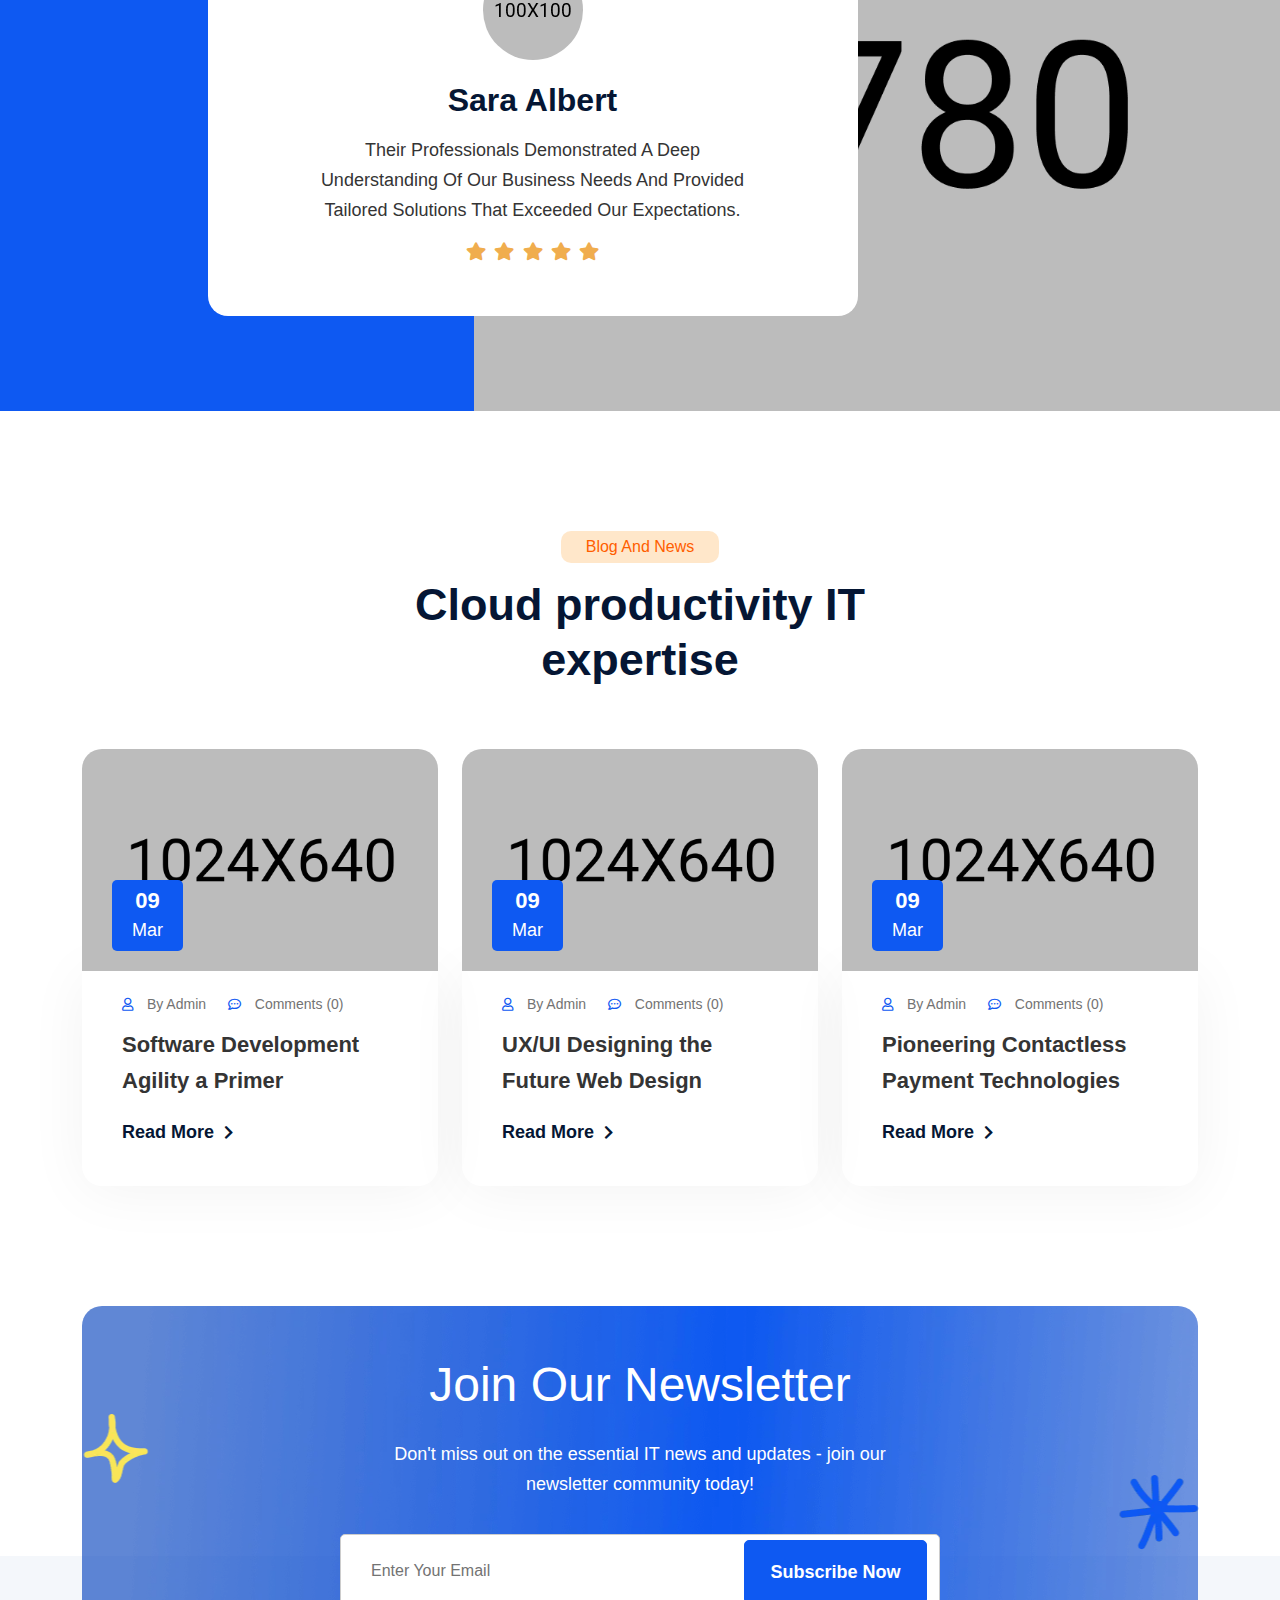
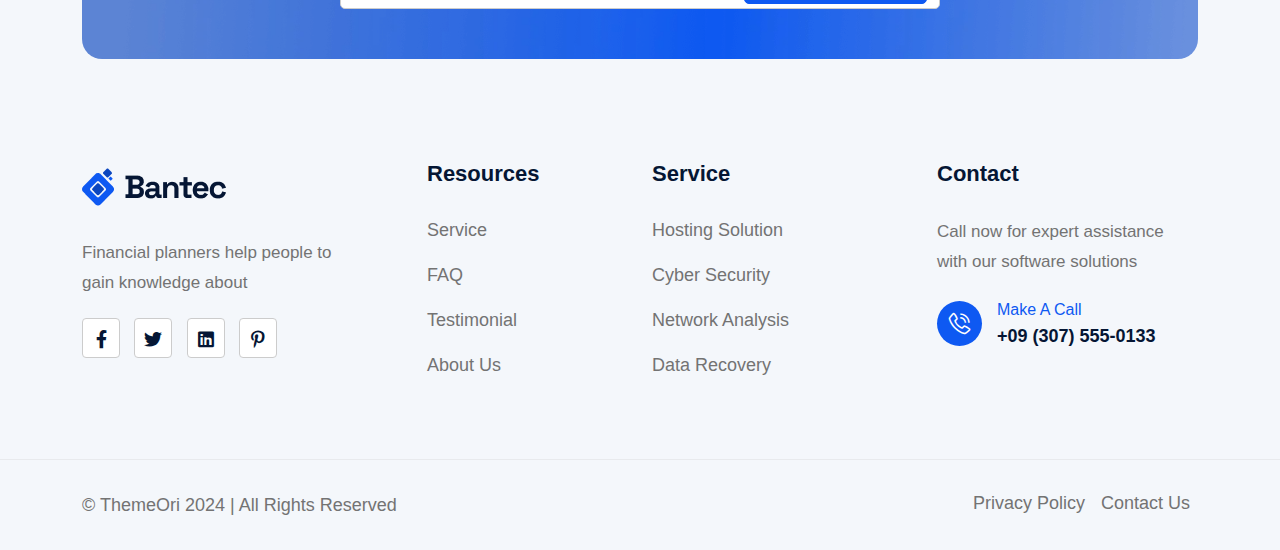
<file: index-five.html>
<!DOCTYPE html>
<html lang="en">

<head>
	<!-- Start Meta -->
	<meta charset="UTF-8">
	<meta http-equiv="X-UA-Compatible" content="IE=edge">
	<meta name="description" content="Bantec - IT Service & Technology HTML5 Template">
	<meta name="keywords" content="Creative, Digital, multipage, landing, freelancer template">
	<meta name="author" content="ThemeOri">
	<meta name="viewport" content="width=device-width, initial-scale=1">
	<!-- Title of Site -->
	<title>Bantec - IT Service & Technology HTML5 Template</title>
	<!-- Favicons -->
	<link rel="icon" type="image/png" href="assets/img/favicon-1.png">
	<!-- Bootstrap CSS -->
	<link rel="stylesheet" href="assets/css/bootstrap.min.css">
	<!-- Font Awesome CSS -->
	<link rel="stylesheet" href="assets/css/all.css">
	<!-- Flat Icon CSS -->
	<link rel="stylesheet" href="assets/webfonts/flat-icon/flaticon_bantec.css">
	<!-- Animate CSS -->
	<link rel="stylesheet" href="assets/css/animate.css">
	<!-- Swiper Bundle CSS -->
	<link rel="stylesheet" href="assets/css/swiper-bundle.min.css">
	<!-- Slick CSS -->
	<link rel="stylesheet" href="assets/css/slick.css">
	<!-- Magnific Popup CSS -->
	<link rel="stylesheet" href="assets/css/magnific-popup.css">
	<!-- Mean Menu CSS -->
	<link rel="stylesheet" href="assets/css/meanmenu.min.css">
	<!-- Custom CSS -->
	<link rel="stylesheet" href="assets/sass/style.css"> 
</head>

<body>
	<!-- Preloader Start -->
	 <div class="loader">
		 <span class="loader-container"></span>
	 </div>
	<!-- Preloader End -->

	<!-- Header Area Start -->
	<div class="header__area header__sticky five">
        <div class="container">
            <div class="header__area-menubar">
                <div class="header__area-menubar-left">
                    <div class="header__area-menubar-left-logo">
                        <a href="index.html"><img class="dark-n" src="assets/img/logo-1.png" alt="image"></a>
                    </div>
                </div>
				<div class="header__area-menubar-center">
                    <div class="header__area-menubar-center-menu menu-responsive">						
                        <ul id="mobilemenu">
                            <li class="menu-item-has-children">
								<a href="#">Home<i class="fas fa-angle-down"></i></a>
                                <ul class="sub-menu">
                                    <li><a href="index.html">Home 01</a></li>
                                    <li><a href="index-two.html">Home 02</a></li>								
                                    <li><a href="index-three.html">Home 03</a></li>								
                                    <li><a href="index-four.html">Home 04</a></li>								
                                    <li><a href="index-five.html">Home 05</a></li>								
                                </ul>
                            </li>                            
							<li class="menu-item-has-children"><a href="#">Pages <i class="fas fa-angle-down"></i></a>
                                <ul class="sub-menu">
									<li><a href="about.html">About Us</a></li>
                                    <li><a href="testimonial.html">Testimonials</a></li>									
                                    <li><a href="pricing-plan.html">Pricing Plan</a></li>								
                                    <li><a href="faq.html">Faq</a></li>								
                                    <li class="menu-item-has-children"><a href="#">Team<i class="fas fa-angle-right"></i></a>
										<ul class="sub-menu">
											<li><a href="team-one.html">Team 01</a></li>
											<li><a href="team-two.html">Team 02</a></li>
										</ul>
									</li>
                                    <li><a href="request-quote.html">Request Quote</a></li>
                                    <li><a href="404.html">404</a></li>
                                </ul>
                            </li>
							<li class="menu-item-has-children"><a href="#">Services <i class="fas fa-angle-down"></i></a>
								<ul class="sub-menu">
									<li><a href="service.html">Service 01</a></li>
									<li><a href="service-two.html">Service 02</a></li>								
									<li><a href="service-details.html">Service Details</a></li>						
								</ul>
							</li>
                            <li class="menu-item-has-children"><a href="#">Portfolio <i class="fas fa-angle-down"></i></a>
                                <ul class="sub-menu">
									<li><a href="portfolio-slider.html">Slider Style</a></li>
									<li><a href="portfolio-column-two.html">Column 2</a></li>
									<li><a href="portfolio-column-three.html">Column 3</a></li>
									<li><a href="project-details.html">Details</a></li>
                                </ul>
                            </li>
							<li class="menu-item-has-children"><a href="#">Blog <i class="fas fa-angle-down"></i></a>
                                <ul class="sub-menu">
									<li class="menu-item-has-children"><a href="#">Blog Grid<i class="fas fa-angle-right"></i></a>
										<ul class="sub-menu">
											<li><a href="blog-grid-two.html">2 Columns</a></li>
											<li><a href="blog-grid-three.html">3 Columns</a></li>
										</ul>
									</li>
									<li><a href="blog-standard.html">Blog Standard</a></li>
									<li><a href="blog-details.html">Blog Details</a></li>
                                </ul>
                            </li>
                            <li class="menu-item-has-children"><a href="#">Contact<i class="fas fa-angle-down"></i></a>
                                <ul class="sub-menu">
									<li><a href="contact.html">Contact Style 1</a></li>
									<li><a href="contact-two.html">Contact Style 2</a></li>
                                </ul>
                            </li>
                        </ul>
                    </div>
				</div>
                <div class="header__area-menubar-right">
                    <div class="header__area-menubar-right-box">
						<div class="header__area-menubar-right-box-btn">
							<a class="btn-one" href="request-quote.html">Get Started
								<i class="fas fa-arrow-right"></i>
							</a>
						</div>
                    </div>
					<div class="responsive-menu"></div>
                </div>
            </div>
        </div>
    </div>    
	<!-- Header Area End -->		

	<!-- Banner Area Start -->
	<div class="banner__five" style="background-image: url(assets/img/banner/banner-five-bg.png);"> 
		<div class="container">
			<div class="row align-items-center gy-4 justify-content-center">
				<div class="col-xl-7 col-lg-6">
					<div class="banner__five-content">
						<span class="subtitle-one">Drive Growth</span>
						<h2>Next-Gen Software for Your Business</h2>
						<p>Embrace the latest advancements in technology with our cutting-edge software engineered to drive innovation</p>
						<div class="banner__five-content-bottom">
							<a href="contact.html" class="btn-two">Apply Today
								<i class="fas fa-arrow-right"></i>
							</a>
							<a href="https://www.youtube.com/watch?v=SZEflIVnhH8" class="banner__five-content-video-btn video-popup">
								<i class="fas fa-play"></i>
							</a>
						</div>
					</div>
				</div>
				<div class="col-xl-5 col-lg-6 col-md-9">
					<div class="banner__five-image">
						<div class="banner__five-image-wrapper">
							<img src="assets/img/banner/banner-five.png" alt="image">
							<img src="assets/img/banner/banner-five-2.png" class="img-2 animate-y-axis" alt="image">
						</div>
					</div>
				</div>
			</div>
		</div>
	</div>
	<!-- Banner Area End -->	

	<!-- About Area Start -->
	<div class="about__five section-padding" style="background-image: url(assets/img/about/about-five-bg.png);">

		<!-- Brand Area Start -->
		<div class="brand__area mb-120">
			<div class="container">
				<div class="row brand__area-border">
					<div class="col-xl-12">
						<div class="swiper brand__slider">
							<div class="swiper-wrapper">
								<div class="brand__area-item swiper-slide">
									<img src="assets/img/brand/brand-1.png" alt="image">
								</div>
								<div class="brand__area-item swiper-slide">
									<img src="assets/img/brand/brand-2.png" alt="image">
								</div>
								<div class="brand__area-item swiper-slide">
									<img src="assets/img/brand/brand-3.png" alt="image">
								</div>
								<div class="brand__area-item swiper-slide">
									<img src="assets/img/brand/brand-4.png" alt="image">
								</div>
								<div class="brand__area-item swiper-slide">
									<img src="assets/img/brand/brand-5.png" alt="image">
								</div>
							</div>
						</div>
					</div>
				</div>
			</div>
		</div>
		<!-- Brand Area End -->	

		<div class="container">
			<div class="row align-items-center flex-wrap-reverse gy-4">
				<div class="col-xl-6 col-lg-8">
					<div class="about__five-image">
						<div class="about__five-image-wrapper">
							<img src="assets/img/about/about-five-1.png" alt="image">
							<img src="assets/img/about/about-five-2.png" alt="" class="image-2 animate-y-axis-slider">
						</div>
					</div>
				</div>
				<div class="col-xl-6 col-lg-7 col-md-9">
					<div class="about__five-content">
						<span class="subtitle-one">About us</span>
						<h2>Innovating Solutions for Your Business</h2>
						<div class="about__five-content-service">
							<div class="single-service">
								<i class="fas fa-check-circle"></i>
								<div class="single-service-content">
									<h4>Shaping the Digital Future</h4>
									<p>Intuitive and user-friendly Customizable themes and layouts Drag-and-drop functionality for ease of use</p>
								</div>
							</div>
							<div class="single-service">
								<i class="fas fa-check-circle"></i>
								<div class="single-service-content">
									<h4>Shaping the Digital Future</h4>
									<p>Intuitive and user-friendly Customizable themes and layouts Drag-and-drop functionality for ease of use</p>
								</div>
							</div>
						</div>
						<a href="about.html" class="btn-one">Discover More
							<i class="fas fa-arrow-right"></i>
						</a>
					</div> 
				</div>
			</div>
		</div>
	</div>
	<!-- About Area End -->

	<!-- Work Process Three Area End -->	
	<div class="work-process__three" style="background-image: url(assets/img/work-process/work-process-bg-2.png);">
		<div class="container">
			<div class="row justify-content-center text-center mb-50">
				<div class="col-xl-6 col-lg-7 col-md-9">
					<span class="subtitle-one">Work Process</span>
					<h2>Workflow Journey</h2>
				</div>
			</div>
			<div class="work-process__three-card">
				<div class="work-process__three-card-arrows">
					<img src="assets/img/work-process/work-process-arrow-1.png" alt="" class="arrow-1">
					<img src="assets/img/work-process/work-process-arrow-2.png" alt="" class="arrow-2">
					<img src="assets/img/work-process/work-process-arrow-1.png" alt="" class="arrow-3">
				</div>
				<div class="work-process__three-card-single">
					<h3>01</h3>
					<h5>Idea Generation</h5>
					<p>Creativity at this initial stage, we focus on understanding your unique challenge</p>
				</div>
				<div class="work-process__three-card-single middle">
					<h3>02</h3>
					<h5>Solution Development</h5>
					<p>Transitioning from ideas to actionable solutions, our experts employ cutting-edge technologies</p>
				</div>
				<div class="work-process__three-card-single">
					<h3>03</h3>
					<h5>Outcome Delivery</h5>
					<p>The culmination of our process, outcome delivery, is where plans become reality.</p>
				</div>
			</div>
		</div>
	</div>
	<!-- Work Process Three Area End -->

	<!-- Technology Solution Start -->
	<div class="technology-solution__one section-padding">
		<div class="container">
			<div class="row align-items-center gy-4">
				<div class="col-xl-6 col-lg-6 col-md-9">
					<div class="technology-solution__one-content">
						<span class="subtitle-one">Tech Solutions</span>
						<h2>Technology that Drives Business</h2>
						<p>Streamlining operations to customer experiences, Business across all sectors are cutting-edge technologies</p>
						<div class="satisfied-customer-counter">
							<div class="counter-wrapper">
								<h3 class="counter">400</h3>
								<h3>+</h3>
							</div>
							<span>Satisficed Customers</span>
						</div>
					</div> 
				</div>
				<div class="col-xl-6 col-lg-6">
					<div class="technology-solution__one-image">
						<div class="technology-solution__one-image-wrapper">
							<img src="assets/img/technology-solution/tech-solution-one.png" alt="image">
						</div>
					</div>
				</div>
			</div>
		</div>
	</div>
	<!-- Technology Solution End -->

	<!-- Service Five Area Start -->
	<div class="services__five section-padding">
		<div class="container">
			<div class="row justify-content-center text-center mb-50">
				<div class="col-xl-7 col-lg-7 col-md-9">
					<span class="subtitle-one">Our Services</span>
					<h2>Services to Accelerate Your Business</h2>
				</div>
			</div>
			<div class="row gy-4 justify-content-center">
				<div class="col-xl-4 col-lg-4 col-md-6">
					<div class="services__five-single-service">
						<div class="services__five-single-service-icon">
                            <i class="flaticon-software-development"></i>
						</div>
						<div class="services__five-single-service-content">
							<h4>Software Planning</h4>
							<p>Our meticulous software planning process ensures that every</p>
							<a href="service-details.html" class="btn-three">view details
								<i class="fas fa-arrow-right"></i>
							</a>
						</div>
					</div>
				</div>
				<div class="col-xl-4 col-lg-4 col-md-6">
					<div class="services__five-single-service">
						<div class="services__five-single-service-icon">
                            <i class="flaticon-cyber-security"></i>
						</div>
						<div class="services__five-single-service-content">
							<h4>Cyber Security</h4>
							<p>Protect your digital assets with our comprehensive cyber security</p>
							<a href="service-details.html" class="btn-three">view details
								<i class="fas fa-arrow-right"></i>
							</a>
						</div>
					</div>
				</div>
				<div class="col-xl-4 col-lg-4 col-md-6">
					<div class="services__five-single-service">
						<div class="services__five-single-service-icon">
                            <i class="flaticon-data-scientist"></i>
						</div>
						<div class="services__five-single-service-content">
							<h4>Data Management</h4>
							<p>Our meticulous software planning process ensures that every aspect</p>
							<a href="service-details.html" class="btn-three">view details
								<i class="fas fa-arrow-right"></i>
							</a>
						</div>
					</div>
				</div>
			</div>
		</div>
	</div>
	<!-- Service Five Area End -->

	<!-- Why Choose us Area Start -->
	<div class="why-choose-us__four section-padding">
		<div class="container">
			<div class="row gy-4 align-items-center">
				<div class="col-xl-6 col-lg-6 col-md-10">
					<div class="why-choose-us__four-image">
						<img src="assets/img/why-choose-us/why-choose-us-four-2.png" alt="" class="why-choose-us__four-floating-image animate-y-axis-slider">
						<img src="assets/img/why-choose-us/why-choose-us-four.png" alt="image">
					</div>
				</div>
				<div class="col-xl-5 col-lg-7 col-md-9">
					<div class="why-choose-us__four-left">
						<div class="why-choose-us__four-title">
							<span class="subtitle-one">Why Chose Us</span>
							<h2>Bantech Your Trusted IT Partner</h2>
							<p>Our expertise, we ensure your business stays ahead in the digital landscape, driving success and growth together</p>
							<div class="why-choose-us__four-progress-bar">
								<div class="why-choose-us__four-progress-bar-wrapper">
									<div class="single-progress-bar">
										<span>75%</span>
									</div>
									<h3>Successful</h3>
								</div>
								<div class="why-choose-us__four-progress-bar-wrapper">
									<div class="single-progress-bar">
										<span>85%</span>
									</div>
									<h3>Branching</h3>
								</div>
							</div>
						</div>
					</div>
				</div>
			</div>
		</div>
	</div>
	<!-- Why choose us Area End -->

	<!-- Testimonial Area Start -->
	<div class="testimonial__four">
		<div class="testimonial__four-card">
			<div class="testimonial__four-card-profile">
				<img src="assets/img/testimonial/user-pic-2.png" alt="image">
			</div>
			<h3>Sara Albert</h3>
			<p>Their professionals demonstrated a deep understanding of our business needs and provided tailored solutions that exceeded our expectations.</p>
			<div class="testimonial__four-card-rating">
				<i class="fas fa-star"></i>
				<i class="fas fa-star"></i>
				<i class="fas fa-star"></i>
				<i class="fas fa-star"></i>
				<i class="fas fa-star"></i>
			</div>
		</div>
	</div>
	<!-- Testimonial Area End -->

	<!-- Blog Five Area Start -->
	<div class="blog__five section-padding">
		<div class="container">
			<div class="row justify-content-center text-center">
				<div class="col-xl-6 col-lg-6 col-md-8 col-sm-9">
					<div class="blog__five-title">
						<span class="subtitle-one">Blog And news</span>
						<h2>Cloud productivity IT expertise</h2>
					</div>
				</div>
			</div>
			<div class="row gy-4">
				<div class="col-xl-4 col-lg-6">
					<div class="blog__five-single-blog">
						<div class="blog__five-single-blog-img">
							<div class="blog__five-single-blog-date">
								<span class="date">09</span>
								<span class="month">Mar</span>
							</div>
							<img src="assets/img/blog/blog-1.png" alt="image">
						</div>
						<div class="blog__five-single-blog-content">
							<div class="blog__five-single-blog-content-top">
								<span>
									<i class="far fa-user"></i>
									by Admin
								</span>
								<span>
									<i class="far fa-comment-dots"></i>
									Comments (0)
								</span>
							</div>
							<a href="blog-details.html" class="blog__five-single-blog-content-title">Software Development Agility a Primer</a>
							<a href="blog-details.html" class="btn-three">Read more
								<i class="fas fa-chevron-right"></i>
							</a> 
						</div>
					</div>
				</div>
				<div class="col-xl-4 col-lg-6">
					<div class="blog__five-single-blog">
						<div class="blog__five-single-blog-img">
							<div class="blog__five-single-blog-date">
								<span class="date">09</span>
								<span class="month">Mar</span>
							</div>
							<img src="assets/img/blog/blog-2.png" alt="image">
						</div>
						<div class="blog__five-single-blog-content">
							<div class="blog__five-single-blog-content-top">
								<span>
									<i class="far fa-user"></i>
									by Admin
								</span>
								<span>
									<i class="far fa-comment-dots"></i>
									Comments (0)
								</span>
							</div>
							<a href="blog-details.html" class="blog__five-single-blog-content-title">UX/UI Designing the Future Web Design</a>
							<a href="blog-details.html" class="btn-three">Read more
								<i class="fas fa-chevron-right"></i>
							</a>
						</div>
					</div>
				</div>
				<div class="col-xl-4 col-lg-6">
					<div class="blog__five-single-blog">
						<div class="blog__five-single-blog-img">
							<div class="blog__five-single-blog-date">
								<span class="date">09</span>
								<span class="month">Mar</span>
							</div>
							<img src="assets/img/blog/blog-3.png" alt="image">
						</div>
						<div class="blog__five-single-blog-content">
							<div class="blog__five-single-blog-content-top">
								<span>
									<i class="far fa-user"></i>
									by Admin
								</span>
								<span>
									<i class="far fa-comment-dots"></i>
									Comments (0)
								</span>
							</div>
							<a href="blog-details.html" class="blog__five-single-blog-content-title">Pioneering Contactless Payment Technologies</a>
							<a href="blog-details.html" class="btn-three">Read more
								<i class="fas fa-chevron-right"></i>
							</a>
						</div>
					</div>
				</div>
			</div>
		</div>
	</div>
	<!-- Blog Five Area End -->

	<!-- Subscribe Area End -->
	<div class="subscribe__one three">
		<img src="assets/img/subscribe/subscribe-three-shape.png" class="subscribe__three-shape" alt="image">
		<div class="container">
			<div class="row justify-content-center text-center subscribe__one-content"  style="background-image: url(assets/img/subscribe/subscribe-three-bg.png);">
				<div class="col-xl-7 col-lg-8">
					<div class="subscribe__one-title">
						<h3>Join Our Newsletter</h3>
						<p>Don't miss out on the essential IT news and updates - join our newsletter community today!</p>
					</div>
					<form action="#" class="subscribe__one-form">
						<input type="email" placeholder="Enter Your Email">
						<button class="btn-two" type="submit">subscribe now</button>
					</form>
				</div>
			</div>
		</div>
	</div>
	<!-- Subscribe Area End -->

	<!-- Footer One Area Start -->
	<div class="footer__five">
		<div class="container pb-80">
			<div class="row gy-4 justify-content-between">
				<div class="col-xl-3 col-md-6 col-sm-7 xl-mb-30">
					<div class="footer__five-widget">
						<div class="footer__five-widget-about">
							<a href="#"><img src="assets/img/logo-1.png" alt="image"></a>
							<p>Financial planners help people to gain knowledge about</p>
							<div class="footer__five-widget-about-social">
								<ul>
									<li><a href="https://www.facebook.com"><i class="fab fa-facebook-f"></i></a></li>
									<li><a href="https://www.twitter.com"><i class="fab fa-twitter"></i></a></li>
									<li><a href="https://www.linkedin.com"><i class="fab fa-linkedin"></i></a></li>
									<li><a href="https://www.pinterest.com"><i class="fab fa-pinterest-p"></i></a></li>
								</ul>
							</div>
						</div>
					</div>
				</div>
				<div class="col-xl-3 col-md-6 col-sm-5 sm-mb-30">
					<div class="footer__five-widget border-one">
						<h4 class="ml-60">Resources​</h4>
						<div class="footer__five-widget-solution ml-60">
							<ul>
								<li><a href="services-right-sidebar.html">Service</a></li>
								<li><a href="services-right-sidebar.html">FAQ</a></li>
								<li><a href="services-right-sidebar.html">Testimonial</a></li>
								<li><a href="services-right-sidebar.html">About Us</a></li>
							</ul>
						</div>
					</div>
				</div>
				<div class="col-xl-3 col-md-6 col-sm-5 sm-mb-30">
					<div class="footer__five-widget border-one">
						<h4>Service</h4>
						<div class="footer__five-widget-solution">
							<ul>
								<li><a href="services-right-sidebar.html">Hosting Solution</a></li>
								<li><a href="services-right-sidebar.html">Cyber Security</a></li>
								<li><a href="services-right-sidebar.html">Network Analysis</a></li>
								<li><a href="services-right-sidebar.html">Data Recovery</a></li>
							</ul>
						</div>
					</div>
				</div>
				<div class="col-xl-3 col-md-6 col-sm-6 sm-mb-30">
					<div class="footer__five-widget border-one">
						<h4>Contact</h4>
						<div class="footer__five-widget-location">
							<p>Call now for expert assistance with our software solutions</p>
							<div class="footer__five-widget-location-item">
								<div class="footer__five-widget-location-item-icon">
									<i class="flaticon-telephone-call"></i>
								</div>
								<div class="footer__five-widget-location-item-info email">
									<span>Make a call</span>
									<a href="tel:+09(307)555-0133">+09 (307) 555-0133</a>
								</div>
							</div>
						</div>
					</div>
				</div>
			</div>
		</div>
		<div class="copyright__one two">
			<div class="container">
				<div class="row justify-content-between copyright__one-container-area">
					<div class="col-xl-5 col-lg-6"> 
						<div class="copyright__one-left">
							<p>© ThemeOri  2024 | All Rights Reserved</p>
						</div>
					</div>
					<div class="col-xl-5 col-lg-6">
						<div class="copyright__one-right">
							<a href="about.html">Privacy Policy</a>
							<a href="contact.html">Contact Us</a>
						</div>
					</div>
				</div>
			</div>
		</div>
	</div>
	<!-- Footer One Area End -->


	<!-- Scroll Btn Start -->
	<div class="scroll-up">
		<svg class="scroll-circle svg-content" width="100%" height="100%" viewBox="-1 -1 102 102"><path d="M50,1 a49,49 0 0,1 0,98 a49,49 0 0,1 0,-98" /> </svg>
	</div>
	<!-- Scroll Btn End -->
	<!-- Main JS -->
	<script src="assets/js/jquery-3.6.0.min.js"></script>
	<!-- Bootstrap JS -->
	<script src="assets/js/bootstrap.min.js"></script>
	<!-- Counter Up JS -->
	<script src="assets/js/jquery.counterup.min.js"></script>
	<!-- Popper JS -->
	<script src="assets/js/popper.min.js"></script>
	<!-- Progressbar JS -->
	<script src="assets/js/progressbar.min.js"></script>
	<!-- Magnific Popup JS -->
	<script src="assets/js/jquery.magnific-popup.min.js"></script>
	<!-- Swiper Bundle JS -->
	<script src="assets/js/swiper-bundle.min.js"></script>
	<!-- Slick JS -->
	<script src="assets/js/slick.min.js"></script>
    <!-- Isotope JS -->
	<script src="assets/js/isotope.pkgd.min.js"></script>
	<!-- Waypoints JS -->
	<script src="assets/js/jquery.waypoints.min.js"></script>
	<!-- Mean Menu JS -->
	<script src="assets/js/jquery.meanmenu.min.js"></script>
	<!-- Custom JS -->
	<script src="assets/js/custom.js"></script>
</body>
</html>
</file>
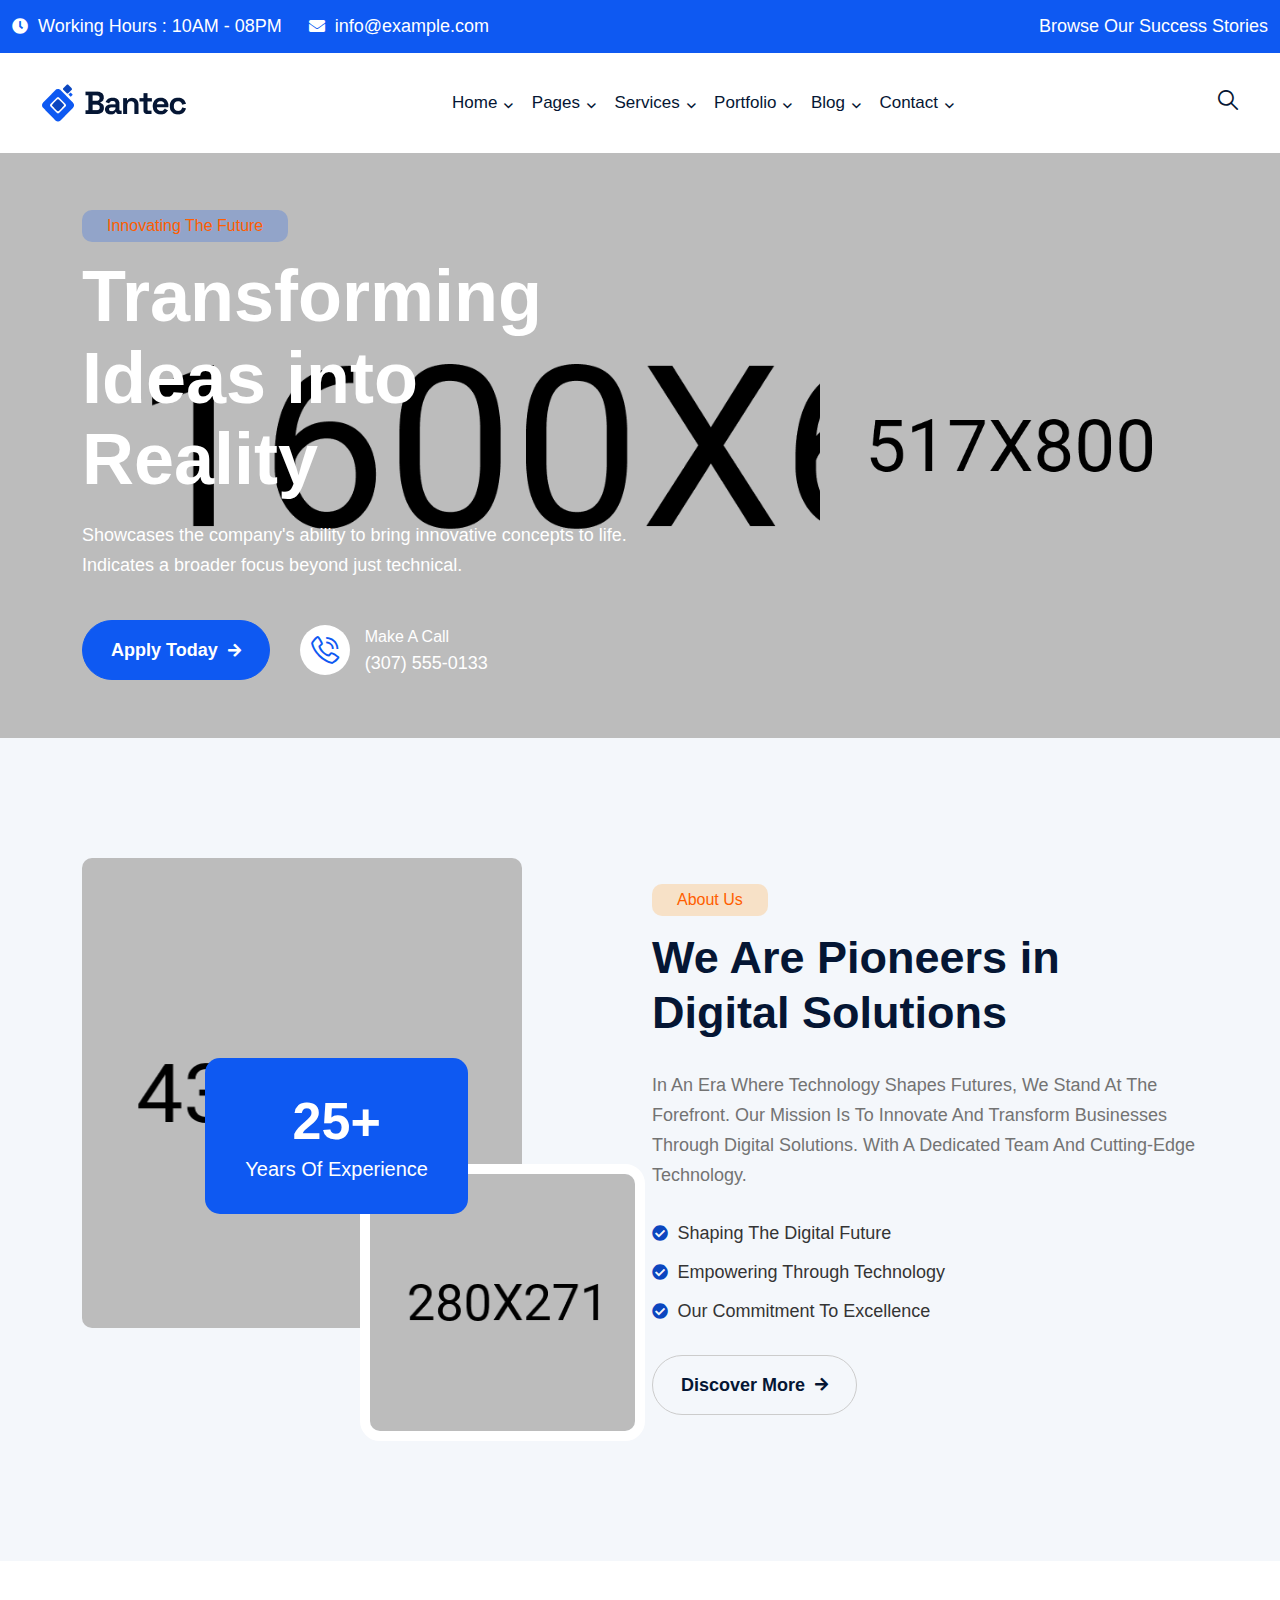
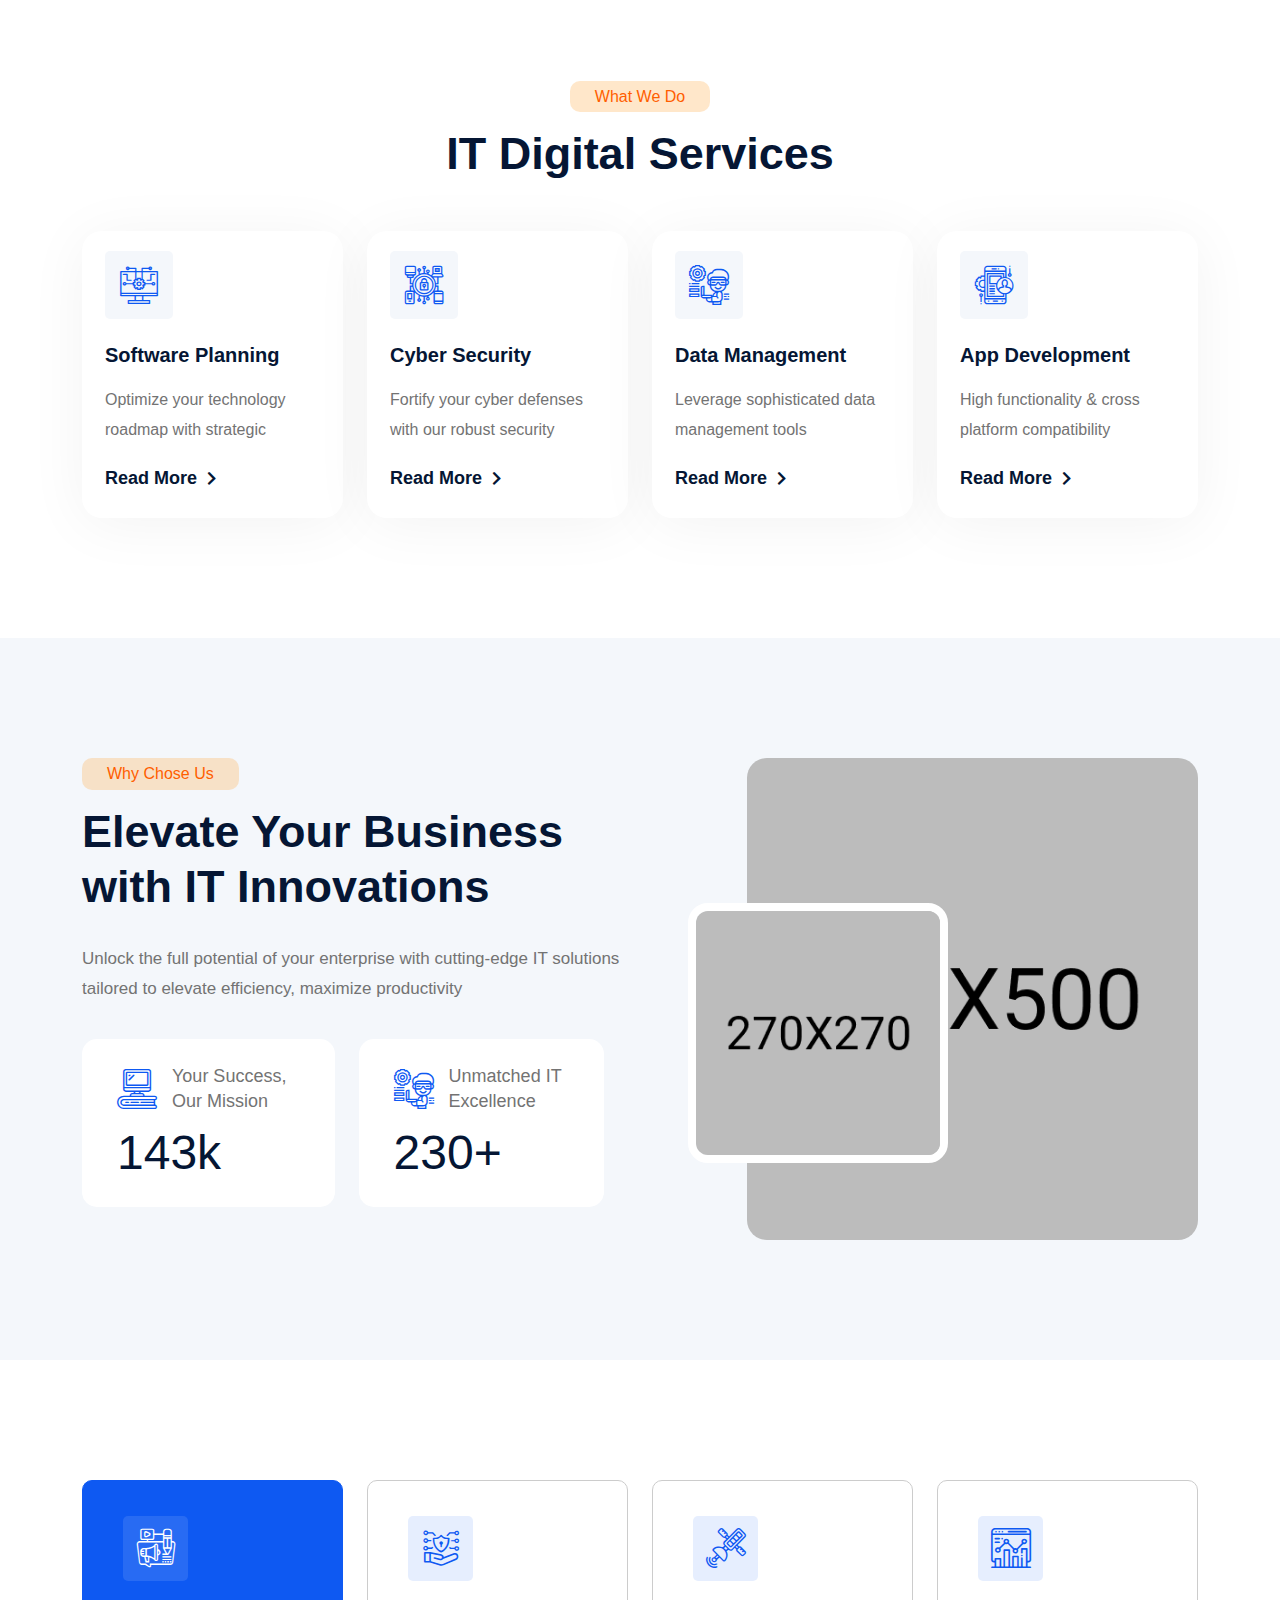
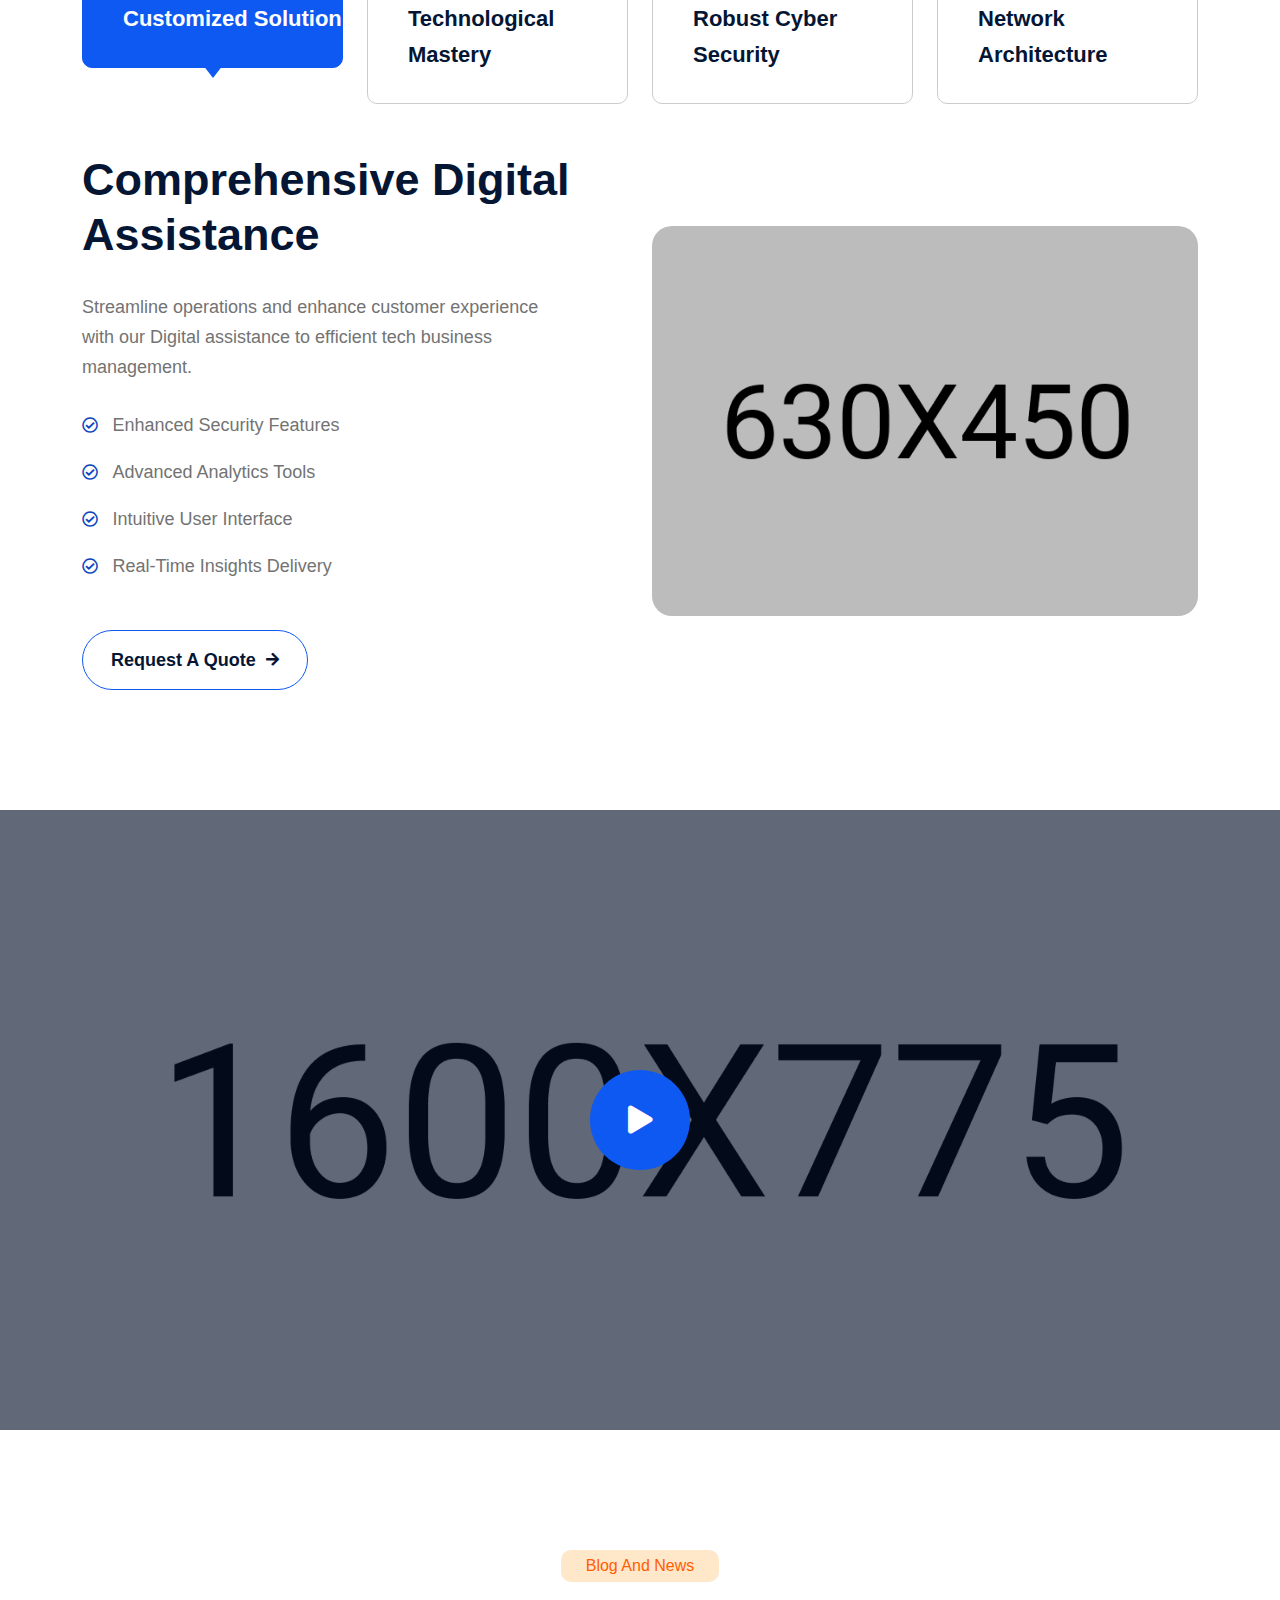
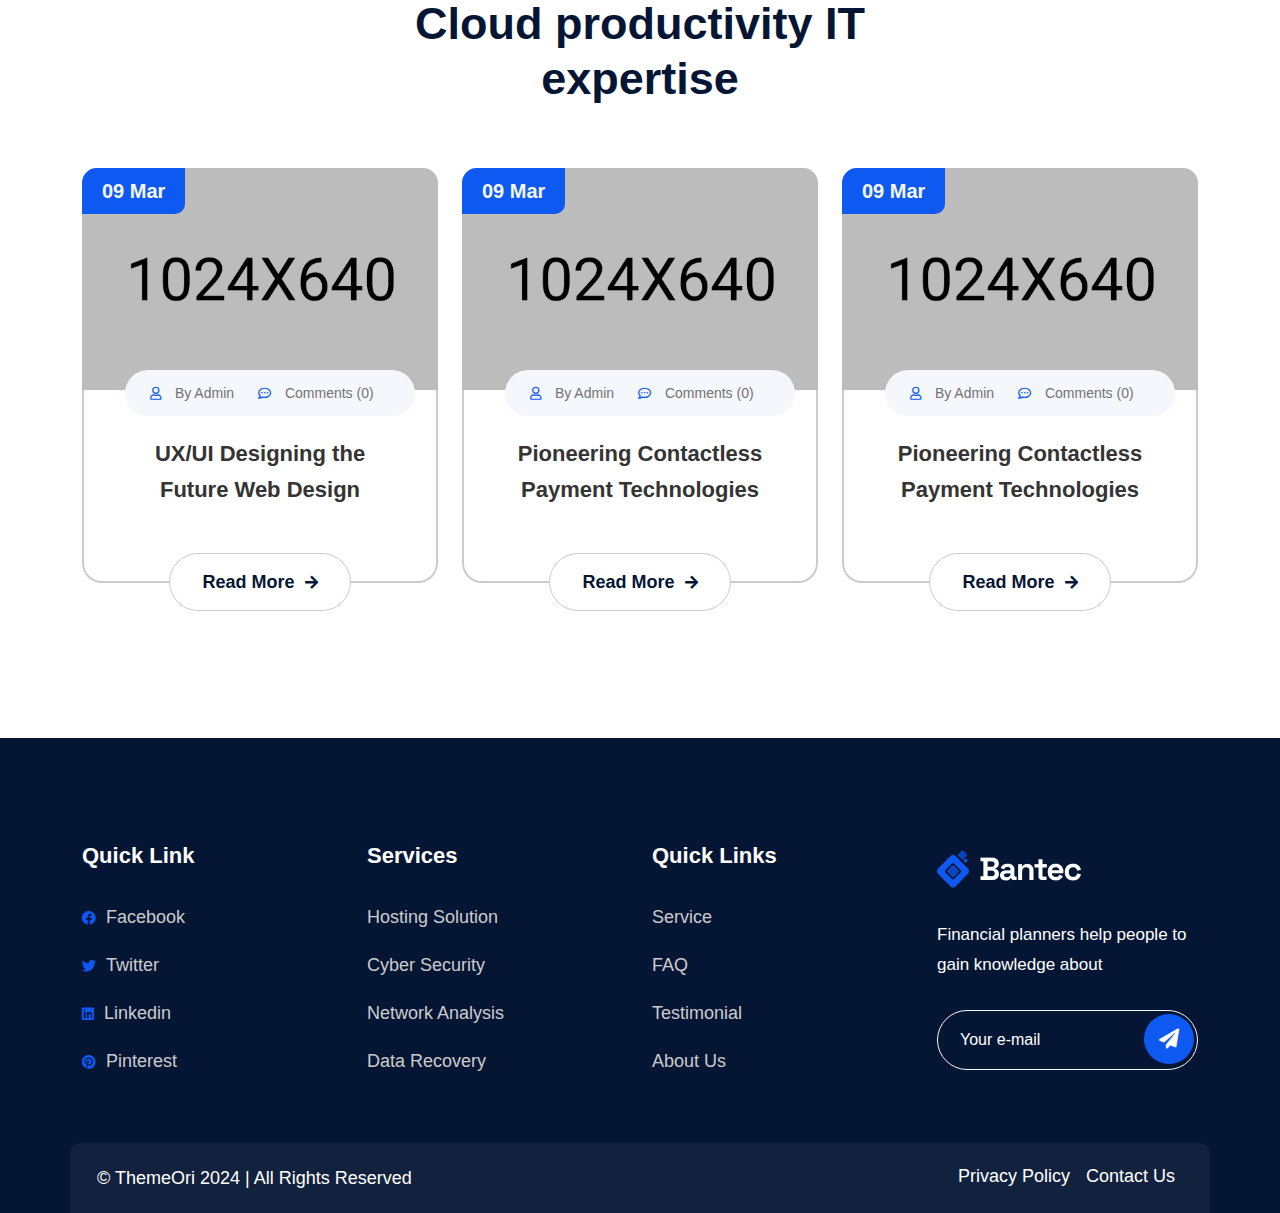
<file: index-four.html>
<!DOCTYPE html>
<html lang="en">

<head>
	<!-- Start Meta -->
	<meta charset="UTF-8">
	<meta http-equiv="X-UA-Compatible" content="IE=edge">
	<meta name="description" content="Bantec - IT Service & Technology HTML5 Template">
	<meta name="keywords" content="Creative, Digital, multipage, landing, freelancer template">
	<meta name="author" content="ThemeOri">
	<meta name="viewport" content="width=device-width, initial-scale=1">
	<!-- Title of Site -->
	<title>Bantec - IT Service & Technology HTML5 Template</title>
	<!-- Favicons -->
	<link rel="icon" type="image/png" href="assets/img/favicon-1.png">
	<!-- Bootstrap CSS -->
	<link rel="stylesheet" href="assets/css/bootstrap.min.css">
	<!-- Font Awesome CSS -->
	<link rel="stylesheet" href="assets/css/all.css">
	<!-- Flat Icon CSS -->
	<link rel="stylesheet" href="assets/webfonts/flat-icon/flaticon_bantec.css">
	<!-- Animate CSS -->
	<link rel="stylesheet" href="assets/css/animate.css">
	<!-- Swiper Bundle CSS -->
	<link rel="stylesheet" href="assets/css/swiper-bundle.min.css">
	<!-- Slick CSS -->
	<link rel="stylesheet" href="assets/css/slick.css">
	<!-- Magnific Popup CSS -->
	<link rel="stylesheet" href="assets/css/magnific-popup.css">
	<!-- Mean Menu CSS -->
	<link rel="stylesheet" href="assets/css/meanmenu.min.css">
	<!-- Custom CSS -->
	<link rel="stylesheet" href="assets/sass/style.css"> 
</head>

<body>
	<!-- Preloader Start -->
	 <div class="loader">
		 <span class="loader-container"></span>
	 </div>
	<!-- Preloader End -->
	<!-- Top Bar Start -->
	<div class="top__bar four">
		<div class="custom__container">
			<div class="row">
				<div class="col-xl-7 col-md-7">
					<div class="top__bar-left">
						<span>
							<i class="fas fa-clock"></i>
							Working Hours : 10AM - 08PM
						</span>
						<a href="mailto:info@example.com">
							<i class="fas fa-envelope"></i>
							info@example.com
						</a>
					</div>
				</div>
				<div class="col-xl-5 col-md-5">
					<div class="top__bar-right">
						<a href="#">
							Browse Our Success Stories
						</a>
					</div>
				</div>
			</div>
		</div>
	</div>
	<!-- Top Bar End -->

	<!-- Header Area Start -->
	<div class="header__area header__sticky four">
        <div class="custom__container">
            <div class="header__area-menubar">
                <div class="header__area-menubar-left">
                    <div class="header__area-menubar-left-logo">
                        <a href="index.html"><img class="dark-n" src="assets/img/logo-1.png" alt="image"></a>
                    </div>
                </div>
				<div class="header__area-menubar-center">
                    <div class="header__area-menubar-center-menu menu-responsive">						
						<ul id="mobilemenu">
                            <li class="menu-item-has-children">
								<a href="#">Home<i class="fas fa-angle-down"></i></a>
                                <ul class="sub-menu">
                                    <li><a href="index.html">Home 01</a></li>
                                    <li><a href="index-two.html">Home 02</a></li>								
                                    <li><a href="index-three.html">Home 03</a></li>								
                                    <li><a href="index-four.html">Home 04</a></li>								
                                    <li><a href="index-five.html">Home 05</a></li>								
                                </ul>
                            </li>                            
							<li class="menu-item-has-children"><a href="#">Pages <i class="fas fa-angle-down"></i></a>
                                <ul class="sub-menu">
									<li><a href="about.html">About Us</a></li>
                                    <li><a href="testimonial.html">Testimonials</a></li>									
                                    <li><a href="pricing-plan.html">Pricing Plan</a></li>								
                                    <li><a href="faq.html">Faq</a></li>								
                                    <li class="menu-item-has-children"><a href="#">Team<i class="fas fa-angle-right"></i></a>
										<ul class="sub-menu">
											<li><a href="team-one.html">Team 01</a></li>
											<li><a href="team-two.html">Team 02</a></li>
										</ul>
									</li>
                                    <li><a href="request-quote.html">Request Quote</a></li>
                                    <li><a href="404.html">404</a></li>
                                </ul>
                            </li>
							<li class="menu-item-has-children"><a href="#">Services <i class="fas fa-angle-down"></i></a>
								<ul class="sub-menu">
									<li><a href="service.html">Service 01</a></li>
									<li><a href="service-two.html">Service 02</a></li>								
									<li><a href="service-details.html">Service Details</a></li>						
								</ul>
							</li>
                            <li class="menu-item-has-children"><a href="#">Portfolio <i class="fas fa-angle-down"></i></a>
                                <ul class="sub-menu">
									<li><a href="portfolio-slider.html">Slider Style</a></li>
									<li><a href="portfolio-column-two.html">Column 2</a></li>
									<li><a href="portfolio-column-three.html">Column 3</a></li>
									<li><a href="project-details.html">Details</a></li>
                                </ul>
                            </li>
							<li class="menu-item-has-children"><a href="#">Blog <i class="fas fa-angle-down"></i></a>
                                <ul class="sub-menu">
									<li class="menu-item-has-children"><a href="#">Blog Grid<i class="fas fa-angle-right"></i></a>
										<ul class="sub-menu">
											<li><a href="blog-grid-two.html">2 Columns</a></li>
											<li><a href="blog-grid-three.html">3 Columns</a></li>
										</ul>
									</li>
									<li><a href="blog-standard.html">Blog Standard</a></li>
									<li><a href="blog-details.html">Blog Details</a></li>
                                </ul>
                            </li>
                            <li class="menu-item-has-children"><a href="#">Contact<i class="fas fa-angle-down"></i></a>
                                <ul class="sub-menu">
									<li><a href="contact.html">Contact Style 1</a></li>
									<li><a href="contact-two.html">Contact Style 2</a></li>
                                </ul>
                            </li>
                        </ul>
                    </div>
				</div>
                <div class="header__area-menubar-right">
                    <div class="header__area-menubar-right-box">
						<div class="header__area-menubar-right-box-btn">
							<a class="btn-two" href="request-quote.html">Request A Quote</a>
						</div>
                        <div class="header__area-menubar-right-box-search">
							<div class="search">	
								<span class="header__area-menubar-right-box-search-icon open"><i class="flaticon-loupe"></i></span>
							</div>
							<div class="header__area-menubar-right-box-search-box">
								<form>
									<input type="search" placeholder="Search Here.....">
									<button type="submit"><i class="flaticon-loupe"></i>
									</button>
								</form> <span class="header__area-menubar-right-box-search-box-icon"><i class="fal fa-times"></i></span>
							</div>
						</div>
                    </div>
					<div class="responsive-menu"></div>
                </div>
            </div>
        </div>
    </div>    
	<!-- Header Area End -->	

	<!-- Banner Area Start -->
	<div class="banner__four" style="background-image: url(assets/img/banner/banner-four-bg.png);"> 
		<div class="container">
			<div class="row align-items-center gy-4 justify-content-center">
				<div class="col-xl-6 col-lg-6">
					<div class="banner__four-content">
						<span class="subtitle-two">Innovating The Future</span>
						<h2>Transforming Ideas into Reality</h2>
						<p>Showcases the company's ability to bring innovative concepts to life. Indicates a broader focus beyond just technical.</p>
						<div class="banner__four-content-bottom">
							<a href="contact.html" class="btn-two">Apply Today
								<i class="fas fa-arrow-right"></i>
							</a>
							<div class="banner__four-content-call">
								<i class="flaticon-telephone-call"></i>
								<div class="banner__four-content-call-right">
									<span>Make a call</span>
									<a href="tel:(307)%20555-0133">(307) 555-0133</a>
								</div>
							</div>
						</div>
					</div>
				</div>
				<div class="col-xl-5 offset-xl-1 col-lg-6 col-md-9">
					<div class="banner__four-image">
						<div class="banner__four-image-wrapper">
							<img src="assets/img/banner/banner-four.png" alt="image">
						</div>
					</div>
				</div>
			</div>
		</div>
	</div>
	<!-- Banner Area End -->	

	<!-- About Area Start -->
	<div class="about__four section-padding">
		<div class="container">
			<div class="row align-items-center flex-wrap-reverse gy-4">
				<div class="col-xl-6 col-lg-8">
					<div class="about__four-image">
						<div class="experience-bar animate-y-axis-slider">
							<div class="experience-bar-right">
								<div class="experience-bar-counter">
									<h4 class="counter">25</h4>
									<span>+</span>
								</div>
								<span>Years Of Experience</span>
							</div>
						</div>
						<div class="about__four-image-wrapper">
							<img src="assets/img/about/about-four-1.png" alt="" class="image-1">
							<img src="assets/img/about/about-four-2.png" alt="" class="image-2">
						</div>
					</div>
				</div>
				<div class="col-xl-6 col-lg-7 col-md-9">
					<div class="about__four-content">
						<span class="subtitle-one">About us</span>
						<h2>We Are Pioneers in Digital Solutions</h2>
						<p>In an era where technology shapes futures, we stand at the forefront. Our mission is to innovate and transform businesses through digital solutions. With a dedicated team and cutting-edge technology.</p>
						<div class="about__four-content-service">
							<div class="service">
								<i class="fas fa-check-circle"></i>
								<span>Shaping the Digital Future</span>
							</div>
							<div class="service">
								<i class="fas fa-check-circle"></i>
								<span>Empowering Through Technology</span>
							</div>
							<div class="service">
								<i class="fas fa-check-circle"></i>
								<span>Our Commitment to Excellence</span>
							</div>
						</div>
						<a href="about.html" class="btn-one">Discover More
							<i class="fas fa-arrow-right"></i>
						</a>
					</div>
				</div>
			</div>
		</div>
	</div>
	<!-- About Area End -->

	<!-- Services Four Area Start -->
	<div class="services__four section-padding">
		<div class="container">
			<div class="row justify-content-center text-center mb-50">
				<div class="col-xl-6 col-lg-7 col-md-9">
					<span class="subtitle-one">What We Do</span>
					<h2>IT Digital Services</h2>
				</div>
			</div>
			<div class="row gy-4 justify-content-center">
				<div class="col-xl-3 col-lg-4 col-md-6">
					<div class="services__four-single-service">
						<div class="services__four-single-service-icon">
                            <i class="flaticon-software-development"></i>
						</div>
						<div class="services__four-single-service-content">
							<h4>Software Planning</h4>
							<p>Optimize your technology roadmap with strategic</p>
							<a href="service-details.html" class="btn-three">read more
								<i class="fas fa-chevron-right"></i>
							</a>
						</div>
					</div>
				</div>
				<div class="col-xl-3 col-lg-4 col-md-6">
					<div class="services__four-single-service">
						<div class="services__four-single-service-icon">
                            <i class="flaticon-cyber-security"></i>
						</div>
						<div class="services__four-single-service-content">
							<h4>Cyber Security</h4>
							<p>Fortify your cyber defenses with our robust security</p>
							<a href="service-details.html" class="btn-three">read more
								<i class="fas fa-chevron-right"></i>
							</a>
						</div>
					</div>
				</div>
				<div class="col-xl-3 col-lg-4 col-md-6">
					<div class="services__four-single-service">
						<div class="services__four-single-service-icon">
                            <i class="flaticon-data-scientist"></i>
						</div>
						<div class="services__four-single-service-content">
							<h4>Data Management</h4>
							<p>Leverage sophisticated data management tools</p>
							<a href="service-details.html" class="btn-three">read more
								<i class="fas fa-chevron-right"></i>
							</a>
						</div>
					</div>
				</div>
				<div class="col-xl-3 col-lg-4 col-md-6">
					<div class="services__four-single-service">
						<div class="services__four-single-service-icon">
                            <i class="flaticon-mobile-app"></i>
						</div>
						<div class="services__four-single-service-content">
							<h4>App Development</h4>
							<p>High functionality & cross platform compatibility</p>
							<a href="service-details.html" class="btn-three">read more
								<i class="fas fa-chevron-right"></i>
							</a>
						</div>    
					</div>
				</div>
			</div>
		</div>
	</div>
	<!-- Services Four Area End -->

	<!-- Why Choose us Area Start -->
	<div class="why-choose-us__three section-padding">
		<div class="container">
			<div class="row gy-4">
				<div class="col-xl-6 col-lg-6 col-md-10">
					<div class="why-choose-us__three-left">
						<div class="why-choose-us__three-title">
							<span class="subtitle-one">Why Chose Us</span>
							<h2>Elevate Your Business with IT Innovations</h2>
							<p>Unlock the full potential of your enterprise with cutting-edge IT solutions tailored to elevate efficiency, maximize productivity</p>
						</div>
						<div class="why-choose-us__three-bottom">
							<div class="why-choose-us__three-bottom-card">
								<div class="why-choose-us__three-bottom-card-content">
									<i class="flaticon-web-research"></i>
									<h4>Your Success, Our Mission</h4>
								</div>
								<div class="why-choose-us__three-bottom-card-counter">
									<h4 class="counter">143</h4>
									<h4>k</h4>
								</div>
							</div>
							<div class="why-choose-us__three-bottom-card">
								<div class="why-choose-us__three-bottom-card-content">
									<i class="flaticon-data-scientist"></i>
									<h4>Unmatched IT Excellence</h4>
								</div>
								<div class="why-choose-us__three-bottom-card-counter">
									<h4 class="counter">230</h4>
									<h4>+</h4>
								</div>
							</div>
						</div>
					</div>
				</div>
				<div class="col-xl-5 offset-xl-1 col-lg-6 col-md-10">
					<div class="why-choose-us__three-image">
						<img src="assets/img/why-choose-us/why-choose-2.png" alt="" class="why-choose-us__three-floating-image animate-y-axis-slider">
						<img src="assets/img/why-choose-us/why-choose.png" alt="image">
					</div>
				</div>
			</div>
		</div>
	</div>
	<!-- Why choose us Area End -->

	<!-- Skill two Area Start -->
	<div class="skill__two section-padding">
		<div class="container">
			<ul class="row nav mb-5 gy-4 justify-content-center">
				<li class="nav-item col-xl-3 col-lg-3 col-md-4 col-sm-6">
				  <div class="skill__two-tab nav-link active" id="topic-1-tab" data-bs-toggle="pill" data-bs-target="#topic-1" role="button" aria-controls="topic-1">
						<span class="skill__two-tab-icon">
							<i class="flaticon-content-marketing"></i>
						</span>
						<span>Customized Solution</span>
				  </div>
				</li>
				<li class="nav-item col-xl-3 col-lg-3 col-md-4 col-sm-6">
				    <div class="skill__two-tab nav-link" id="topic-2-tab" data-bs-toggle="pill" data-bs-target="#topic-2" role="button" aria-controls="topic-2">
						<span class="skill__two-tab-icon">
							<i class="flaticon-it-service"></i>
						</span>
						<span>Technological Mastery</span>
					</div>
				</li>
				<li class="nav-item col-xl-3 col-lg-3 col-md-4 col-sm-6">
				  <div class="skill__two-tab nav-link" id="topic-3-tab" data-bs-toggle="pill" data-bs-target="#topic-3" role="button" aria-controls="topic-3">
						<span class="skill__two-tab-icon">
							<i class="flaticon-satellite-signal"></i>
						</span>
						<span>Robust Cyber Security</span>
					</div>
				</li>
				<li class="nav-item col-xl-3 col-lg-3 col-md-4 col-sm-6">
				  <div class="skill__two-tab nav-link" id="topic-4-tab" data-bs-toggle="pill" data-bs-target="#topic-4" role="button" aria-controls="topic-4">
						<div class="skill__two-tab-icon">
							<i class="flaticon-analytics"></i>
						</div>
						<span>Network Architecture</span>
					</div>
				</li>
			</ul>
			<div class="skill__two-tab-details tab-content">
				<div class="row align-items-center flex-wrap-reverse gy-4 tab-pane fade show active" role="tabpanel" id="topic-1" aria-labelledby="topic-1-tab">
					<div class="col-xl-6 col-lg-7 col-md-9">
						<div class="skill__two-tab-details-content">
							<h2>Comprehensive Digital Assistance</h2>
							<p>Streamline operations and enhance customer experience with our Digital assistance to efficient tech business management.</p>
							<div class="skill__two-tab-details-content-service">
								<div class="skill__two-tab-details-content-service-left">
									<div class="service">
										<i class="far fa-check-circle"></i>
										<span>Enhanced Security Features</span>
									</div>
									<div class="service">
										<i class="far fa-check-circle"></i>
										<span>Advanced Analytics Tools</span>
									</div>
								</div>
								<div class="skill__two-tab-details-content-service-right">
									<div class="service">
										<i class="far fa-check-circle"></i>
										<span>Intuitive User Interface</span>
									</div>
									<div class="service">
										<i class="far fa-check-circle"></i>
										<span>Real-Time Insights Delivery</span>
									</div>
								</div>
							</div>
							<a href="request-quote.html" class="btn-one">Request A Quote
								<i class="fas fa-arrow-right"></i>
							</a>
						</div>
					</div>
					<div class="col-xl-6 col-lg-8">
						<div class="skill__two-tab-details-image">
							<div class="skill__two-tab-details-image-wrapper">
								<img src="assets/img/skill/skill-two.png" alt="" class="image-1">
							</div>
						</div>
					</div>
				</div>
				<div class="row align-items-center flex-wrap-reverse gy-4 tab-pane fade" role="tabpanel" id="topic-2" aria-labelledby="topic-2-tab">
					<div class="col-xl-6 col-lg-7 col-md-9">
						<div class="skill__two-tab-details-content">
							<h2>Comprehensive Digital Assistance</h2>
							<p>Streamline operations and enhance customer experience with our Digital assistance to efficient tech business management.</p>
							<div class="skill__two-tab-details-content-service">
								<div class="skill__two-tab-details-content-service-left">
									<div class="service">
										<i class="far fa-check-circle"></i>
										<span>Enhanced Security Features</span>
									</div>
									<div class="service">
										<i class="far fa-check-circle"></i>
										<span>Advanced Analytics Tools</span>
									</div>
								</div>
								<div class="skill__two-tab-details-content-service-right">
									<div class="service">
										<i class="far fa-check-circle"></i>
										<span>Intuitive User Interface</span>
									</div>
									<div class="service">
										<i class="far fa-check-circle"></i>
										<span>Real-Time Insights Delivery</span>
									</div>
								</div>
							</div>
							<a href="request-quote.html" class="btn-one">Request A Quote
								<i class="fas fa-arrow-right"></i>
							</a>
						</div>
					</div>
					<div class="col-xl-6 col-lg-8">
						<div class="skill__two-tab-details-image">
							<div class="skill__two-tab-details-image-wrapper">
								<img src="assets/img/skill/skill-two.png" alt="" class="image-1">
							</div>
						</div>
					</div>
				</div>
				<div class="row align-items-center flex-wrap-reverse gy-4 tab-pane fade" role="tabpanel" id="topic-3" aria-labelledby="topic-3-tab">
					<div class="col-xl-6 col-lg-7 col-md-9">
						<div class="skill__two-tab-details-content">
							<h2>Comprehensive Digital Assistance</h2>
							<p>Streamline operations and enhance customer experience with our Digital assistance to efficient tech business management.</p>
							<div class="skill__two-tab-details-content-service">
								<div class="skill__two-tab-details-content-service-left">
									<div class="service">
										<i class="far fa-check-circle"></i>
										<span>Enhanced Security Features</span>
									</div>
									<div class="service">
										<i class="far fa-check-circle"></i>
										<span>Advanced Analytics Tools</span>
									</div>
								</div>
								<div class="skill__two-tab-details-content-service-right">
									<div class="service">
										<i class="far fa-check-circle"></i>
										<span>Intuitive User Interface</span>
									</div>
									<div class="service">
										<i class="far fa-check-circle"></i>
										<span>Real-Time Insights Delivery</span>
									</div>
								</div>
							</div>
							<a href="request-quote.html" class="btn-one">Request A Quote
								<i class="fas fa-arrow-right"></i>
							</a>
						</div>
					</div>
					<div class="col-xl-6 col-lg-8">
						<div class="skill__two-tab-details-image">
							<div class="skill__two-tab-details-image-wrapper">
								<img src="assets/img/skill/skill-two.png" alt="" class="image-1">
							</div>
						</div>
					</div>
				</div>
				<div class="row align-items-center flex-wrap-reverse gy-4 tab-pane fade" role="tabpanel" id="topic-4" aria-labelledby="topic-4-tab">
					<div class="col-xl-6 col-lg-7 col-md-9">
						<div class="skill__two-tab-details-content">
							<h2>Comprehensive Digital Assistance</h2>
							<p>Streamline operations and enhance customer experience with our Digital assistance to efficient tech business management.</p>
							<div class="skill__two-tab-details-content-service">
								<div class="skill__two-tab-details-content-service-left">
									<div class="service">
										<i class="far fa-check-circle"></i>
										<span>Enhanced Security Features</span>
									</div>
									<div class="service">
										<i class="far fa-check-circle"></i>
										<span>Advanced Analytics Tools</span>
									</div>
								</div>
								<div class="skill__two-tab-details-content-service-right">
									<div class="service">
										<i class="far fa-check-circle"></i>
										<span>Intuitive User Interface</span>
									</div>
									<div class="service">
										<i class="far fa-check-circle"></i>
										<span>Real-Time Insights Delivery</span>
									</div>
								</div>
							</div>
							<a href="request-quote.html" class="btn-one">Request A Quote
								<i class="fas fa-arrow-right"></i>
							</a>
						</div>
					</div>
					<div class="col-xl-6 col-lg-8">
						<div class="skill__two-tab-details-image">
							<div class="skill__two-tab-details-image-wrapper">
								<img src="assets/img/skill/skill-two.png" alt="" class="image-1">
							</div>
						</div>
					</div>
				</div>
			</div>
		</div>
	</div>
	<!-- Skill two Area End -->

	<!-- Video Area Start -->

	<div class="video__one">
		<a class="video-play-btn">
			<i class="fas fa-play"></i>
		</a>
	</div>

	<!-- Video Area End -->

	<!-- Blog Area Start -->
	<div class="blog__four section-padding">
		<div class="container">
			<div class="row justify-content-center text-center">
				<div class="col-xl-6 col-lg-6 col-md-8 col-sm-9">
					<div class="blog__four-title">
						<span class="subtitle-one">Blog And news</span>
						<h2>Cloud productivity IT expertise</h2>
					</div>
				</div>
			</div>
			<div class="row gy-4">
				<div class="col-xl-4 col-lg-6">
					<div class="blog__four-single-blog">
						<div class="blog__four-single-blog-img">
							<span class="blog__four-single-blog-date">09 Mar</span>
							<img src="assets/img/blog/blog-1.png" alt="image">
						</div>
						<div class="blog__four-single-blog-content">
							<div class="blog__four-single-blog-content-top">
								<span>
									<i class="far fa-user"></i>
									by Admin
								</span>
								<span>
									<i class="far fa-comment-dots"></i>
									Comments (0)
								</span>
							</div>
							<a href="blog-details.html" class="blog__four-single-blog-content-title">UX/UI Designing the Future Web Design</a>
							<a href="blog-details.html" class="btn-one">Read more
								<i class="fas fa-arrow-right"></i>
							</a>
						</div>
					</div>
				</div>
				<div class="col-xl-4 col-lg-6">
					<div class="blog__four-single-blog">
						<div class="blog__four-single-blog-img">
							<span class="blog__four-single-blog-date">09 Mar</span>
							<img src="assets/img/blog/blog-2.png" alt="image">
						</div>
						<div class="blog__four-single-blog-content">
							<div class="blog__four-single-blog-content-top">
								<span>
									<i class="far fa-user"></i>
									by Admin
								</span>
								<span>
									<i class="far fa-comment-dots"></i>
									Comments (0)
								</span>
							</div>
							<a href="blog-details.html" class="blog__four-single-blog-content-title">Pioneering Contactless Payment Technologies</a>
							<a href="blog-details.html" class="btn-one">Read more
								<i class="fas fa-arrow-right"></i>
							</a>
						</div>
					</div>
				</div>
				<div class="col-xl-4 col-lg-6">
					<div class="blog__four-single-blog">
						<div class="blog__four-single-blog-img">
							<span class="blog__four-single-blog-date">09 Mar</span>
							<img src="assets/img/blog/blog-3.png" alt="image">
						</div>
						<div class="blog__four-single-blog-content">
							<div class="blog__four-single-blog-content-top">
								<span>
									<i class="far fa-user"></i>
									by Admin
								</span>
								<span>
									<i class="far fa-comment-dots"></i>
									Comments (0)
								</span>
							</div>
							<a href="blog-details.html" class="blog__four-single-blog-content-title">Pioneering Contactless Payment Technologies</a>
							<a href="blog-details.html" class="btn-one">Read more
								<i class="fas fa-arrow-right"></i>
							</a>
						</div>
					</div>
				</div>
			</div>
		</div>
	</div>
	<!-- Blog Area End -->

	
	<!-- Footer Two Area Start -->
	<div class="footer__four">
		<div class="container">
			<div class="row gy-4 justify-content-between">
				<div class="col-xl-3 col-lg-4 col-md-6 col-sm-6">
					<div class="footer__four-widget">
						<h4>Quick Link</h4>
						<div class="footer__four-widget-solution">
							<ul>
								<li><a href="services-right-sidebar.html"><i class="fab fa-facebook"></i>Facebook</a></li>
								<li><a href="services-right-sidebar.html"><i class="fab fa-twitter"></i>Twitter</a></li>
								<li><a href="services-right-sidebar.html"><i class="fab fa-linkedin"></i>Linkedin</a></li>
								<li><a href="services-right-sidebar.html"><i class="fab fa-pinterest"></i>Pinterest</a></li>
							</ul>
						</div>
					</div>
				</div>
				<div class="col-xl-3 col-lg-4 col-md-6 col-sm-6">
					<div class="footer__four-widget">
						<h4>Services</h4>
						<div class="footer__four-widget-solution">
							<ul>
								<li><a href="services-right-sidebar.html">Hosting Solution</a></li>
								<li><a href="services-right-sidebar.html">Cyber Security</a></li>
								<li><a href="services-right-sidebar.html">Network Analysis</a></li>
								<li><a href="services-right-sidebar.html">Data Recovery</a></li>
							</ul>
						</div>
					</div>
				</div>
				<div class="col-xl-3 col-lg-4 col-md-6 col-sm-6">
					<div class="footer__four-widget">
						<h4>Quick Links</h4>
						<div class="footer__four-widget-solution">
							<ul>
								<li><a href="services-right-sidebar.html">Service</a></li>
								<li><a href="services-right-sidebar.html">FAQ</a></li>
								<li><a href="services-right-sidebar.html">Testimonial</a></li>
								<li><a href="services-right-sidebar.html">About Us</a></li>
							</ul>
						</div>
					</div>
				</div>
				<div class="col-xl-3 col-md-6 col-sm-7 xl-mb-30">
					<div class="footer__four-widget">
						<div class="footer__four-widget-about">
							<a href="#"><img src="assets/img/logo-2.png" alt="image"></a>
							<p>Financial planners help people to gain knowledge about</p>
							<form action="#">
								<input type="text" name="email" placeholder="Your e-mail" required="">
								<button type="submit"><i class="fas fa-paper-plane"></i></button>
							 </form>
						</div>
					</div>
				</div>
			</div>
		</div>
		<div class="copyright__one">
			<div class="container">
				<div class="row justify-content-between copyright__one-container-area">
					<div class="col-xl-5 col-lg-6"> 
						<div class="copyright__one-left">
							<p>© ThemeOri  2024 | All Rights Reserved</p>
						</div>
					</div>
					<div class="col-xl-5 col-lg-6">
						<div class="copyright__one-right">
							<a href="about.html">Privacy Policy</a>
							<a href="contact.html">Contact Us</a>
						</div>
					</div>
				</div>
			</div>
		</div>
	</div>
	<!-- Footer Two Area End -->


	<!-- Scroll Btn Start -->
	<div class="scroll-up">
		<svg class="scroll-circle svg-content" width="100%" height="100%" viewBox="-1 -1 102 102"><path d="M50,1 a49,49 0 0,1 0,98 a49,49 0 0,1 0,-98" /> </svg>
	</div>
	<!-- Scroll Btn End -->
	<!-- Main JS -->
	<script src="assets/js/jquery-3.6.0.min.js"></script>
	<!-- Bootstrap JS -->
	<script src="assets/js/bootstrap.min.js"></script>
	<!-- Counter Up JS -->
	<script src="assets/js/jquery.counterup.min.js"></script>
	<!-- Popper JS -->
	<script src="assets/js/popper.min.js"></script>
	<!-- Progressbar JS -->
	<script src="assets/js/progressbar.min.js"></script>
	<!-- Magnific Popup JS -->
	<script src="assets/js/jquery.magnific-popup.min.js"></script>
	<!-- Swiper Bundle JS -->
	<script src="assets/js/swiper-bundle.min.js"></script>
	<!-- Slick JS -->
	<script src="assets/js/slick.min.js"></script>
    <!-- Isotope JS -->
	<script src="assets/js/isotope.pkgd.min.js"></script>
	<!-- Waypoints JS -->
	<script src="assets/js/jquery.waypoints.min.js"></script>
	<!-- Mean Menu JS -->
	<script src="assets/js/jquery.meanmenu.min.js"></script>
	<!-- Custom JS -->
	<script src="assets/js/custom.js"></script>
</body>
</html>
</file>
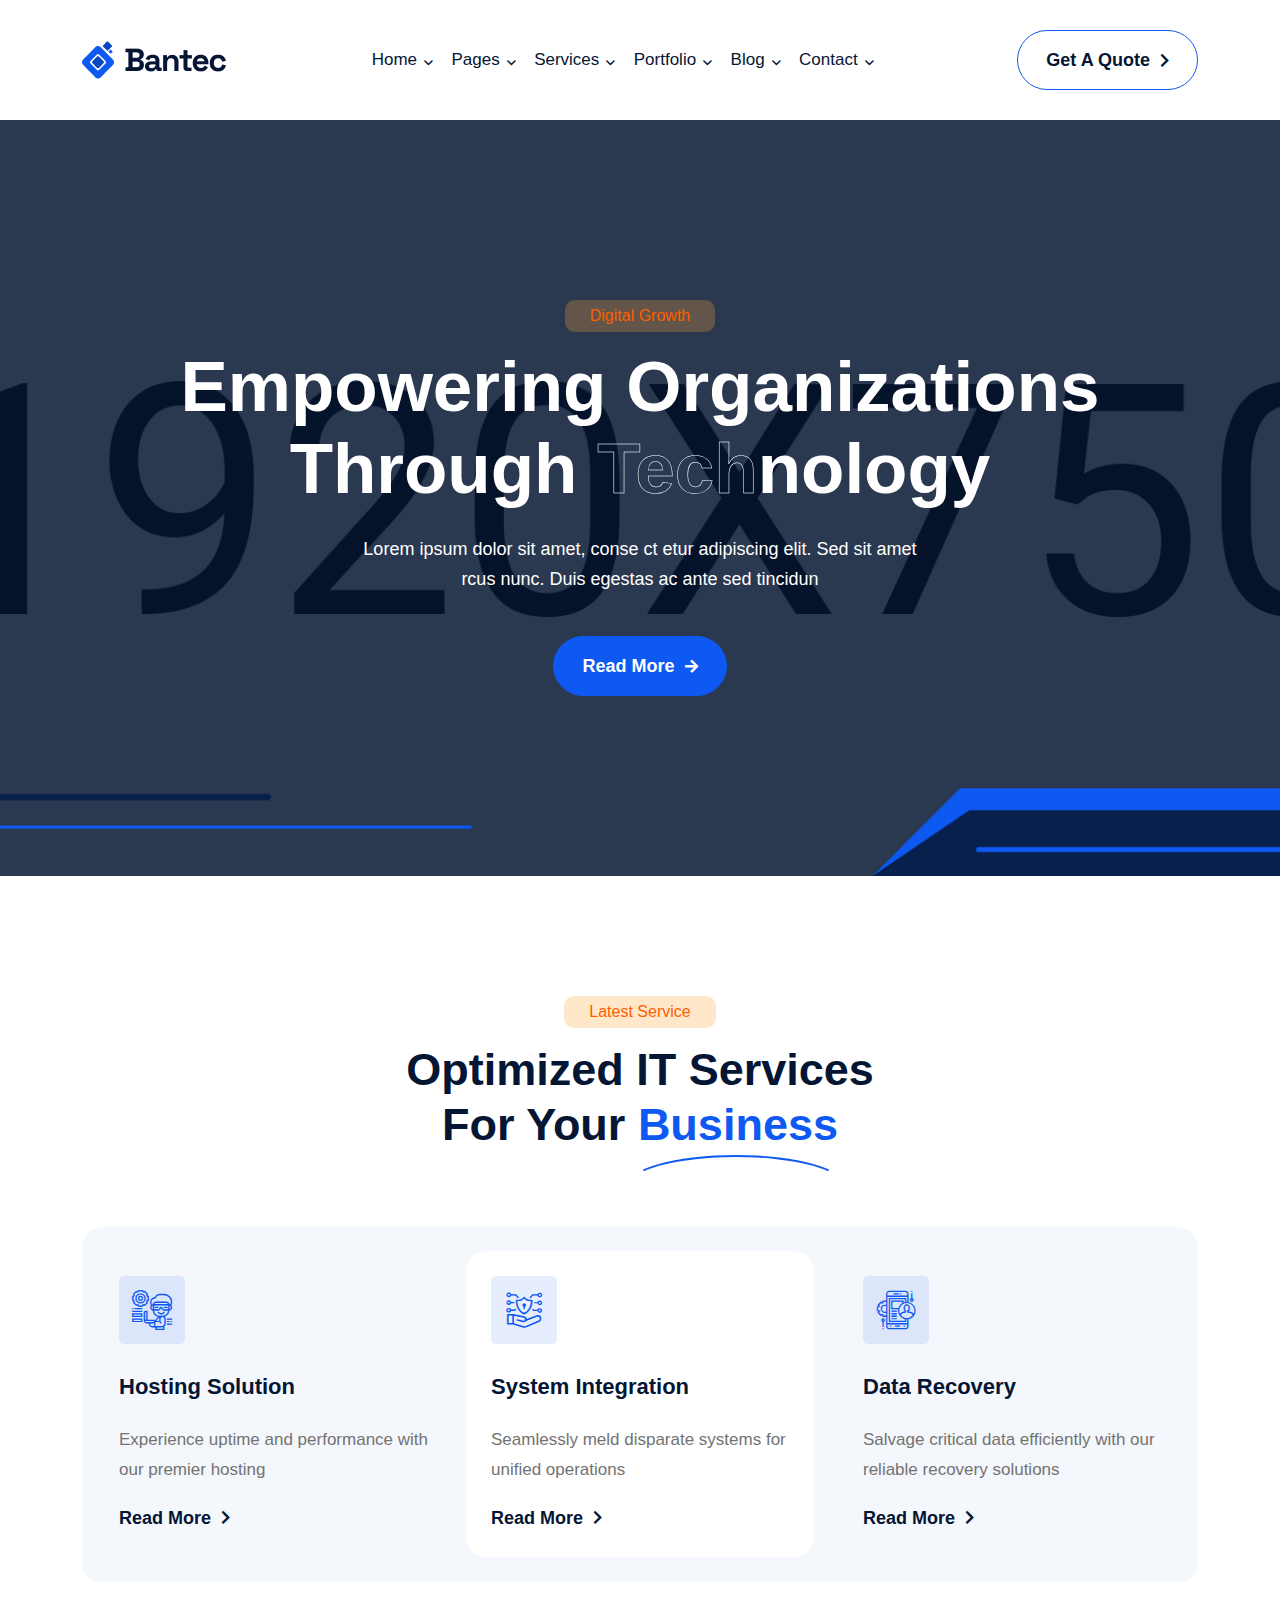
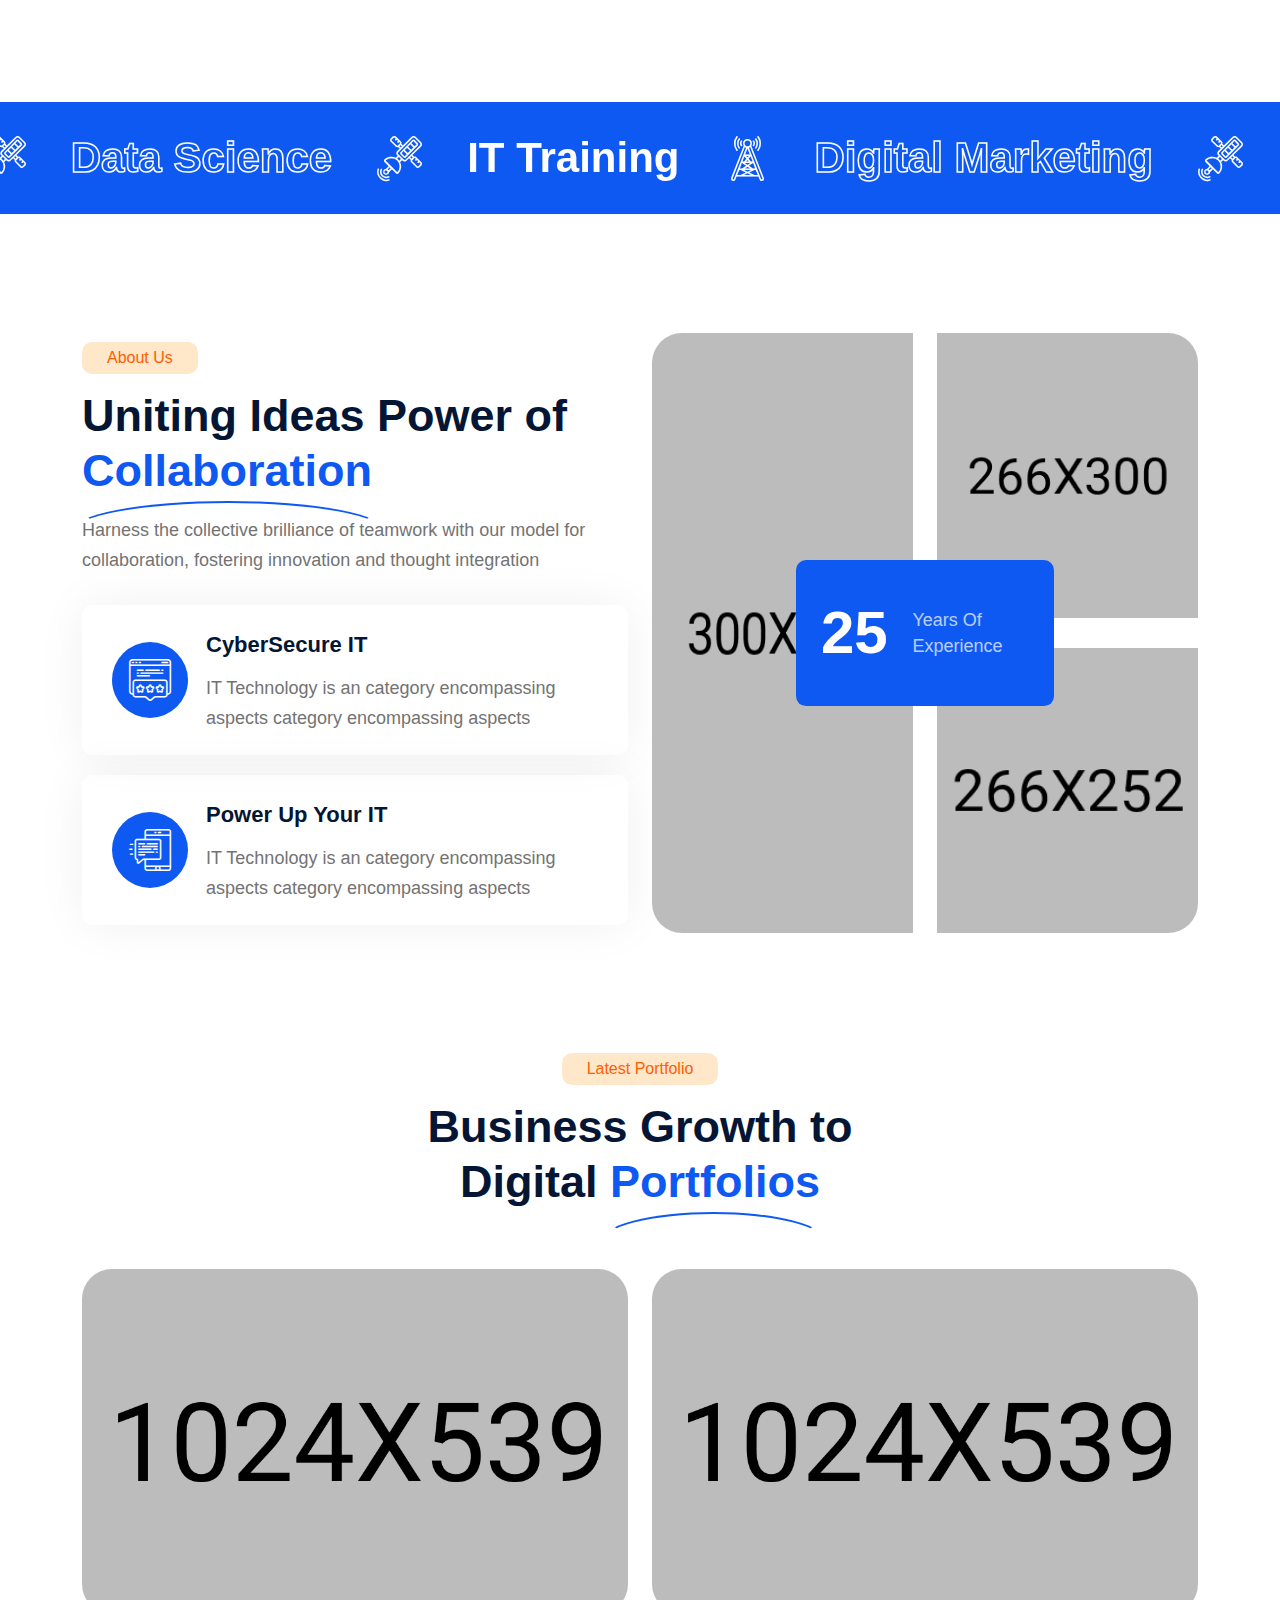
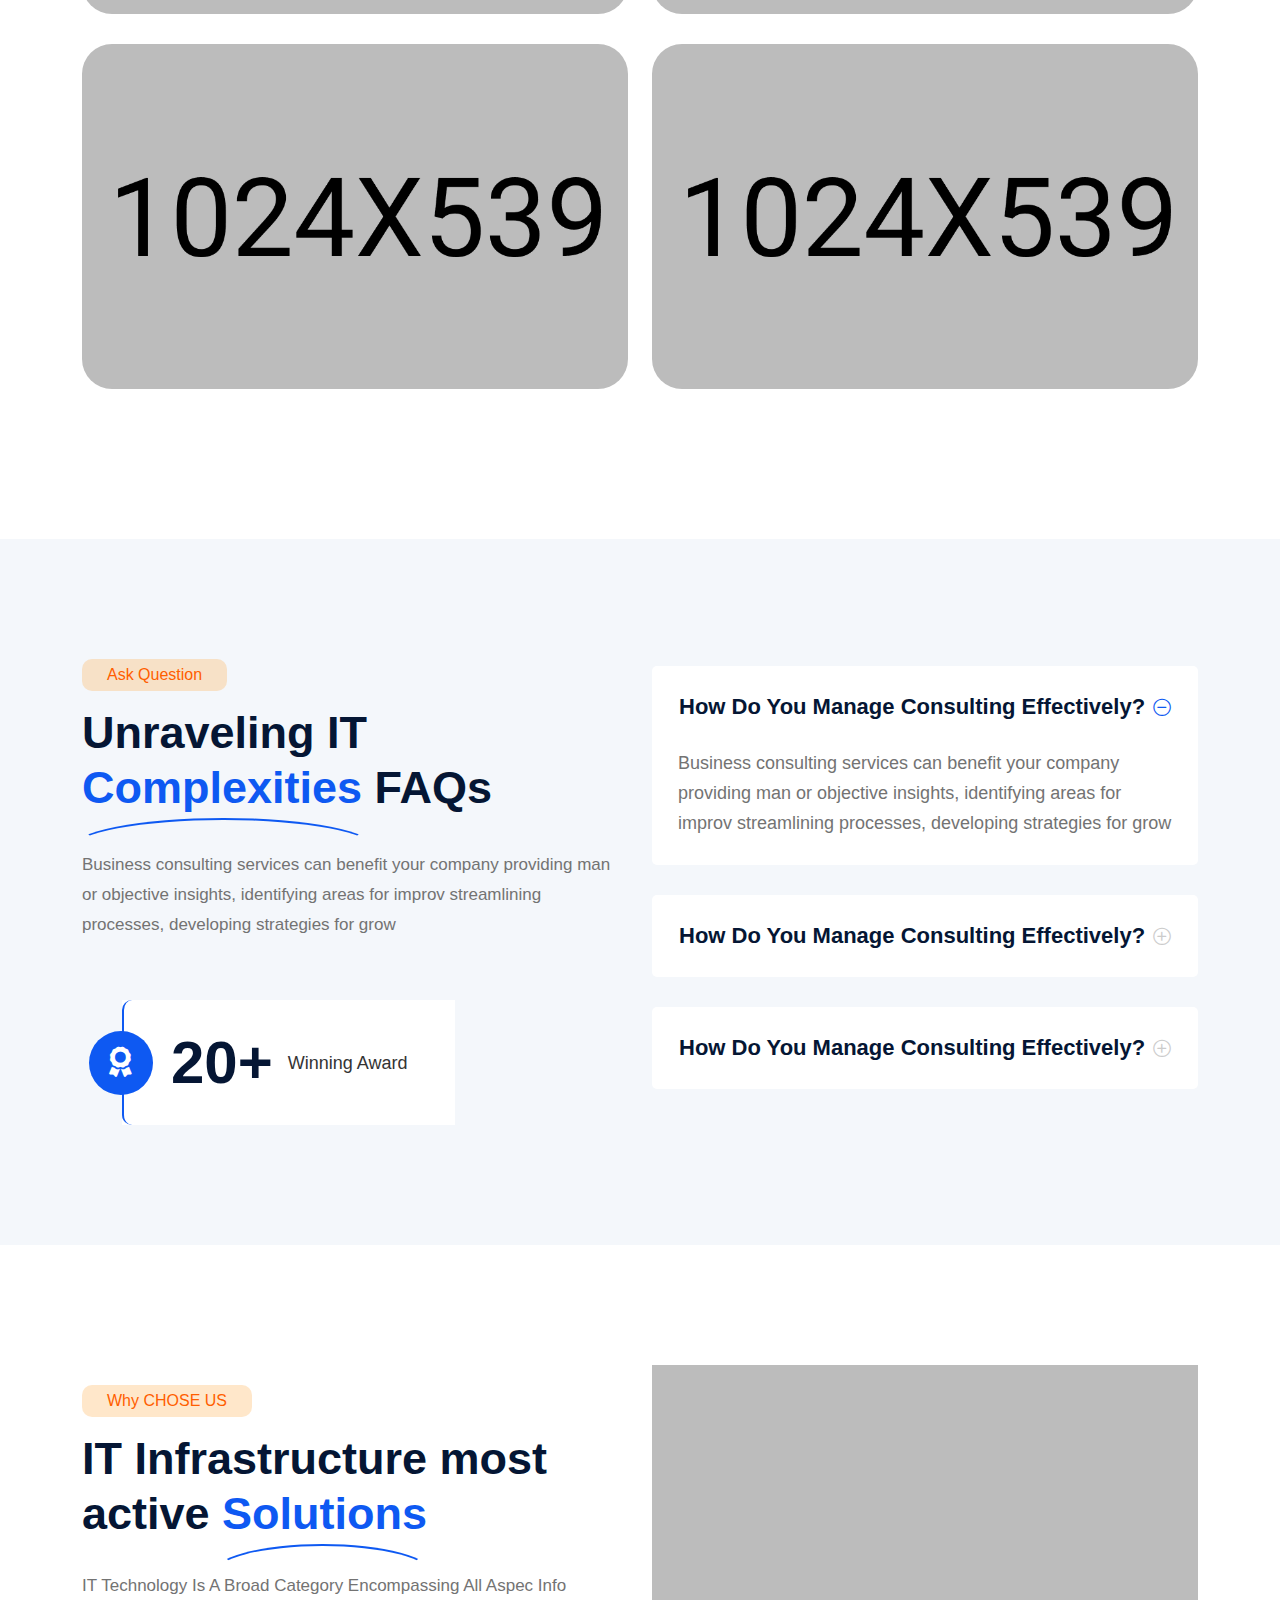
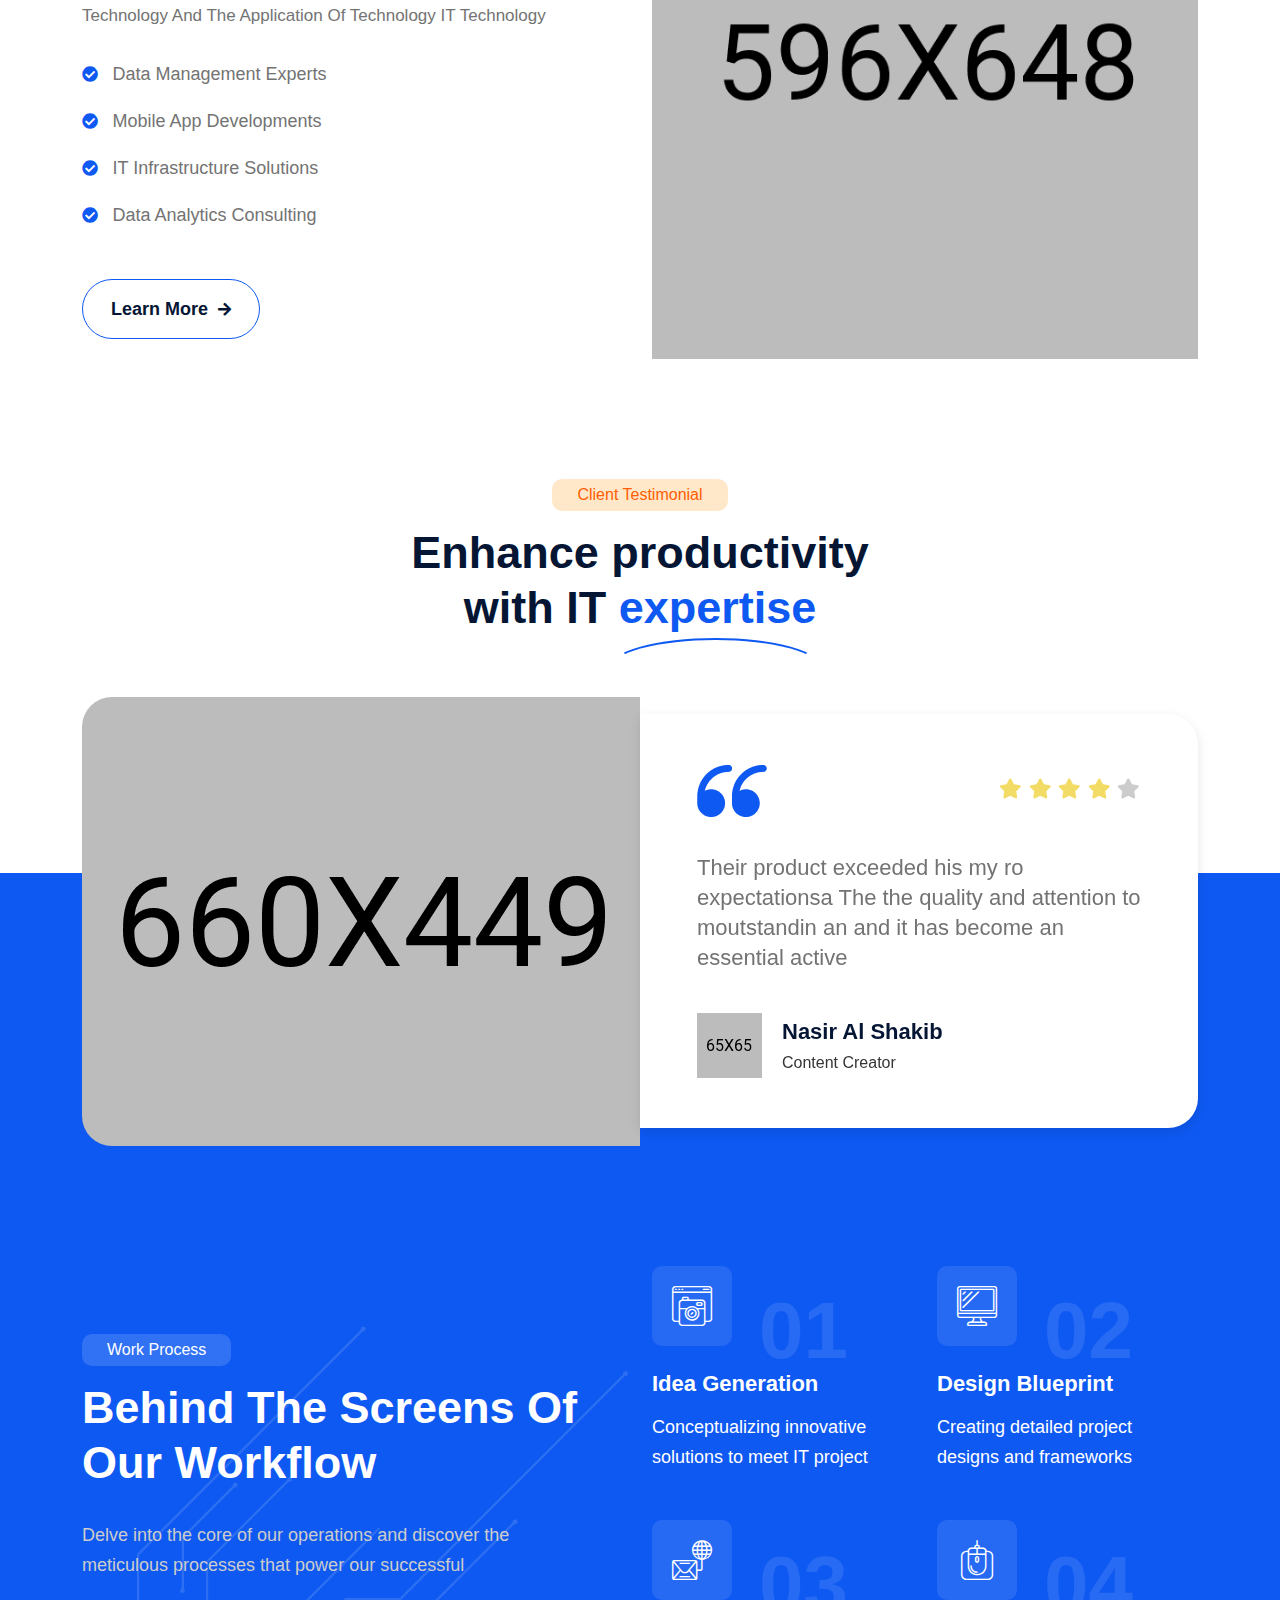
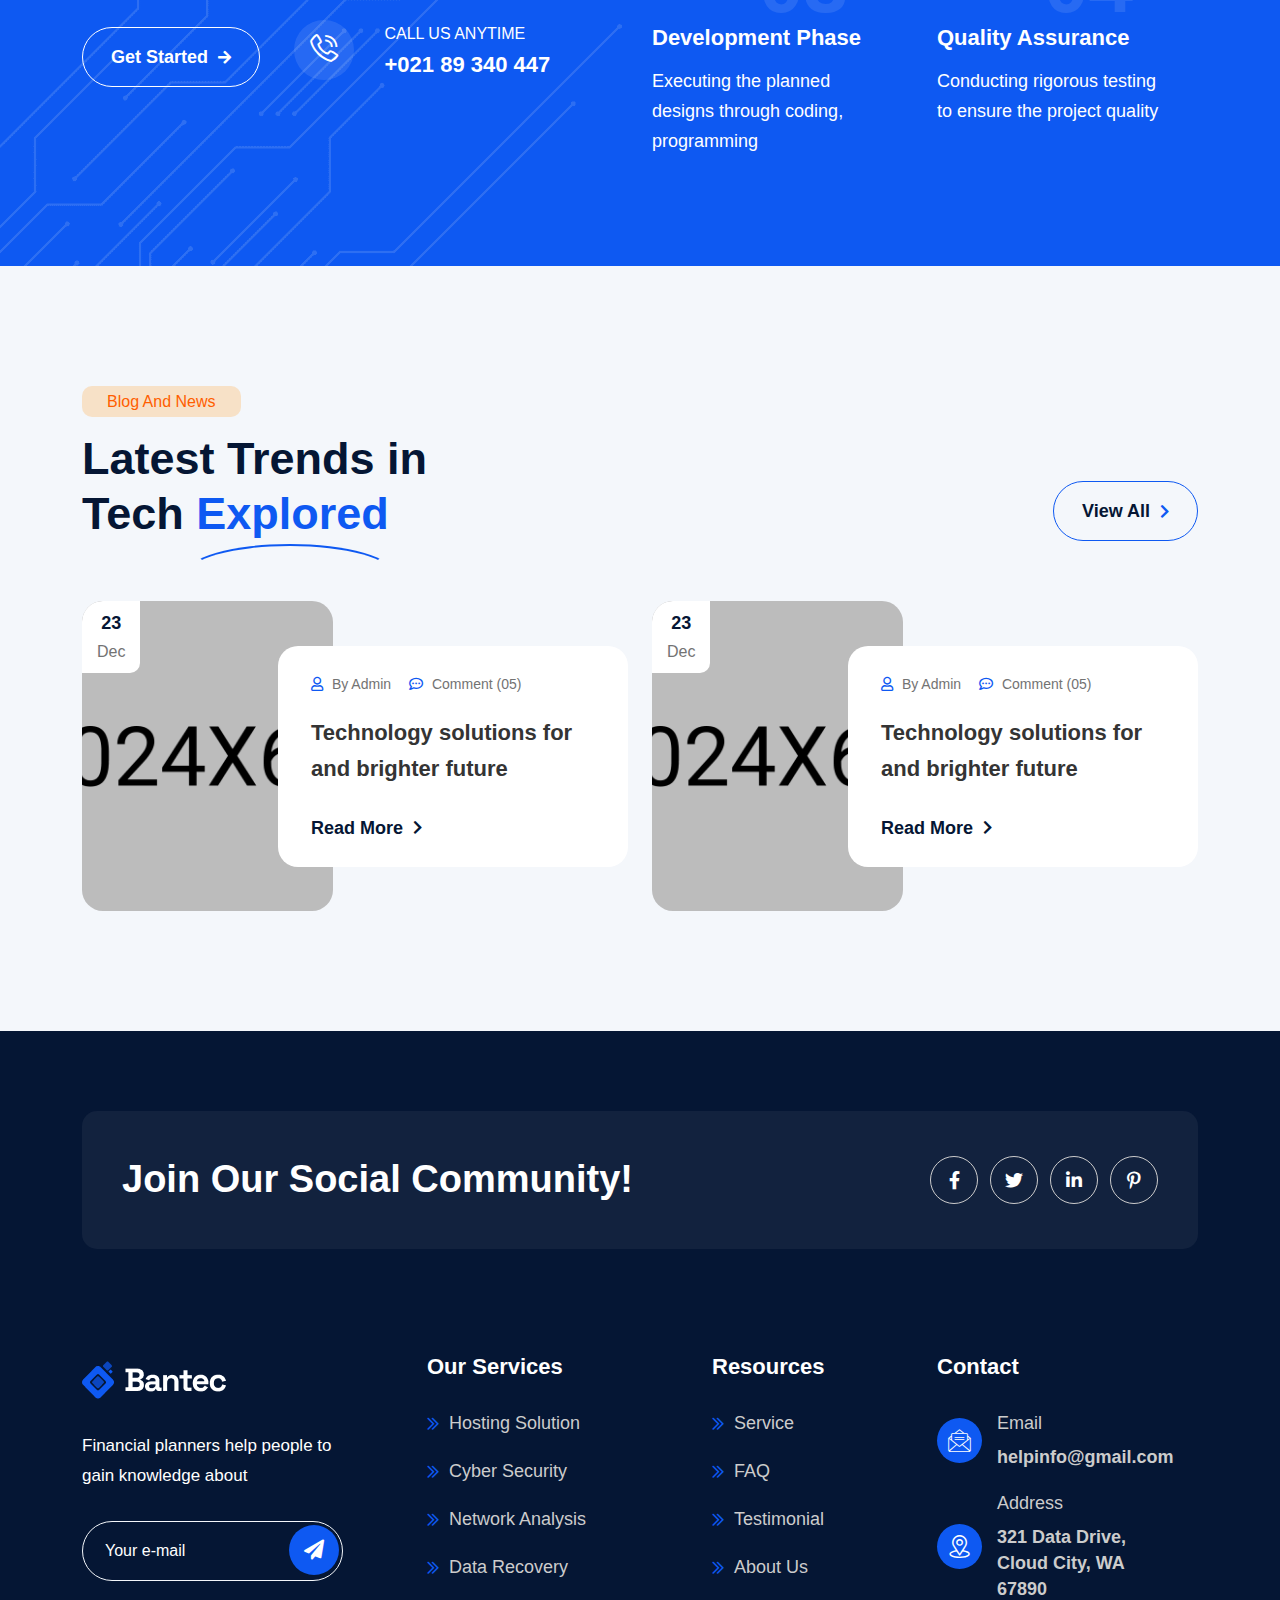
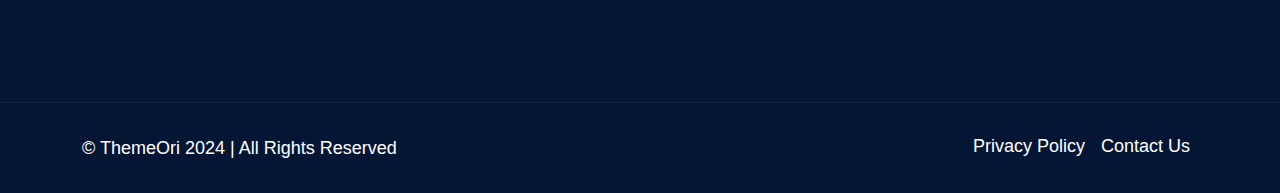
<file: index-three.html>
<!DOCTYPE html>
<html lang="en">

<head>
	<!-- Start Meta -->
	<meta charset="UTF-8">
	<meta http-equiv="X-UA-Compatible" content="IE=edge">
	<meta name="description" content="Bantec - IT Service & Technology HTML5 Template">
	<meta name="keywords" content="Creative, Digital, multipage, landing, freelancer template">
	<meta name="author" content="ThemeOri">
	<meta name="viewport" content="width=device-width, initial-scale=1">
	<!-- Title of Site -->
	<title>Bantec - IT Service & Technology HTML5 Template</title>
	<!-- Favicons -->
	<link rel="icon" type="image/png" href="assets/img/favicon-1.png">
	<!-- Bootstrap CSS -->
	<link rel="stylesheet" href="assets/css/bootstrap.min.css">
	<!-- Font Awesome CSS -->
	<link rel="stylesheet" href="assets/css/all.css">
	<!-- Flat Icon CSS -->
	<link rel="stylesheet" href="assets/webfonts/flat-icon/flaticon_bantec.css">
	<!-- Animate CSS -->
	<link rel="stylesheet" href="assets/css/animate.css">
	<!-- Swiper Bundle CSS -->
	<link rel="stylesheet" href="assets/css/swiper-bundle.min.css">
	<!-- Slick CSS -->
	<link rel="stylesheet" href="assets/css/slick.css">
	<!-- Magnific Popup CSS -->
	<link rel="stylesheet" href="assets/css/magnific-popup.css">
	<!-- Mean Menu CSS -->
	<link rel="stylesheet" href="assets/css/meanmenu.min.css">
	<!-- Custom CSS -->
	<link rel="stylesheet" href="assets/sass/style.css"> 
</head>

<body>
	<!-- Preloader Start -->
	 <div class="loader">
		 <span class="loader-container"></span>
	 </div>
	<!-- Preloader End -->
	<!-- Header Three Area Start -->
	<div class="header__area three header__sticky">
        <div class="container">
            <div class="header__area-menubar">
                <div class="header__area-menubar-left">
                    <div class="header__area-menubar-left-logo">
                        <a href="index.html"><img class="dark-n" src="assets/img/logo-1.png" alt="image"></a>
                    </div>
                </div>
				<div class="header__area-menubar-center">
                    <div class="header__area-menubar-center-menu menu-responsive">						
                        <ul id="mobilemenu">
                            <li class="menu-item-has-children">
								<a href="#">Home<i class="fas fa-angle-down"></i></a>
                                <ul class="sub-menu">
                                    <li><a href="index.html">Home 01</a></li>
                                    <li><a href="index-two.html">Home 02</a></li>								
                                    <li><a href="index-three.html">Home 03</a></li>								
                                    <li><a href="index-four.html">Home 04</a></li>								
                                    <li><a href="index-five.html">Home 05</a></li>								
                                </ul>
                            </li>                            
							<li class="menu-item-has-children"><a href="#">Pages <i class="fas fa-angle-down"></i></a>
                                <ul class="sub-menu">
									<li><a href="about.html">About Us</a></li>
                                    <li><a href="testimonial.html">Testimonials</a></li>									
                                    <li><a href="pricing-plan.html">Pricing Plan</a></li>								
                                    <li><a href="faq.html">Faq</a></li>								
                                    <li class="menu-item-has-children"><a href="#">Team<i class="fas fa-angle-right"></i></a>
										<ul class="sub-menu">
											<li><a href="team-one.html">Team 01</a></li>
											<li><a href="team-two.html">Team 02</a></li>
										</ul>
									</li>
                                    <li><a href="request-quote.html">Request Quote</a></li>
                                    <li><a href="404.html">404</a></li>
                                </ul>
                            </li>
							<li class="menu-item-has-children"><a href="#">Services <i class="fas fa-angle-down"></i></a>
								<ul class="sub-menu">
									<li><a href="service.html">Service 01</a></li>
									<li><a href="service-two.html">Service 02</a></li>								
									<li><a href="service-details.html">Service Details</a></li>						
								</ul>
							</li>
                            <li class="menu-item-has-children"><a href="#">Portfolio <i class="fas fa-angle-down"></i></a>
                                <ul class="sub-menu">
									<li><a href="portfolio-slider.html">Slider Style</a></li>
									<li><a href="portfolio-column-two.html">Column 2</a></li>
									<li><a href="portfolio-column-three.html">Column 3</a></li>
									<li><a href="project-details.html">Details</a></li>
                                </ul>
                            </li>
							<li class="menu-item-has-children"><a href="#">Blog <i class="fas fa-angle-down"></i></a>
                                <ul class="sub-menu">
									<li class="menu-item-has-children"><a href="#">Blog Grid<i class="fas fa-angle-right"></i></a>
										<ul class="sub-menu">
											<li><a href="blog-grid-two.html">2 Columns</a></li>
											<li><a href="blog-grid-three.html">3 Columns</a></li>
										</ul>
									</li>
									<li><a href="blog-standard.html">Blog Standard</a></li>
									<li><a href="blog-details.html">Blog Details</a></li>
                                </ul>
                            </li>
                            <li class="menu-item-has-children"><a href="#">Contact<i class="fas fa-angle-down"></i></a>
                                <ul class="sub-menu">
									<li><a href="contact.html">Contact Style 1</a></li>
									<li><a href="contact-two.html">Contact Style 2</a></li>
                                </ul>
                            </li>
                        </ul>
                    </div>
				</div>
                <div class="header__area-menubar-right">
                    <div class="header__area-menubar-right-box">
						<div class="header__area-menubar-right-box-btn">
							<a class="btn-one" href="request-quote.html">Get a quote <i class="fas fa-chevron-right"></i></a>
						</div>
                    </div>
					<div class="responsive-menu"></div>
                </div>
            </div>
        </div>
    </div>    
	<!-- Header Three Area End -->	

	<!-- Banner Three Area Start -->
	<div class="banner__three"> 
		<div class="swiper banner__three-slider">
			<div class="swiper-wrapper">
				<div class="banner__three-single-slide swiper-slide" style="background-image: url(assets/img/banner/banner-three.png);">
					<div class="banner__three-bg-shape-overlay" style="background-image: url(assets/img/banner/banner-three-shape-overlay.png);"></div>
					<div class="container">
						<div class="row justify-content-center">
							<div class="col-xl-10">
								<div class="banner__three-content">
									<span class="subtitle-one">Digital Growth</span>
									<h2>Empowering Organizations through <span class="text-bordered">Tech</span>nology</h2>
									<p>Lorem ipsum dolor sit amet, conse ct etur adipiscing elit. Sed sit amet rcus nunc. Duis egestas ac ante sed tincidun</p>
									<a href="about.html" class="btn-two">Read More
										<i class="fas fa-arrow-right"></i>
									</a>
								</div>
							</div>
						</div>
					</div>
				</div>
				<div class="banner__three-single-slide swiper-slide" style="background-image: url(assets/img/banner/banner-three-2.png);">
					<div class="banner__three-bg-shape-overlay" style="background-image: url(assets/img/banner/banner-three-shape-overlay.png);"></div>
					<div class="container">
						<div class="row justify-content-center">
							<div class="col-xl-10">
								<div class="banner__three-content">
									<span class="subtitle-one">Digital Growth</span>
									<h2>Driving Cutting Edge Innovations</h2>
									<p>Explore the visionary ideas and groundbreaking advancements propelling technology forward. Experience the power of innovation</p>
									<a href="about.html" class="btn-two">Read More
										<i class="fas fa-arrow-right"></i>
									</a>
								</div>
							</div>
						</div>
					</div>
				</div>
			</div>
		</div>
	</div>
	<!-- Banner Three Area End -->

	<!-- Service Three Area Start -->
	<div class="services__three section-padding">
		<div class="container">
			<div class="row justify-content-center">
				<div class="col-xl-6">
					<div class="services__three-title text-center">
						<span class="subtitle-one">Latest service</span>
						<h2>Optimized IT Services for Your <span class="highlighted-two">Business</span></h2>
					</div>
				</div>
			</div>
			<div class="row gy-4 justify-content-center flex-wrap services__three-items">
				<div class="col-xl-4 col-lg-4 col-md-6">
					<div class="services__three-single-service">
						<div class="services__three-single-service-icon">
                            <i class="flaticon-data-scientist"></i>
						</div>
						<div class="services__three-single-service-content">
							<h4>Hosting Solution</h4>
							<p>Experience uptime and performance with our premier hosting</p>
							<a href="service-details.html" class="btn-three">read more
								<i class="fas fa-chevron-right"></i>
							</a>
						</div>
					</div>
				</div>
				<div class="col-xl-4 col-lg-4 col-md-6">
					<div class="services__three-single-service active">
						<div class="services__three-single-service-icon">
                            <i class="flaticon-it-service"></i>
						</div>
						<div class="services__three-single-service-content">
							<h4>System Integration</h4>
							<p>Seamlessly meld disparate systems for unified operations</p>
							<a href="service-details.html" class="btn-three">read more
								<i class="fas fa-chevron-right"></i>
							</a>
						</div>
					</div>
				</div>
				<div class="col-xl-4 col-lg-4 col-md-6">
					<div class="services__three-single-service">
						<div class="services__three-single-service-icon">
                            <i class="flaticon-mobile-app"></i>
						</div>
						<div class="services__three-single-service-content">
							<h4>Data Recovery</h4>
							<p>Salvage critical data efficiently with our reliable recovery solutions</p>
							<a href="service-details.html" class="btn-three">read more
								<i class="fas fa-chevron-right"></i>
							</a>
						</div>
					</div>
				</div>
			</div>
		</div>
	</div>
	<!-- Service Three Area End -->

	<!-- Horizontal Animation Area Start -->
	<div class="horizontal-scroll">
		<div class="container-fluid">
			<div class="row">
				<div class="horizontal-scroll-active">
					<div class="horizontal-scroll-single-item">
						<h3>IT Training</h3>
						<div class="horizontal-scroll-icon">
							<i class="flaticon-satellite-signal"></i>
						</div>
					</div>
					<div class="horizontal-scroll-single-item">
						<h3>Data Science</h3>
						<div class="horizontal-scroll-icon">
							<i class="flaticon-satellite-signal"></i>
						</div>
					</div>
					<div class="horizontal-scroll-single-item">
						<h3>IT Training</h3>
						<div class="horizontal-scroll-icon">
							<i class="flaticon-radio-tower"></i>
						</div>
					</div>
					<div class="horizontal-scroll-single-item">
						<h3>Digital Marketing</h3>
						<div class="horizontal-scroll-icon">
							<i class="flaticon-satellite-signal"></i>
						</div>
					</div>
					<div class="horizontal-scroll-single-item">
						<h3>IT Strategy</h3>
						<div class="horizontal-scroll-icon">
							<i class="flaticon-radio-tower"></i>
						</div>
					</div>
					<div class="horizontal-scroll-single-item">
						<h3>Software Testing</h3>
						<div class="horizontal-scroll-icon">
							<i class="flaticon-cloud-storage"></i>
						</div>
					</div>
				</div>
			</div>
		</div>
	</div>
	<!-- Horizontal Animation Area End -->

	<!-- About Three Area Start -->
	<div class="about__three section-padding">
		<div class="container">
			<div class="row align-items-center gy-4">
				<div class="col-xl-6 col-lg-6 col-md-10 col-sm-12">
					<div class="about__three-content">
						<span class="subtitle-one">About us</span>
						<h2>Uniting Ideas Power of <span class="highlighted-two">Collaboration</span></h2>
						<p>Harness the collective brilliance of teamwork with our model for collaboration, fostering innovation and thought integration</p>
						<div class="about__three-content-service">
							<div class="about__three-content-service-single">
								<i class="flaticon-good-feedback"></i>
								<div class="content">
									<h4>CyberSecure IT</h4>
									<p>IT Technology is an category encompassing aspects  category encompassing aspects</p>
								</div>
							</div>
							<div class="about__three-content-service-single">
								<i class="flaticon-incoming-message"></i>
								<div class="content">
									<h4>Power up your IT</h4>
									<p>IT Technology is an category encompassing aspects  category encompassing aspects</p>
								</div>
							</div>
						</div>
					</div>
				</div>
				<div class="col-xl-6 col-lg-6 col-md-9">
					<div class="about__three-right">
						<div class="row align-items-center">
							<div class="about__three-right-counter">
								<h4 class="counter">25</h4>
								<span>Years Of experience</span>								
							</div>
							<div class="col-xl-6 col-lg-7 col-md-6 col-sm-6">
								<div class="about__three-right-image-left-side">
									<img src="assets/img/about/about-three.png" alt="image">
								</div>
							</div>
							<div class="col-xl-6 col-lg-5 col-md-5 col-sm-6">
								<div class="about__three-right-image">
									<img src="assets/img/about/about-three-2.png" alt="image">
								</div>
								<div class="about__three-right-image">
									<img src="assets/img/about/about-three-3.png" alt="image">
								</div>
							</div>
						</div>
					</div>
				</div>
			</div>
		</div>
	</div>
	<!-- About Three Area End -->

	<!-- Portfolio Two Area End -->
	<div class="portfolio__two section-padding pt-0">
		<div class="container">
			<div class="row justify-content-center text-center">
				<div class="col-xl-6 col-lg-6">
					<div class="portfolio__two-title">
						<span class="subtitle-one">Latest Portfolio</span>
						<h2>Business Growth to Digital <span class="highlighted-two">Portfolios</span></h2>
					</div>
				</div>
			</div>
			<div class="row">
				<div class="col-xl-6">
					<div class="portfolio__two-single-item">
						<div class="portfolio__two-single-item-img-wrapper">
							<img src="assets/img/gallery/gallery-1.png" alt="image">
						</div>
						<div class="portfolio__two-single-item-content">
							<div class="portfolio__two-single-item-content-left">
								<h3>Real-Time Monitoring</h3>
								<p>Network Analysis</p>
							</div>
							<div class="portfolio__two-single-item-content-right">
								<a href="project-details.html">
									<i class="fas fa-arrow-right"></i>
								</a>
							</div>
						</div>
					</div>
				</div>
				<div class="col-xl-6">
					<div class="portfolio__two-single-item">
						<div class="portfolio__two-single-item-img-wrapper">
							<img src="assets/img/gallery/gallery-2.png" alt="image">
						</div>
						<div class="portfolio__two-single-item-content">
							<div class="portfolio__two-single-item-content-left">
								<h3>Gateway Integration</h3>
								<p>Hosting Solution</p>
							</div>
							<div class="portfolio__two-single-item-content-right">
								<a href="project-details.html">
									<i class="fas fa-arrow-right"></i>
								</a>
							</div>
						</div>
					</div>
				</div>
				<div class="col-xl-6">
					<div class="portfolio__two-single-item">
						<div class="portfolio__two-single-item-img-wrapper">
							<img src="assets/img/gallery/gallery-3.png" alt="image">
						</div>
						<div class="portfolio__two-single-item-content">
							<div class="portfolio__two-single-item-content-left">
								<h3>Management System</h3>
								<p>Data Recovery</p>
							</div>
							<div class="portfolio__two-single-item-content-right">
								<a href="project-details.html">
									<i class="fas fa-arrow-right"></i>
								</a>
							</div>
						</div>
				    </div>
				</div>
				<div class="col-xl-6">
					<div class="portfolio__two-single-item">
						<div class="portfolio__two-single-item-img-wrapper">
							<img src="assets/img/gallery/gallery-4.png" alt="image">
						</div>
						<div class="portfolio__two-single-item-content">
							<div class="portfolio__two-single-item-content-left">
								<h3>Innovative Solutions</h3>
								<p>Risk Management</p>
							</div>
							<div class="portfolio__two-single-item-content-right">
								<a href="project-details.html">
									<i class="fas fa-arrow-right"></i>
								</a>
							</div>
						</div>
					</div>
				</div>
			</div>
		</div>
	</div>
	<!-- Portfolio Two Area End -->

	<!-- Fqp Area Start -->
	<div class="faq__two section-padding">
		<div class="container">
			<div class="row gy-4 align-items-center">
				<div class="col-xl-6">
					<div class="faq__two-title">
						<span class="subtitle-one">Ask Question</span>
						<h2>Unraveling IT <span class="highlighted-two">Complexities</span> FAQs</h2>
						<p>Business consulting services can benefit your company  providing man or objective insights, identifying areas for improv  streamlining processes, developing strategies for grow</p>
					</div>
					<div class="award">
						<div class="award-wrapper">
							<div class="award-icon">
								<i class="fas fa-award"></i>
							</div>
							<div class="award-count">
								<h3 class="counter">20</h3>
								<h3>+</h3>
							</div>
							<span>Winning award</span>
						</div>
					</div>
				</div>
				<div class="col-xl-6">
					<div class="faq-collapse">
						<div class="faq-collapse-item">
							<div class="faq-collapse-item-card active">
								<div class="faq-collapse-item-card-header">
									<h6>How do you manage consulting effectively?</h6>
									<i class="fas fa-minus-circle"></i>
								</div>
								<div class="faq-collapse-item-card-header-content active">
									<p>Business consulting services can benefit your company  providing man or objective insights, identifying areas for improv  streamlining processes, developing strategies for grow</p>
								</div>
							</div>
						</div>
						<div class="faq-collapse-item">
							<div class="faq-collapse-item-card">
								<div class="faq-collapse-item-card-header">
									<h6>How do you manage consulting effectively?</h6>
									<i class="fas fa-plus-circle"></i>
								</div>
								<div class="faq-collapse-item-card-header-content display-none">
									<p>Business consulting services can benefit your company  providing man or objective insights, identifying areas for improv  streamlining processes, developing strategies for grow</p>
								</div>
							</div>
						</div>
						<div class="faq-collapse-item">
							<div class="faq-collapse-item-card">
								<div class="faq-collapse-item-card-header">
									<h6>How do you manage consulting effectively?</h6>
									<i class="fas fa-plus-circle"></i>
								</div>
								<div class="faq-collapse-item-card-header-content display-none">         
									<p>Some essential steps to start a business include conducting market research, creating Some essential step business</p>
								</div>
							</div>
						</div>
					</div>	
				</div>
			</div>
		</div>
	</div>
	<!-- Faq Area End -->

	<!-- Why choose Us Start -->
	<div class="why-choose-us__two section-padding">
		<div class="container">
			<div class="row align-items-center gy-4">
				<div class="col-xl-6 col-lg-6 col-md-9">
					<div class="why-choose-us__two-content">
						<span class="subtitle-one">Why CHOSE US</span>
						<h2>IT Infrastructure most active <span class="highlighted-two">Solutions</span></h2>
						<p>IT Technology is a broad category encompassing all aspec info technology and the application of technology IT Technology</p>
						<div class="why-choose-us__two-content-service">
							<div class="service">
								<i class="fas fa-check-circle"></i>
								<span>Data Management Experts</span>
							</div>
							<div class="service">
								<i class="fas fa-check-circle"></i>
								<span>Mobile App Developments</span>
							</div>
							<div class="service">
								<i class="fas fa-check-circle"></i>
								<span>IT Infrastructure Solutions</span>
							</div>
							<div class="service">
								<i class="fas fa-check-circle"></i>
								<span>Data Analytics Consulting</span>
							</div>
						</div>
						<a href="service.html" class="btn-one">Learn More
							<i class="fas fa-arrow-right"></i>
						</a>
					</div>
				</div>
				<div class="col-xl-6 col-lg-6">
					<div class="why-choose-us__two-image">
						<div class="why-choose-us__two-image-wrapper">
							<img src="assets/img/why-choose-us/why-chose-us-two.png" alt="image">
						</div>
					</div>
				</div>
			</div>
		</div>
	</div>
	<!-- Why choose Us End -->
	
	<!-- Testimonial Three Area Start -->
	<div class="testimonial__three section-padding pt-0">
		<div class="container">
			<div class="row justify-content-center text-center">
				<div class="col-xl-6 col-lg-7 col-md-10 col-sm-11">
					<div class="testimonial__three-title">
						<span class="subtitle-one">Client Testimonial</span>
						<h2>Enhance productivity with IT <span class="highlighted-two">expertise</span></h2>
					</div>
				</div>
			</div>
			<div class="row g-0">
				<div class="col-xl-6">
					<div class="testimonial__three-left" style="background-image: url(assets/img/testimonial/testimonial-two.png);"></div>
				</div>
				<div class="col-xl-6">
					<div class="testimonial__three-right">
						<div class="testimonial__three-slider">
							<div class="swiper-wrapper">
								<div class="single-slider">
									<div class="single-slider-top">
										<img src="assets/img/testimonial/testimonial-quote-two.png" alt="image">
										<div class="single-slider-rating">
											<i class="fas fa-star"></i>
											<i class="fas fa-star"></i>
											<i class="fas fa-star"></i>
											<i class="fas fa-star"></i>
											<i class="fas fa-star not-rated"></i>
										</div>
									</div>
									<p>Their product exceeded his my ro expectationsa  The the quality and attention to  moutstandin an  and it has become an essential active</p>
									<div class="single-slider-user">
										<div class="single-slider-user-img">
											<img src="assets/img/testimonial/user-pic.png" alt="image">
										</div>
										<div class="single-slider-user-name">
											<h4>Nasir Al Shakib </h4>
											<span>Content Creator</span>
										</div>
									</div>
								</div>
							</div>
						</div>
					</div>
				</div>
			</div>
		</div>
	</div>
	<!-- Testimonial Two Area End -->

	<!-- Work process four Area End -->
	<div class="work-process__four" style="background-image: url(assets/img/shape/workprocess-four-shape.png);">
		<div class="container">
			<div class="row align-items-center gy-5">
				<div class="col-xl-6 col-lg-7">
					<div class="work-process__four-title">
						<span class="subtitle-one">Work Process</span>
						<h2>Behind the Screens of Our Workflow</h2>
						<p>Delve into the core of our operations and discover the meticulous processes that power our successful</p>
					</div>
					<a href="contact.html" class="btn-one">get started
						<i class="fas fa-arrow-right"></i>
					</a>
					<div class="call-us-box">
						<div class="call-us-box-icon">
							<i class="flaticon-telephone-call"></i>
						</div>
						<div class="call-us-box-right">
							<span>CALL US ANYTIME</span>
							<a href="tel:+02189340447">+021 89 340 447</a>
						</div>
					</div>
				</div>
				<div class="col-xl-6">
					<div class="row gy-5">
						<div class="col-xl-6 col-lg-6 col-md-6 col-sm-8">
							<div class="work-process__four-single-item">
								<i class="flaticon-instagram"></i>
								<h3 class="work-process__four-single-item-number">01</h3>
								<h4>Idea Generation</h4>
								<p>Conceptualizing innovative solutions to meet IT project</p>
							</div>
						</div>
						<div class="col-xl-6 col-lg-6 col-md-6 col-sm-8">
							<div class="work-process__four-single-item">
								<i class="flaticon-imac-computer"></i>
								<h3 class="work-process__four-single-item-number">02</h3>
								<h4>Design Blueprint</h4>
								<p>Creating detailed project designs and frameworks</p>
							</div>
						</div>
						<div class="col-xl-6 col-lg-6 col-md-6 col-sm-8">
							<div class="work-process__four-single-item">
								<i class="flaticon-email"></i>
								<h3 class="work-process__four-single-item-number">03</h3>
								<h4>Development Phase</h4>
								<p>Executing the planned designs through coding, programming</p>
							</div>
						</div>
						<div class="col-xl-6 col-lg-6 col-md-6 col-sm-8">
							<div class="work-process__four-single-item">
								<i class="flaticon-computer-mouse"></i>
								<h3 class="work-process__four-single-item-number">04</h3>
								<h4>Quality Assurance</h4>
								<p>Conducting rigorous testing to ensure the project quality</p>
							</div>
						</div>
					</div>
				</div>
			</div>
		</div>
	</div>
	<!-- Work process four Area End -->

	<!-- Blog Three Area Start -->
		<div class="blog__three section-padding">
			<div class="container">
				<div class="row gy-4 justify-content-between align-items-end mb-60">
					<div class="col-xl-5 col-lg-7 col-md-8">
						<div class="blog__three-title">
							<span class="subtitle-one">Blog And news</span>
							<h2>Latest Trends in Tech <span class="highlighted-two">Explored</span></h2>
						</div>
					</div>
					<div class="col-xl-3 col-lg-3 text-lg-end mt-lg-0 mt-40">
						<div class="blog__three-title-btn">
							<a href="blog-grid-three.html" class="btn-one">View All 
								<i class="fas fa-chevron-right"></i>
							</a>
						</div>
					</div>
				</div>
				<div class="row gy-4">
					<div class="col-xl-6 col-lg-6">
						<div class="blog__three-single-blog">
							<a href="blog-details-left-sidebar.html" class="blog__three-single-blog-img">
								<img src="assets/img/blog/blog-1.png" alt="image">
								<div class="blog__three-single-blog-img-date">
									<h5>23</h5>
									<span>dec</span>
								</div>
							</a>
							<div class="blog__three-single-blog-content">
								<div class="blog__three-single-blog-content-top">
									<span>
										<i class="far fa-user"></i>
										by Admin
									</span>
									<span>
										<i class="far fa-comment-dots"></i>
										Comment (05)
									</span>
								</div>
								<a href="blog-details.html" class="blog__three-single-blog-content-title">Technology solutions for and brighter future</a>
								<a href="blog-details.html" class="btn-three">Read more
									<i class="fas fa-chevron-right"></i>
								</a>
							</div>
						</div>
					</div>
					<div class="col-xl-6 col-lg-6">
						<div class="blog__three-single-blog">
							<a href="blog-details-left-sidebar.html" class="blog__three-single-blog-img">
								<img src="assets/img/blog/blog-2.png" alt="image">
								<div class="blog__three-single-blog-img-date">
									<h5>23</h5>
									<span>dec</span>
								</div>
							</a>
							<div class="blog__three-single-blog-content">
								<div class="blog__three-single-blog-content-top">
									<span>
										<i class="far fa-user"></i>
										by Admin
									</span>
									<span>
										<i class="far fa-comment-dots"></i>
										Comment (05)
									</span>
								</div>
								<a href="blog-details.html" class="blog__three-single-blog-content-title">Technology solutions for and brighter future</a>
								<a href="blog-details.html" class="btn-three">Read more
									<i class="fas fa-chevron-right"></i>
								</a>
							</div>
						</div>
					</div>
				</div>
			</div>
		</div>
	<!-- Blog Three Area End -->
	
	<!-- Footer One Area Start -->
	<div class="footer__three">
		<div class="container pt-80 pb-80">
			<div class="footer__three-top">
				<h3>Join Our Social Community!</h3>
				<div class="footer__three-top-social">
					<a href="https://www.facebook.com"><i class="fab fa-facebook-f"></i></a>
					<a href="https://www.twitter.com"><i class="fab fa-twitter"></i></a>
					<a href="https://www.linkedin.com"><i class="fab fa-linkedin-in"></i></a>
					<a href="https://www.pinterest.com"><i class="fab fa-pinterest-p"></i></a>
				</div>
			</div>
			<div class="row gy-4 justify-content-between">
				<div class="col-xl-3 col-md-6 col-sm-7 xl-mb-30">
					<div class="footer__three-widget">
						<div class="footer__three-widget-about">
							<a href="#"><img src="assets/img/logo-2.png" alt="image"></a>
							<p>Financial planners help people to gain knowledge about</p>
							<form action="#">
								<input type="text" name="email" placeholder="Your e-mail" required="">
								<button type="submit"><i class="fas fa-paper-plane"></i></button>
							 </form>
						</div>
					</div>
				</div>
				<div class="col-xl-3 col-md-6 col-sm-5 sm-mb-30">
					<div class="footer__three-widget border-one">
						<h4 class="ml-60">Our Services</h4>
						<div class="footer__three-widget-solution">
							<ul>
								<li><a href="services-right-sidebar.html"><i class="far fa-chevron-double-right"></i>Hosting Solution</a></li>
								<li><a href="services-right-sidebar.html"><i class="far fa-chevron-double-right"></i>Cyber Security</a></li>
								<li><a href="services-right-sidebar.html"><i class="far fa-chevron-double-right"></i>Network Analysis</a></li>
								<li><a href="services-right-sidebar.html"><i class="far fa-chevron-double-right"></i>Data Recovery</a></li>
							</ul>
						</div>
					</div>
				</div>
				<div class="col-xl-3 col-md-6 col-sm-5 sm-mb-30">
					<div class="footer__three-widget border-one">
						<h4 class="ml-60">Resources​</h4>
						<div class="footer__three-widget-solution">
							<ul>
<li><a href="service.html"><i class="far fa-chevron-double-right"></i>Service</a></li>
								<li><a href="faq.html"><i class="far fa-chevron-double-right"></i>FAQ</a></li>
								<li><a href="testimonial.html"><i class="far fa-chevron-double-right"></i>Testimonial</a></li>
								<li><a href="about.html"><i class="far fa-chevron-double-right"></i>About Us</a></li>
							</ul>
						</div>
					</div>
				</div>
				<div class="col-xl-3 col-md-6 col-sm-6 sm-mb-30">
					<div class="footer__three-widget border-one">
						<h4>Contact</h4>
						<div class="footer__three-widget-location">
							<div class="footer__three-widget-location-item">
								<div class="footer__three-widget-location-item-icon">
									<i class="flaticon-mail"></i>
								</div>
								<div class="footer__three-widget-location-item-info email">
									<span>Email</span>
									<a href="mailto:helpinfo@gmail.com">helpinfo@gmail.com</a>
								</div>
							</div>
							<div class="footer__three-widget-location-item">
								<div class="footer__three-widget-location-item-icon">
									<i class="flaticon-location"></i>
								</div>
								<div class="footer__three-widget-location-item-info">
									<span>Address</span>
									<a href="https://google.com/maps">321 Data Drive, Cloud City, WA 67890</a>
								</div>
							</div>
						</div>
					</div>
				</div>
			</div>
		</div>
		<div class="copyright__one two">
			<div class="container">
				<div class="row justify-content-between copyright__one-container-area">
					<div class="col-xl-5 col-lg-6"> 
						<div class="copyright__one-left">
							<p>© ThemeOri  2024 | All Rights Reserved</p>
						</div>
					</div>
					<div class="col-xl-5 col-lg-6">
						<div class="copyright__one-right">
							<a href="about.html">Privacy Policy</a>
							<a href="contact.html">Contact Us</a>
						</div>
					</div>
				</div>
			</div>
		</div>
	</div>
	<!-- Footer One Area End -->

	<!-- Scroll Btn Start -->
	<div class="scroll-up">
		<svg class="scroll-circle svg-content" width="100%" height="100%" viewBox="-1 -1 102 102"><path d="M50,1 a49,49 0 0,1 0,98 a49,49 0 0,1 0,-98" /> </svg>
	</div>
	<!-- Scroll Btn End -->
	<!-- Main JS -->
	<script src="assets/js/jquery-3.6.0.min.js"></script>
	<!-- Bootstrap JS -->
	<script src="assets/js/bootstrap.min.js"></script>
	<!-- Counter Up JS -->
	<script src="assets/js/jquery.counterup.min.js"></script>
	<!-- Popper JS -->
	<script src="assets/js/popper.min.js"></script>
	<!-- Progressbar JS -->
	<script src="assets/js/progressbar.min.js"></script>
	<!-- Magnific Popup JS -->
	<script src="assets/js/jquery.magnific-popup.min.js"></script>
	<!-- Swiper Bundle JS -->
	<script src="assets/js/swiper-bundle.min.js"></script>
	<!-- Slick JS -->
	<script src="assets/js/slick.min.js"></script>
    <!-- Isotope JS -->
	<script src="assets/js/isotope.pkgd.min.js"></script>
	<!-- Waypoints JS -->
	<script src="assets/js/jquery.waypoints.min.js"></script>
	<!-- Mean Menu JS -->
	<script src="assets/js/jquery.meanmenu.min.js"></script>
	<!-- Custom JS -->
	<script src="assets/js/custom.js"></script>
</body>
</html>
</file>
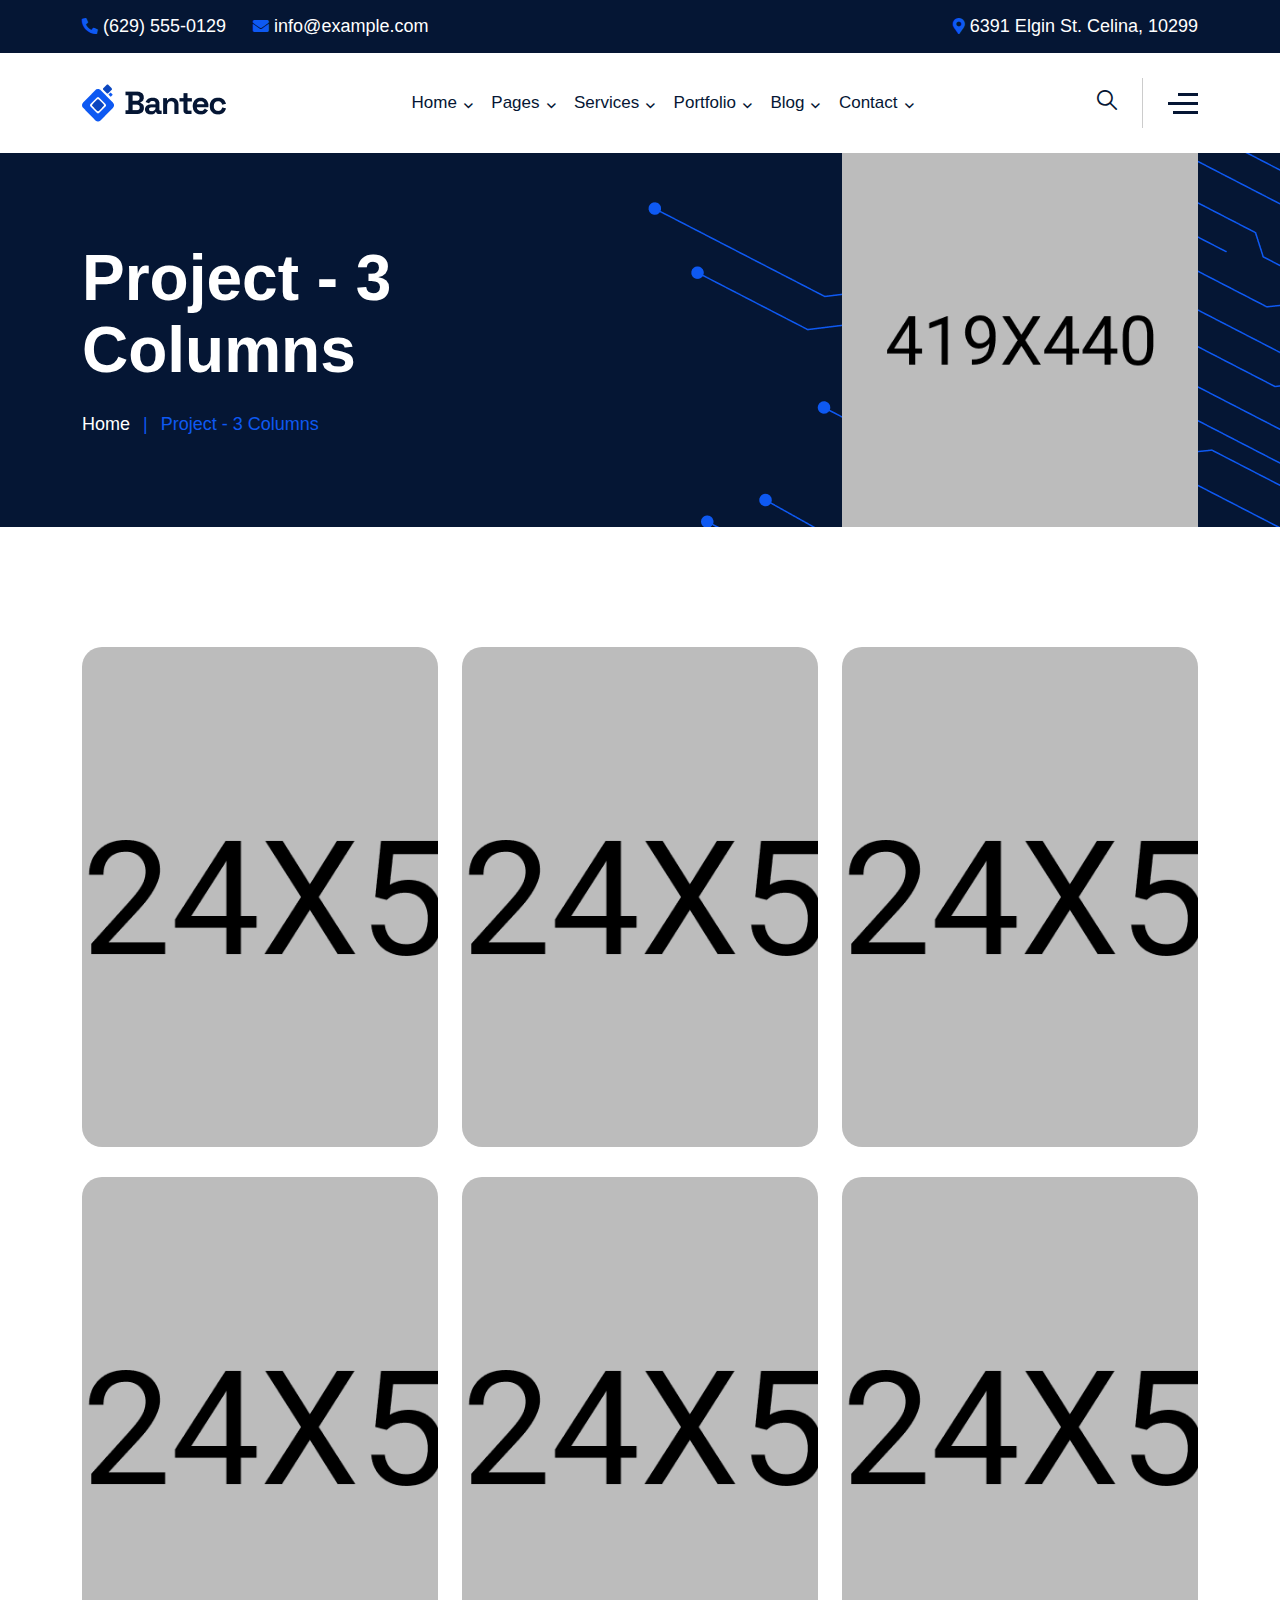
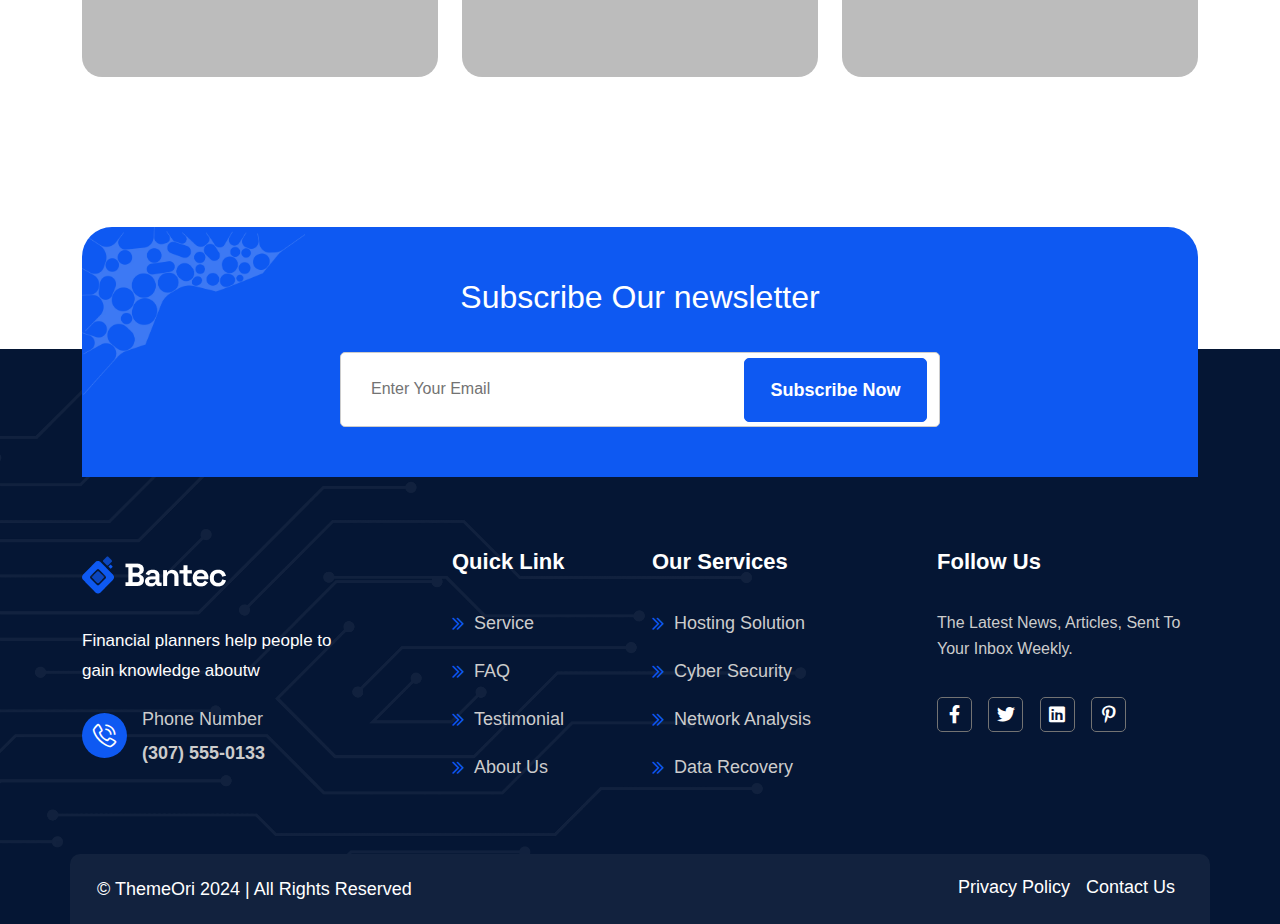
<file: portfolio-column-three.html>
<!DOCTYPE html>
<html lang="en">

<head>
	<!-- Start Meta -->
	<meta charset="UTF-8">
	<meta http-equiv="X-UA-Compatible" content="IE=edge">
	<meta name="description" content="Bantec - IT Service & Technology HTML5 Template">
	<meta name="keywords" content="Creative, Digital, multipage, landing, freelancer template">
	<meta name="author" content="ThemeOri">
	<meta name="viewport" content="width=device-width, initial-scale=1">
	<!-- Title of Site -->
	<title>Bantec - IT Service & Technology HTML5 Template</title>
	<!-- Favicons -->
	<link rel="icon" type="image/png" href="assets/img/favicon-1.png">
	<!-- Bootstrap CSS -->
	<link rel="stylesheet" href="assets/css/bootstrap.min.css">
	<!-- Font Awesome CSS -->
	<link rel="stylesheet" href="assets/css/all.css">
	<!-- Flat Icon CSS -->
	<link rel="stylesheet" href="assets/webfonts/flat-icon/flaticon_bantec.css">
	<!-- Animate CSS -->
	<link rel="stylesheet" href="assets/css/animate.css">
	<!-- Swiper Bundle CSS -->
	<link rel="stylesheet" href="assets/css/swiper-bundle.min.css">
	<!-- Slick CSS -->
	<link rel="stylesheet" href="assets/css/slick.css">
	<!-- Magnific Popup CSS -->
	<link rel="stylesheet" href="assets/css/magnific-popup.css">
	<!-- Mean Menu CSS -->
	<link rel="stylesheet" href="assets/css/meanmenu.min.css">
	<!-- Custom CSS -->
	<link rel="stylesheet" href="assets/sass/style.css"> 
</head>

<body>
	<!-- Preloader Start -->
	 <div class="loader">
		 <span class="loader-container"></span>
	 </div>
	<!-- Preloader End -->

	<!-- Top Bar Start -->
	<div class="top__bar">
		<div class="container">
			<div class="row">
				<div class="col-xl-7 col-md-7">
					<div class="top__bar-left">
						<a href="tel:(629)555-0129"><i class="fas fa-phone-alt"></i>(629) 555-0129</a>
						<a href="mailto:info@example.com"><i class="fas fa-envelope"></i>info@example.com</a>
					</div>
				</div>
				<div class="col-xl-5 col-md-5">
					<div class="top__bar-right">
						<a href="https://www.google.com/maps"><i class="fas fa-map-marker-alt"></i>6391 Elgin St. Celina, 10299</a>
					</div>
				</div>
			</div>
		</div>
	</div>
	<!-- Top Bar End -->

	<!-- Header Area Start -->
	<div class="header__area header__sticky">
        <div class="container">
            <div class="header__area-menubar">
                <div class="header__area-menubar-left">
                    <div class="header__area-menubar-left-logo">
                        <a href="index.html"><img class="dark-n" src="assets/img/logo-1.png" alt="image"></a>
                    </div>
                </div>
				<div class="header__area-menubar-center">
                    <div class="header__area-menubar-center-menu menu-responsive">						
                        <ul id="mobilemenu">
                            <li class="menu-item-has-children">
								<a href="#">Home<i class="fas fa-angle-down"></i></a>
                                <ul class="sub-menu">
                                    <li><a href="index.html">Home 01</a></li>
                                    <li><a href="index-two.html">Home 02</a></li>								
                                    <li><a href="index-three.html">Home 03</a></li>								
                                    <li><a href="index-four.html">Home 04</a></li>								
                                    <li><a href="index-five.html">Home 05</a></li>								
                                </ul>
                            </li>                            
							<li class="menu-item-has-children"><a href="#">Pages <i class="fas fa-angle-down"></i></a>
                                <ul class="sub-menu">
									<li><a href="about.html">About Us</a></li>
                                    <li><a href="testimonial.html">Testimonials</a></li>									
                                    <li><a href="pricing-plan.html">Pricing Plan</a></li>								
                                    <li><a href="faq.html">Faq</a></li>								
                                    <li class="menu-item-has-children"><a href="#">Team<i class="fas fa-angle-right"></i></a>
										<ul class="sub-menu">
											<li><a href="team-one.html">Team 01</a></li>
											<li><a href="team-two.html">Team 02</a></li>
										</ul>
									</li>
                                    <li><a href="request-quote.html">Request Quote</a></li>
                                    <li><a href="404.html">404</a></li>
                                </ul>
                            </li>
							<li class="menu-item-has-children"><a href="#">Services <i class="fas fa-angle-down"></i></a>
								<ul class="sub-menu">
									<li><a href="service.html">Service 01</a></li>
									<li><a href="service-two.html">Service 02</a></li>								
									<li><a href="service-details.html">Service Details</a></li>						
								</ul>
							</li>
                            <li class="menu-item-has-children"><a href="#">Portfolio <i class="fas fa-angle-down"></i></a>
                                <ul class="sub-menu">
									<li><a href="portfolio-slider.html">Slider Style</a></li>
									<li><a href="portfolio-column-two.html">Column 2</a></li>
									<li><a href="portfolio-column-three.html">Column 3</a></li>
									<li><a href="project-details.html">Details</a></li>
                                </ul>
                            </li>
							<li class="menu-item-has-children"><a href="#">Blog <i class="fas fa-angle-down"></i></a>
                                <ul class="sub-menu">
									<li class="menu-item-has-children"><a href="#">Blog Grid<i class="fas fa-angle-right"></i></a>
										<ul class="sub-menu">
											<li><a href="blog-grid-two.html">2 Columns</a></li>
											<li><a href="blog-grid-three.html">3 Columns</a></li>
										</ul>
									</li>
									<li><a href="blog-standard.html">Blog Standard</a></li>
									<li><a href="blog-details.html">Blog Details</a></li>
                                </ul>
                            </li>
                            <li class="menu-item-has-children"><a href="#">Contact<i class="fas fa-angle-down"></i></a>
                                <ul class="sub-menu">
									<li><a href="contact.html">Contact Style 1</a></li>
									<li><a href="contact-two.html">Contact Style 2</a></li>
                                </ul>
                            </li>
                        </ul>
                    </div>
				</div>
                <div class="header__area-menubar-right">
                    <div class="header__area-menubar-right-box">
                        <div class="header__area-menubar-right-box-search">
							<div class="search">	
								<span class="header__area-menubar-right-box-search-icon open"><i class="flaticon-loupe"></i></span>
							</div>
							<div class="header__area-menubar-right-box-search-box">
								<form>
									<input type="search" placeholder="Search Here.....">
									<button type="submit"><i class="flaticon-loupe"></i>
									</button>
								</form> <span class="header__area-menubar-right-box-search-box-icon"><i class="fal fa-times"></i></span>
							</div>
						</div>
                        <div class="header__area-menubar-right-box-sidebar">
                            <div class="header__area-menubar-right-box-sidebar-popup-icon">
								<span class="bar-1"></span>
								<span class="bar-2"></span>
								<span class="bar-3"></span>
							</div>
                        </div>
						<div class="header__area-menubar-right-box-btn">
							<a class="btn-one" href="request-quote.html">Get Quote<i class="fas fa-arrow-right"></i></a>
						</div>
                        <!-- sidebar Menu Start -->
                        <div class="header__area-menubar-right-sidebar-popup">
                            <div class="sidebar-close-btn"><i class="fal fa-times"></i></div>
                            <div class="header__area-menubar-right-sidebar-popup-logo">
                                <a href="index.html"> <img src="assets/img/logo-2.png" alt="image"> </a>
                            </div>
                            <p>Morbi et tellus imperdiet, aliquam nulla sed, dapibus erat. Aenean dapibus sem non purus venenatis vulputate. Donec accumsan eleifend blandit. Nullam auctor ligula</p>
							<div class="header__area-menubar-right-sidebar-popup-contact">
								<h4 class="mb-30">Get In Touch</h4>
								<div class="header__area-menubar-right-sidebar-popup-contact-item">
									<div class="header__area-menubar-right-sidebar-popup-contact-item-icon">
										<i class="fal fa-phone-alt icon-animation"></i>
									</div>
									<div class="header__area-menubar-right-sidebar-popup-contact-item-content">
										<span>Call Now</span>
										<h6><a href="tel:+125(895)658568">+125 (895) 658 568</a></h6>
									</div>
								</div>
								<div class="header__area-menubar-right-sidebar-popup-contact-item">
									<div class="header__area-menubar-right-sidebar-popup-contact-item-icon">
										<i class="fal fa-envelope"></i>
									</div>
									<div class="header__area-menubar-right-sidebar-popup-contact-item-content">
										<span>Quick Email</span>
										<h6><a href="mailto:info.help@gmail.com">info.help@gmail.com</a></h6>
									</div>
								</div>
								<div class="header__area-menubar-right-sidebar-popup-contact-item">
									<div class="header__area-menubar-right-sidebar-popup-contact-item-icon">
										<i class="fal fa-map-marker-alt"></i>
									</div>
									<div class="header__area-menubar-right-sidebar-popup-contact-item-content">
										<span>Office Address</span>
										<h6><a href="https://www.google.com/maps">PV3M+X68 Welshpool United Kingdom</a></h6>
									</div>
								</div>
							</div>
							<div class="header__area-menubar-right-sidebar-popup-social">
								<ul>
									<li><a href="https://facebook.com" target="_blank"><i class="fab fa-facebook-f"></i></a></li>
									<li><a href="https://twitter.com" target="_blank"><i class="fab fa-twitter"></i></a></li>
									<li><a href="https://behance.net" target="_blank"><i class="fab fa-behance"></i></a></li>
									<li><a href="https://linkedin.com" target="_blank"><i class="fab fa-linkedin-in"></i></a></li>
								</ul>							
							</div>
                        </div>
                        <div class="sidebar-overlay"></div>
                        <!-- sidebar Menu Start -->
                    </div>
					<div class="responsive-menu"></div>
                </div>
            </div>
        </div>
    </div>    
	<!-- Header Area End -->	

	<!-- Banner Area Start -->

	<div class="page__banner">
		<div class="page__banner-shape">
			<img src="assets/img/shape/page-banner-shape.png" alt="image">
		</div>
		<div class="container">
			<div class="row justify-content-between align-items-center">
				<div class="col-xl-6 col-lg-7">
					<div class="page__banner-content">
						<h2>Project - 3 Columns</h2>
						<span><a href="index.html">Home</a>
							<span>|</span>
							Project - 3 Columns
						</span>
					</div>
				</div>
				<div class="col-xl-4 col-lg-5">
					<div class="page__banner-img">
						<img src="assets/img/banner/page-banner-img.png" alt="image">
					</div>
				</div>
			</div>
		</div>
	</div>
	<!-- Banner Area End -->

	<!-- Portfolio Two Area End -->
	<div class="portfolio__two section-padding three-columns">
		<div class="container">
			<div class="row">
				<div class="col-xl-4">
					<div class="portfolio__two-single-item">
						<div class="portfolio__two-single-item-img-wrapper">
							<img src="assets/img/gallery/gallery-1.png" alt="image">
						</div>
						<div class="portfolio__two-single-item-content">
							<div class="portfolio__two-single-item-content-left">
								<h3>Real-Time Monitoring</h3>
								<p>Network Analysis</p>
							</div>
							<div class="portfolio__two-single-item-content-right">
								<a href="project-details.html">
									<i class="fas fa-arrow-right"></i>
								</a>
							</div>
						</div>
					</div>
				</div>
				<div class="col-xl-4">
					<div class="portfolio__two-single-item">
						<div class="portfolio__two-single-item-img-wrapper">
							<img src="assets/img/gallery/gallery-2.png" alt="image">
						</div>
						<div class="portfolio__two-single-item-content">
							<div class="portfolio__two-single-item-content-left">
								<h3>Gateway Integration</h3>
								<p>Hosting Solution</p>
							</div>
							<div class="portfolio__two-single-item-content-right">
								<a href="project-details.html">
									<i class="fas fa-arrow-right"></i>
								</a>
							</div>
						</div>
					</div>
				</div>
				<div class="col-xl-4">
					<div class="portfolio__two-single-item">
						<div class="portfolio__two-single-item-img-wrapper">
							<img src="assets/img/gallery/gallery-3.png" alt="image">
						</div>
						<div class="portfolio__two-single-item-content">
							<div class="portfolio__two-single-item-content-left">
								<h3>Management System</h3>
								<p>Data Recovery</p>
							</div>
							<div class="portfolio__two-single-item-content-right">
								<a href="project-details.html">
									<i class="fas fa-arrow-right"></i>
								</a>
							</div>
						</div>
				    </div>
				</div>
				<div class="col-xl-4">
					<div class="portfolio__two-single-item">
						<div class="portfolio__two-single-item-img-wrapper">
							<img src="assets/img/gallery/gallery-4.png" alt="image">
						</div>
						<div class="portfolio__two-single-item-content">
							<div class="portfolio__two-single-item-content-left">
								<h3>Innovative Solutions</h3>
								<p>Risk Management</p>
							</div>
							<div class="portfolio__two-single-item-content-right">
								<a href="project-details.html">
									<i class="fas fa-arrow-right"></i>
								</a>
							</div>
						</div>
					</div>
				</div>
				<div class="col-xl-4">
					<div class="portfolio__two-single-item">
						<div class="portfolio__two-single-item-img-wrapper">
							<img src="assets/img/gallery/gallery-4.png" alt="image">
						</div>
						<div class="portfolio__two-single-item-content">
							<div class="portfolio__two-single-item-content-left">
								<h3>Innovative Solutions</h3>
								<p>Risk Management</p>
							</div>
							<div class="portfolio__two-single-item-content-right">
								<a href="project-details.html">
									<i class="fas fa-arrow-right"></i>
								</a>
							</div>
						</div>
					</div>
				</div>
				<div class="col-xl-4">
					<div class="portfolio__two-single-item">
						<div class="portfolio__two-single-item-img-wrapper">
							<img src="assets/img/gallery/gallery-4.png" alt="image">
						</div>
						<div class="portfolio__two-single-item-content">
							<div class="portfolio__two-single-item-content-left">
								<h3>Innovative Solutions</h3>
								<p>Risk Management</p>
							</div>
							<div class="portfolio__two-single-item-content-right">
								<a href="project-details.html">
									<i class="fas fa-arrow-right"></i>
								</a>
							</div>
						</div>
					</div>
				</div>
			</div>
		</div>
	</div>
	<!-- Portfolio Two Area End -->
	
	<!-- Subscribe Area End -->
	<div class="subscribe__one">
		<div class="container">
			<div class="row justify-content-center text-center subscribe__one-content" style="background-image: url(assets/img/subscribe/subscribe-one-shape-1.png);">
				<div class="col-xl-7 col-lg-8">
					<div class="subscribe__one-title">
						<h3>Subscribe Our newsletter </h3>
					</div>
					<form action="#" class="subscribe__one-form">
						<input type="email" placeholder="Enter Your Email">
						<button class="btn-two" type="submit">subscribe now</button>
					</form>
				</div>
			</div>
		</div>
	</div>
	<!-- Subscribe Area End -->

	<!-- Footer Two Area Start -->
	<div class="footer__two">
		<img class="footer__two-shape" src="assets/img/shape/footer-two-bg.png" alt="image">
		<div class="container">
			<div class="row gy-4 justify-content-between">
				<div class="col-xl-3 col-lg-4 col-md-6 col-sm-6">
					<div class="footer__two-widget">
						<div class="footer__two-widget-about">
							<a href="#"><img src="assets/img/logo-2.png" alt="image"></a>
							<p>Financial planners help people to gain knowledge aboutw</p>
							<div class="footer__two-widget-about-location">
								<div class="footer__two-widget-about-location-item">
									<div class="footer__two-widget-about-location-item-icon">
										<i class="flaticon-telephone-call"></i>
									</div>
									<div class="footer__two-widget-about-location-item-info">
										<span>Phone Number</span>
										<a href="tel:(307)555-0133">(307) 555-0133</a>
									</div>
								</div>
							</div>
						</div>
					</div>
				</div>
				<div class="col-xl-3 col-lg-4 col-md-6 col-sm-6">
					<div class="footer__two-widget ml-85">
						<h4>Quick Link</h4>
						<div class="footer__two-widget-solution">
							<ul>
								<li><a href="service.html"><i class="far fa-chevron-double-right"></i>Service</a></li>
								<li><a href="faq.html"><i class="far fa-chevron-double-right"></i>FAQ</a></li>
								<li><a href="testimonial.html"><i class="far fa-chevron-double-right"></i>Testimonial</a></li>
								<li><a href="about.html"><i class="far fa-chevron-double-right"></i>About Us</a></li>
							</ul>
						</div>
					</div>
				</div>
				<div class="col-xl-3 col-lg-4 col-md-6 col-sm-6">
					<div class="footer__two-widget">
						<h4>Our Services</h4>
						<div class="footer__two-widget-solution">
							<ul>
								<li><a href="service-details.html"><i class="far fa-chevron-double-right"></i>Hosting Solution</a></li>
								<li><a href="service-details.html"><i class="far fa-chevron-double-right"></i>Cyber Security</a></li>
								<li><a href="service-details.html"><i class="far fa-chevron-double-right"></i>Network Analysis</a></li>
								<li><a href="service-details.html"><i class="far fa-chevron-double-right"></i>Data Recovery</a></li>
							</ul>
						</div>
					</div>
				</div>
				<div class="col-xl-3 col-lg-4 col-md-6 col-sm-6">
					<div class="footer__two-widget">
						<h4>Follow Us</h4>
						<div class="footer__two-widget-subscribe">
							<p>The latest news, articles, sent to your inbox weekly.</p>
							 <div class="footer__two-widget-social">	
								<ul>
									<li><a href="https://www.facebook.com"><i class="fab fa-facebook-f"></i></a></li>
									<li><a href="https://www.twitter.com"><i class="fab fa-twitter"></i></a></li>
									<li><a href="https://www.linkedin.com"><i class="fab fa-linkedin"></i></a></li>
									<li><a href="https://www.pinterest.com"><i class="fab fa-pinterest-p"></i></a></li>
								</ul>
							</div>
						</div>
					</div>
				</div>
			</div>
		</div>
		<div class="copyright__one">
			<div class="container">
				<div class="row justify-content-between copyright__one-container-area">
					<div class="col-xl-5 col-lg-6"> 
						<div class="copyright__one-left">
							<p>© ThemeOri  2024 | All Rights Reserved</p>
						</div>
					</div>
					<div class="col-xl-5 col-lg-6">
						<div class="copyright__one-right">
							<a href="about.html">Privacy Policy</a>
							<a href="contact.html">Contact Us</a>
						</div>
					</div>
				</div>
			</div>
		</div>
	</div>
	<!-- Footer Two Area End -->
	<!-- Scroll Btn Start -->
	<div class="scroll-up">
		<svg class="scroll-circle svg-content" width="100%" height="100%" viewBox="-1 -1 102 102"><path d="M50,1 a49,49 0 0,1 0,98 a49,49 0 0,1 0,-98" /> </svg>
	</div>
	<!-- Scroll Btn End -->
	<!-- Main JS -->
	<script src="assets/js/jquery-3.6.0.min.js"></script>
	<!-- Bootstrap JS -->
	<script src="assets/js/bootstrap.min.js"></script>
	<!-- Counter Up JS -->
	<script src="assets/js/jquery.counterup.min.js"></script>
	<!-- Popper JS -->
	<script src="assets/js/popper.min.js"></script>
	<!-- Progressbar JS -->
	<script src="assets/js/progressbar.min.js"></script>
	<!-- Magnific Popup JS -->
	<script src="assets/js/jquery.magnific-popup.min.js"></script>
	<!-- Swiper Bundle JS -->
	<script src="assets/js/swiper-bundle.min.js"></script>
    <!-- Isotope JS -->
	<script src="assets/js/isotope.pkgd.min.js"></script>
	<!-- Waypoints JS -->
	<script src="assets/js/jquery.waypoints.min.js"></script>
	<!-- Mean Menu JS -->
	<script src="assets/js/jquery.meanmenu.min.js"></script>
	<!-- Custom JS -->
	<script src="assets/js/custom.js"></script>
</body>
</html>
</file>
<file: assets/webfonts/flat-icon/flaticon_bantec.css>
@font-face {
  font-family: "flaticon_bantec";
  src: url("./flaticon_bantec.woff2?14164428dd7751f4c89e1bd0dd0324df") format("woff2"), url("./flaticon_bantec.woff?14164428dd7751f4c89e1bd0dd0324df") format("woff"), url("./flaticon_bantec.eot?14164428dd7751f4c89e1bd0dd0324df#iefix") format("embedded-opentype"), url("./flaticon_bantec.ttf?14164428dd7751f4c89e1bd0dd0324df") format("truetype"), url("./flaticon_bantec.svg?14164428dd7751f4c89e1bd0dd0324df#flaticon_bantec") format("svg");
}
i[class^=flaticon-]:before, i[class*=" flaticon-"]:before {
  font-family: flaticon_bantec !important;
  font-style: normal;
  font-weight: normal !important;
  font-variant: normal;
  text-transform: none;
  line-height: 1;
  -webkit-font-smoothing: antialiased;
  -moz-osx-font-smoothing: grayscale;
}

.flaticon-menu:before {
  content: "\f101";
}

.flaticon-loupe:before {
  content: "\f102";
}

.flaticon-placeholder:before {
  content: "\f103";
}

.flaticon-envelope:before {
  content: "\f104";
}

.flaticon-phone-call:before {
  content: "\f105";
}

.flaticon-telephone-call:before {
  content: "\f106";
}

.flaticon-mail:before {
  content: "\f107";
}

.flaticon-location:before {
  content: "\f108";
}

.flaticon-menu-1:before {
  content: "\f109";
}

.flaticon-menu-2:before {
  content: "\f10a";
}

.flaticon-hamburger:before {
  content: "\f10b";
}

.flaticon-twitter:before {
  content: "\f10c";
}

.flaticon-hashtag:before {
  content: "\f10d";
}

.flaticon-right-up:before {
  content: "\f10e";
}

.flaticon-close:before {
  content: "\f10f";
}

.flaticon-check:before {
  content: "\f110";
}

.flaticon-phone-call-1:before {
  content: "\f111";
}

.flaticon-monitoring-software:before {
  content: "\f112";
}

.flaticon-aggregate:before {
  content: "\f113";
}

.flaticon-mobile-app:before {
  content: "\f114";
}

.flaticon-consultant:before {
  content: "\f115";
}

.flaticon-it:before {
  content: "\f116";
}

.flaticon-satellite:before {
  content: "\f117";
}

.flaticon-mobile-app-1:before {
  content: "\f118";
}

.flaticon-it-service:before {
  content: "\f119";
}

.flaticon-antenna:before {
  content: "\f11a";
}

.flaticon-cyber-security:before {
  content: "\f11b";
}

.flaticon-data-scientist:before {
  content: "\f11c";
}

.flaticon-quote:before {
  content: "\f11d";
}

.flaticon-technical-support:before {
  content: "\f11e";
}

.flaticon-assistant:before {
  content: "\f11f";
}

.flaticon-coding:before {
  content: "\f120";
}

.flaticon-ux-design:before {
  content: "\f121";
}

.flaticon-cyber-security-1:before {
  content: "\f122";
}

.flaticon-desktop-pc:before {
  content: "\f123";
}

.flaticon-machine-repair:before {
  content: "\f124";
}

.flaticon-newspaper:before {
  content: "\f125";
}

.flaticon-machine-repair-1:before {
  content: "\f126";
}

.flaticon-laptop:before {
  content: "\f127";
}

.flaticon-open-laptop:before {
  content: "\f128";
}

.flaticon-imac-computer:before {
  content: "\f129";
}

.flaticon-iphone:before {
  content: "\f12a";
}

.flaticon-macintosh:before {
  content: "\f12b";
}

.flaticon-instagram:before {
  content: "\f12c";
}

.flaticon-radio-tower:before {
  content: "\f12d";
}

.flaticon-good-feedback:before {
  content: "\f12e";
}

.flaticon-imac:before {
  content: "\f12f";
}

.flaticon-iphone-1:before {
  content: "\f130";
}

.flaticon-mobile-data:before {
  content: "\f131";
}

.flaticon-emoji:before {
  content: "\f132";
}

.flaticon-incoming-message:before {
  content: "\f133";
}

.flaticon-mobile-data-1:before {
  content: "\f134";
}

.flaticon-mobile-phone:before {
  content: "\f135";
}

.flaticon-online-security:before {
  content: "\f136";
}

.flaticon-cloud-storage:before {
  content: "\f137";
}

.flaticon-global-network:before {
  content: "\f138";
}

.flaticon-web-research:before {
  content: "\f139";
}

.flaticon-laptop-1:before {
  content: "\f13a";
}

.flaticon-computer-mouse:before {
  content: "\f13b";
}

.flaticon-mobile-phone-1:before {
  content: "\f13c";
}

.flaticon-satellite-signal:before {
  content: "\f13d";
}

.flaticon-video-call:before {
  content: "\f13e";
}

.flaticon-email:before {
  content: "\f13f";
}

.flaticon-next:before {
  content: "\f140";
}

.flaticon-back:before {
  content: "\f141";
}

.flaticon-plus:before {
  content: "\f142";
}

.flaticon-remove:before {
  content: "\f143";
}

.flaticon-down-arrow:before {
  content: "\f144";
}

.flaticon-down-arrow-1:before {
  content: "\f145";
}

.flaticon-down:before {
  content: "\f146";
}

.flaticon-right-arrow:before {
  content: "\f147";
}

.flaticon-right-arrow-1:before {
  content: "\f148";
}

.flaticon-app-development:before {
  content: "\f149";
}

.flaticon-growth:before {
  content: "\f14a";
}

.flaticon-solution:before {
  content: "\f14b";
}

.flaticon-idea:before {
  content: "\f14c";
}

.flaticon-creativity:before {
  content: "\f14d";
}

.flaticon-analytics:before {
  content: "\f14e";
}

.flaticon-monitor:before {
  content: "\f14f";
}

.flaticon-right:before {
  content: "\f150";
}

.flaticon-delete:before {
  content: "\f151";
}

.flaticon-check-1:before {
  content: "\f152";
}

.flaticon-check-button:before {
  content: "\f153";
}

.flaticon-check-2:before {
  content: "\f154";
}

.flaticon-close-button:before {
  content: "\f155";
}

.flaticon-software:before {
  content: "\f156";
}

.flaticon-software-development:before {
  content: "\f157";
}

.flaticon-management:before {
  content: "\f158";
}

.flaticon-seo:before {
  content: "\f159";
}

.flaticon-content-marketing:before {
  content: "\f15a";
}/*# sourceMappingURL=flaticon_bantec.css.map */
</file>
<file: assets/sass/style.css>
/*------------------------------------------------------------------------

Template Name:  Bantec - IT Service & Technology HTML5 Template
Author:  ThemeOri
Author URI: http://themeori.com
Version: 1.0.2
Description: This Template is created for web template

--------------------------------------------------------------------------
TABLE OF CONTENTS
--------------------------------------------------------------------------

* Google Fonts
* Common CSS
* Form CSS
* Hedging CSS
* Bantec Button And Title Styles CSS
Highlighted Text Styles
* Scroll Top CSS
* Preloader CSS
* Animation CSS
* Bantec Color CSS
* Space And Container CSS
* Top Bar CSS
* Menu Bar Sticky CSS
* Menu Bar CSS
* Menu Sidebar CSS
* Banner One CSS
* Banner Two CSS
* Banner Three CSS
* Banner Four CSS
* Banner Five CSS
* Page Banner CSS
* About Area One CSS
* About Area Two CSS
* About Area Three CSS
* About Area Four CSS
* About Area Five CSS
* Brand Area CSS
* Skill Style 1 Area Style
* Skill Style 1 Area Style
* Services One Style
* Services Two Style
* Services Three Style
* Service One Style
* Service Five Style
* Service Details CSS
* Portfolio One Style
* Portfolio Two CSS
* Project Details CSS
* Team One Style
* Team Two Style
* Horizontal Scroll Animation
* Contact One CSS
* Contact Two CSS
Contact Location Map 
* Why Choose Us Style 
* Why Choose Us two CSS
* Why Choose Us three Style
* Why Choose Us four Style
* Pricing Plan One CSS
* Pricing Plan Two CSS
* Work Process One Style
* Work Process Two style 
* Work Process Three style 
* Work Process Four style 
* Counter One Style
* FAQ Style One
* FAQ Style Two
* FAQ Style Three
* Blog One Style
* Blog Two Style
* Blog Three Style
* Blog Four Style
* Blog With Sidebar Style
* Blog Sidebar Style
* Blog Five Style
* Blog Details Style
* Testimonial One Style
* Testimonial Two Style
* Testimonial Three Style
* Testimonial Four Style
* Testimonial Five Style
* Testimonial Six Style
* Video One Start Here
* About Area Five CSS
* Subscribe One, Two Three CSS
* Footer One CSS
* Footer Two CSS
* Footer Three CSS
* Footer Four CSS
* Footer Five CSS
* Footer Copyright CSS
* 404 CSS

/*==========================================================================
* Google Fonts
==========================================================================*/
/* @import url("https://fonts.googleapis.com/css2?family=Space+Grotesk:wght@400;500;700&display=swap"); */
/*==========================================================================
* Common CSS
==========================================================================*/
body {
  font-family: var(--body-font);
  color: var(--body-color);
  font-size: 16px;
  line-height: 26px;
  font-weight: 400;
  text-transform: capitalize;
}

img {
  max-width: 100%;
  height: auto;
  transition: 0.4s;
}

a {
  outline: none;
  color: inherit;
  text-decoration: none;
}

a,
button,
i {
  text-decoration: none;
  color: inherit;
}

a:focus,
a:hover {
  text-decoration: none;
  color: inherit;
}

.margin-custom {
  position: relative;
  margin-bottom: -50px;
}

.section-padding {
  padding: 120px 0px;
}

@media (max-width: 991px) {
  .section-padding {
    padding: 80px 0px;
  }
}
@media (max-width: 575px) {
  .section-padding {
    padding: 60px 0px;
  }
}
.display-none {
  display: none;
}

.display-block {
  display: block;
}

.filter img {
  filter: grayscale(100%);
}

.img__full {
  width: 100%;
}

/*==========================================================================
* Form CSS
==========================================================================*/
button,
input[type=button],
input[type=reset],
input[type=submit] {
  border: 1px solid var(--border-color-2);
  border-color: transparent;
  border-radius: 6px;
  background: var(--primary-color-1);
  color: var(--text-white);
  padding: 17px 40px;
}

button:hover,
input[type=button]:hover,
input[type=reset]:hover,
input[type=submit]:hover {
  border-color: transparent;
}

button:active,
button:focus,
input[type=button]:active,
input[type=button]:focus,
input[type=reset]:active,
input[type=reset]:focus,
input[type=submit]:active,
input[type=submit]:focus {
  border-color: transparent;
}

input[type=text],
input[type=email],
input[type=url],
input[type=password],
input[type=search],
input[type=number],
input[type=tel],
input[type=range],
input[type=date],
input[type=month],
input[type=week],
input[type=time],
input[type=datetime],
input[type=datetime-local],
input[type=color],
textarea {
  color: var(--body-color);
  border-radius: 5px;
  width: 100%;
  height: 60px;
  border: 1px solid var(--color-4);
  padding: 0 15px;
  background: var(--bg-white);
}

input[type=text]:focus,
input[type=email]:focus,
input[type=url]:focus,
input[type=password]:focus,
input[type=search]:focus,
input[type=number]:focus,
input[type=tel]:focus,
input[type=range]:focus,
input[type=date]:focus,
input[type=month]:focus,
input[type=week]:focus,
input[type=time]:focus,
input[type=datetime]:focus,
input[type=datetime-local]:focus,
input[type=color]:focus,
textarea:focus {
  color: var(--text-heading-color);
  outline: none;
  box-shadow: none;
  border-color: var(--primary-color-1);
}

select {
  border: 1px solid var(--border-color-2);
}

textarea {
  width: 100%;
  height: 150px;
  padding-top: 15px;
}

button,
button:hover,
button:focus {
  box-shadow: none;
  border: none;
  outline: none;
}

/*==========================================================================
* Hedging CSS
==========================================================================*/
h1 {
  font-size: 70px;
  line-height: 1.3;
  padding: 0;
  margin: 0;
  color: var(--text-heading-color);
  font-family: var(--heading-font);
  font-weight: 700;
}

h2 {
  font-size: 60px;
  line-height: 1.13;
  padding: 0;
  margin: 0;
  color: var(--text-heading-color);
  font-family: var(--heading-font);
  font-weight: 700;
}

h3 {
  font-size: 32px;
  line-height: 1.25;
  padding: 0;
  margin: 0;
  color: var(--text-heading-color);
  font-family: var(--heading-font);
  font-weight: 700;
}

h4 {
  font-size: 22px;
  line-height: 1.63;
  padding: 0;
  margin: 0;
  color: var(--text-heading-color);
  font-family: var(--heading-font);
  font-weight: 700;
}

h5 {
  font-size: 18px;
  line-height: 1.66;
  padding: 0;
  margin: 0;
  color: var(--text-heading-color);
  font-family: var(--heading-font);
  font-weight: 700;
}

h6 {
  font-size: 22px;
  line-height: 32px;
  padding: 0;
  margin: 0;
  color: var(--text-heading-color);
  font-family: var(--heading-font);
  font-weight: 700;
}

p {
  font-size: 18px;
  line-height: 30px;
  padding: 0;
  margin: 0;
}

.t-left {
  text-align: left;
}

.t-center {
  text-align: center;
}

.t-right {
  text-align: right;
}

@media (max-width: 1399px) {
  h2 {
    font-size: 45px;
    line-height: 55px;
  }
}
@media (max-width: 767px) {
  h2 {
    font-size: 38px;
    line-height: 50px;
  }
}
@media (max-width: 420px) {
  h2 {
    font-size: 31px;
    line-height: 41px;
  }
  h3 {
    font-size: 28px;
    line-height: 38px;
  }
}
@media (max-width: 359px) {
  h2 {
    font-size: 27px;
    line-height: 37px;
  }
  h3 {
    font-size: 24px;
    line-height: 34px;
  }
  h4 {
    font-size: 21px;
    line-height: 31px;
  }
  h5 {
    font-size: 20px;
    line-height: 30px;
  }
  h6 {
    font-size: 18px;
    line-height: 28px;
  }
}
/*==========================================================================
* Bantec Button And Title Styles CSS
==========================================================================*/
.subtitle-one,
.subtitle-two,
.subtitle-three,
.subtitle-four {
  position: relative;
  text-transform: capitalize;
  font-family: var(--heading-font);
  color: rgb(255, 94, 0);
  font-weight: 500;
  font-size: 16px;
  line-height: 1.87;
  display: inline-block;
  margin-bottom: 14px;
  background: #ffa63a45;
  padding: 1px 25px;
  border-radius: 10px;
}

.subtitle-one-custom {
  position: relative;
  text-transform: capitalize;
  font-family: var(--heading-font);
  color: rgb(255, 255, 255);
  font-weight: 500;
  font-size: 16px;
  line-height: 1.87;
  display: inline-block;
  margin-bottom: 14px;
  background: #ffffff48;
  padding: 1px 25px;
  border-radius: 10px;
}

.subtitle-two {
  background: rgba(14, 89, 242, 0.2392156863);
}

.subtitle-three::before {
  content: "";
  width: 25px;
  height: 1px;
  position: absolute;
  background: var(--primary-color-1);
  right: -35px;
  top: 15px;
}

.subtitle-four::after {
  content: "";
  width: 25px;
  height: 1px;
  position: absolute;
  background: var(--primary-color-1);
  left: -35px;
  top: 15px;
}
.subtitle-four::before {
  content: "";
  width: 25px;
  height: 1px;
  position: absolute;
  background: var(--primary-color-1);
  right: -35px;
  top: 15px;
}

.btn-one,
.btn-two,
.btn-three,
.btn-four,
.btn-five,
.btn-six,
.btn-seven,
.btn-eight,
.btn-nine {
  background: transparent;
  color: var(--text-heading-color);
  display: inline-flex;
  align-items: center;
  font-size: 18px;
  line-height: 26px;
  padding: 16px 28px;
  text-align: center;
  font-weight: 700;
  font-family: var(--heading-font);
  z-index: 3;
  position: relative;
  transition: 0.4s;
  text-transform: capitalize;
  overflow: hidden;
  border-radius: 50px;
  border: 1px solid var(--primary-color-1);
}
.btn-one i,
.btn-two i,
.btn-three i,
.btn-four i,
.btn-five i,
.btn-six i,
.btn-seven i,
.btn-eight i,
.btn-nine i {
  position: relative;
  top: 0px;
  margin-left: 10px;
  font-size: 15px;
  transition: 0.2s;
}
.btn-one:hover,
.btn-two:hover,
.btn-three:hover,
.btn-four:hover,
.btn-five:hover,
.btn-six:hover,
.btn-seven:hover,
.btn-eight:hover,
.btn-nine:hover {
  background-color: var(--primary-color-1);
  color: var(--text-white);
}
.btn-one:hover i,
.btn-two:hover i,
.btn-three:hover i,
.btn-four:hover i,
.btn-five:hover i,
.btn-six:hover i,
.btn-seven:hover i,
.btn-eight:hover i,
.btn-nine:hover i {
  transform: translateX(2px);
  color: var(--text-white);
}

.btn-two {
  background: var(--primary-color-1);
  color: var(--text-white);
  text-transform: none;
}
.btn-two:hover {
  background-color: transparent;
  color: var(--text-heading-color);
}
.btn-two:hover i {
  color: var(--text-heading-color);
}
.btn-three {
  background: transparent;
  border: 0;
  padding: 0;
  padding-right: 10px;
  border-radius: 0;
}
.btn-three:hover {
  background-color: transparent;
  color: var(--primary-color-1);
}
.btn-three:hover i {
  color: var(--primary-color-1);
}
.btn-four {
  background: var(--btn-heading-color);
}
.btn-four::before {
  background: var(--btn-white);
}
.btn-four:hover {
  color: var(--btn-heading-color);
}
.btn-five {
  background: var(--primary-color-2);
  color: var(--text-white);
  border-radius: 30px;
}
.btn-five::before {
  background: var(--btn-white);
}
.btn-five:hover {
  color: var(--btn-heading-color);
}
.btn-five:focus {
  color: var(--btn-heading-color);
}
.btn-six {
  background: transparent;
  border: 1px solid var(--primary-color-2);
  color: var(--primary-color-2);
  border-radius: 30px;
}
.btn-six:hover {
  border-color: var(--text-white);
}
.btn-six::before {
  background: var(--btn-white);
}
.btn-six:focus {
  color: var(--primary-color-2);
}
.btn-seven {
  background: var(--primary-color-3);
}
.btn-seven::before {
  background: var(--btn-heading-color);
}
.btn-eight {
  background: transparent;
  color: var(--primary-color-3);
  border: 1px solid var(--primary-color-3);
  padding: 16px 42px;
}
.btn-eight:hover {
  border-color: var(--btn-heading-color);
}
.btn-eight::before {
  background: var(--btn-heading-color);
}
.btn-eight:focus {
  color: var(--primary-color-3);
}
.btn-nine {
  background: var(--btn-white);
  color: var(--text-white);
}
.btn-nine:hover {
  color: var(--text-white);
}
.btn-nine::before {
  background: var(--btn-heading-color);
}
.btn-nine:focus {
  color: var(--primary-color-3);
}

.simple-btn-1,
.simple-btn-2,
.simple-btn-3 {
  color: var(--primary-color-1);
  display: inline-block;
  font-size: 16px;
  line-height: 26px;
  font-weight: 700;
  font-family: var(--heading-font);
  transition: 0.4s;
  text-transform: uppercase;
}
.simple-btn-1 i,
.simple-btn-2 i,
.simple-btn-3 i {
  position: relative;
  top: 0;
  margin-left: 15px;
  font-size: 13px;
}
.simple-btn-1:hover,
.simple-btn-2:hover,
.simple-btn-3:hover {
  color: var(--btn-heading-color);
}
.simple-btn-1:focus,
.simple-btn-2:focus,
.simple-btn-3:focus {
  color: var(--btn-heading-color);
}

.simple-btn-2 {
  color: var(--text-heading-color);
}
.simple-btn-2:hover {
  color: var(--primary-color-1);
}
.simple-btn-3 {
  color: var(--text-white);
}
.simple-btn-3:hover {
  color: var(--primary-color-1);
}

/*==========================================================================
* Highlighted Text Styles
==========================================================================*/
.highlighted {
  position: relative;
  z-index: 1;
  display: inline-block;
}
.highlighted::before {
  content: "";
  width: 100%;
  height: 8px;
  background: var(--primary-color-2);
  position: absolute;
  bottom: 13%;
  left: 5px;
  z-index: -1;
  animation: highlightAnimation 4s infinite;
}

@keyframes highlightAnimation {
  0% {
    width: 0;
  }
  15% {
    width: 100%;
  }
  85% {
    opacity: 1;
  }
  90% {
    width: 100%;
    opacity: 0;
  }
  to {
    width: 0;
    opacity: 0;
  }
}
.highlighted-two {
  position: relative;
  display: inline-block;
  color: var(--primary-color-1);
}
.highlighted-two::before {
  content: "";
  width: 108%;
  height: 60px;
  position: absolute;
  border: 2px solid transparent;
  border-top: 2px solid var(--primary-color-1);
  border-radius: 50%;
  top: 58px;
  left: -10px;
  z-index: 1;
}

@media (max-width: 480px) {
  .highlighted-two::before {
    top: 40px;
  }
}
/*==========================================================================
* Scroll Top CSS
==========================================================================*/
.scroll-up {
  cursor: pointer;
  display: block;
  border-radius: 50px;
  box-shadow: inset 0 0 0 2px var(--color-8);
  z-index: 10000;
  opacity: 0;
  visibility: hidden;
  transform: translateY(15px);
  position: fixed;
  right: 20px;
  bottom: 20px;
  height: 50px;
  width: 50px;
  transition: all 200ms linear;
}
.scroll-up::after {
  position: absolute;
  font-family: "Font Awesome 5 Pro";
  content: "\f176";
  text-align: center;
  line-height: 50px;
  font-size: 24px;
  color: var(--primary-color-1);
  left: 0;
  top: 0;
  font-size: 20px;
  height: 50px;
  width: 50px;
  cursor: pointer;
  display: block;
  z-index: 1;
  transition: all 200ms linear;
}
.scroll-up.active-scroll {
  opacity: 1;
  visibility: visible;
  transform: translateY(0);
}
.scroll-up svg path {
  fill: none;
}
.scroll-up svg.scroll-circle path {
  stroke: var(--primary-color-1);
  stroke-width: 4;
  box-sizing: border-box;
  transition: all 200ms linear;
}

.scroll-two::after {
  color: var(--primary-color-2);
}
.scroll-two svg.scroll-circle path {
  stroke: var(--primary-color-2);
}

.scroll-three::after {
  color: var(--primary-color-3);
}
.scroll-three svg.scroll-circle path {
  stroke: var(--primary-color-3);
}

/*==========================================================================
* Preloader CSS
==========================================================================*/
.loader {
  z-index: 9999999;
  position: fixed;
  width: 100%;
  height: 100%;
  background: #dbe5f1;
  display: flex;
  justify-content: center;
  align-items: center;
}

.loader-container, .loader-container:before, .loader-container:after {
  border-radius: 50%;
  width: 2.5em;
  height: 2.5em;
  animation-fill-mode: both;
  animation: bblFadInOut 1.8s infinite ease-in-out;
}

.loader-container {
  color: var(--primary-color-1);
  font-size: 7px;
  position: relative;
  text-indent: -9999em;
  transform: translateZ(0);
  animation-delay: -0.16s;
}

.loader-container:before,
.loader-container:after {
  content: "";
  position: absolute;
  top: 0;
}

.loader-container:before {
  left: -4.5em;
  animation-delay: -0.32s;
}

.loader-container:after {
  left: 4.5em;
}

@keyframes bblFadInOut {
  0%, 80%, 100% {
    box-shadow: 0 2.5em 0 -1.3em;
  }
  40% {
    box-shadow: 0 2.5em 0 0;
  }
}
/*==========================================================================
* Animation CSS
==========================================================================*/
.video {
  position: relative;
  text-align: center;
  display: inline-block;
  z-index: 4;
}
.video a {
  position: relative;
  color: var(--primary-color-2);
  font-size: 20px;
  z-index: 1;
  background: var(--bg-white);
  width: 90px;
  height: 90px;
  line-height: 90px;
  border-radius: 50%;
  display: block;
}

.video-pulse::after, .video-pulse::before {
  position: absolute;
  content: "";
  width: 100%;
  height: 100%;
  border: 1px solid var(--border-white);
  opacity: 0.3;
  left: 0;
  top: 0;
  border-radius: 50%;
  animation-duration: 2.5s;
  animation-timing-function: linear;
  animation-name: video-animation;
  animation-iteration-count: infinite;
}

.video-pulse::before {
  animation-delay: 1s;
}

@keyframes video-animation {
  0% {
    transform: scale(1);
  }
  50% {
    transform: scale(1.5);
  }
  100% {
    opacity: 0;
    transform: scale(2);
  }
}
/*============** Custom Animation **============*/
.animate-y-axis {
  animation-name: y-axis;
  animation-duration: 11s;
  animation-iteration-count: infinite;
  animation-timing-function: linear;
}
@keyframes y-axis {
  0% {
    transform: translateY(-30px);
  }
  50% {
    transform: translateY(-10px);
  }
  100% {
    transform: translateY(-30px);
  }
}
.animate-y-axis-slider {
  animation-name: y-axis-slider;
  animation-duration: 3s;
  animation-iteration-count: infinite;
  animation-timing-function: linear;
}
@keyframes y-axis-slider {
  0% {
    transform: translateY(-40px);
  }
  50% {
    transform: translateY(-20px);
  }
  100% {
    transform: translateY(-40px);
  }
}
/*==== Animation x-axis ==== */
.animate-x-axis {
  animation-name: x-axis;
  animation-duration: 2s;
  animation-iteration-count: infinite;
  animation-timing-function: linear;
}
@keyframes x-axis {
  0% {
    transform: translateX(-20px);
  }
  50% {
    transform: translateX(-10px);
  }
  100% {
    transform: translateX(-20px);
  }
}
/*==== Animation Rotate ==== */
.animate-rotate {
  animation-name: rotate;
  animation-duration: 24s;
  animation-iteration-count: infinite;
  animation-timing-function: linear;
  -webkit-animation-name: rotate;
  -webkit-animation-duration: 24s;
  -webkit-animation-iteration-count: infinite;
  -webkit-animation-timing-function: linear;
  -moz-animation-name: rotate;
  -moz-animation-duration: 24s;
  -moz-animation-iteration-count: infinite;
  -moz-animation-timing-function: linear;
  -ms-animation-name: rotate;
  -ms-animation-duration: 24s;
  -ms-animation-iteration-count: infinite;
  -ms-animation-timing-function: linear;
  -o-animation-name: rotate;
  -o-animation-duration: 24s;
  -o-animation-iteration-count: infinite;
  -o-animation-timing-function: linear;
}
@keyframes rotate {
  from {
    transform: rotate(0deg);
  }
  to {
    transform: rotate(360deg);
  }
}
/*==== Animate zoom-in-out  ====*/
.animate-zoom-in-out {
  animation-name: zoomInOut;
  animation-duration: 3s;
  animation-iteration-count: infinite;
  animation-timing-function: ease-in-out;
  -webkit-animation-name: zoomInOut;
  -webkit-animation-duration: 3s;
  -webkit-animation-iteration-count: infinite;
  -webkit-animation-timing-function: ease-in-out;
  -moz-animation-name: zoomInOut;
  -moz-animation-duration: 3s;
  -moz-animation-iteration-count: infinite;
  -moz-animation-timing-function: ease-in-out;
  -ms-animation-name: zoomInOut;
  -ms-animation-duration: 3s;
  -ms-animation-iteration-count: infinite;
  -ms-animation-timing-function: ease-in-out;
  -o-animation-name: zoomInOut;
  -o-animation-duration: 3s;
  -o-animation-iteration-count: infinite;
  -o-animation-timing-function: ease-in-out;
}
@keyframes zoomInOut {
  0% {
    transform: rotate(0deg) scale(0.7);
  }
  50% {
    transform: rotate(180deg) scale(1);
  }
  100% {
    transform: rotate(360deg) scale(0.7);
  }
}
.halfRotationAnimation {
  animation: halfRotationAnimation 5s infinite ease-in-out;
}

@keyframes halfRotationAnimation {
  0% {
    transform: rotate(-10deg);
  }
  50% {
    transform: rotate(-15deg);
  }
  100% {
    transform: rotate(-10deg);
  }
}
.swiper-button-prev::after {
  display: none;
}

.swiper-button-next::after {
  display: none;
}

/*==========================================================================
* Bantec Color CSS
==========================================================================*/
:root {
  --body-font: "Space Grotesk", sans-serif;
  --heading-font: "Space Grotesk", sans-serif;
  --text-white: #FFFFFF;
  --bg-white: #FFFFFF;
  --btn-white: #FFFFFF;
  --border-white: #FFFFFF;
  --black: #000000;
  --primary-color-1: #0E59F2;
  --primary-color-2: #F8E559;
  --primary-color-3: #406AFF;
  --bg-heading-color: #051634;
  --text-heading-color: #051634;
  --btn-heading-color: #131313;
  --body-color: #343434;
  --dark-one: #1C1E22;
  --dark-two: #222429;
  --color-1: #F4F7FB;
  --color-2: #737373;
  --color-3: #0B46BF;
  --color-4: #CCCCCC;
  --color-5: #12223e;
  --color-6: #864af942;
  --color-7: #07204D;
  --border-color-1: #E7E7E7;
  --border-color-2: #E9E9E8;
  --border-color-3: rgba(19, 19, 19, 0.1);
  --border-color-4: rgba(19, 19, 19, 0.06);
  --box-shadow-1: 0px 25px 70px rgba(0, 0, 0, 0.08);
  --box-shadow-2: 0px 10px 70px rgba(0, 0, 0, 0.1);
}

/*==========================================================================
* Space And Container CSS
==========================================================================*/
.custom__container {
  max-width: 1520px;
  margin: 0 auto;
  padding: 0 12px;
}

.auto__container {
  max-width: 1720px;
  margin: 0 auto;
  padding: 0 12px;
}

.mt-0 {
  margin-top: 0px;
}

.mb-0 {
  margin-bottom: 0px;
}

.ml-0 {
  margin-left: 0px;
}

.mr-0 {
  margin-right: 0px;
}

.pt-0 {
  padding-top: 0px;
}

.pb-0 {
  padding-bottom: 0px;
}

.pl-0 {
  padding-left: 0px;
}

.pr-0 {
  padding-right: 0px;
}

.mt-5 {
  margin-top: 5px;
}

.mb-5 {
  margin-bottom: 5px;
}

.ml-5 {
  margin-left: 5px;
}

.mr-5 {
  margin-right: 5px;
}

.pt-5 {
  padding-top: 5px;
}

.pb-5 {
  padding-bottom: 5px;
}

.pl-5 {
  padding-left: 5px;
}

.pr-5 {
  padding-right: 5px;
}

.mt-10 {
  margin-top: 10px;
}

.mb-10 {
  margin-bottom: 10px;
}

.ml-10 {
  margin-left: 10px;
}

.mr-10 {
  margin-right: 10px;
}

.pt-10 {
  padding-top: 10px;
}

.pb-10 {
  padding-bottom: 10px;
}

.pl-10 {
  padding-left: 10px;
}

.pr-10 {
  padding-right: 10px;
}

.mt-15 {
  margin-top: 15px;
}

.mb-15 {
  margin-bottom: 15px;
}

.ml-15 {
  margin-left: 15px;
}

.mr-15 {
  margin-right: 15px;
}

.pt-15 {
  padding-top: 15px;
}

.pb-15 {
  padding-bottom: 15px;
}

.pl-15 {
  padding-left: 15px;
}

.pr-15 {
  padding-right: 15px;
}

.mt-20 {
  margin-top: 20px;
}

.mb-20 {
  margin-bottom: 20px;
}

.ml-20 {
  margin-left: 20px;
}

.mr-20 {
  margin-right: 20px;
}

.pt-20 {
  padding-top: 20px;
}

.pb-20 {
  padding-bottom: 20px;
}

.pl-20 {
  padding-left: 20px;
}

.pr-20 {
  padding-right: 20px;
}

.mt-25 {
  margin-top: 25px;
}

.mb-25 {
  margin-bottom: 25px;
}

.ml-25 {
  margin-left: 25px;
}

.mr-25 {
  margin-right: 25px;
}

.pt-25 {
  padding-top: 25px;
}

.pb-25 {
  padding-bottom: 25px;
}

.pl-25 {
  padding-left: 25px;
}

.pr-25 {
  padding-right: 25px;
}

.mt-30 {
  margin-top: 30px;
}

.mb-30 {
  margin-bottom: 30px;
}

.ml-30 {
  margin-left: 30px;
}

.mr-30 {
  margin-right: 30px;
}

.pt-30 {
  padding-top: 30px;
}

.pb-30 {
  padding-bottom: 30px;
}

.pl-30 {
  padding-left: 30px;
}

.pr-30 {
  padding-right: 30px;
}

.mt-35 {
  margin-top: 35px;
}

.mb-35 {
  margin-bottom: 35px;
}

.ml-35 {
  margin-left: 35px;
}

.mr-35 {
  margin-right: 35px;
}

.pt-35 {
  padding-top: 35px;
}

.pb-35 {
  padding-bottom: 35px;
}

.pl-35 {
  padding-left: 35px;
}

.pr-35 {
  padding-right: 35px;
}

.mt-40 {
  margin-top: 40px;
}

.mb-40 {
  margin-bottom: 40px;
}

.ml-40 {
  margin-left: 40px;
}

.mr-40 {
  margin-right: 40px;
}

.pt-40 {
  padding-top: 40px;
}

.pb-40 {
  padding-bottom: 40px;
}

.pl-40 {
  padding-left: 40px;
}

.pr-40 {
  padding-right: 40px;
}

.mt-45 {
  margin-top: 45px;
}

.mb-45 {
  margin-bottom: 45px;
}

.ml-45 {
  margin-left: 45px;
}

.mr-45 {
  margin-right: 45px;
}

.pt-45 {
  padding-top: 45px;
}

.pb-45 {
  padding-bottom: 45px;
}

.pl-45 {
  padding-left: 45px;
}

.pr-45 {
  padding-right: 45px;
}

.mt-50 {
  margin-top: 50px;
}

.mb-50 {
  margin-bottom: 50px;
}

.ml-50 {
  margin-left: 50px;
}

.mr-50 {
  margin-right: 50px;
}

.pt-50 {
  padding-top: 50px;
}

.pb-50 {
  padding-bottom: 50px;
}

.pl-50 {
  padding-left: 50px;
}

.pr-50 {
  padding-right: 50px;
}

.mt-55 {
  margin-top: 55px;
}

.mb-55 {
  margin-bottom: 55px;
}

.ml-55 {
  margin-left: 55px;
}

.mr-55 {
  margin-right: 55px;
}

.pt-55 {
  padding-top: 55px;
}

.pb-55 {
  padding-bottom: 55px;
}

.pl-55 {
  padding-left: 55px;
}

.pr-55 {
  padding-right: 55px;
}

.mt-60 {
  margin-top: 60px;
}

.mb-60 {
  margin-bottom: 60px;
}

.ml-60 {
  margin-left: 60px;
}

.mr-60 {
  margin-right: 60px;
}

.pt-60 {
  padding-top: 60px;
}

.pb-60 {
  padding-bottom: 60px;
}

.pl-60 {
  padding-left: 60px;
}

.pr-60 {
  padding-right: 60px;
}

.mt-65 {
  margin-top: 65px;
}

.mb-65 {
  margin-bottom: 65px;
}

.ml-65 {
  margin-left: 65px;
}

.mr-65 {
  margin-right: 65px;
}

.pt-65 {
  padding-top: 65px;
}

.pb-65 {
  padding-bottom: 65px;
}

.pl-65 {
  padding-left: 65px;
}

.pr-65 {
  padding-right: 65px;
}

.mt-70 {
  margin-top: 70px;
}

.mb-70 {
  margin-bottom: 70px;
}

.ml-70 {
  margin-left: 70px;
}

.mr-70 {
  margin-right: 70px;
}

.pt-70 {
  padding-top: 70px;
}

.pb-70 {
  padding-bottom: 70px;
}

.pl-70 {
  padding-left: 70px;
}

.pr-70 {
  padding-right: 70px;
}

.mt-75 {
  margin-top: 75px;
}

.mb-75 {
  margin-bottom: 75px;
}

.ml-75 {
  margin-left: 75px;
}

.mr-75 {
  margin-right: 75px;
}

.pt-75 {
  padding-top: 75px;
}

.pb-75 {
  padding-bottom: 75px;
}

.pl-75 {
  padding-left: 75px;
}

.pr-75 {
  padding-right: 75px;
}

.mt-80 {
  margin-top: 80px;
}

.mb-80 {
  margin-bottom: 80px;
}

.ml-80 {
  margin-left: 80px;
}

.mr-80 {
  margin-right: 80px;
}

.pt-80 {
  padding-top: 80px;
}

.pb-80 {
  padding-bottom: 80px;
}

.pl-80 {
  padding-left: 80px;
}

.pr-80 {
  padding-right: 80px;
}

.mt-85 {
  margin-top: 85px;
}

.mb-85 {
  margin-bottom: 85px;
}

.ml-85 {
  margin-left: 85px;
}

.mr-85 {
  margin-right: 85px;
}

.pt-85 {
  padding-top: 85px;
}

.pb-85 {
  padding-bottom: 85px;
}

.pl-85 {
  padding-left: 85px;
}

.pr-85 {
  padding-right: 85px;
}

.mt-90 {
  margin-top: 90px;
}

.mb-90 {
  margin-bottom: 90px;
}

.ml-90 {
  margin-left: 90px;
}

.mr-90 {
  margin-right: 90px;
}

.pt-90 {
  padding-top: 90px;
}

.pb-90 {
  padding-bottom: 90px;
}

.pl-90 {
  padding-left: 90px;
}

.pr-90 {
  padding-right: 90px;
}

.mt-95 {
  margin-top: 95px;
}

.mb-95 {
  margin-bottom: 95px;
}

.ml-95 {
  margin-left: 95px;
}

.mr-95 {
  margin-right: 95px;
}

.pt-95 {
  padding-top: 95px;
}

.pb-95 {
  padding-bottom: 95px;
}

.pl-95 {
  padding-left: 95px;
}

.pr-95 {
  padding-right: 95px;
}

.mt-100 {
  margin-top: 100px;
}

.mb-100 {
  margin-bottom: 100px;
}

.ml-100 {
  margin-left: 100px;
}

.mr-100 {
  margin-right: 100px;
}

.pt-100 {
  padding-top: 100px;
}

.pb-100 {
  padding-bottom: 100px;
}

.pl-100 {
  padding-left: 100px;
}

.pr-100 {
  padding-right: 100px;
}

.mt-105 {
  margin-top: 105px;
}

.mb-105 {
  margin-bottom: 105px;
}

.ml-105 {
  margin-left: 105px;
}

.mr-105 {
  margin-right: 105px;
}

.pt-105 {
  padding-top: 105px;
}

.pb-105 {
  padding-bottom: 105px;
}

.pl-105 {
  padding-left: 105px;
}

.pr-105 {
  padding-right: 105px;
}

.mt-110 {
  margin-top: 110px;
}

.mb-110 {
  margin-bottom: 110px;
}

.ml-110 {
  margin-left: 110px;
}

.mr-110 {
  margin-right: 110px;
}

.pt-110 {
  padding-top: 110px;
}

.pb-110 {
  padding-bottom: 110px;
}

.pl-110 {
  padding-left: 110px;
}

.pr-110 {
  padding-right: 110px;
}

.mt-115 {
  margin-top: 115px;
}

.mb-115 {
  margin-bottom: 115px;
}

.ml-115 {
  margin-left: 115px;
}

.mr-115 {
  margin-right: 115px;
}

.pt-115 {
  padding-top: 115px;
}

.pb-115 {
  padding-bottom: 115px;
}

.pl-115 {
  padding-left: 115px;
}

.pr-115 {
  padding-right: 115px;
}

.mt-120 {
  margin-top: 120px;
}

.mb-120 {
  margin-bottom: 120px;
}

.ml-120 {
  margin-left: 120px;
}

.mr-120 {
  margin-right: 120px;
}

.pt-120 {
  padding-top: 120px;
}

.pb-120 {
  padding-bottom: 120px;
}

.pl-120 {
  padding-left: 120px;
}

.pr-120 {
  padding-right: 120px;
}

.display-n {
  display: none !important;
}

@media (max-width: 1199px) {
  .xl-pb-0 {
    padding-bottom: 0px;
  }
  .xl-pl-0 {
    padding-left: 0px;
  }
  .xl-pr-0 {
    padding-right: 0px;
  }
  .xl-mb-0 {
    margin-bottom: 0px;
  }
  .xl-ml-0 {
    margin-left: 0px;
  }
  .xl-mr-0 {
    margin-right: 0px;
  }
  .xl-pb-5 {
    padding-bottom: 5px;
  }
  .xl-pl-5 {
    padding-left: 5px;
  }
  .xl-pr-5 {
    padding-right: 5px;
  }
  .xl-mb-5 {
    margin-bottom: 5px;
  }
  .xl-ml-5 {
    margin-left: 5px;
  }
  .xl-mr-5 {
    margin-right: 5px;
  }
  .xl-pb-10 {
    padding-bottom: 10px;
  }
  .xl-pl-10 {
    padding-left: 10px;
  }
  .xl-pr-10 {
    padding-right: 10px;
  }
  .xl-mb-10 {
    margin-bottom: 10px;
  }
  .xl-ml-10 {
    margin-left: 10px;
  }
  .xl-mr-10 {
    margin-right: 10px;
  }
  .xl-pb-15 {
    padding-bottom: 15px;
  }
  .xl-pl-15 {
    padding-left: 15px;
  }
  .xl-pr-15 {
    padding-right: 15px;
  }
  .xl-mb-15 {
    margin-bottom: 15px;
  }
  .xl-ml-15 {
    margin-left: 15px;
  }
  .xl-mr-15 {
    margin-right: 15px;
  }
  .xl-pb-20 {
    padding-bottom: 20px;
  }
  .xl-pl-20 {
    padding-left: 20px;
  }
  .xl-pr-20 {
    padding-right: 20px;
  }
  .xl-mb-20 {
    margin-bottom: 20px;
  }
  .xl-ml-20 {
    margin-left: 20px;
  }
  .xl-mr-20 {
    margin-right: 20px;
  }
  .xl-pb-25 {
    padding-bottom: 25px;
  }
  .xl-pl-25 {
    padding-left: 25px;
  }
  .xl-pr-25 {
    padding-right: 25px;
  }
  .xl-mb-25 {
    margin-bottom: 25px;
  }
  .xl-ml-25 {
    margin-left: 25px;
  }
  .xl-mr-25 {
    margin-right: 25px;
  }
  .xl-pb-30 {
    padding-bottom: 30px;
  }
  .xl-pl-30 {
    padding-left: 30px;
  }
  .xl-pr-30 {
    padding-right: 30px;
  }
  .xl-mb-30 {
    margin-bottom: 30px;
  }
  .xl-ml-30 {
    margin-left: 30px;
  }
  .xl-mr-30 {
    margin-right: 30px;
  }
  .xl-pb-35 {
    padding-bottom: 35px;
  }
  .xl-pl-35 {
    padding-left: 35px;
  }
  .xl-pr-35 {
    padding-right: 35px;
  }
  .xl-mb-35 {
    margin-bottom: 35px;
  }
  .xl-ml-35 {
    margin-left: 35px;
  }
  .xl-mr-35 {
    margin-right: 35px;
  }
  .xl-pb-40 {
    padding-bottom: 40px;
  }
  .xl-pl-40 {
    padding-left: 40px;
  }
  .xl-pr-40 {
    padding-right: 40px;
  }
  .xl-mb-40 {
    margin-bottom: 40px;
  }
  .xl-ml-40 {
    margin-left: 40px;
  }
  .xl-mr-40 {
    margin-right: 40px;
  }
  .xl-pb-45 {
    padding-bottom: 45px;
  }
  .xl-pl-45 {
    padding-left: 45px;
  }
  .xl-pr-45 {
    padding-right: 45px;
  }
  .xl-mb-45 {
    margin-bottom: 45px;
  }
  .xl-ml-45 {
    margin-left: 45px;
  }
  .xl-mr-45 {
    margin-right: 45px;
  }
  .xl-pb-50 {
    padding-bottom: 50px;
  }
  .xl-pl-50 {
    padding-left: 50px;
  }
  .xl-pr-50 {
    padding-right: 50px;
  }
  .xl-mb-50 {
    margin-bottom: 50px;
  }
  .xl-ml-50 {
    margin-left: 50px;
  }
  .xl-mr-50 {
    margin-right: 50px;
  }
  .xl-pb-55 {
    padding-bottom: 55px;
  }
  .xl-pl-55 {
    padding-left: 55px;
  }
  .xl-pr-55 {
    padding-right: 55px;
  }
  .xl-mb-55 {
    margin-bottom: 55px;
  }
  .xl-ml-55 {
    margin-left: 55px;
  }
  .xl-mr-55 {
    margin-right: 55px;
  }
  .xl-pb-60 {
    padding-bottom: 60px;
  }
  .xl-pl-60 {
    padding-left: 60px;
  }
  .xl-pr-60 {
    padding-right: 60px;
  }
  .xl-mb-60 {
    margin-bottom: 60px;
  }
  .xl-ml-60 {
    margin-left: 60px;
  }
  .xl-mr-60 {
    margin-right: 60px;
  }
  .xl-pb-65 {
    padding-bottom: 65px;
  }
  .xl-pl-65 {
    padding-left: 65px;
  }
  .xl-pr-65 {
    padding-right: 65px;
  }
  .xl-mb-65 {
    margin-bottom: 65px;
  }
  .xl-ml-65 {
    margin-left: 65px;
  }
  .xl-mr-65 {
    margin-right: 65px;
  }
  .xl-pb-70 {
    padding-bottom: 70px;
  }
  .xl-pl-70 {
    padding-left: 70px;
  }
  .xl-pr-70 {
    padding-right: 70px;
  }
  .xl-mb-70 {
    margin-bottom: 70px;
  }
  .xl-ml-70 {
    margin-left: 70px;
  }
  .xl-mr-70 {
    margin-right: 70px;
  }
  .xl-pb-75 {
    padding-bottom: 75px;
  }
  .xl-pl-75 {
    padding-left: 75px;
  }
  .xl-pr-75 {
    padding-right: 75px;
  }
  .xl-mb-75 {
    margin-bottom: 75px;
  }
  .xl-ml-75 {
    margin-left: 75px;
  }
  .xl-mr-75 {
    margin-right: 75px;
  }
  .xl-pb-80 {
    padding-bottom: 80px;
  }
  .xl-pl-80 {
    padding-left: 80px;
  }
  .xl-pr-80 {
    padding-right: 80px;
  }
  .xl-mb-80 {
    margin-bottom: 80px;
  }
  .xl-ml-80 {
    margin-left: 80px;
  }
  .xl-mr-80 {
    margin-right: 80px;
  }
  .xl-pb-85 {
    padding-bottom: 85px;
  }
  .xl-pl-85 {
    padding-left: 85px;
  }
  .xl-pr-85 {
    padding-right: 85px;
  }
  .xl-mb-85 {
    margin-bottom: 85px;
  }
  .xl-ml-85 {
    margin-left: 85px;
  }
  .xl-mr-85 {
    margin-right: 85px;
  }
  .xl-pb-90 {
    padding-bottom: 90px;
  }
  .xl-pl-90 {
    padding-left: 90px;
  }
  .xl-pr-90 {
    padding-right: 90px;
  }
  .xl-mb-90 {
    margin-bottom: 90px;
  }
  .xl-ml-90 {
    margin-left: 90px;
  }
  .xl-mr-90 {
    margin-right: 90px;
  }
  .xl-pb-95 {
    padding-bottom: 95px;
  }
  .xl-pl-95 {
    padding-left: 95px;
  }
  .xl-pr-95 {
    padding-right: 95px;
  }
  .xl-mb-95 {
    margin-bottom: 95px;
  }
  .xl-ml-95 {
    margin-left: 95px;
  }
  .xl-mr-95 {
    margin-right: 95px;
  }
  .xl-t-left {
    text-align: left;
  }
  .xl-t-center {
    text-align: center;
  }
  .xl-t-right {
    text-align: right;
  }
  .xl-display-n {
    display: none !important;
  }
  .xl-display-b {
    display: block !important;
  }
}
@media (max-width: 991px) {
  .lg-mb-0 {
    margin-bottom: 0px;
  }
  .lg-mt-0 {
    margin-top: 0px;
  }
  .lg-ml-0 {
    margin-left: 0px;
  }
  .lg-pt-0 {
    padding-top: 0px;
  }
  .lg-pb-0 {
    padding-bottom: 0px;
  }
  .lg-pl-0 {
    padding-left: 0px;
  }
  .lg-pr-0 {
    padding-right: 0px;
  }
  .lg-mb-5 {
    margin-bottom: 5px;
  }
  .lg-mt-5 {
    margin-top: 5px;
  }
  .lg-ml-5 {
    margin-left: 5px;
  }
  .lg-pt-5 {
    padding-top: 5px;
  }
  .lg-pb-5 {
    padding-bottom: 5px;
  }
  .lg-pl-5 {
    padding-left: 5px;
  }
  .lg-pr-5 {
    padding-right: 5px;
  }
  .lg-mb-10 {
    margin-bottom: 10px;
  }
  .lg-mt-10 {
    margin-top: 10px;
  }
  .lg-ml-10 {
    margin-left: 10px;
  }
  .lg-pt-10 {
    padding-top: 10px;
  }
  .lg-pb-10 {
    padding-bottom: 10px;
  }
  .lg-pl-10 {
    padding-left: 10px;
  }
  .lg-pr-10 {
    padding-right: 10px;
  }
  .lg-mb-15 {
    margin-bottom: 15px;
  }
  .lg-mt-15 {
    margin-top: 15px;
  }
  .lg-ml-15 {
    margin-left: 15px;
  }
  .lg-pt-15 {
    padding-top: 15px;
  }
  .lg-pb-15 {
    padding-bottom: 15px;
  }
  .lg-pl-15 {
    padding-left: 15px;
  }
  .lg-pr-15 {
    padding-right: 15px;
  }
  .lg-mb-20 {
    margin-bottom: 20px;
  }
  .lg-mt-20 {
    margin-top: 20px;
  }
  .lg-ml-20 {
    margin-left: 20px;
  }
  .lg-pt-20 {
    padding-top: 20px;
  }
  .lg-pb-20 {
    padding-bottom: 20px;
  }
  .lg-pl-20 {
    padding-left: 20px;
  }
  .lg-pr-20 {
    padding-right: 20px;
  }
  .lg-mb-25 {
    margin-bottom: 25px;
  }
  .lg-mt-25 {
    margin-top: 25px;
  }
  .lg-ml-25 {
    margin-left: 25px;
  }
  .lg-pt-25 {
    padding-top: 25px;
  }
  .lg-pb-25 {
    padding-bottom: 25px;
  }
  .lg-pl-25 {
    padding-left: 25px;
  }
  .lg-pr-25 {
    padding-right: 25px;
  }
  .lg-mb-30 {
    margin-bottom: 30px;
  }
  .lg-mt-30 {
    margin-top: 30px;
  }
  .lg-ml-30 {
    margin-left: 30px;
  }
  .lg-pt-30 {
    padding-top: 30px;
  }
  .lg-pb-30 {
    padding-bottom: 30px;
  }
  .lg-pl-30 {
    padding-left: 30px;
  }
  .lg-pr-30 {
    padding-right: 30px;
  }
  .lg-mb-35 {
    margin-bottom: 35px;
  }
  .lg-mt-35 {
    margin-top: 35px;
  }
  .lg-ml-35 {
    margin-left: 35px;
  }
  .lg-pt-35 {
    padding-top: 35px;
  }
  .lg-pb-35 {
    padding-bottom: 35px;
  }
  .lg-pl-35 {
    padding-left: 35px;
  }
  .lg-pr-35 {
    padding-right: 35px;
  }
  .lg-mb-40 {
    margin-bottom: 40px;
  }
  .lg-mt-40 {
    margin-top: 40px;
  }
  .lg-ml-40 {
    margin-left: 40px;
  }
  .lg-pt-40 {
    padding-top: 40px;
  }
  .lg-pb-40 {
    padding-bottom: 40px;
  }
  .lg-pl-40 {
    padding-left: 40px;
  }
  .lg-pr-40 {
    padding-right: 40px;
  }
  .lg-mb-45 {
    margin-bottom: 45px;
  }
  .lg-mt-45 {
    margin-top: 45px;
  }
  .lg-ml-45 {
    margin-left: 45px;
  }
  .lg-pt-45 {
    padding-top: 45px;
  }
  .lg-pb-45 {
    padding-bottom: 45px;
  }
  .lg-pl-45 {
    padding-left: 45px;
  }
  .lg-pr-45 {
    padding-right: 45px;
  }
  .lg-mb-50 {
    margin-bottom: 50px;
  }
  .lg-mt-50 {
    margin-top: 50px;
  }
  .lg-ml-50 {
    margin-left: 50px;
  }
  .lg-pt-50 {
    padding-top: 50px;
  }
  .lg-pb-50 {
    padding-bottom: 50px;
  }
  .lg-pl-50 {
    padding-left: 50px;
  }
  .lg-pr-50 {
    padding-right: 50px;
  }
  .lg-mb-55 {
    margin-bottom: 55px;
  }
  .lg-mt-55 {
    margin-top: 55px;
  }
  .lg-ml-55 {
    margin-left: 55px;
  }
  .lg-pt-55 {
    padding-top: 55px;
  }
  .lg-pb-55 {
    padding-bottom: 55px;
  }
  .lg-pl-55 {
    padding-left: 55px;
  }
  .lg-pr-55 {
    padding-right: 55px;
  }
  .lg-mb-60 {
    margin-bottom: 60px;
  }
  .lg-mt-60 {
    margin-top: 60px;
  }
  .lg-ml-60 {
    margin-left: 60px;
  }
  .lg-pt-60 {
    padding-top: 60px;
  }
  .lg-pb-60 {
    padding-bottom: 60px;
  }
  .lg-pl-60 {
    padding-left: 60px;
  }
  .lg-pr-60 {
    padding-right: 60px;
  }
  .lg-mb-65 {
    margin-bottom: 65px;
  }
  .lg-mt-65 {
    margin-top: 65px;
  }
  .lg-ml-65 {
    margin-left: 65px;
  }
  .lg-pt-65 {
    padding-top: 65px;
  }
  .lg-pb-65 {
    padding-bottom: 65px;
  }
  .lg-pl-65 {
    padding-left: 65px;
  }
  .lg-pr-65 {
    padding-right: 65px;
  }
  .lg-mb-70 {
    margin-bottom: 70px;
  }
  .lg-mt-70 {
    margin-top: 70px;
  }
  .lg-ml-70 {
    margin-left: 70px;
  }
  .lg-pt-70 {
    padding-top: 70px;
  }
  .lg-pb-70 {
    padding-bottom: 70px;
  }
  .lg-pl-70 {
    padding-left: 70px;
  }
  .lg-pr-70 {
    padding-right: 70px;
  }
  .lg-t-left {
    text-align: left;
  }
  .lg-t-center {
    text-align: center;
  }
  .lg-t-right {
    text-align: right;
  }
  .lg-display-n {
    display: none !important;
  }
  .lg-display-b {
    display: block !important;
  }
}
@media (max-width: 767px) {
  .md-mb-0 {
    margin-bottom: 0px;
  }
  .md-mt-0 {
    margin-top: 0px;
  }
  .md-pt-0 {
    padding-top: 0px;
  }
  .md-pb-0 {
    padding-bottom: 0px;
  }
  .md-pl-0 {
    padding-left: 0px;
  }
  .md-pr-0 {
    padding-right: 0px;
  }
  .md-mb-5 {
    margin-bottom: 5px;
  }
  .md-mt-5 {
    margin-top: 5px;
  }
  .md-pt-5 {
    padding-top: 5px;
  }
  .md-pb-5 {
    padding-bottom: 5px;
  }
  .md-pl-5 {
    padding-left: 5px;
  }
  .md-pr-5 {
    padding-right: 5px;
  }
  .md-mb-10 {
    margin-bottom: 10px;
  }
  .md-mt-10 {
    margin-top: 10px;
  }
  .md-pt-10 {
    padding-top: 10px;
  }
  .md-pb-10 {
    padding-bottom: 10px;
  }
  .md-pl-10 {
    padding-left: 10px;
  }
  .md-pr-10 {
    padding-right: 10px;
  }
  .md-mb-15 {
    margin-bottom: 15px;
  }
  .md-mt-15 {
    margin-top: 15px;
  }
  .md-pt-15 {
    padding-top: 15px;
  }
  .md-pb-15 {
    padding-bottom: 15px;
  }
  .md-pl-15 {
    padding-left: 15px;
  }
  .md-pr-15 {
    padding-right: 15px;
  }
  .md-mb-20 {
    margin-bottom: 20px;
  }
  .md-mt-20 {
    margin-top: 20px;
  }
  .md-pt-20 {
    padding-top: 20px;
  }
  .md-pb-20 {
    padding-bottom: 20px;
  }
  .md-pl-20 {
    padding-left: 20px;
  }
  .md-pr-20 {
    padding-right: 20px;
  }
  .md-mb-25 {
    margin-bottom: 25px;
  }
  .md-mt-25 {
    margin-top: 25px;
  }
  .md-pt-25 {
    padding-top: 25px;
  }
  .md-pb-25 {
    padding-bottom: 25px;
  }
  .md-pl-25 {
    padding-left: 25px;
  }
  .md-pr-25 {
    padding-right: 25px;
  }
  .md-mb-30 {
    margin-bottom: 30px;
  }
  .md-mt-30 {
    margin-top: 30px;
  }
  .md-pt-30 {
    padding-top: 30px;
  }
  .md-pb-30 {
    padding-bottom: 30px;
  }
  .md-pl-30 {
    padding-left: 30px;
  }
  .md-pr-30 {
    padding-right: 30px;
  }
  .md-mb-35 {
    margin-bottom: 35px;
  }
  .md-mt-35 {
    margin-top: 35px;
  }
  .md-pt-35 {
    padding-top: 35px;
  }
  .md-pb-35 {
    padding-bottom: 35px;
  }
  .md-pl-35 {
    padding-left: 35px;
  }
  .md-pr-35 {
    padding-right: 35px;
  }
  .md-mb-40 {
    margin-bottom: 40px;
  }
  .md-mt-40 {
    margin-top: 40px;
  }
  .md-pt-40 {
    padding-top: 40px;
  }
  .md-pb-40 {
    padding-bottom: 40px;
  }
  .md-pl-40 {
    padding-left: 40px;
  }
  .md-pr-40 {
    padding-right: 40px;
  }
  .md-mb-45 {
    margin-bottom: 45px;
  }
  .md-mt-45 {
    margin-top: 45px;
  }
  .md-pt-45 {
    padding-top: 45px;
  }
  .md-pb-45 {
    padding-bottom: 45px;
  }
  .md-pl-45 {
    padding-left: 45px;
  }
  .md-pr-45 {
    padding-right: 45px;
  }
  .md-t-left {
    text-align: left;
  }
  .md-t-center {
    text-align: center;
  }
  .md-t-right {
    text-align: right;
  }
  .md-display-n {
    display: none !important;
  }
  .md-display-b {
    display: block !important;
  }
}
@media (max-width: 575px) {
  .sm-mb-0 {
    margin-bottom: 0px;
  }
  .sm-mt-0 {
    margin-top: 0px;
  }
  .sm-ml-0 {
    margin-left: 0px;
  }
  .sm-pt-0 {
    padding-top: 0px;
  }
  .sm-pb-0 {
    padding-bottom: 0px;
  }
  .sm-pl-0 {
    padding-left: 0px;
  }
  .sm-pr-0 {
    padding-right: 0px;
  }
  .sm-mb-5 {
    margin-bottom: 5px;
  }
  .sm-mt-5 {
    margin-top: 5px;
  }
  .sm-ml-5 {
    margin-left: 5px;
  }
  .sm-pt-5 {
    padding-top: 5px;
  }
  .sm-pb-5 {
    padding-bottom: 5px;
  }
  .sm-pl-5 {
    padding-left: 5px;
  }
  .sm-pr-5 {
    padding-right: 5px;
  }
  .sm-mb-10 {
    margin-bottom: 10px;
  }
  .sm-mt-10 {
    margin-top: 10px;
  }
  .sm-ml-10 {
    margin-left: 10px;
  }
  .sm-pt-10 {
    padding-top: 10px;
  }
  .sm-pb-10 {
    padding-bottom: 10px;
  }
  .sm-pl-10 {
    padding-left: 10px;
  }
  .sm-pr-10 {
    padding-right: 10px;
  }
  .sm-mb-15 {
    margin-bottom: 15px;
  }
  .sm-mt-15 {
    margin-top: 15px;
  }
  .sm-ml-15 {
    margin-left: 15px;
  }
  .sm-pt-15 {
    padding-top: 15px;
  }
  .sm-pb-15 {
    padding-bottom: 15px;
  }
  .sm-pl-15 {
    padding-left: 15px;
  }
  .sm-pr-15 {
    padding-right: 15px;
  }
  .sm-mb-20 {
    margin-bottom: 20px;
  }
  .sm-mt-20 {
    margin-top: 20px;
  }
  .sm-ml-20 {
    margin-left: 20px;
  }
  .sm-pt-20 {
    padding-top: 20px;
  }
  .sm-pb-20 {
    padding-bottom: 20px;
  }
  .sm-pl-20 {
    padding-left: 20px;
  }
  .sm-pr-20 {
    padding-right: 20px;
  }
  .sm-mb-25 {
    margin-bottom: 25px;
  }
  .sm-mt-25 {
    margin-top: 25px;
  }
  .sm-ml-25 {
    margin-left: 25px;
  }
  .sm-pt-25 {
    padding-top: 25px;
  }
  .sm-pb-25 {
    padding-bottom: 25px;
  }
  .sm-pl-25 {
    padding-left: 25px;
  }
  .sm-pr-25 {
    padding-right: 25px;
  }
  .sm-mb-30 {
    margin-bottom: 30px;
  }
  .sm-mt-30 {
    margin-top: 30px;
  }
  .sm-ml-30 {
    margin-left: 30px;
  }
  .sm-pt-30 {
    padding-top: 30px;
  }
  .sm-pb-30 {
    padding-bottom: 30px;
  }
  .sm-pl-30 {
    padding-left: 30px;
  }
  .sm-pr-30 {
    padding-right: 30px;
  }
  .sm-mb-35 {
    margin-bottom: 35px;
  }
  .sm-mt-35 {
    margin-top: 35px;
  }
  .sm-ml-35 {
    margin-left: 35px;
  }
  .sm-pt-35 {
    padding-top: 35px;
  }
  .sm-pb-35 {
    padding-bottom: 35px;
  }
  .sm-pl-35 {
    padding-left: 35px;
  }
  .sm-pr-35 {
    padding-right: 35px;
  }
  .sm-mb-40 {
    margin-bottom: 40px;
  }
  .sm-mt-40 {
    margin-top: 40px;
  }
  .sm-ml-40 {
    margin-left: 40px;
  }
  .sm-pt-40 {
    padding-top: 40px;
  }
  .sm-pb-40 {
    padding-bottom: 40px;
  }
  .sm-pl-40 {
    padding-left: 40px;
  }
  .sm-pr-40 {
    padding-right: 40px;
  }
  .sm-mb-45 {
    margin-bottom: 45px;
  }
  .sm-mt-45 {
    margin-top: 45px;
  }
  .sm-ml-45 {
    margin-left: 45px;
  }
  .sm-pt-45 {
    padding-top: 45px;
  }
  .sm-pb-45 {
    padding-bottom: 45px;
  }
  .sm-pl-45 {
    padding-left: 45px;
  }
  .sm-pr-45 {
    padding-right: 45px;
  }
  .sm-mb-50 {
    margin-bottom: 50px;
  }
  .sm-mt-50 {
    margin-top: 50px;
  }
  .sm-ml-50 {
    margin-left: 50px;
  }
  .sm-pt-50 {
    padding-top: 50px;
  }
  .sm-pb-50 {
    padding-bottom: 50px;
  }
  .sm-pl-50 {
    padding-left: 50px;
  }
  .sm-pr-50 {
    padding-right: 50px;
  }
  .sm-mb-55 {
    margin-bottom: 55px;
  }
  .sm-mt-55 {
    margin-top: 55px;
  }
  .sm-ml-55 {
    margin-left: 55px;
  }
  .sm-pt-55 {
    padding-top: 55px;
  }
  .sm-pb-55 {
    padding-bottom: 55px;
  }
  .sm-pl-55 {
    padding-left: 55px;
  }
  .sm-pr-55 {
    padding-right: 55px;
  }
  .sm-t-left {
    text-align: left;
  }
  .sm-t-center {
    text-align: center;
  }
  .sm-t-right {
    text-align: right;
  }
  .sm-display-n {
    display: none !important;
  }
  .sm-display-b {
    display: block !important;
  }
}
/*==========================================================================
* Top Bar CSS
==========================================================================*/
.top__bar {
  background: var(--bg-heading-color);
  padding: 13px 0;
  position: relative;
  z-index: 1;
  overflow: hidden;
}
.top__bar-left {
  display: flex;
  align-items: center;
  flex-wrap: wrap;
  justify-content: start;
}
.top__bar-left a {
  font-size: 18px;
  margin-right: 27px;
  text-transform: lowercase;
  color: var(--text-heading-color);
  color: var(--text-white);
}
.top__bar-left a i {
  font-size: 16px;
  margin-right: 5px;
  color: var(--primary-color-1);
}
.top__bar-right {
  text-align: right;
}
.top__bar-right a {
  font-size: 18px;
  text-transform: capitalize;
  color: var(--text-white);
}
.top__bar-right a i {
  font-size: 16px;
  color: var(--primary-color-1);
  margin-right: 5px;
}
.top__bar.two {
  background: linear-gradient(135deg, var(--primary-color-1) 39%, var(--color-7) 0%);
}
.top__bar.two .top__bar-left {
  justify-content: end;
}
.top__bar.two .top__bar-left span {
  font-size: 18px;
  margin-right: 27px;
  text-transform: capitalize;
  color: var(--text-heading-color);
  color: var(--text-white);
}
.top__bar.two .top__bar-left span i {
  font-size: 16px;
  margin-right: 5px;
}
.top__bar.two .top__bar-left a i {
  color: var(--text-white);
}
.top__bar.two .top__bar-right {
  text-align: left;
}
.top__bar.two .top__bar-right a i {
  color: var(--text-white);
}
.top__bar.four {
  background: var(--primary-color-1);
}
.top__bar.four .top__bar-left span {
  font-size: 18px;
  margin-right: 27px;
  text-transform: capitalize;
  color: var(--text-heading-color);
  color: var(--text-white);
}
.top__bar.four .top__bar-left span i {
  font-size: 16px;
  margin-right: 5px;
}
.top__bar.four .top__bar-left a i {
  color: var(--text-white);
}
.top__bar.four .top__bar-right a i {
  color: var(--text-white);
}

@media (max-width: 991px) {
  .top__bar-left a:last-child {
    margin: 0;
  }
}
@media (max-width: 767px) {
  .top__bar-left {
    justify-content: center;
    margin-bottom: 15px;
  }
  .top__bar-left a {
    font-size: 16px;
  }
  .top__bar-left a i {
    font-size: 14px;
  }
  .top__bar-right {
    text-align: center;
  }
  .top__bar-right a {
    font-size: 16px;
    text-transform: capitalize;
  }
  .top__bar-right a i {
    font-size: 14px;
  }
  .top__bar.two .top__bar-right {
    text-align: center;
  }
  .top__bar.two .top__bar-left {
    justify-content: center;
  }
}
@media (max-width: 480px) {
  .top__bar-left {
    margin-bottom: 5px;
  }
  .top__bar-left a {
    margin-bottom: 3px;
  }
}
/*==========================================================================
* Menu Bar Sticky CSS
==========================================================================*/
.header__sticky-sticky-menu {
  position: fixed !important;
  left: 0;
  top: 0;
  right: 0;
  width: 100%;
  box-shadow: var(--box-shadow-1) !important;
  animation: header_sticky 1.1s;
  background: var(--bg-white);
  display: block;
}
@keyframes header_sticky {
  0% {
    top: -250px;
  }
  100% {
    top: 0;
  }
}

.header__sticky.header__sticky-sticky-menu .header__area {
  background: var(--bg-heading-color);
}

/*==========================================================================
* Menu Bar CSS
==========================================================================*/
.header__area {
  padding: 0 30px;
  position: relative;
  z-index: 999;
  /* =============== Header Two Style =============== */
  /* =============== Header Three Style =============== */
  /* =============== Header Four Style =============== */
  /* =============== Header Five Style =============== */
}
.header__area-menubar {
  display: flex;
  justify-content: space-between;
  align-items: center;
  position: relative;
}
.header__area-menubar-left-logo a {
  display: inline-block;
}
.header__area-menubar-left-logo a img {
  max-width: 165px;
  position: relative;
  z-index: 9999;
}
.header__area-menubar-center-menu ul {
  padding: 0;
  margin: 0;
}
.header__area-menubar-center-menu ul li {
  display: inline-block;
  position: relative;
  list-style: none;
}
.header__area-menubar-center-menu ul li:hover > a {
  color: var(--primary-color-1);
}
.header__area-menubar-center-menu ul li:hover > a i {
  transform: rotate(-180deg);
}
.header__area-menubar-center-menu ul li a {
  color: var(--text-heading-color);
  display: block;
  font-size: 18px;
  line-height: 24px;
  transition: all 0.4s ease-out 0s;
  text-transform: capitalize;
  padding: 38px 10px;
  font-family: var(--heading-font);
}
.header__area-menubar-center-menu ul li:hover > .sub-menu {
  transform: scale(1, 1);
  opacity: 1;
  visibility: visible;
}
.header__area-menubar-center-menu ul li .sub-menu {
  position: absolute;
  background: var(--bg-white);
  min-width: 240px;
  transition: all 0.3s ease-out 0s;
  top: 100%;
  opacity: 0;
  box-shadow: var(--box-shadow-1);
  visibility: hidden;
  z-index: 99;
  text-align: left;
  transform: scale(1, 0);
  transform-origin: 0 0;
}
.header__area-menubar-center-menu ul li .sub-menu li {
  display: block;
  margin: 0;
  border-bottom: 1px solid var(--border-color-2);
  position: relative;
}
.header__area-menubar-center-menu ul li .sub-menu li::after {
  position: absolute;
  content: "";
  background: var(--primary-color-1);
  width: 2px;
  transition: 0.4s;
  height: 100%;
  left: 0;
  top: 50%;
  transform: translateY(-50%);
  opacity: 0;
}
.header__area-menubar-center-menu ul li .sub-menu li a {
  color: var(--text-heading-color) !important;
  padding: 12px 20px;
  transition: all 0.4s ease-out 0s;
  font-size: 16px;
  text-transform: capitalize;
  font-weight: 600;
  display: flex;
  justify-content: space-between;
  align-items: center;
}
.header__area-menubar-center-menu ul li .sub-menu li .sub-menu {
  left: 100%;
  top: -2px;
}
.header__area-menubar-center-menu ul li .sub-menu li:hover > a {
  color: var(--primary-color-1) !important;
  padding-left: 25px;
}
.header__area-menubar-center-menu ul li .sub-menu li:hover::after {
  opacity: 1;
}
.header__area-menubar-center-menu ul li .sub-menu li:last-child {
  border: none;
}
.header__area-menubar-center-menu ul li ul .sub-menu li .sub-menu {
  color: var(--text-heading-color);
  cursor: pointer;
}
.header__area-menubar-center-menu ul li.menu-item-has-children > a {
  display: flex;
  align-items: end;
}
.header__area-menubar-center-menu ul li.menu-item-has-children > a i {
  font-size: 14px;
  margin-left: 7px;
  font-weight: 500;
  margin-bottom: 2px;
  transition: 0.3s;
}
.header__area-menubar-right {
  display: flex;
  align-items: center;
  justify-content: space-between;
}
.header__area-menubar-right-box {
  display: flex;
  align-items: center;
}
.header__area-menubar-right-box-search-icon i {
  cursor: pointer;
  position: relative;
  z-index: 9;
  display: block;
  color: var(--text-heading-color);
  font-size: 20px;
  font-weight: 400;
  border-right: 1px solid var(--color-4);
  padding: 12px 25px 12px 0;
  font-weight: 700;
}
.header__area-menubar-right-box-search-box {
  position: fixed;
  bottom: 0;
  width: 100%;
  left: 0;
  right: 0;
  height: 0;
  background: var(--bg-heading-color);
  z-index: 9999;
  transition: all 0.5s ease-out;
  overflow: hidden;
}
.header__area-menubar-right-box-search-box form {
  position: absolute;
  top: 50%;
  left: 50%;
  transform: translate(-50%, -50%) scale(0);
  width: 55%;
  transition: all 0.5s ease-out;
}
.header__area-menubar-right-box-search-box input {
  background: var(--bg-white);
  color: var(--text-heading-color);
  border: 0;
}
.header__area-menubar-right-box-search-box button {
  position: absolute;
  right: 0;
  top: 0;
  background-color: transparent;
  font-size: 22px;
  color: var(--primary-color-1);
  padding: 0;
  width: 60px;
  height: 60px;
  line-height: 60px;
  text-align: center;
}
.header__area-menubar-right-box-search-box.active {
  height: 100%;
  top: 0;
}
.header__area-menubar-right-box-search-box.active.header__area-menubar-right-box-search-box form {
  transform: translate(-50%, -50%) scale(1);
}
.header__area-menubar-right-box-search-box-icon {
  position: absolute;
  right: 50px;
  top: 50px;
  font-size: 22px;
  color: var(--text-white);
  cursor: pointer;
  transform: rotate(0deg);
}
.header__area-menubar-right-box-search-box-icon:hover {
  animation: rotate 0.4s ease 0s;
}
.header__area-menubar-right-box-search-box-icon i {
  cursor: pointer;
  position: relative;
  z-index: 9;
}
.header__area-menubar-right-box-search-box-icon i::before {
  display: block;
}
.header__area-menubar-right-box-sidebar-popup-icon {
  cursor: pointer;
  text-align: right;
  text-align: -webkit-right;
  text-align: -moz-right;
  margin-left: 25px;
}
.header__area-menubar-right-box-sidebar-popup-icon:hover span {
  background-color: var(--primary-color-1);
  width: 30px;
}
.header__area-menubar-right-box-sidebar-popup-icon span {
  height: 3px;
  background-color: var(--text-heading-color);
  display: block;
  margin: 6px 0;
  transition: 0.4s;
}
.header__area-menubar-right-box-sidebar-popup-icon .bar-1 {
  width: 20px;
  margin-top: 0;
}
.header__area-menubar-right-box-sidebar-popup-icon .bar-2 {
  width: 30px;
}
.header__area-menubar-right-box-sidebar-popup-icon .bar-3 {
  width: 25px;
  margin-bottom: 0;
}
.header__area-menubar-right-box-btn {
  margin-left: 30px;
}
.header__area-menubar-right-sidebar-popup {
  position: fixed;
  width: 460px;
  height: 100%;
  right: 0;
  overflow: auto;
  transform: translateX(100%);
  top: 0;
  background: var(--color-5);
  opacity: 0;
  visibility: hidden;
  z-index: 999999;
  transition: 0.5s;
  padding: 100px 40px;
  scrollbar-width: none;
}
.header__area-menubar-right-sidebar-popup::-webkit-scrollbar {
  display: none;
}
.header__area-menubar-right-sidebar-popup.active {
  opacity: 1;
  visibility: visible;
  transform: translateX(0%);
  right: 0;
}
.header__area-menubar-right-sidebar-popup .sidebar-close-btn {
  position: absolute;
  top: 40px;
  right: 40px;
  transform: rotate(0);
}
.header__area-menubar-right-sidebar-popup .sidebar-close-btn i::before {
  background: var(--primary-color-1);
  width: 40px;
  color: var(--text-white);
  height: 40px;
  line-height: 40px;
  text-align: center;
  border-radius: 50%;
  cursor: pointer;
  display: block;
}
.header__area-menubar-right-sidebar-popup .sidebar-close-btn:hover {
  animation: rotate 0.4s ease 0s;
}
.header__area-menubar-right-sidebar-popup-logo {
  margin-bottom: 30px;
}
.header__area-menubar-right-sidebar-popup-logo a {
  display: inline-block;
}
.header__area-menubar-right-sidebar-popup-logo a img {
  max-width: 150px;
  position: relative;
  z-index: 999;
}
.header__area-menubar-right-sidebar-popup p {
  color: var(--color-4);
}
.header__area-menubar-right-sidebar-popup-contact {
  margin: 40px 0;
  padding: 40px 0;
  border-top: 1px solid var(--color-19);
  border-bottom: 1px solid var(--color-19);
}
.header__area-menubar-right-sidebar-popup-contact-item {
  display: flex;
  margin-bottom: 25px;
  gap: 25px;
}
.header__area-menubar-right-sidebar-popup-contact-item-icon {
  margin-top: 8px;
  width: 30px;
}
.header__area-menubar-right-sidebar-popup-contact-item-icon i {
  color: var(--primary-color-1);
  font-size: 30px;
}
.header__area-menubar-right-sidebar-popup-contact-item-content span {
  color: var(--color-4);
  display: inline-block;
  margin-bottom: 5px;
}
.header__area-menubar-right-sidebar-popup-contact-item-content h6 {
  max-width: 240px;
  font-size: 18px;
  line-height: 28px;
}
.header__area-menubar-right-sidebar-popup-contact-item-content h6 a {
  transition: all 0.4s ease-out;
  color: var(--text-white);
}
.header__area-menubar-right-sidebar-popup-contact-item-content h6 a:hover {
  color: var(--primary-color-1);
}
.header__area-menubar-right-sidebar-popup-contact-item:last-child {
  margin: 0;
}
.header__area-menubar-right-sidebar-popup-contact h4 {
  color: var(--text-white);
}
.header__area-menubar-right-sidebar-popup-social ul {
  padding: 0;
  margin: 0;
}
.header__area-menubar-right-sidebar-popup-social ul li {
  list-style: none;
  display: inline-block;
  margin-right: 10px;
}
.header__area-menubar-right-sidebar-popup-social ul li:last-child {
  margin: 0;
}
.header__area-menubar-right-sidebar-popup-social ul li a i {
  display: inline-block;
  width: 50px;
  height: 50px;
  line-height: 50px;
  text-align: center;
  border-radius: 10px;
  color: var(--primary-color-1);
  transition: all 0.4s ease-out;
  background: var(--color-1);
}
.header__area-menubar-right-sidebar-popup-social ul li a i:hover {
  color: var(--text-white);
  background: var(--primary-color-1);
}
.header__area.two {
  box-shadow: none;
}
.header__area.two .header__area-menubar-right-box-help {
  display: flex;
  justify-content: space-between;
  align-items: center;
  margin-left: 30px;
}
.header__area.two .header__area-menubar-right-box-help i {
  font-size: 35px;
  background: var(--primary-color-1);
  color: var(--text-white);
  text-align: center;
  width: 55px;
  height: 55px;
  border-radius: 50%;
  display: inline-flex;
  justify-content: center;
  align-items: center;
}
.header__area.two .header__area-menubar-right-box-help-info {
  margin-left: 15px;
}
.header__area.two .header__area-menubar-right-box-help-info > * {
  display: block;
  font-size: 18px;
}
.header__area.two .header__area-menubar-right-box-help-info span {
  color: var(--primary-color-1);
  font-size: 16px;
  text-transform: none;
}
.header__area.two .header__area-menubar-right-box-help-info span i {
  margin-right: 5px;
}
.header__area.two .header__area-menubar-right-box-help-info a {
  font-weight: 700;
}
.header__area.three {
  padding: 10px 30px;
}
.header__area.three .header__area-menubar-right-box-btn {
  margin-left: 0;
}
.header__area.four .header__area-menubar-right-box-search-icon i {
  border: 0;
  padding: 0;
}
.header__area.four .btn-two {
  background: var(--color-5);
  border: 1px solid var(--color-5);
  margin-right: 25px;
}
.header__area.four .btn-two:hover {
  background: transparent;
}
.header__area.five {
  position: absolute;
  left: 0;
  right: 0;
  box-shadow: none;
  border-bottom: 1px solid rgba(5, 22, 52, 0.1607843137);
}

@media (max-width: 1500px) {
  .header__area.two .header__area-menubar-right-box-social {
    display: none;
  }
}
@media (max-width: 1255px) {
  .header__area.two .header__area-menubar-right-box-help {
    display: none;
  }
}
@media (max-width: 1050px) {
  .header__area.two .header__area-menubar-center-menu ul li a {
    font-size: 17px;
    padding: 38px 7px;
  }
}
@media (max-width: 1399px) {
  .header__area.three .header__area-menubar-right-box-btn {
    display: block;
  }
}
@media (max-width: 1199px) {
  .header__area.three .header__area-menubar-right-box-btn {
    display: none;
  }
}
/*==========================================================================
* Menu Sidebar CSS
==========================================================================*/
.sidebar-overlay {
  position: fixed;
  top: 0;
  right: 0;
  width: 100%;
  height: 100%;
  transition: all 0.4s ease-out;
  opacity: 0;
  visibility: hidden;
  z-index: 99999;
  background: rgba(24, 24, 24, 0.6);
}
.sidebar-overlay.show {
  visibility: visible;
  opacity: 1;
}

@media (max-width: 1399px) {
  .header__area-menubar-right-box-btn {
    display: none;
  }
  .header__area-menubar-center-menu ul li a {
    font-size: 17px;
    padding: 38px 7px;
  }
}
@media (max-width: 991px) {
  .header__area {
    padding: 10px 0;
  }
  .header__area-menubar-right .responsive-menu .mean-bar {
    right: 0;
    position: absolute;
    top: 10px;
    background: transparent;
    padding: 0;
    z-index: 99;
  }
  .header__area-menubar-right .responsive-menu .mean-bar span {
    background: #000;
  }
  .header__area-menubar-right-box-sidebar {
    display: none;
  }
  .header__area-menubar-right-box-search-icon i {
    border: 0;
    padding: 0;
  }
  .header__area-menubar-right-box-search .search {
    margin-right: 58px;
    margin-top: 6px;
    z-index: 9999;
    position: relative;
  }
}
@media (max-width: 359px) {
  .header__area-menubar-right-box-search .search {
    display: none;
  }
}
/*==========================================================================
* Banner One CSS
==========================================================================*/
.banner__one {
  padding: 95px 0;
  background-image: linear-gradient(75deg, #fefefe 52%, var(--color-1) 48%);
  position: relative;
  overflow: hidden;
}
.banner__one .banner-shape .shape {
  position: absolute;
}
.banner__one .banner-shape-1 {
  width: 86px;
  height: 115px;
  background-color: var(--primary-color-1);
  top: 0;
  left: 46%;
  transform: skew(18deg);
}
.banner__one .banner-shape-2 {
  width: 28px;
  height: 185px;
  background-color: var(--primary-color-1);
  bottom: 0;
  left: 52.5%;
  transform: skew(15deg);
}
.banner__one .banner-shape-3 {
  width: 300px;
  height: 300px;
  background-color: transparent;
  border: 4px solid rgba(5, 22, 52, 0.1607843137);
  border-radius: 50%;
  bottom: -21%;
  left: 49%;
}
.banner__one .banner-shape-4 {
  width: 420px;
  height: 370px;
  background-color: var(--primary-color-1);
  filter: blur(195px);
  border-radius: 50%;
  left: 25px;
  bottom: -180px;
}
.banner__one .banner-shape-5 {
  top: 0;
  right: 0;
}
.banner__one .banner-shape-6 {
  width: 300px;
  height: 340px;
  background-color: transparent;
  border: 4px solid var(--bg-white);
  border-radius: 50%;
  top: 8%;
  right: -12%;
}
.banner__one .banner-shape-7 {
  width: 60px;
  height: 280px;
  background-color: #4b83f4;
  top: 8%;
  right: -1%;
  transform: skew(19deg);
}
.banner__one-content {
  z-index: 3;
  position: relative;
}
.banner__one-content h2 {
  font-size: 72px;
  line-height: 83px;
  margin-bottom: 20px;
  text-transform: none;
}
.banner__one-content h2 span {
  color: var(--primary-color-1);
}
.banner__one-content p {
  font-size: 18px;
  text-transform: none;
  margin-bottom: 40px;
  width: 93%;
}
.banner__one-image-wrapper {
  position: relative;
  border-radius: 50%;
}
.banner__one-image-wrapper-shapes {
  width: 100%;
  height: 100%;
  position: absolute;
  border-radius: 50%;
  z-index: 4;
}
.banner__one-image-wrapper-shapes .shape {
  position: absolute;
}
.banner__one-image-wrapper-shapes .shape-1 {
  width: 35px;
  height: 35px;
  background-color: var(--bg-white);
  border-radius: 50%;
  outline: 8px solid var(--primary-color-1);
  top: 14%;
  left: 7%;
}
.banner__one-image-wrapper-shapes .shape-2 {
  width: 45px;
  height: 45px;
  background-color: var(--bg-white);
  border-radius: 50%;
  outline: 10px solid var(--primary-color-1);
  bottom: 15%;
  right: 20px;
}
.banner__one-image-wrapper img {
  z-index: 3;
  position: relative;
  border-radius: 50%;
  outline: 20px solid var(--bg-white);
}

@media (max-width: 1399px) {
  .banner__one-content p {
    font-size: 16px;
  }
}
@media (max-width: 991px) {
  .banner__one-content {
    margin-bottom: 30px;
  }
  .banner__one-content h2 {
    max-width: 585px;
  }
}
@media (max-width: 767px) {
  .banner__one-content h2 {
    font-size: 60px;
  }
}
@media (max-width: 535px) {
  .banner__one-content h2 {
    font-size: 51px;
    line-height: 66px;
  }
}
@media (max-width: 575px) {
  .banner__one-image-wrapper-shapes {
    display: none;
  }
}
@media (max-width: 480px) {
  .banner__one .banner-shape-2 {
    display: none;
  }
  .banner__one .banner-shape-5 {
    display: none;
  }
  .banner__one .banner-shape-6 {
    display: none;
  }
  .banner__one .banner-shape-7 {
    display: none;
  }
  .banner__one-content {
    margin-bottom: 0;
  }
  .banner__one-content p {
    font-size: 15px;
  }
  .banner__one-image {
    display: none;
  }
}
/*==========================================================================
* Banner Two CSS
==========================================================================*/
.banner__two-single-slider {
  padding: 155px 0;
  background-size: cover;
  background-repeat: no-repeat;
  position: relative;
  overflow: hidden;
  background-position: center center;
}
.banner__two .banner-two-shape .shape {
  position: absolute;
}
.banner__two .banner-two-shape-1 {
  bottom: 12%;
  right: 23%;
  z-index: 2;
  position: absolute;
}
.banner__two .banner-two-shape-1 svg {
  position: absolute;
  left: 0;
  fill: var(--primary-color-1);
  width: 50px;
  left: 50%;
  top: 50%;
  transform: translate(-50%, -50%);
}
.banner__two .banner-two-shape-2 {
  top: 215px;
  left: 45%;
  width: 150px;
}
.banner__two .banner-two-shape-3 {
  top: 0px;
  left: 46%;
}
.banner__two .banner-two-shape-4 {
  right: 22%;
  bottom: 0;
}
.banner__two-content {
  z-index: 3;
  position: relative;
}
.banner__two-content h2 {
  font-size: 74px;
  color: var(--text-white);
  font-weight: 700;
  line-height: 1.13;
  margin-bottom: 25px;
}
.banner__two-content h2 .highlighted::before {
  content: "";
  width: 111%;
  height: 4px;
  bottom: 14%;
  left: 0;
  border-radius: 3px;
}
.banner__two-content p {
  color: var(--text-white);
  text-transform: none;
  margin-bottom: 42px;
  opacity: 0.7;
}
.banner__two-content .btn-two:hover {
  color: var(--text-white);
}
.banner__two-content .btn-two:hover i {
  color: var(--text-white);
}

@media (max-width: 1399px) {
  .banner__two-content h2 {
    font-size: 68px;
  }
}
@media (max-width: 1199px) {
  .banner-two-shape-2 {
    display: none;
  }
  .banner-two-shape-3 {
    display: none;
  }
  .banner-two-shape-4 {
    display: none;
  }
}
@media (max-width: 767px) {
  .banner-two-shape-1 {
    display: none;
  }
  .banner__two-single-slider {
    padding: 100px 0;
    background-color: var(--color-7);
    background-image: none !important;
  }
  .banner__two-content h2 {
    font-size: 58px;
  }
}
@media (max-width: 575px) {
  .banner__two {
    background-image: none;
    background-color: var(--color-7);
  }
}
@media (max-width: 480px) {
  .banner__two-content h2 {
    font-size: 45px;
  }
}
/*==========================================================================
* Banner Three CSS
==========================================================================*/
.banner__three-single-slide {
  padding: 180px 0;
  background-repeat: no-repeat;
  background-position: center center;
  position: relative;
  overflow: hidden;
  background-size: cover;
}
.banner__three-single-slide::before {
  content: "";
  position: absolute;
  width: 100%;
  height: 100%;
  top: 0;
  left: 0;
  background-color: var(--text-heading-color);
  z-index: 1;
  opacity: 0.8;
}
.banner__three-bg-shape-overlay {
  width: 100%;
  height: 100%;
  z-index: 3;
  position: absolute;
  top: 0;
  left: 0;
  background-position: center;
  background-size: cover;
  background-repeat: no-repeat;
}
.banner__three-content {
  z-index: 3;
  position: relative;
  text-align: center;
}
.banner__three-content h2 {
  font-size: 74px;
  color: var(--text-white);
  font-weight: 700;
  line-height: 1.15;
  margin-bottom: 25px;
}
.banner__three-content h2 .text-bordered {
  color: transparent;
  -webkit-text-stroke-width: 0.5px;
  -webkit-text-stroke-color: var(--text-white);
}
.banner__three-content p {
  color: var(--text-white);
  text-transform: none;
  margin: auto;
  margin-bottom: 42px;
  width: 61%;
}
.banner__three-content .btn-two:hover {
  color: var(--text-white);
}
.banner__three-content .btn-two:hover i {
  color: var(--text-white);
}

@media (max-width: 1399px) {
  .banner__three-content h2 {
    font-size: 71px;
  }
}
@media (max-width: 991px) {
  .banner__three {
    padding: 131px 0;
  }
  .banner__three-content h2 {
    font-size: 68px;
  }
  .banner__three-content p {
    width: auto;
  }
}
@media (max-width: 767px) {
  .banner__three-content h2 {
    font-size: 50px;
  }
}
@media (max-width: 359px) {
  .banner__three-content h2 {
    font-size: 43px;
  }
}
/*==========================================================================
* Banner Four CSS
==========================================================================*/
.banner__four {
  padding: 0;
  background-size: cover;
  background-repeat: no-repeat;
  background-position: center center;
  overflow: hidden;
}
.banner__four-content {
  z-index: 3;
  position: relative;
}
.banner__four-content h2 {
  font-size: 72px;
  line-height: 1.13;
  margin-bottom: 20px;
  text-transform: none;
  color: var(--text-white);
}
.banner__four-content p {
  font-size: 18px;
  text-transform: none;
  margin-bottom: 40px;
  color: var(--text-white);
}
.banner__four-content a:hover {
  color: var(--text-white);
}
.banner__four-content a:hover i {
  color: var(--text-white);
}
.banner__four-content-bottom {
  display: flex;
  align-items: center;
  flex-wrap: wrap;
  row-gap: 20px;
  -moz-column-gap: 30px;
       column-gap: 30px;
}
.banner__four-content-call {
  display: flex;
  align-items: center;
}
.banner__four-content-call i {
  width: 50px;
  height: 50px;
  background-color: var(--bg-white);
  font-size: 30px;
  display: inline-flex;
  justify-content: center;
  align-items: center;
  border-radius: 50%;
  color: var(--primary-color-1);
  margin-right: 15px;
}
.banner__four-content-call-right span {
  display: block;
  color: var(--text-white);
}
.banner__four-content-call-right a {
  color: var(--text-white);
  font-size: 18px;
  transition: 0.4s;
  font-weight: 500;
}
.banner__four-content-call-right a:hover {
  color: var(--primary-color-1);
}
.banner__four-image {
  padding-left: 73px;
}
.banner__four-image-wrapper img {
  z-index: 3;
}

@media (max-width: 991px) {
  .banner__four {
    padding: 80px 0;
    padding-bottom: 0;
  }
}
@media (max-width: 575px) {
  .banner__four-content h2 {
    font-size: 60px;
  }
}
@media (max-width: 480px) {
  .banner__four-content h2 {
    font-size: 50px;
  }
}
@media (max-width: 359px) {
  .banner__four-image-wrapper img {
    display: none;
  }
  .banner__four {
    padding: 50px 0;
    padding-bottom: 20px;
  }
  .banner__four-content h2 {
    font-size: 45px;
  }
}
/*==========================================================================
* Banner Five CSS
==========================================================================*/
.banner__five {
  padding: 165px 0px 135px 0px;
  background-size: cover;
  background-repeat: no-repeat;
  background-position: bottom center;
  overflow: hidden;
}
.banner__five-content {
  z-index: 3;
  position: relative;
}
.banner__five-content h2 {
  font-size: 72px;
  line-height: 1.15;
  margin-bottom: 20px;
  text-transform: none;
}
.banner__five-content p {
  font-size: 18px;
  text-transform: none;
  margin-bottom: 40px;
  width: 83%;
}
.banner__five-content-bottom {
  display: flex;
  align-items: center;
}
.banner__five-content-video-btn {
  margin-left: 30px;
  display: flex;
  align-items: center;
}
.banner__five-content-video-btn i {
  width: 58px;
  height: 58px;
  background-color: var(--primary-color-1);
  font-size: 18px;
  display: inline-flex;
  justify-content: center;
  align-items: center;
  border-radius: 50%;
  color: var(--text-white);
  margin-right: 15px;
}
.banner__five-image {
  padding-left: 60px;
}
.banner__five-image-wrapper {
  position: relative;
}
.banner__five-image-wrapper img {
  z-index: 3;
}
.banner__five-image-wrapper .img-2 {
  position: absolute;
  left: -50px;
  top: 65px;
}

@media (max-width: 1399px) {
  .banner__five-content h2 {
    font-size: 68px;
  }
}
@media (max-width: 767px) {
  .banner__five-content h2 {
    font-size: 50px;
  }
}
@media (max-width: 359px) {
  .banner__three-content h2 {
    font-size: 40px;
  }
}
/*==========================================================================
* Page Banner CSS
==========================================================================*/
.page__banner {
  background-color: var(--bg-heading-color);
  position: relative;
  overflow: hidden;
}
.page__banner-shape {
  position: absolute;
  right: 0;
  z-index: 1;
}
.page__banner-content {
  z-index: 3;
  position: relative;
}
.page__banner-content h2 {
  color: var(--text-white);
  margin-bottom: 25px;
  font-size: 64px;
  line-height: 1.13;
}
.page__banner-content span {
  font-size: 18px;
  color: var(--primary-color-1);
}
.page__banner-content span a {
  color: var(--text-white);
  transition: 0.4s;
}
.page__banner-content span a:hover {
  color: var(--primary-color-1);
}
.page__banner-content span span {
  margin: 0 8px;
}
.page__banner-img {
  z-index: 2;
  position: relative;
}

@media (max-width: 991px) {
  .page__banner-content {
    padding: 85px 0;
  }
  .page__banner-img {
    display: none;
  }
}
@media (max-width: 767px) {
  .page__banner-content h2 {
    margin-bottom: 20px;
    font-size: 64px;
    line-height: 80px;
  }
}
@media (max-width: 535px) {
  .page__banner-content h2 {
    margin-bottom: 18px;
    font-size: 40px;
    line-height: 60px;
  }
  .page__banner-content {
    padding: 60px 0;
  }
  .page__banner-shape {
    display: none;
  }
}
/*==========================================================================
* About Area One CSS
==========================================================================*/
.about__one-image {
  position: relative;
}
.about__one-image .experience-bar {
  display: flex;
  align-items: center;
  background-color: var(--primary-color-1);
  position: absolute;
  padding: 25px 50px 25px 25px;
  border-radius: 10px;
  right: 110px;
  top: 80px;
}
.about__one-image .experience-bar i {
  color: var(--text-white);
  font-size: 70px;
  margin-right: 30px;
}
.about__one-image .experience-bar span {
  font-size: 18px;
  color: var(--text-white);
  font-weight: 500;
}
.about__one-image .experience-bar-counter {
  display: flex;
  align-items: center;
  color: var(--text-white);
}
.about__one-image .experience-bar-counter h4 {
  font-size: 45px;
  color: var(--text-white);
  line-height: 1.2;
}
.about__one-image .experience-bar-counter span {
  font-size: 45px;
  font-weight: 700;
}
.about__one-image img {
  border-radius: 10px;
}
.about__one-image .image-1 {
  width: 370px;
  height: 485px;
  object-fit: cover;
}
.about__one-image .image-2 {
  margin-left: 45%;
  margin-top: -40%;
  border: 10px solid var(--bg-white);
}
.about__one-content h2 {
  text-transform: none;
  margin-bottom: 30px;
}
.about__one-content p {
  color: var(--color-2);
  margin-bottom: 30px;
}
.about__one-content-service {
  display: flex;
  justify-content: space-between;
  align-items: center;
  flex-wrap: wrap;
  margin-bottom: 30px;
}
.about__one-content-service .service {
  margin-bottom: 20px;
}
.about__one-content-service .service span {
  font-size: 18px;
  color: var(--color-2);
}
.about__one-content-service .service i {
  color: var(--color-3);
  margin-right: 10px;
  font-weight: 300;
}

@media (max-width: 991px) {
  .about__one-content-service {
    display: block;
  }
}
@media (max-width: 575px) {
  .about__one-image .experience-bar {
    right: 35px;
    top: 145px;
  }
  .about__one-image .image-2 {
    margin-left: 25%;
    margin-top: -51%;
  }
}
@media (max-width: 480px) {
  .about__one-image-shapes {
    display: none;
  }
  .about__one-content p {
    font-size: 15px;
  }
  .about__one-image .image-2 {
    display: none;
  }
  .about__one-image .image-1 {
    width: 100%;
  }
  .about__one-image .experience-bar {
    right: 0;
    top: 32px;
  }
}
/*==========================================================================
* About Area Two CSS
==========================================================================*/
.about__two-content {
  padding-left: 54px;
}
.about__two-content h2 {
  text-transform: none;
  margin-bottom: 17px;
}
.about__two-content p {
  color: var(--color-2);
  margin-bottom: 30px;
  text-transform: none;
}
.about__two-content-service {
  display: block;
  margin-bottom: 40px;
}
.about__two-content-service .service {
  margin-bottom: 13px;
}
.about__two-content-service .service span {
  font-size: 18px;
  color: var(--color-2);
}
.about__two-content-service .service i {
  color: var(--primary-color-1);
  margin-right: 10px;
}
.about__two-left-right-image {
  border-radius: 0 10px 10px 0;
  overflow: hidden;
  margin-bottom: 30px;
  height: 214px;
}
.about__two-left-right-image img {
  width: 100%;
  height: 100%;
  -o-object-fit: cover;
     object-fit: cover;
}
.about__two-left-progressbar {
  background-color: var(--color-1);
  width: 100%;
  height: 230px;
  border-radius: 0 10px 10px 0;
  padding: 18px;
  display: flex;
  flex-direction: column;
  align-items: center;
  row-gap: 10px;
}
.about__two-left-progressbar-wrapper {
  width: 100%;
  height: 100%;
  border: 2px dashed var(--primary-color-1);
  border-radius: 0 10px 10px 0;
  padding: 15px;
  display: flex;
  flex-direction: column;
  align-items: center;
  row-gap: 10px;
}
.about__two-left-progressbar-value {
  position: relative;
  width: 100px;
  height: 100px;
  border-radius: 50%;
  background: conic-gradient(var(--primary-color-1) 270deg, var(--color-4) 0deg);
  display: flex;
  justify-content: center;
  align-items: center;
}
.about__two-left-progressbar-value span {
  position: relative;
  font-size: 20px;
  color: var(--color-2);
}
.about__two-left-progressbar-value::before {
  content: "";
  width: 88px;
  height: 88px;
  background-color: var(--color-1);
  border-radius: 50%;
  position: absolute;
}
.about__two-left-progressbar-title {
  font-size: 18px;
  color: var(--color-2);
  font-weight: 400;
}
.about__two-left-image-left-side {
  border-radius: 40px 0 0 40px;
  overflow: hidden;
}

@media (max-width: 1199px) {
  .about__two-left-progressbar-value {
    width: 80px;
    height: 80px;
  }
  .about__two-left-progressbar-value::before {
    width: 70px;
    height: 70px;
  }
}
@media (max-width: 992px) {
  .about__two-content {
    padding-left: 0;
  }
}
@media (max-width: 575px) {
  .about__two-right-progressbar {
    width: 60%;
    margin-top: -115px;
    margin-left: 170px;
    margin-bottom: 30px;
    position: relative;
    z-index: 3;
  }
  .about__two-left-image-left-side {
    margin-bottom: 20px;
  }
  .about__two-right-image-right-side {
    display: none;
  }
}
@media (max-width: 480px) {
  .about__two-right-left-image {
    margin: auto;
    margin-bottom: 30px;
    text-align: center;
    width: 100%;
  }
  .about__two-right-left-image img {
    width: 100%;
  }
  .about__two-right-progressbar {
    margin: 0;
    margin: auto;
    width: 100%;
  }
}
/*==========================================================================
* About Area Three CSS
==========================================================================*/
.about__three-content h2 {
  text-transform: none;
  margin-bottom: 17px;
}
.about__three-content p {
  color: var(--color-2);
  margin-bottom: 30px;
  text-transform: none;
}
.about__three-content-service-single {
  display: flex;
  justify-content: space-between;
  box-shadow: 0px 0px 50px 0px rgba(0, 0, 0, 0.06);
  align-items: center;
  margin-bottom: 20px;
  padding: 22px 30px;
  border-radius: 10px;
}
.about__three-content-service-single i {
  margin-right: 18px;
  background-color: var(--primary-color-1);
  border-radius: 50%;
  font-size: 42px;
  padding: 17px 17px;
  color: var(--text-white);
}
.about__three-content-service-single h4 {
  font-size: 22px;
  margin-bottom: 10px;
}
.about__three-content-service-single p {
  margin: 0;
}
.about__three-content-service-single:last-child {
  margin-bottom: 0;
}
.about__three-right {
  position: relative;
}
.about__three-right-counter {
  position: absolute;
  top: 50%;
  left: 50%;
  transform: translate(-50%, -50%);
  display: flex;
  justify-content: space-between;
  align-items: center;
  width: 258px;
  background-color: var(--primary-color-1);
  padding: 24px 25px;
  border-radius: 10px;
}
.about__three-right-counter h4 {
  color: var(--text-white);
  font-size: 60px;
  margin-right: 6px;
  width: 58%;
}
.about__three-right-counter span {
  color: var(--text-white);
  font-size: 18px;
  opacity: 0.7;
}
.about__three-right-image-left-side {
  border-radius: 30px 0 0 30px;
  overflow: hidden;
  height: 600px;
}
.about__three-right-image-left-side img {
  width: 100%;
  height: 100%;
}
.about__three-right-image {
  margin-bottom: 30px;
  border-radius: 0px 30px 0px 0px;
  overflow: hidden;
  height: 285px;
}
.about__three-right-image img {
  width: 100%;
  height: 100%;
  -o-object-fit: cover;
     object-fit: cover;
}
.about__three-right-image:last-child {
  margin-bottom: 0;
  border-radius: 0px 0px 30px 0px;
}

@media (max-width: 480px) {
  .about__three-content-service-single {
    flex-direction: column;
    text-align: center;
  }
  .about__three-content-service-single i {
    margin-bottom: 10px;
  }
}
@media (max-width: 575px) {
  .about__three-right-image-left-side {
    display: none;
  }
  .about__three-right-image {
    width: 100%;
  }
  .about__three-right-image img {
    width: 100%;
  }
}
/*==========================================================================
* About Area Four CSS
==========================================================================*/
.about__four {
  background-color: var(--color-1);
}
.about__four-image {
  position: relative;
}
.about__four-image .experience-bar {
  background-color: var(--primary-color-1);
  position: absolute;
  padding: 30px 40px 30px 40px;
  top: 200px;
  right: 160px;
  border-radius: 15px;
}
.about__four-image .experience-bar span {
  font-size: 20px;
  color: var(--text-white);
  font-weight: 500;
}
.about__four-image .experience-bar-counter {
  display: flex;
  justify-content: center;
  align-items: center;
  color: var(--text-white);
}
.about__four-image .experience-bar-counter h4 {
  font-size: 52px;
  color: var(--text-white);
  line-height: 1.3;
}
.about__four-image .experience-bar-counter span {
  font-size: 52px;
  font-weight: 700;
}
.about__four-image img {
  border-radius: 10px;
}
.about__four-image .image-1 {
  width: 440px;
  height: 470px;
}
.about__four-image .image-2 {
  margin-left: 51%;
  margin-top: -30%;
  border: 10px solid var(--bg-white);
  border-radius: 20px;
  width: 285px;
}
.about__four-content h2 {
  text-transform: none;
  margin-bottom: 30px;
}
.about__four-content p {
  color: var(--color-2);
  margin-bottom: 30px;
}
.about__four-content-service {
  margin-bottom: 30px;
}
.about__four-content-service .service {
  margin-bottom: 12px;
}
.about__four-content-service .service span {
  font-size: 18px;
}
.about__four-content-service .service i {
  color: var(--color-3);
  margin-right: 5px;
}
.about__four-content a {
  border-color: var(--color-4);
}

@media (max-width: 575px) {
  .about__four-image .image-2 {
    margin-left: 0;
  }
  .about__four-image .experience-bar {
    padding: 15px 25px 18px 25px;
    left: 28px;
    width: -moz-fit-content;
    width: fit-content;
  }
}
/*==========================================================================
* About Area Five CSS
==========================================================================*/
.about__five {
  background-repeat: no-repeat;
  background-position: center top;
  background-size: contain;
}
.about__five-image {
  position: relative;
}
.about__five-image-wrapper {
  padding: 0 35px;
}
.about__five-image .image-2 {
  position: absolute;
  width: 135px;
  right: 158px;
  top: 90px;
}
.about__five-content h2 {
  text-transform: none;
  margin-bottom: 30px;
}
.about__five-content p {
  color: var(--color-2);
  margin-bottom: 30px;
}
.about__five-content-service {
  margin-bottom: 30px;
}
.about__five-content-service .single-service {
  margin-bottom: 12px;
  display: flex;
  align-items: baseline;
}
.about__five-content-service .single-service span {
  font-size: 18px;
}
.about__five-content-service .single-service i {
  color: var(--color-3);
  margin-right: 15px;
  font-size: 22px;
}

@media (max-width: 767px) {
  .about__five-image .image-2 {
    width: 90px;
    right: 100px;
    top: 57px;
  }
}
@media (max-width: 359px) {
  .about__five-image .image-2 {
    display: none;
  }
}
/*==========================================================================
* Brand Area CSS
==========================================================================*/
@media (max-width: 991px) {
  .brand__area {
    padding-top: 80px;
  }
  .brand__area .swiper-wrapper {
    transition-timing-function: linear;
  }
}
/*==========================================================================
* Skill Style 1 Area Style
==========================================================================*/
.skill-area__one-left {
  position: relative;
}
.skill-area__one-left-video {
  position: absolute;
  right: 70px;
  bottom: 0;
  z-index: 2;
  width: 350px;
  height: 280px;
}
.skill-area__one-left-video img {
  width: 100%;
  height: 100%;
  -o-object-fit: cover;
     object-fit: cover;
}
.skill-area__one-left-video::before {
  content: "";
  position: absolute;
  top: 1px;
  left: 0;
  width: 100%;
  height: 100%;
  background: var(--primary-color-1);
  z-index: -1;
  border-radius: 20px;
  transform: rotate(-10deg);
  animation: halfRotationAnimation 5s infinite ease-in-out;
}
.skill-area__one-left-video-play-btn {
  position: absolute;
  top: 50%;
  left: 50%;
  transform: translate(-50%, -50%);
  width: 65px;
  height: 65px;
  text-align: center;
  display: inline-flex;
  justify-content: center;
  align-items: center;
  background: var(--primary-color-1);
  border-radius: 50%;
  font-size: 21px;
  color: var(--bg-white);
  transition: 0.4s;
}
.skill-area__one-left-video-play-btn:hover {
  color: var(--primary-color-1);
  background: var(--bg-white);
}
.skill-area__one-right h2 {
  margin-bottom: 18px;
}
.skill-area__one-right p {
  color: var(--color-2);
  text-transform: none;
  margin-bottom: 35px;
}
.skill-area__one-right-skill-item {
  margin-bottom: 30px;
}
.skill-area__one-right-skill-item-content {
  display: flex;
  justify-content: space-between;
  align-items: center;
  margin-bottom: 22px;
}
.skill-area__one-right-skill-item-content-title {
  font-size: 22px;
  font-weight: 700;
}
.skill-area__one-right-skill-item-content-count {
  font-size: 18px;
}
.skill-area__one-right-skill-item-content-count .count {
  width: 50px;
}
.skill-area__one-right-skill-item-inner {
  height: 3px;
  background: var(--color-4);
  border-radius: 5px;
}
.skill-area__one-right-skill-item-bar {
  height: 3px;
  width: 0;
  border-radius: 5px;
  background: var(--primary-color-1);
  transition: all 3.5s ease-out 0s;
}

@media (max-width: 767px) {
  .skill-area__one-left-video {
    right: 0;
  }
}
/*==========================================================================
* Skill Style 1 Area Style
==========================================================================*/
.skill__two .tab-content > .active {
  display: flex;
}
.skill__two-tab {
  background: var(--bg-white);
  border: 1px solid var(--color-4);
  padding: 45px 60px 40px 60px;
  border-radius: 10px;
  text-align: left;
  transition: 0.5s;
  position: relative;
}
.skill__two-tab::before {
  content: "";
  width: 0;
  height: 0;
  position: absolute;
  bottom: -15%;
  left: 50%;
  transform: translateX(-50%);
  border: 17px solid transparent;
  border-top: 22px solid var(--primary-color-1);
  opacity: 0;
  visibility: hidden;
  transition: 0.5s;
  z-index: -1;
}
.skill__two-tab-icon {
  color: var(--primary-color-1) !important;
  background: rgba(14, 89, 242, 0.1019607843);
  font-size: 40px !important;
  width: 65px;
  height: 65px;
  border-radius: 5px;
  display: flex;
  justify-content: center;
  align-items: center;
  margin-bottom: 20px;
  line-height: 0 !important;
}
.skill__two-tab span {
  font-size: 22px;
  line-height: 1.63;
  font-weight: 600;
  color: var(--text-heading-color);
}
.skill__two-tab:hover {
  border: 1px solid var(--color-1);
  background-color: var(--color-1);
}
.skill__two-tab.active {
  border: 1px solid var(--primary-color-1);
  background: var(--primary-color-1);
}
.skill__two-tab.active::before {
  opacity: 1;
  visibility: visible;
}
.skill__two-tab.active .skill__two-tab-icon {
  color: var(--text-white) !important;
  background: rgba(255, 255, 255, 0.1098039216) !important;
}
.skill__two-tab.active span {
  color: var(--text-white);
}
.skill__two-tab-details-image {
  position: relative;
}
.skill__two-tab-details-image .experience-bar {
  display: flex;
  align-items: center;
  background: var(--primary-color-1);
  position: absolute;
  padding: 25px 50px 25px 25px;
  border-radius: 10px;
  right: 110px;
  top: 80px;
}
.skill__two-tab-details-image .experience-bar i {
  color: var(--text-white);
  font-size: 70px;
  margin-right: 30px;
}
.skill__two-tab-details-image .experience-bar span {
  font-size: 18px;
  color: var(--text-white);
  font-weight: 500;
}
.skill__two-tab-details-image .image-1 {
  border-radius: 20px;
}
.skill__two-tab-details-content {
  padding-right: 55px;
}
.skill__two-tab-details-content h2 {
  margin-bottom: 30px;
}
.skill__two-tab-details-content p {
  color: var(--color-2);
  text-transform: none;
  margin-bottom: 30px;
}
.skill__two-tab-details-content-service {
  display: flex;
  justify-content: space-between;
  align-items: center;
  flex-wrap: wrap;
  margin-bottom: 30px;
}
.skill__two-tab-details-content-service .service {
  margin-bottom: 20px;
}
.skill__two-tab-details-content-service .service span {
  font-size: 18px;
  color: var(--color-2);
}
.skill__two-tab-details-content-service .service i {
  color: var(--color-3);
  margin-right: 10px;
}

@media (max-width: 1399px) {
  .skill__two-tab {
    padding: 35px 0 30px 40px;
  }
}
@media (max-width: 575px) {
  .skill__two-tab {
    padding: 35px 40px;
    margin: auto;
    width: 55%;
  }
}
@media (max-width: 480px) {
  .skill__two-tab {
    width: 100%;
  }
}
/*==========================================================================
* Services One Style
==========================================================================*/
.services__one-title h2 {
  margin: auto;
  margin-bottom: 30px;
  text-transform: none;
}
.services__one .single-service {
  background: var(--bg-white);
  padding: 30px 30px 33px 30px;
  padding-top: 0;
  border-radius: 8px;
  box-shadow: rgba(0, 0, 0, 0.08) 0px 5px 15px 0px;
  border-radius: 20px;
  transition: 0.4s;
  margin-top: 60px;
}
.services__one .single-service .services__one-single-service-icon {
  transition: 0.3s;
}
.services__one .single-service .services__one-single-service-icon i {
  background-color: var(--color-1);
  padding: 14px;
  border-radius: 5px;
  margin-top: -30px;
  margin-bottom: 20px;
  font-size: 40px;
  display: inline-block;
  color: var(--primary-color-1);
}
.services__one .single-service:hover {
  transform: translateY(-5px);
}
.services__one .single-service:hover .services__one-single-service-icon {
  transform: translateY(-3px);
}
.services__one .single-service:last-child {
  margin-bottom: 0;
}
.services__one-single-service-content h4 {
  font-size: 22px;
  margin-bottom: 12px;
}
.services__one-single-service-content p {
  color: var(--color-2);
  margin-bottom: 20px;
}
.services__one .services-image-wrapper {
  text-align: center;
}

@media (max-width: 1399px) {
  .services__one .single-service {
    padding: 20px 18px 26px 23px;
    padding-top: 0;
  }
  .services__one .single-service h4 {
    font-size: 20px;
    margin-bottom: 13px;
  }
  .services__one .single-service p {
    font-size: 16px;
  }
}
@media (max-width: 767px) {
  .services__one .single-service h4 {
    font-size: 19px;
    margin-bottom: 13px;
  }
  .services__one .single-service p {
    font-size: 15px;
  }
}
@media (max-width: 535px) {
  .services__one-left {
    flex-wrap: wrap;
    justify-content: center;
  }
  .services__one-right {
    flex-wrap: wrap;
    justify-content: center;
  }
  .services__one .single-service {
    margin-right: 0;
    margin-bottom: 80px;
  }
  .services__one .single-service:last-child {
    margin-bottom: 0;
  }
}
/*==========================================================================
* Services Two Style
==========================================================================*/
.services__two {
  background: var(--color-1);
}
.services__two-title {
  margin-bottom: 58px;
}
.services__two-title h2 {
  text-transform: none;
  max-width: 541px;
  margin: auto;
}
.services__two-single-service {
  background: var(--bg-white);
  padding: 40px 45px;
  border-radius: 20px;
  transition: 0.4s;
  overflow: hidden;
}
.services__two-single-service-icon i {
  background-color: rgba(204, 204, 204, 0.1411764706);
  border-radius: 5px;
  margin-bottom: 25px;
  text-align: center;
  z-index: 3;
  position: relative;
  font-size: 58px;
  display: inline-block;
  padding: 20px 20px;
  color: var(--primary-color-1);
  transition: 0.4s;
}
.services__two-single-service-content {
  z-index: 3;
  position: relative;
}
.services__two-single-service-content h4 {
  font-size: 22px;
  margin-bottom: 32px;
  text-transform: none;
  transition: 0.4s;
}
.services__two-single-service-content a i {
  color: var(--primary-color-1);
}
.services__two-single-service::before {
  content: "";
  width: 100%;
  height: 0%;
  position: absolute;
  background: var(--primary-color-1);
  bottom: 0;
  left: 0;
  opacity: 0;
  visibility: hidden;
  transition: 0.5s;
}
.services__two-single-service:hover {
  transform: translateY(-5px);
}
.services__two-single-service:hover::before {
  opacity: 1;
  visibility: visible;
  height: 100%;
}
.services__two-single-service:hover .services__two-single-service-icon i {
  color: var(--text-white);
}
.services__two-single-service:hover .services__two-single-service-content h4 {
  color: var(--text-white);
}
.services__two-single-service:hover .services__two-single-service-content a {
  color: var(--text-white);
}
.services__two-single-service:hover .services__two-single-service-content a i {
  color: var(--text-white);
}

@media (max-width: 1399px) {
  .services__two-single-service {
    padding: 20px 18px 26px 23px;
  }
  .services__two-single-service-content h4 {
    font-size: 19px;
  }
  .services__two-single-service-content p {
    font-size: 16px;
  }
}
/*==========================================================================
* Services Three Style
==========================================================================*/
.services__three-title {
  margin-bottom: 75px;
}
.services__three-items {
  background: var(--color-1);
  padding: 15px 27px 40px 27px;
  width: 100%;
  border-radius: 20px;
  margin: auto;
}
.services__three-single-service {
  background: var(--color-1);
  padding: 37px 35px 37px 40px;
  border-radius: 8px;
  border-radius: 20px;
  transition: 0.5s;
}
.services__three-single-service-icon {
  background-color: rgba(14, 89, 242, 0.1019607843);
  display: table;
  border-radius: 5px;
  margin-bottom: 25px;
  text-align: center;
  transition: 0.5s;
  font-size: 40px;
  padding: 14px 13px;
  color: var(--primary-color-1);
}
.services__three-single-service-content h4 {
  font-size: 22px;
  margin-bottom: 20px;
}
.services__three-single-service-content p {
  color: var(--color-2);
  margin-bottom: 20px;
  text-transform: none;
  font-size: 17px;
}
.services__three-single-service.active {
  background-color: var(--bg-white);
}
.services__three-single-service:hover {
  background-color: var(--bg-white);
}

@media (max-width: 1399px) {
  .services__three-items {
    padding: 0 0 25px 0;
  }
  .services__three-single-service {
    padding: 25px 10px 25px 25px;
  }
}
/*==========================================================================
* Service One Style
==========================================================================*/
.services__four-single-service {
  background: var(--bg-white);
  padding: 30px 27px 33px 30px;
  border-radius: 8px;
  box-shadow: 0px 6px 60px 0px rgba(0, 0, 0, 0.05);
  border-radius: 20px;
  transition: 0.4s;
}
.services__four-single-service-icon i {
  background-color: var(--color-1);
  padding: 14px;
  border-radius: 5px;
  margin-bottom: 20px;
  font-size: 40px;
  display: inline-block;
  color: var(--primary-color-1);
}
.services__four-single-service-content h4 {
  font-size: 22px;
  margin-bottom: 20px;
}
.services__four-single-service-content p {
  color: var(--color-2);
  margin-bottom: 20px;
  text-transform: none;
}
.services__four-single-service:hover {
  transform: translateY(-5px);
}

@media (max-width: 1399px) {
  .services__four-single-service {
    padding: 20px 18px 26px 23px;
  }
  .services__four-single-service-content h4 {
    font-size: 20px;
    margin-bottom: 13px;
  }
  .services__four-single-service-content p {
    font-size: 16px;
  }
}
/*==========================================================================
* Service Five Style
==========================================================================*/
.services__five {
  background: var(--color-1);
}
.services__five-single-service {
  background: var(--bg-white);
  padding: 40px 30px 40px 30px;
  border-radius: 8px;
  box-shadow: 0px 6px 60px 0px rgba(0, 0, 0, 0.05);
  border-radius: 20px;
  transition: 0.4s;
  border-bottom: 4px solid var(--primary-color-1);
}
.services__five-single-service-icon {
  width: 100px;
  height: 100px;
  display: inline-flex;
  justify-content: center;
  align-items: center;
  border-radius: 50%;
  background-color: var(--color-1);
  transition: 0.4s;
  margin-bottom: 20px;
}
.services__five-single-service-icon i {
  font-size: 60px;
  display: inline-block;
  color: var(--primary-color-1);
  transition: 0.4s;
}
.services__five-single-service-content h4 {
  font-size: 22px;
  margin-bottom: 20px;
  transition: 0.4s;
}
.services__five-single-service-content p {
  color: var(--color-2);
  margin-bottom: 20px;
  text-transform: none;
  transition: 0.4s;
}
.services__five-single-service:hover {
  transform: translateY(-5px);
  background: var(--primary-color-1);
}
.services__five-single-service:hover .services__five-single-service-icon {
  background-color: rgba(255, 255, 255, 0.1019607843);
}
.services__five-single-service:hover .services__five-single-service-icon i {
  color: var(--text-white);
}
.services__five-single-service:hover .services__five-single-service-content h4 {
  color: var(--text-white);
}
.services__five-single-service:hover .services__five-single-service-content p {
  color: var(--text-white);
}
.services__five-single-service:hover .services__five-single-service-content a {
  color: var(--text-white);
}
.services__five-single-service:hover .services__five-single-service-content a i {
  color: var(--text-white);
}

/*==========================================================================
* Service Details CSS
==========================================================================*/
.service__details-thumb {
  position: relative;
  margin-bottom: 50px;
}
.service__details-thumb-icon {
  position: absolute;
  top: 0;
  left: 60px;
  background: var(--primary-color-1);
  padding: 15px 19px;
}
.service__details-thumb-icon-wrapper {
  position: relative;
}
.service__details-thumb-icon-wrapper::before {
  content: "";
  width: 0;
  height: 0;
  position: absolute;
  border: 51px solid transparent;
  border-top: 23px solid var(--primary-color-1);
  bottom: -89px;
  left: -19px;
}
.service__details-content h2 {
  margin-bottom: 25px;
}
.service__details-content p {
  color: var(--color-2);
  text-transform: none;
  margin-bottom: 30px;
}
.service__details-content h3 {
  font-size: 32px;
  margin-bottom: 15px;
}
.service__details-content-box {
  display: flex;
  justify-content: space-between;
  align-items: center;
}
.service__details-content-box-single {
  background: var(--color-1);
  padding: 37px 43px;
  width: 48.5%;
  border-radius: 10px;
  margin-bottom: 32px;
}
.service__details-content-box-single h4 {
  margin-bottom: 15px;
}
.service__details-content-box-single p {
  font-size: 17px;
  margin-bottom: 25px;
}
.service__details-content-box-single .icon {
  margin-bottom: 25px;
}
.service__details-content-box-single .service-qualities {
  display: flex;
  justify-content: space-between;
  align-items: center;
  flex-wrap: wrap;
  list-style-type: none;
  padding: 0;
  margin: 0;
}
.service__details-content-box-single .service-qualities li {
  width: 50%;
  font-size: 18px;
  font-weight: 700;
  margin-bottom: 18px;
  display: flex;
  align-items: center;
}
.service__details-content-box-single .service-qualities li:last-child {
  margin: 0;
}
.service__details-content-box-single .service-qualities li:nth-last-child(2) {
  margin: 0;
}
.service__details-content-box-single .service-qualities li::before {
  content: "";
  width: 15px;
  height: 15px;
  display: block;
  background: var(--color-4);
  margin-right: 15px;
  border-radius: 50%;
  border: 3px solid var(--color-1);
  outline: 1px solid var(--color-4);
  transition: 0.4s;
}
.service__details-content-box-single .service-qualities li:hover::before {
  outline: 1px solid var(--primary-color-1);
  background: var(--primary-color-1);
}
.service__details-content > *:last-child {
  margin: 0;
}

@media (max-width: 1399px) {
  .service__details-content-box-single {
    padding: 30px 38px;
  }
}
@media (max-width: 1199px) {
  .service__details-content-box {
    flex-wrap: wrap;
  }
  .service__details-content-box-single {
    width: auto;
  }
}
@media (max-width: 767px) {
  .service__details-thumb-icon {
    left: 30px;
    padding: 12px 15px;
  }
  .service__details-thumb-icon-wrapper::before {
    border: 49px solid transparent;
    border-top: 23px solid var(--primary-color-1);
    bottom: -83px;
    left: -16px;
  }
}
@media (max-width: 480px) {
  .service__details-content-box-single .service-qualities li {
    font-size: 16px;
  }
  .service__details-content-box-single .service-qualities li::before {
    width: 14px;
    height: 14px;
    margin-right: 10px;
  }
  .service__details-content-box-single {
    padding: 22px 25px;
  }
  .service__details-thumb {
    margin-bottom: 25px;
  }
  .service__details-thumb-icon-wrapper img {
    width: 45px;
  }
  .service__details-thumb-icon-wrapper::before {
    border: 38px solid transparent;
    border-top: 18px solid var(--primary-color-1);
    bottom: -68px;
    left: -16px;
  }
}
/*==========================================================================
* Portfolio One Style
==========================================================================*/
.portfolio__one {
  background: var(--color-1);
}
.portfolio__one .custom__container {
  max-width: 1745px;
}
.portfolio__one-content-left h2 {
  margin: auto;
  text-transform: none;
}
.portfolio__one-single-portfolio {
  position: relative;
  border-radius: 30px;
  overflow: hidden;
  transition: all 0.3s linear;
}
.portfolio__one-single-portfolio img {
  width: 100%;
  height: 100%;
  -o-object-fit: cover;
     object-fit: cover;
}
.portfolio__one-single-portfolio-content {
  position: absolute;
  z-index: 3;
  bottom: 4%;
  left: 50%;
  transform: translateX(-50%);
  width: 94%;
  background: white;
  border-radius: 19px;
  border-bottom: 4px solid var(--primary-color-1);
  padding: 17px 30px;
  opacity: 0;
  visibility: hidden;
  transition: 0.4s all ease-in-out;
}
.portfolio__one-single-portfolio-content h4 {
  font-size: 28px;
  font-weight: 600;
}
.portfolio__one-single-portfolio-content span {
  font-size: 18px;
  color: var(--primary-color-1);
}
.portfolio__one .swiper-slide {
  height: 365px;
  transform: scale(0.8);
}
.portfolio__one .swiper-slide.swiper-slide-active {
  transform: scale(1.2);
}
.portfolio__one .swiper-slide.swiper-slide-active .portfolio__one-single-portfolio-content {
  visibility: visible;
  opacity: 1;
}

@media (max-width: 1399px) {
  .portfolio__one-content-right p {
    margin-left: 0;
  }
  .portfolio__one-content-right a {
    margin-left: 0;
  }
  .portfolio__one-single-portfolio-content h4 {
    font-size: 28px;
  }
}
@media (max-width: 1199px) {
  .portfolio__one-content-left {
    margin-bottom: 0;
  }
  .portfolio__one-content-left h2 {
    margin: 0;
  }
}
@media (max-width: 992px) {
  .portfolio__one .swiper-slide {
    transform: scale(1);
  }
  .portfolio__one .swiper-slide.swiper-slide-active {
    transform: scale(1);
  }
}
@media (max-width: 767px) {
  .portfolio__one-single-portfolio {
    width: auto;
    margin-bottom: 30px;
  }
  .portfolio__one-single-portfolio.active {
    width: auto;
    height: 365px;
  }
  .portfolio__one-single-portfolio:last-child {
    margin: 0;
  }
  .portfolio__one-single-portfolio-content h4 {
    font-size: 25px;
  }
}
@media (max-width: 480px) {
  .portfolio__one-content-right p {
    font-size: 15px;
  }
}
/*==========================================================================
* Portfolio Two CSS
==========================================================================*/
.portfolio__two-title {
  margin-bottom: 60px;
}
.portfolio__two-title h2 {
  text-transform: none;
}
.portfolio__two-items {
  display: flex;
  justify-content: space-between;
  align-items: center;
}
.portfolio__two-items:last-child .portfolio__two-single-item:last-child {
  margin-bottom: 0;
}
.portfolio__two-single-item {
  height: 345px;
  overflow: hidden;
  margin-bottom: 30px;
  border-radius: 30px;
  transition: 0.5s;
  margin-right: 30px;
  position: relative;
}
.portfolio__two-single-item:last-child {
  margin-right: 0;
}
.portfolio__two-single-item-img-wrapper {
  width: 100%;
  height: 100%;
}
.portfolio__two-single-item-img-wrapper img {
  width: 100%;
  height: 100%;
  -o-object-fit: cover;
     object-fit: cover;
}
.portfolio__two-single-item-content {
  display: flex;
  justify-content: space-between;
  align-items: center;
  background-color: var(--bg-white);
  padding: 30px;
  position: absolute;
  bottom: 0;
  left: 48%;
  width: 88%;
  transform: translateX(-50%);
  border-radius: 10px;
  opacity: 0;
  transition: 0.3s;
  visibility: hidden;
  border-left: 4px solid var(--primary-color-1);
}
.portfolio__two-single-item-content-left h4 {
  font-size: 28px;
  margin-bottom: 3px;
}
.portfolio__two-single-item-content-left p {
  font-size: 17px;
  text-transform: none;
  color: var(--primary-color-1);
}
.portfolio__two-single-item-content-right {
  margin-right: -13%;
  border: 3px solid var(--bg-white);
  border-radius: 50%;
}
.portfolio__two-single-item-content-right a {
  font-size: 20px;
  transform: rotate(-45deg);
  width: 60px;
  height: 60px;
  display: block;
  text-align: center;
  line-height: 59px;
  border-radius: 50%;
  border: 1px solid var(--primary-color-1);
  transition: 0.4s;
  background-color: var(--primary-color-1);
  color: var(--text-white);
}
.portfolio__two-single-item-content-right a:hover {
  color: var(--text-heading-color);
  background-color: var(--bg-white);
  transform: rotate(0);
}
.portfolio__two-single-item:hover .portfolio__two-single-item-content {
  opacity: 1;
  bottom: 20px;
  visibility: visible;
}
.portfolio__two.three-columns .portfolio__two-single-item {
  height: 500px;
  border-radius: 20px;
}
.portfolio__two.three-columns .portfolio__two-single-item h3 {
  font-size: 24px;
}

@media (max-width: 991px) {
  .portfolio__two-items {
    flex-direction: column;
  }
  .portfolio__two-single-item {
    width: 100%;
    margin-right: 0;
  }
}
@media (max-width: 767px) {
  .portfolio__two-single-item-content-left {
    width: 80%;
  }
}
@media (max-width: 480px) {
  .portfolio__two-single-item-content-left {
    width: 100%;
    text-align: center;
    margin-bottom: 15px;
  }
  .portfolio__two-single-item-content {
    flex-direction: column;
  }
}
/*==========================================================================
* Project Details CSS
==========================================================================*/
.project__details .project-feature {
  display: flex;
  justify-content: space-between;
  background: var(--color-1);
  padding: 38px 40px 68px 40px;
  border-radius: 10px;
  position: relative;
}
.project__details .project-feature h4 {
  width: 54%;
}
.project__details .project-feature::before {
  content: "";
  width: 81%;
  height: 1px;
  position: absolute;
  background: var(--color-2);
  bottom: 38px;
  left: 50%;
  transform: translateX(-50%);
}
.project__details-thumb {
  position: relative;
}
.project__details-thumb img {
  width: 100%;
}
.project__details-thumb .project-info {
  position: absolute;
  bottom: -44%;
  right: 0;
  width: 410px;
  border-radius: 10px 0 0 10px;
  overflow: hidden;
}
.project__details-thumb .project-info .project-info-top {
  background: var(--primary-color-1);
  text-align: center;
  padding: 7px 0;
}
.project__details-thumb .project-info .project-info-top h4 {
  color: var(--text-white);
  font-size: 18px;
}
.project__details-thumb .project-info ul {
  background: var(--bg-white);
  border: 1px solid var(--color-4);
  border-top: 0;
  padding: 23px 30px;
  border-radius: 0 0 0 10px;
  list-style-type: none;
  margin: 0;
}
.project__details-thumb .project-info ul li {
  margin-bottom: 15px;
  font-size: 18px;
  font-weight: 600;
}
.project__details-thumb .project-info ul li span {
  color: var(--color-2);
  margin-left: 10px;
  font-weight: 400;
}
.project__details-thumb .project-info ul li .value {
  color: var(--primary-color-1);
  font-size: 22px;
  font-weight: 600;
}
.project__details-thumb .project-info ul .project-rating i {
  color: #FBA758;
  margin-right: 5px;
}
.project__details .project__details-content-mid {
  margin-top: 30px;
  margin-bottom: 48px;
}
.project__details .project__details-content-mid p {
  margin-bottom: 30px;
}
.project__details .project__details-content h3 {
  margin-bottom: 15px;
}
.project__details .project__details-content p {
  font-size: 17px;
  text-transform: none;
  color: var(--color-2);
}
.project__details-images {
  display: flex;
  justify-content: space-between;
  align-items: center;
  flex-wrap: wrap;
  margin-bottom: 40px;
  gap: 30px;
}

@media (max-width: 1399px) {
  .project__details-thumb .project-info {
    position: unset;
    border-radius: 10px;
    overflow: hidden;
    margin-top: 30px;
    width: 100%;
  }
}
/*==========================================================================
* Team One Style
==========================================================================*/
.team__one {
  background: linear-gradient(var(--bg-white) 60%, var(--color-1) 40%);
}
.team__one.bg-color-2 {
  background: var(--color-1);
}
.team__one-title {
  margin-bottom: 60px;
}
.team__one-title h2 {
  text-transform: none;
}
.team__one-team-item {
  position: relative;
  border-radius: 30px;
  transition: 0.4s;
}
.team__one-team-item img {
  width: 100%;
  height: 100%;
}
.team__one-team-item-content {
  background: var(--bg-white);
  width: 85%;
  border-radius: 20px;
  padding: 18px 20px;
  display: flex;
  justify-content: space-between;
  align-items: center;
  z-index: 3;
  position: relative;
  margin: auto;
  margin-top: -4pc;
}
.team__one-team-item-content h3 {
  font-size: 22px;
}
.team__one-team-item-content span {
  color: var(--color-2);
}
.team__one-team-item:hover {
  transform: translateY(-4px);
}
.team__one-social-wrapper {
  background: transparent;
  border: 1px solid var(--primary-color-1);
  width: 40px;
  height: 40px;
  line-height: 40px;
  text-align: center;
  border-radius: 50%;
  color: var(--primary-color-1);
  cursor: pointer;
  transition: 0.3s;
}
.team__one-social-wrapper:hover {
  background-color: var(--primary-color-1);
  color: var(--text-white);
}
.team__one-social-wrapper:hover .share-links {
  opacity: 1;
  visibility: visible;
  color: var(--text-heading-color);
}
.team__one-social-wrapper .share-links {
  position: absolute;
  top: -150px;
  right: 22px;
  opacity: 0;
  transition: 0.3s linear;
  visibility: hidden;
}
.team__one-social-wrapper .share-links .inner-link {
  background: var(--color-1);
  height: 35px;
  width: 35px;
  font-size: 14px;
  text-align: center;
  line-height: 35px;
  border-radius: 5px;
  color: var(--text-heading-color);
  display: block;
  margin-bottom: 10px;
  transition: 0.4s;
}
.team__one-social-wrapper .share-links .inner-link:hover {
  color: var(--primary-color-1);
}

@media (max-width: 1399px) {
  .team__one-team-item-content span {
    font-size: 15px;
  }
}
@media (max-width: 991px) {
  .team__one-team-item-content {
    box-shadow: rgba(99, 99, 99, 0.2) 0px 2px 8px 0px;
  }
}
/*==========================================================================
* Team Two Style
==========================================================================*/
.team__two-title h2 {
  text-transform: none;
}
.team__two-team-item {
  position: relative;
  border-radius: 30px;
  transition: 0.4s;
}
.team__two-team-item img {
  width: 100%;
  height: 100%;
}
.team__two-team-item-content {
  background: var(--bg-white);
  padding: 30px;
  display: flex;
  justify-content: space-between;
  align-items: center;
  z-index: 3;
  position: relative;
  border: 1px solid var(--color-4);
  border-radius: 0 0 20px 19px;
  margin-top: -30px;
}
.team__two-team-item-content h3 {
  font-size: 22px;
}
.team__two-team-item-content span {
  color: var(--color-2);
}
.team__two-team-item-content .share-link-wrapper {
  background: var(--primary-color-1);
  width: 40px;
  height: 40px;
  line-height: 40px;
  text-align: center;
  border-radius: 5px;
  color: var(--text-white);
  cursor: pointer;
  transition: 0.3s;
}
.team__two-team-item-content .share-link-wrapper:hover {
  border-radius: 0 0 5px 5px;
}
.team__two-team-item-content .share-link-wrapper:hover .share-links {
  opacity: 1;
  visibility: visible;
  color: var(--text-heading-color);
}
.team__two-team-item-content .share-link-wrapper .share-links {
  position: absolute;
  bottom: 77px;
  right: 30px;
  opacity: 0;
  transition: 0.3s linear;
  visibility: hidden;
  background: rgba(255, 255, 255, 0.8392156863);
  border-radius: 5px 5px 0 0;
  padding: 7px 0;
}
.team__two-team-item-content .share-link-wrapper .share-links .inner-link {
  height: 35px;
  width: 40px;
  font-size: 14px;
  text-align: center;
  line-height: 35px;
  color: var(--text-heading-color);
  display: block;
  transition: 0.3s;
}
.team__two-team-item-content .share-link-wrapper .share-links .inner-link:hover {
  color: var(--primary-color-1);
}
.team__two-team-item:hover {
  transform: translateY(-4px);
}

@media (max-width: 1399px) {
  .team__one-team-item-content span {
    font-size: 15px;
  }
}
@media (max-width: 1399px) {
  .team__two-team-item-content {
    padding: 15px 25px;
  }
  .team__two-team-item-content > i .share-links {
    bottom: 68px;
    right: 25px;
  }
}
/*==========================================================================
* Horizontal Scroll Animation
==========================================================================*/
.horizontal-scroll {
  padding: 30px 0;
  background: var(--primary-color-1);
  margin-bottom: -1px;
}
.horizontal-scroll-active {
  padding: 0;
}
.horizontal-scroll-icon {
  margin: 0 45px;
  font-size: 45px;
  color: var(--text-white);
}
.horizontal-scroll-single-item {
  display: flex !important;
  justify-content: space-between;
  align-items: center;
  list-style: none;
}
.horizontal-scroll-single-item h3 {
  font-size: 42px;
  color: var(--text-white);
}
.horizontal-scroll .slick-slide:nth-child(even) .horizontal-scroll-single-item h3 {
  color: transparent;
  -webkit-text-stroke: 1.5px var(--text-white);
}

/*==========================================================================
* Contact One CSS
==========================================================================*/
.contact__one {
  background-size: cover;
  background-position: center center;
  background-repeat: no-repeat;
}
.contact__one-title {
  margin-bottom: 45px;
}
.contact__one-title .subtitle-three {
  color: var(--text-white);
}
.contact__one-title .subtitle-three::before {
  background-color: var(--bg-white);
}
.contact__one-title h2 {
  color: var(--text-white);
}
.contact__one-form input {
  background-color: transparent;
  border-radius: 100px;
  color: var(--text-white);
  transition: 0.4s;
  padding: 33px 30px;
  font-size: 18px;
}
.contact__one-form input::-moz-placeholder {
  color: var(--text-white);
}
.contact__one-form input::placeholder {
  color: var(--text-white);
}
.contact__one-form input:focus {
  border: 1px solid var(--color-1);
  color: var(--text-white);
}
.contact__one-form button {
  justify-content: center;
  margin-top: 30px;
  border: 1px solid var(--primary-color-1);
  color: var(--text-white) !important;
}
.contact__one-form button i {
  color: var(--text-white) !important;
}
.contact__one-form-top {
  display: flex;
  justify-content: space-between;
  align-items: center;
  margin-bottom: 30px;
}
.contact__one-form-top input {
  margin-right: 30px;
}
.contact__one-form-top input:last-child {
  margin: 0;
}
.contact__one-counter {
  background-color: rgba(255, 255, 255, 0.1019607843);
  width: 145px;
  padding: 15px 20px;
  border-radius: 20px;
  color: var(--text-white);
}
.contact__one-counter span {
  text-transform: none;
  font-size: 13px;
  line-height: 1.76;
}
.contact__one-counter .counter-only {
  display: flex;
  align-items: center;
}
.contact__one-counter .counter-only h3 {
  color: var(--text-white);
  font-size: 36px;
}
.contact__one-counter-img {
  margin-left: -80px;
  width: 213px;
  border-radius: 20px;
  overflow: hidden;
  margin-bottom: 15px;
}

@media (max-width: 575px) {
  .contact__one-right img {
    display: none;
  }
  .contact__one-counter {
    width: 100%;
    text-align: center;
    padding: 35px 30px;
  }
  .contact__one-counter span {
    font-size: 16px;
  }
  .contact__one-counter .counter-only {
    justify-content: center;
  }
  .contact__one-counter .counter-only h3 {
    font-size: 45px;
  }
  .contact__one-form-top {
    flex-direction: column;
    row-gap: 25px;
  }
  .contact__one-form-top input {
    margin-right: 0;
  }
}
/*==========================================================================
* Contact Two CSS
==========================================================================*/
.contact__two-title h2 {
  text-transform: none;
  margin-bottom: 30px;
}
.contact__two-title p {
  color: var(--color-2);
  margin-bottom: 35px;
  text-transform: none;
}
.contact__two-form textarea {
  margin-bottom: 30px;
  height: 130px;
}
.contact__two-form .btn-two {
  border-radius: 5px;
  border: 1px solid var(--primary-color-1);
}
.contact__two-contact-info {
  display: flex;
  flex-wrap: wrap;
  align-items: center;
  margin-left: 70px;
}
.contact__two-single-info {
  background-color: var(--color-1);
  padding: 30px 5px;
  border-radius: 5px;
  transition: 0.4s;
  text-align: center;
  width: 43%;
  margin-right: 28px;
  margin-bottom: 28px;
}
.contact__two-single-info-icon {
  background-color: var(--bg-white);
  width: 65px;
  height: 65px;
  border-radius: 5px;
  margin: auto;
  margin-bottom: 15px;
  text-align: center;
  line-height: 65px;
}
.contact__two-single-info-content h4 {
  font-size: 22px;
  margin-bottom: 7px;
}
.contact__two-single-info-content span {
  color: var(--color-2);
  display: block;
  font-size: 14px;
  text-transform: none;
  margin-bottom: 7px;
}
.contact__two-single-info-content span:last-child {
  margin-bottom: 0;
}
.contact__two-single-info:last-child {
  margin-bottom: 0;
}
.contact__two-single-info:nth-last-child(2) {
  margin-bottom: 0;
}
.contact__two-single-info:hover {
  transform: translateY(-5px);
}

@media (max-width: 1399px) {
  .contact__two-single-info {
    width: 46%;
    margin-right: 15px;
    margin-bottom: 15px;
  }
}
@media (max-width: 1199px) {
  .contact__two-contact-info {
    margin-left: 0;
  }
  .contact__two-single-info {
    width: 35%;
    padding: 30px 46px;
  }
}
@media (max-width: 991px) {
  .contact__two-single-info {
    width: 45%;
  }
}
@media (max-width: 767px) {
  .contact__two-single-info:nth-last-child(2) {
    margin-bottom: 15px;
  }
  .contact__two-single-info {
    width: 100%;
  }
}
/*==========================================================================
* Contact Location Map 
==========================================================================*/
.location-map {
  height: 651px;
  margin-bottom: -6.5%;
  filter: grayscale(1);
}
.location-map iframe {
  width: 100%;
  height: 100%;
}

.request-quote__area form label {
  font-size: 18px;
}
.request-quote__area form input::-moz-placeholder {
  font-size: 18px;
  margin-bottom: 10px;
}
.request-quote__area form input::placeholder {
  font-size: 18px;
  margin-bottom: 10px;
}
.request-quote__area form button:hover, .request-quote__area form input[type=button]:hover, .request-quote__area form input[type=reset]:hover, .request-quote__area form input[type=submit]:hover {
  border-color: var(--primary-color-1);
}
.request-quote__area-inputs {
  display: flex;
  justify-content: space-between;
  align-items: center;
  flex-wrap: wrap;
  row-gap: 30px;
}
.request-quote__area-input-field {
  width: 49%;
}
.request-quote__area-input-field label {
  margin-bottom: 10px;
}
.request-quote__area-service-input {
  display: flex;
  flex-wrap: wrap;
  -moz-column-gap: 20px;
       column-gap: 20px;
  row-gap: 20px;
  margin: 30px 0;
}
.request-quote__area-service-input span {
  width: 100%;
  font-size: 18px;
  margin-bottom: 10px;
}

@media (max-width: 575px) {
  .request-quote__area-input-field {
    width: 100%;
  }
}
/*==========================================================================
* Why Choose Us Style 
==========================================================================*/
.why-choose-us__one {
  background-color: var(--color-1);
}
.why-choose-us__one-title h2 {
  text-transform: none;
  margin-bottom: 30px;
}
.why-choose-us__one-title p {
  color: var(--color-2);
  margin-bottom: 35px;
  text-transform: none;
  width: 93%;
}
.why-choose-us__one-quality-single {
  display: flex;
  justify-content: space-between;
  margin-bottom: 30px;
}
.why-choose-us__one-quality-single .icon i {
  margin-right: 20px;
  background: var(--bg-white);
  text-align: center;
  border-radius: 50%;
  font-size: 40px;
  padding: 20px 20px;
  display: block;
  color: var(--primary-color-1);
}
.why-choose-us__one-quality-single-content h4 {
  font-size: 22px;
  margin-bottom: 10px;
}
.why-choose-us__one-quality-single-content p {
  font-size: 18px;
  color: var(--color-2);
  text-transform: none;
  width: 92%;
}
.why-choose-us__one-image {
  position: relative;
}
.why-choose-us__one-image-shape .shape {
  position: absolute;
  z-index: 0;
}
.why-choose-us__one-image-shape .shape-1 {
  width: 185px;
  height: 150px;
  background: var(--primary-color-1);
  top: -34px;
  left: -40px;
  border-radius: 100px 8px 8px 100px;
  opacity: 0.2;
}
.why-choose-us__one-image-shape .shape-2 {
  width: 185px;
  height: 150px;
  background: var(--primary-color-1);
  bottom: -34px;
  right: -13px;
  border-radius: 100px 8px 8px 100px;
  opacity: 0.2;
}
.why-choose-us__one-image-shape .shape-3 {
  bottom: -21px;
  left: -48px;
}
.why-choose-us__one-image > img {
  border: 8px solid var(--bg-white);
  border-radius: 30px;
  z-index: 2;
  position: relative;
}

@media (max-width: 1399px) {
  .why-choose-us__one-quality-single .icon i {
    margin-right: 15px;
  }
  .why-choose-us__one-quality-single-content h4 {
    font-size: 20px;
    margin-bottom: 8px;
  }
  .why-choose-us__one-quality-single-content p {
    font-size: 16px;
  }
}
@media (max-width: 1199px) {
  .why-choose-us__one-left {
    margin-bottom: 60px;
  }
}
@media (max-width: 535px) {
  .why-choose-us__one-quality-single {
    flex-wrap: wrap;
  }
  .why-choose-us__one-quality-single .icon i {
    margin-right: 0;
    margin-bottom: 10px;
  }
}
/*==========================================================================
* Why Choose Us two CSS
==========================================================================*/
.why-choose-us__two-content h2 {
  text-transform: none;
  margin-bottom: 30px;
}
.why-choose-us__two-content p {
  color: var(--color-2);
  margin-bottom: 30px;
  font-size: 17px;
}
.why-choose-us__two-content-service {
  display: flex;
  align-items: center;
  flex-wrap: wrap;
  margin-bottom: 30px;
}
.why-choose-us__two-content-service .service {
  margin-bottom: 20px;
  margin-right: 50px;
}
.why-choose-us__two-content-service .service span {
  font-size: 18px;
  color: var(--color-2);
}
.why-choose-us__two-content-service .service i {
  color: var(--primary-color-1);
  margin-right: 10px;
}
.why-choose-us__two-image {
  position: relative;
  text-align: right;
}

/*==========================================================================
* Why Choose Us three Style 
==========================================================================*/
.why-choose-us__three {
  background-color: var(--color-1);
}
.why-choose-us__three-title h2 {
  text-transform: none;
  margin-bottom: 30px;
}
.why-choose-us__three-title p {
  color: var(--color-2);
  margin-bottom: 35px;
  text-transform: none;
  font-size: 17px;
}
.why-choose-us__three-bottom {
  display: flex;
  align-items: center;
}
.why-choose-us__three-bottom-card {
  padding: 25px 35px;
  background: var(--bg-white);
  border-radius: 15px;
  margin-right: 24px;
}
.why-choose-us__three-bottom-card-content {
  display: flex;
  align-items: center;
  margin-bottom: 10px;
  gap: 15px;
}
.why-choose-us__three-bottom-card-content i {
  font-size: 40px;
  color: var(--primary-color-1);
}
.why-choose-us__three-bottom-card-content h4 {
  font-size: 18px;
  font-weight: 500;
  line-height: 1.4;
  color: var(--color-2);
}
.why-choose-us__three-bottom-card-counter {
  display: flex;
  align-items: center;
}
.why-choose-us__three-bottom-card-counter h4 {
  font-size: 48px;
  line-height: 1.2;
  font-weight: 500;
  text-transform: none;
}
.why-choose-us__three-image {
  position: relative;
  text-align: right;
}
.why-choose-us__three-image img {
  border-radius: 20px;
  z-index: 2;
  position: relative;
}
.why-choose-us__three-floating-image {
  position: absolute !important;
  top: 30%;
  z-index: 3 !important;
  left: -13%;
  border: 8px solid var(--bg-white);
  width: 260px;
}

@media (max-width: 1199px) {
  .why-choose-us__three-bottom-card {
    padding: 20px 18px;
    background: var(--bg-white);
    border-radius: 15px;
    margin-right: 24px;
  }
  .why-choose-us__three-floating-image {
    left: 0;
  }
}
@media (max-width: 480px) {
  .why-choose-us__three-bottom {
    display: flex;
    align-items: center;
    flex-direction: column;
  }
  .why-choose-us__three-bottom-card {
    margin-bottom: 25px;
  }
  .why-choose-us__three-bottom-card:last-child {
    margin-bottom: 0;
  }
}
/*==========================================================================
* Why Choose Us four Style 
==========================================================================*/
.why-choose-us__four-title h2 {
  text-transform: none;
  margin-bottom: 30px;
}
.why-choose-us__four-title p {
  color: var(--color-2);
  margin-bottom: 35px;
  text-transform: none;
  font-size: 17px;
}
.why-choose-us__four-image {
  position: relative;
}
.why-choose-us__four-image img {
  width: 510px;
  z-index: 2;
  position: relative;
}
.why-choose-us__four-progress-bar {
  display: flex;
  -moz-column-gap: 90px;
       column-gap: 90px;
}
.why-choose-us__four-progress-bar-wrapper h3 {
  font-size: 22px;
  font-weight: 500;
  margin-top: 18px;
}
.why-choose-us__four-progress-bar .single-progress-bar {
  position: relative;
  width: 100px;
  height: 100px;
  border-radius: 50%;
  background: conic-gradient(var(--primary-color-1) 270deg, #f1f1f1 0deg);
  display: flex;
  justify-content: center;
  align-items: center;
}
.why-choose-us__four-progress-bar .single-progress-bar span {
  position: relative;
  font-size: 22px;
  font-weight: 600;
}
.why-choose-us__four-progress-bar .single-progress-bar::before {
  content: "";
  width: 86px;
  height: 86px;
  background: var(--bg-white);
  border-radius: 50%;
  position: absolute;
}
.why-choose-us__four-floating-image {
  position: absolute !important;
  top: 10%;
  z-index: 3 !important;
  left: 8%;
  width: 230px !important;
}

@media (max-width: 575px) {
  .why-choose-us__four-floating-image {
    width: 150px !important;
  }
}
@media (max-width: 359px) {
  .why-choose-us__four-floating-image {
    width: 110px !important;
  }
}
/*==========================================================================
* Pricing Plan One CSS
==========================================================================*/
.pricing-plan__one-title {
  margin-bottom: 50px;
}
.pricing-plan__one-title h2 {
  text-transform: none;
}
.pricing-plan__one-single-pricing-wrapper {
  border-radius: 5px;
  transition: 0.4s;
  box-shadow: 0px 0px 60px 0px rgba(0, 0, 0, 0.05);
}
.pricing-plan__one-single-pricing-wrapper:hover {
  transform: translateY(-5px);
}
.pricing-plan__one-single-pricing-plan {
  background: var(--bg-white);
  padding: 45px 35px 38px 35px;
  border-radius: 5px;
  position: relative;
  overflow: hidden;
}
.pricing-plan__one-single-pricing-plan::before {
  content: "";
  width: 500px;
  height: 500px;
  border-radius: 50%;
  background: var(--color-1);
  position: absolute;
  top: -23pc;
  left: -10pc;
  z-index: 0;
  transition: 0.5s;
}
.pricing-plan__one-single-pricing-plan.active::before {
  background: var(--primary-color-1);
}
.pricing-plan__one-single-pricing-plan.active .pricing-plan__one-single-pricing-plan-title {
  color: var(--text-white);
}
.pricing-plan__one-single-pricing-plan-title {
  margin-bottom: 58px;
  z-index: 1;
  position: relative;
}
.pricing-plan__one-single-pricing-plan-price {
  margin-bottom: 15px;
}
.pricing-plan__one-single-pricing-plan-price span {
  text-transform: lowercase;
  font-size: 18px;
  color: var(--color-2);
}
.pricing-plan__one-single-pricing-plan p {
  color: var(--color-2);
  text-transform: none;
  margin-bottom: 27px;
  width: 86%;
}
.pricing-plan__one-single-pricing-plan-benefits {
  margin-bottom: 45px;
}
.pricing-plan__one-single-pricing-plan-benefits span {
  display: block;
  font-size: 18px;
  margin-bottom: 13px;
  color: var(--color-2);
}
.pricing-plan__one-single-pricing-plan-benefits span i {
  color: var(--primary-color-1);
  margin-right: 10px;
  transition: 0.3s;
}
.pricing-plan__one-single-pricing-plan:hover::before {
  top: -22pc;
  left: -9pc;
}
.pricing-plan__one .btn-one {
  border-color: var(--color-4);
  justify-content: center;
}
.pricing-plan__one .tab-content > .active {
  display: flex;
}
.pricing-plan__one .nav-pills .nav-link {
  padding: 7px 30px;
  font-size: 18px;
  font-weight: 600;
  background: var(--color-1);
  color: var(--text-heading-color);
  margin-left: 20px;
}
.pricing-plan__one .nav-pills .nav-link.active {
  background-color: var(--primary-color-1);
  color: var(--text-white);
}

/*==========================================================================
* Pricing Plan Two CSS
==========================================================================*/
.pricing-plan__two {
  background: linear-gradient(var(--color-1) 60%, var(--bg-white) 40%);
}
.pricing-plan__two-title {
  margin-bottom: 70px;
}
.pricing-plan__two-title h2 {
  text-transform: none;
}
.pricing-plan__two-single-pricing-wrapper {
  background: linear-gradient(var(--color-6), transparent);
  padding: 2px;
  border-radius: 5px;
  transition: 0.4s;
  box-shadow: rgba(17, 17, 26, 0.1) 0px 0px 16px;
}
.pricing-plan__two-single-pricing-wrapper:hover {
  transform: translateY(-5px);
}
.pricing-plan__two-single-pricing-plan {
  background: var(--bg-white);
  padding: 45px 35px 38px 35px;
  border-radius: 20px;
  position: relative;
  overflow: hidden;
  box-shadow: rgba(14, 30, 37, 0.02) 0px 2px 4px 0px, rgba(14, 30, 37, 0.03) 0px 2px 16px 0px;
}
.pricing-plan__two-single-pricing-plan-title {
  margin-bottom: 18px;
}
.pricing-plan__two-single-pricing-plan-price {
  margin-bottom: 40px;
}
.pricing-plan__two-single-pricing-plan-price span {
  text-transform: lowercase;
  font-size: 18px;
  color: var(--color-2);
}
.pricing-plan__two-single-pricing-plan p {
  color: var(--color-2);
  max-width: 261px;
  text-transform: none;
  margin-bottom: 27px;
}
.pricing-plan__two-single-pricing-plan-benefits {
  margin-bottom: 95px;
}
.pricing-plan__two-single-pricing-plan-benefits span {
  display: block;
  font-size: 18px;
  margin-bottom: 18px;
  color: var(--color-2);
}
.pricing-plan__two-single-pricing-plan-benefits span i {
  color: var(--primary-color-1);
  margin-right: 10px;
  transition: 0.3s;
}
.pricing-plan__two-single-pricing-plan .btn-one {
  justify-content: center;
}
.pricing-plan__two-single-pricing-plan .btn-one i {
  color: var(--primary-color-1);
}
.pricing-plan__two-single-pricing-plan .btn-one:hover {
  background: var(--primary-color-2);
  border-color: var(--primary-color-2);
  color: var(--text-heading-color);
}
.pricing-plan__two-single-pricing-plan .btn-one:hover i {
  color: var(--text-heading-color);
}

/*==========================================================================
* Work Process One Style
==========================================================================*/
.work-process-area__one {
  background-position: center center;
  background-size: cover;
  overflow: hidden;
}
.work-process-area__one-title h2 {
  max-width: 94%;
  text-transform: none;
  color: var(--bg-white);
  margin-bottom: 59px;
}
.work-process-area__one-title p {
  text-transform: none;
  margin-bottom: 60px;
  color: var(--bg-white);
  opacity: 0.6;
  width: 98%;
}
.work-process-area__one-single-work {
  display: flex;
  justify-content: space-between;
  align-items: center;
  margin-bottom: 30px;
  border: 2px solid var(--color-5);
  padding: 29px 29px;
  border-radius: 20px;
}
.work-process-area__one-single-work:last-child {
  margin-bottom: 0;
}
.work-process-area__one-single-work span {
  background: var(--primary-color-1);
  color: var(--text-white);
  width: 65px;
  font-size: 32px;
  height: 65px;
  text-align: center;
  border-radius: 50%;
  margin-right: 18px;
  font-weight: 700;
  display: inline-flex;
  justify-content: center;
  align-items: center;
}
.work-process-area__one-single-work h4 {
  color: var(--bg-white);
  font-size: 22px;
  margin-bottom: 15px;
}
.work-process-area__one-single-work p {
  color: var(--bg-white);
  text-transform: none;
  opacity: 0.6;
}
.work-process-area__one-single-work-content {
  width: calc(100% - 65px);
}
.work-process-area__one-right-counter-img {
  display: flex;
  margin-top: 30px;
  margin-left: 35px;
}
.work-process-area__one-right-counter-img .img-counter {
  background: var(--color-3);
  padding: 32px 35px;
  border-radius: 20px 0 0 20px;
  width: 35%;
}
.work-process-area__one-right-counter-img .img-counter .counter-only {
  display: flex;
  flex-wrap: wrap;
  margin-bottom: 10px;
}
.work-process-area__one-right-counter-img .img-counter h2 {
  color: var(--bg-white);
}
.work-process-area__one-right-counter-img .img-counter span {
  font-size: 22px;
  color: var(--bg-white);
  text-transform: lowercase;
  line-height: 1.63;
}
.work-process-area__one-right-counter-img img {
  width: 65%;
}
.work-process-area__one-right-img {
  margin-left: 36px;
  max-width: 100%;
}
.work-process-area__one-right-img img {
  width: 100%;
  -o-object-fit: cover;
     object-fit: cover;
}

@media (max-width: 1399px) {
  .works-process-area__one-single-work {
    padding: 16px 10px;
  }
}
@media (max-width: 1199px) {
  .work-process-area__one-right-img {
    margin-left: 0;
  }
  .work-process-area__one-right-counter-img {
    margin-left: 0;
  }
}
@media (max-width: 991px) {
  .works-process-area__one {
    padding-top: 100px;
    padding-bottom: 170px;
  }
  .work-process-area__one-single-work {
    flex-direction: column;
    text-align: center;
  }
  .work-process-area__one-single-work span {
    margin-bottom: 20px;
  }
  .work-process-area__one-title h2 {
    margin-bottom: 20px;
  }
}
@media (max-width: 535px) {
  .work-process-area__one-right-counter-img {
    flex-direction: column;
  }
  .work-process-area__one-right-counter-img .img-counter {
    width: 100%;
    border-radius: 20px;
    margin-bottom: 30px;
  }
  .work-process-area__one-right-counter-img img {
    width: 100%;
    border-radius: 30px;
  }
}
/*==========================================================================
* Work Process Two style 
==========================================================================*/
.work-process__two-title {
  margin-bottom: 60px;
}
.work-process__two-title h2 {
  text-transform: none;
  margin-bottom: 60px;
}
.work-process__two-cards {
  display: flex;
  justify-content: space-between;
  align-items: center;
}
.work-process__two-cards-single {
  border: 1px solid var(--color-4);
  margin-right: 25px;
  padding: 35px 38px;
  border-radius: 20px;
  position: relative;
  outline: 7px solid var(--text-white);
  background-color: var(--bg-white);
  transition: 0.4s;
}
.work-process__two-cards-single:last-child {
  margin: 0;
}
.work-process__two-cards-single-title {
  display: flex;
  justify-content: space-between;
  margin-bottom: 15px;
}
.work-process__two-cards-single-title-left h4 {
  font-size: 22px;
}
.work-process__two-cards-single-title-left span {
  margin-bottom: 12px;
  display: inline-block;
  font-size: 18px;
  font-weight: 700;
  color: var(--color-4);
}
.work-process__two-cards-single-title-right {
  font-size: 40px;
  color: var(--primary-color-1);
}
.work-process__two-cards-single p {
  color: var(--color-2);
  text-transform: none;
  margin-bottom: 28px;
}
.work-process__two-cards-single a i {
  color: var(--primary-color-1);
}
.work-process__two-cards-single .card-arrow-wrapper {
  position: absolute;
  right: -69px;
  z-index: -1;
  bottom: -45px;
}
.work-process__two-cards-single .card-arrow-wrapper .card-arrow-ingredient {
  position: relative;
}
.work-process__two-cards-single .card-arrow-wrapper .card-arrow-ingredient .arrow-head {
  width: 0;
  height: 0;
  border: 6px solid transparent;
  border-bottom: 12px solid var(--primary-color-1);
  position: absolute;
  top: 60px;
  right: -1px;
  transform: rotate(37deg);
}
.work-process__two-cards-single .card-arrow-wrapper .card-arrow-ingredient .arrow-body {
  width: 160px;
  height: 103px;
  background: transparent;
  border-radius: 50%;
  border: 2px dashed var(--primary-color-1);
  border-top: 2px solid var(--text-white);
  transition: 0.4s;
  z-index: -1;
}
.work-process__two-cards-single:hover {
  border: 1px solid var(--primary-color-1);
}

@media (max-width: 991px) {
  .work-process__two-cards {
    display: block;
  }
  .work-process__two-cards-single {
    margin-right: 0;
    margin-bottom: 30px;
  }
  .work-process__two-cards-single:last-child {
    margin-bottom: 0;
  }
  .work-process__two-cards-single .card-arrow-wrapper {
    display: none;
  }
}
/*==========================================================================
* Work Process Three style 
==========================================================================*/
.work-process__three {
  background-size: cover;
  background-position: center center;
  background-repeat: no-repeat;
  padding: 140px 0;
}
.work-process__three h2 {
  color: var(--text-white);
}
.work-process__three-card {
  display: flex;
  justify-content: space-between;
  align-items: center;
  border-top: 5px solid var(--primary-color-1);
  padding-top: 75px;
  position: relative;
}
.work-process__three-card-single {
  background: var(--color-5);
  border: 1px solid var(--primary-color-1);
  padding: 35px 30px;
  border-radius: 20px;
  text-align: center;
  width: 28%;
}
.work-process__three-card-single.middle {
  width: 34%;
}
.work-process__three-card-single h3 {
  color: var(--text-white);
  font-size: 60px;
  margin-bottom: 10px;
}
.work-process__three-card-single h5 {
  color: var(--text-white);
  font-size: 22px;
  margin-bottom: 8px;
}
.work-process__three-card-single p {
  color: rgba(255, 255, 255, 0.8);
  text-transform: none;
}
.work-process__three-card-arrows img {
  position: absolute;
  top: 0;
}
.work-process__three-card-arrows .arrow-1 {
  top: -10px;
  left: 15%;
}
.work-process__three-card-arrows .arrow-2 {
  top: -10px;
  left: 50%;
}
.work-process__three-card-arrows .arrow-3 {
  top: -10px;
  right: 13%;
}

@media (max-width: 991px) {
  .work-process__three-card-arrows img {
    display: none;
  }
  .work-process__three-card {
    border-top: 0;
  }
  .work-process__three-card {
    display: flex;
    justify-content: space-between;
    flex-direction: column;
  }
  .work-process__three-card-single {
    width: 75%;
    margin-bottom: 30px;
  }
  .work-process__three-card-single:last-child {
    margin-bottom: 0;
  }
  .work-process__three-card-single.middle {
    width: 75%;
  }
}
@media (max-width: 480px) {
  .work-process__three-card-single {
    width: 100%;
  }
  .work-process__three-card-single.middle {
    width: 100%;
  }
}
/*==========================================================================
* Work Process Four style 
==========================================================================*/
.work-process__four {
  background-color: var(--primary-color-1);
  padding-bottom: 110px;
  background-repeat: no-repeat;
  background-position: bottom left;
}
.work-process__four-title .subtitle-one {
  color: var(--text-white);
  background-color: rgba(255, 255, 255, 0.1490196078);
}
.work-process__four-title h2 {
  color: var(--text-white);
  margin-bottom: 30px;
}
.work-process__four-title p {
  color: var(--color-4);
  width: 85%;
  text-transform: none;
  margin-bottom: 40px;
}
.work-process__four .btn-one {
  color: var(--text-white);
  border-color: var(--bg-white);
}
.work-process__four .btn-one:hover {
  background-color: var(--bg-white);
  color: var(--text-heading-color);
}
.work-process__four .btn-one:hover i {
  color: var(--text-heading-color);
}
.work-process__four .call-us-box {
  display: inline-flex;
  margin-left: 30px;
  align-items: center;
}
.work-process__four .call-us-box-icon {
  display: inline-flex;
  background: rgba(255, 255, 255, 0.1019607843);
  width: 60px;
  height: 60px;
  justify-content: center;
  align-items: center;
  border-radius: 50%;
  font-size: 30px;
  color: var(--text-white);
  margin-right: 30px;
}
.work-process__four .call-us-box span {
  font-size: 16px;
  color: var(--text-white);
  display: block;
  margin-bottom: 5px;
}
.work-process__four .call-us-box a {
  display: block;
  font-size: 22px;
  color: var(--text-white);
  font-weight: 600;
}
.work-process__four-single-item {
  position: relative;
}
.work-process__four-single-item i {
  background: rgba(255, 255, 255, 0.1019607843);
  width: 80px;
  height: 80px;
  font-size: 40px;
  color: var(--text-white);
  display: inline-flex;
  justify-content: center;
  align-items: center;
  border-radius: 10px;
  margin-bottom: 20px;
}
.work-process__four-single-item h3 {
  position: absolute;
  top: 15px;
  right: 65px;
  font-size: 80px;
  opacity: 0.1;
  color: var(--text-white);
}
.work-process__four-single-item h4 {
  color: var(--text-white);
  margin-bottom: 10px;
}
.work-process__four-single-item p {
  color: var(--text-white);
  width: 90%;
  text-transform: none;
}

@media (max-width: 535px) {
  .work-process__four .call-us-box {
    display: flex;
    margin-left: 0;
    align-items: center;
    margin-top: 20px;
  }
}
/*==========================================================================
* Counter One Style
==========================================================================*/
.counter-up__one-counters {
  display: flex;
  justify-content: space-between;
  align-items: center;
  flex-wrap: wrap;
  background-color: var(--primary-color-1);
  padding: 60px 0;
  border-radius: 20px;
  margin-top: -103px;
  z-index: 3;
  position: relative;
}
.counter-up__one-counters .main-counter {
  display: flex;
  align-items: center;
  justify-content: center;
}
.counter-up__one-single-counter {
  position: relative;
  padding: 8px 0;
  width: 25%;
  border-right: 1px solid rgba(204, 204, 204, 0.4392156863);
}
.counter-up__one-single-counter:last-child {
  border: 0;
}
.counter-up__one-single-counter h1 {
  color: var(--text-white);
  opacity: 0.1;
  font-size: 84px;
}
.counter-up__one-single-counter span {
  font-size: 18px;
  color: var(--text-white);
  text-align: center;
  position: absolute;
  top: 50%;
  left: 50%;
  transform: translate(-50%, -50%);
  width: 100%;
}

@media (max-width: 1199px) {
  .counter-up__one-counters {
    padding: 30px 45px;
  }
  .counter-up__one-single-counter h1 {
    font-size: 75px;
  }
}
@media (max-width: 1199px) and (max-width: 991px) {
  .counter-up__one-single-counter {
    width: 50%;
  }
  .counter-up__one-single-counter:nth-child(2) {
    border-right: 0;
  }
}
@media (max-width: 535px) {
  .counter-up__one-single-counter h1 {
    font-size: 60px;
  }
  .counter-up__one-single-counter span {
    font-size: 16px;
  }
}
@media (max-width: 439px) {
  .counter-up__one-single-counter {
    width: 100%;
    border-bottom: 1px solid rgba(204, 204, 204, 0.4392156863);
    border-right: 0;
    padding: 18px 0;
  }
  .counter-up__one-single-counter h1 {
    font-size: 72px;
  }
  .counter-up__one-single-counter span {
    font-size: 18px;
  }
  .counter-up__one-counters {
    padding: 0px 60px;
  }
}
/*==========================================================================
* FAQ Style One
==========================================================================*/
.faq__one {
  padding-top: 120px;
  padding-bottom: 87px;
}
.faq__one-title {
  margin-bottom: 60px;
}
.faq__one-title h2 {
  text-transform: none;
  max-width: 91%;
}
.faq__one-image {
  position: relative;
}
.faq__one-image-wrapper {
  border: 35px solid transparent;
  outline: 2px dashed var(--primary-color-1);
  border-radius: 50%;
  margin-left: 53px;
}
.faq__one-image-wrapper img {
  width: 100%;
  height: 100%;
  -o-object-fit: cover;
     object-fit: cover;
}
.faq__one-image-shape .shape {
  position: absolute;
}
.faq__one-image-shape .shape-1 {
  width: 40px;
  height: 40px;
  background-color: var(--primary-color-1);
  border-radius: 50%;
  right: 27px;
  bottom: 100px;
}
.faq__one-image-shape .shape-2 {
  right: 26px;
  top: 0;
}
.faq__one-image-shape .shape-3 {
  bottom: 65px;
  left: 74px;
  z-index: -1;
}
.faq__one-image-shape .counter-shape {
  position: absolute;
  background-color: var(--primary-color-1);
  color: var(--text-white);
  width: 130px;
  height: 130px;
  border-radius: 50%;
  text-align: center;
  top: 5%;
  left: 13%;
}
.faq__one-image-shape .counter-shape span {
  display: inline-block;
  margin-top: 35px;
  font-size: 30px;
  font-weight: 600;
  text-transform: lowercase;
}
.faq__one-image-shape .counter-shape p {
  color: var(--color-4);
}
.faq__one .faq-collapse-item {
  margin-bottom: 30px;
}
.faq__one .faq-collapse-item-card {
  border: 1px solid var(--color-4);
  border-radius: 5px;
  transition: 0.5s;
  border-left: 3px solid var(--color-4);
}
.faq__one .faq-collapse-item-card.active {
  border-color: transparent;
  border-left: 3px solid var(--primary-color-1);
  box-shadow: rgba(0, 0, 0, 0.1) 0px 4px 12px;
}
.faq__one .faq-collapse-item-card.active:hover {
  border-left: 3px solid var(--primary-color-1);
}
.faq__one .faq-collapse-item-card-header {
  display: flex;
  justify-content: space-between;
  align-items: center;
  padding: 22px 27px;
  cursor: pointer;
}
.faq__one .faq-collapse-item-card-header h6 {
  font-size: 22px;
}
.faq__one .faq-collapse-item-card-header .fa-minus-circle {
  color: var(--primary-color-1);
}
.faq__one .faq-collapse-item-card-header-content {
  text-transform: none;
  padding: 0 26px;
  color: var(--color-2);
}
.faq__one .faq-collapse-item-card-header-content p {
  margin-bottom: 27px;
}

@media (max-width: 1199px) {
  .faq__one-image-wrapper {
    margin-left: 0;
  }
}
@media (max-width: 991px) {
  .faq__one {
    padding-top: 80px;
  }
}
@media (max-width: 767px) {
  .faq__one-image-wrapper {
    border: 10px solid transparent;
  }
}
@media (max-width: 575px) {
  .faq__one {
    padding-top: 60px;
  }
}
/*==========================================================================
* FAQ Style Two
==========================================================================*/
.faq__two {
  background-color: var(--color-1);
}
.faq__two-title {
  margin-bottom: 60px;
}
.faq__two-title h2 {
  text-transform: none;
  margin-bottom: 35px;
}
.faq__two-title p {
  color: var(--color-2);
  text-transform: none;
  font-size: 17px;
}
.faq__two .award {
  background-color: var(--text-white);
  display: table;
  position: relative;
  margin-left: 40px;
}
.faq__two .award-wrapper {
  display: flex;
  align-items: center;
  padding: 25px 47px;
  border-left: 2px solid var(--primary-color-1);
  border-radius: 10px;
}
.faq__two .award-wrapper span {
  font-size: 18px;
}
.faq__two .award-count {
  display: flex;
  align-items: center;
  margin-right: 15px;
}
.faq__two .award-count h3 {
  font-size: 60px;
}
.faq__two .award-icon {
  position: absolute;
  left: -10%;
  background-color: var(--primary-color-1);
  width: 64px;
  height: 64px;
  text-align: center;
  line-height: 64px;
  border-radius: 50%;
  color: var(--text-white);
  font-size: 30px;
}
.faq__two .faq-collapse-item {
  margin-bottom: 30px;
}
.faq__two .faq-collapse-item-card {
  border-radius: 5px;
  transition: 0.5s;
  background-color: var(--bg-white);
}
.faq__two .faq-collapse-item-card-header {
  display: flex;
  justify-content: space-between;
  align-items: center;
  padding: 25px 27px;
  cursor: pointer;
}
.faq__two .faq-collapse-item-card-header h6 {
  font-size: 22px;
}
.faq__two .faq-collapse-item-card-header i {
  color: var(--color-4);
  font-weight: 300;
  font-size: 18px;
}
.faq__two .faq-collapse-item-card-header .fa-minus-circle {
  color: var(--primary-color-1);
}
.faq__two .faq-collapse-item-card-header-content {
  text-transform: none;
  padding: 0 26px;
  color: var(--color-2);
}
.faq__two .faq-collapse-item-card-header-content p {
  padding-bottom: 27px;
}

@media (max-width: 359px) {
  .faq__two .award {
    margin-left: 0;
  }
  .award-icon {
    display: none;
  }
}
/*==========================================================================
* FAQ Style Three
==========================================================================*/
.faq__three {
  padding-top: 120px;
  padding-bottom: 87px;
}
.faq__three-title {
  margin-bottom: 60px;
}
.faq__three-title h2 {
  text-transform: none;
  margin-bottom: 35px;
}
.faq__three-title p {
  color: var(--color-2);
  text-transform: none;
  font-size: 17px;
}
.faq__three .faq-collapse-item {
  margin-bottom: 25px;
  box-shadow: rgba(100, 100, 111, 0.1) 0px 7px 29px 0px;
}
.faq__three .faq-collapse-item-card {
  border-radius: 5px;
  transition: 0.5s;
  background-color: var(--bg-white);
}
.faq__three .faq-collapse-item-card-header {
  display: flex;
  align-items: center;
  padding: 20px 18px;
  cursor: pointer;
  border: 2px solid transparent;
  border-radius: 5px;
  margin-bottom: 20px;
  transition: 0.4s;
}
.faq__three .faq-collapse-item-card-header h6 {
  font-size: 18px;
}
.faq__three .faq-collapse-item-card-header-content {
  text-transform: none;
  padding: 0 26px;
  color: var(--color-2);
}
.faq__three .faq-collapse-item-card-header-content p {
  padding-bottom: 27px;
}
.faq__three .faq-collapse-item-card-header i {
  background-color: var(--primary-color-1);
  color: var(--text-white);
  width: 30px;
  height: 30px;
  border-radius: 50%;
  font-size: 14px;
  text-align: center;
  line-height: 30px;
  margin-right: 20px;
}
.faq__three .faq-collapse-item-card.active .faq-collapse-item-card-header {
  border: 2px solid var(--color-4);
  padding: 25px 18px;
}

/*==========================================================================
* Blog One Style
==========================================================================*/
.blog__one-title {
  margin-bottom: 50px;
}
.blog__one-title h2 {
  text-transform: none;
}
.blog__one-single-blog {
  position: relative;
}
.blog__one-single-blog-image {
  border-radius: 15px 5px 15px 15px;
  overflow: hidden;
  height: 260px;
}
.blog__one-single-blog-image img {
  width: 100%;
  height: 100%;
  -o-object-fit: cover;
     object-fit: cover;
}
.blog__one-single-blog-date {
  position: absolute;
  top: 0;
  right: 0;
  background-color: var(--color-1);
  text-align: center;
  padding: 11px 14px;
  border-radius: 0 5px 0 5px;
}
.blog__one-single-blog-date span {
  display: block;
}
.blog__one-single-blog-date .date {
  font-size: 22px;
  font-weight: 700;
  margin-bottom: 3px;
}
.blog__one-single-blog-date .month {
  font-size: 18px;
  color: var(--color-2);
}
.blog__one-single-blog-content {
  position: relative;
  width: 90%;
  background-color: var(--bg-white);
  padding: 30px;
  border-radius: 15px;
  margin: auto;
  margin-top: -58px;
  transition: 0.5s;
  box-shadow: 0px 5px 60px 0px rgba(0, 0, 0, 0.0509803922);
  border-bottom: 3px solid transparent;
}
.blog__one-single-blog-content-top {
  margin-bottom: 20px;
  display: flex;
  flex-wrap: wrap;
}
.blog__one-single-blog-content-top span {
  font-size: 14px;
  color: var(--color-2);
  margin-right: 27px;
}
.blog__one-single-blog-content-top span i {
  color: var(--primary-color-1);
  margin-right: 8px;
}
.blog__one-single-blog-content .blog-heading {
  font-size: 22px;
  font-weight: 700;
  margin-bottom: 30px;
  line-height: 32px;
  transition: 0.4s;
}
.blog__one-single-blog-content .blog-heading:hover {
  color: var(--primary-color-1);
}
.blog__one-single-blog-content a {
  display: block;
  text-align: left;
}
.blog__one-single-blog-content .btn-three i {
  margin-left: 5px;
  font-size: 17px;
  font-weight: 500;
}
.blog__one-single-blog:hover .blog__one-single-blog-content {
  border-bottom: 3px solid var(--primary-color-1);
}

@media (max-width: 1399px) {
  .blog__one-single-blog-content-top span {
    margin-right: 15px;
  }
  .blog__one-single-blog-content .blog-heading {
    font-size: 20px;
  }
}
@media (max-width: 480px) {
  .blog__one-single-blog-content {
    width: 100%;
    margin-top: -58px;
    margin-left: 0;
  }
}
/*==========================================================================
* Blog Two Style
==========================================================================*/
.blog__two-title {
  margin-bottom: 62px;
}
.blog__two-title h2 {
  text-transform: none;
  margin: auto;
}
.blog__two-single-blog-content {
  box-shadow: 0px 5px 60px 0px rgba(0, 0, 0, 0.0509803922);
  padding: 20px 40px 40px;
  border-radius: 0 0 20px 20px;
}
.blog__two-single-blog-content-top {
  background-color: var(--color-1);
  padding: 10px 20px 9px 14px;
  display: table;
  margin-bottom: 10px;
  border-radius: 5px;
}
.blog__two-single-blog-content-top span {
  font-size: 14px;
  margin-right: 18px;
  color: var(--color-2);
}
.blog__two-single-blog-content-top span i {
  font-size: 13px;
  color: var(--primary-color-1);
  margin-right: 10px;
}
.blog__two-single-blog-content-title {
  font-size: 22px;
  font-weight: 700;
  margin-bottom: 20px;
  line-height: 36px;
  text-transform: none;
  display: block;
  transition: 0.4s;
}
.blog__two-single-blog-content-title:hover {
  color: var(--primary-color-1);
}
.blog__two-single-blog-content .btn-three a i {
  font-size: 14px;
  color: var(--primary-color-1);
}
.blog__two-single-blog-img {
  position: relative;
}
.blog__two-single-blog-img img {
  width: 100%;
  border-radius: 20px 20px 0 0;
}
.blog__two-single-blog-date {
  position: absolute;
  bottom: 20px;
  right: 30px;
  background-color: var(--primary-color-1);
  text-align: center;
  padding: 10px 18px;
  border-radius: 10px;
}
.blog__two-single-blog-date span {
  display: block;
}
.blog__two-single-blog-date .date {
  font-size: 22px;
  color: var(--text-white);
  font-weight: 700;
  margin-bottom: 3px;
}
.blog__two-single-blog-date .month {
  font-size: 18px;
  color: var(--text-white);
}

@media (max-width: 535px) {
  .blog__two-left-sidebar-item-content a {
    font-size: 18px;
  }
  .blog__two-left-sidebar-item-content-top {
    margin-bottom: 10px;
  }
  .blog__two-left-sidebar {
    padding: 18px 16px;
  }
  .blog__two-left-sidebar-item-content-top span {
    margin-right: 10px;
  }
}
@media (max-width: 480px) {
  .blog__two-left-sidebar-item {
    flex-direction: column;
  }
  .blog__two-left-sidebar-item-img {
    width: 100%;
    margin-bottom: 19px;
  }
  .blog__two-left-sidebar-item-img img {
    width: 100%;
  }
  .blog__two-left-sidebar-item-content {
    margin-left: 0;
    width: 100%;
  }
}
@media (max-width: 359px) {
  .blog__two-right-content-top span {
    margin-right: 10px;
  }
  .blog__two-right-content {
    padding: 20px 20px;
  }
}
/*==========================================================================
* Blog Three Style
==========================================================================*/
.blog__three {
  background-color: var(--color-1);
}
.blog__three-title h2 {
  text-transform: none;
  margin: auto;
}
.blog__three-title-btn a i {
  color: var(--primary-color-1);
}
.blog__three-single-blog {
  display: flex;
  align-items: center;
}
.blog__three-single-blog-content {
  box-shadow: 0px 0px 0px 0px rgba(0, 0, 0, 0.5);
  padding: 25px 33px;
  border-radius: 20px;
  margin-left: -10%;
  z-index: 153;
  background-color: var(--bg-white);
  transition: 0.4s;
}
.blog__three-single-blog-content-top {
  margin-bottom: 18px;
  display: flex;
  justify-content: start;
  align-items: center;
  flex-wrap: wrap;
}
.blog__three-single-blog-content-top span {
  font-size: 14px;
  margin-right: 18px;
  color: var(--color-2);
}
.blog__three-single-blog-content-top span i {
  font-size: 14px;
  color: var(--primary-color-1);
  margin-right: 5px;
}
.blog__three-single-blog-content-title {
  font-size: 22px;
  font-weight: 700;
  margin-bottom: 28px;
  line-height: 36px;
  text-transform: none;
  display: block;
  transition: 0.4s;
}
.blog__three-single-blog-content-title:hover {
  color: var(--primary-color-1);
}
.blog__three-single-blog-content p {
  text-transform: none;
  font-size: 17px;
  color: var(--color-2);
  margin-bottom: 30px;
}
.blog__three-single-blog-content .btn-three a i {
  font-size: 14px;
  color: var(--primary-color-1);
}
.blog__three-single-blog-img {
  width: 75%;
  height: 310px;
  overflow: hidden;
  border-radius: 21px;
  position: relative;
  transition: 0.4s;
}
.blog__three-single-blog-img-date {
  position: absolute;
  top: 0;
  left: 0;
  background-color: var(--bg-white);
  padding: 8px 15px 8px 15px;
  border-radius: 20px 0 10px 0;
  font-size: 16px;
  line-height: 1.62;
  text-align: center;
}
.blog__three-single-blog-img-date span {
  color: var(--color-2);
  font-weight: 300;
}
.blog__three-single-blog-img img {
  height: 100%;
  width: 100%;
  -o-object-fit: cover;
     object-fit: cover;
}
.blog__three-single-blog:hover .blog__three-single-blog-img img {
  transform: scale(1.1);
}
.blog__three-single-blog:hover .blog__three-single-blog-content {
  transform: translateX(-8px);
}

@media (max-width: 767px) {
  .blog__three-title {
    margin-bottom: 0;
  }
  .blog__three-right-img {
    width: 90%;
  }
}
@media (max-width: 575px) {
  .blog__three-left-sidebar-item {
    flex-direction: column;
  }
  .blog__three-left-sidebar-item-img {
    width: 100%;
  }
  .blog__three-left-sidebar-item-content {
    width: 100%;
    padding: 20px 23px;
  }
}
@media (max-width: 535px) {
  .blog__three-right {
    flex-direction: column;
  }
  .blog__three-right-content {
    margin-left: 0;
    margin-top: -20%;
  }
  .blog__three-right-img {
    width: 100%;
  }
}
@media (max-width: 480px) {
  .blog__three-single-blog {
    flex-direction: column;
  }
  .blog__three-single-blog-img {
    width: 95%;
  }
  .blog__three-single-blog-content {
    margin-left: 0;
    margin-top: -10%;
  }
}
/*==========================================================================
* Blog Four Style
==========================================================================*/
.blog__four-title {
  margin-bottom: 62px;
}
.blog__four-title h2 {
  text-transform: none;
  margin: auto;
}
.blog__four-single-blog {
  margin-bottom: 35px;
}
.blog__four-single-blog-content {
  border: 2px solid var(--color-4);
  border-top: 0;
  padding: 20px 41px;
  padding-bottom: 15px;
  border-radius: 0 0 20px 20px;
  text-align: center;
  box-shadow: 0px 0px 0px 0px rgba(0, 0, 0, 0.5);
}
.blog__four-single-blog-content-top {
  background-color: var(--color-1);
  padding: 10px 25px;
  transform: translateY(-40px);
  margin: auto;
  margin-bottom: -20px;
  border-radius: 50px;
  display: flex;
  align-items: center;
  width: 290px;
  flex-wrap: wrap;
  -moz-column-gap: 24px;
       column-gap: 24px;
}
.blog__four-single-blog-content-top span {
  font-size: 14px;
  color: var(--color-2);
}
.blog__four-single-blog-content-top span i {
  font-size: 13px;
  color: var(--primary-color-1);
  margin-right: 10px;
}
.blog__four-single-blog-content-title {
  font-size: 22px;
  font-weight: 700;
  line-height: 36px;
  text-transform: none;
  display: block;
  transition: 0.4s;
}
.blog__four-single-blog-content-title:hover {
  color: var(--primary-color-1);
}
.blog__four-single-blog-content .btn-one {
  border-color: var(--color-4);
  transform: translateY(45px);
  background-color: var(--bg-white);
  padding: 15px 32px;
}
.blog__four-single-blog-content .btn-one:hover {
  border-color: var(--primary-color-1);
  background-color: var(--primary-color-1);
}
.blog__four-single-blog-img {
  border-radius: 15px 15px 0 0;
  overflow: hidden;
  position: relative;
}
.blog__four-single-blog-img img {
  width: 100%;
}
.blog__four-single-blog-date {
  position: absolute;
  top: 0;
  left: 0;
  background: var(--primary-color-1);
  color: var(--color-1);
  padding: 10px 20px;
  font-size: 20px;
  font-weight: 600;
  border-radius: 0 0 10px 0;
}

@media (max-width: 575px) {
  .skill-area__one-left-video {
    width: 284px;
    height: 200px;
  }
}
@media (max-width: 359px) {
  .blog__four-right-content-top {
    width: 100%;
    justify-content: center;
    row-gap: 3px;
  }
}
/*==========================================================================
* Blog With Sidebar Style
==========================================================================*/
.blog__sidebar-single-blog {
  position: relative;
  margin-bottom: 60px;
}
.blog__sidebar-single-blog:last-child {
  margin-bottom: 0;
}
.blog__sidebar-single-blog-image {
  border-radius: 10px 10px 0 10px;
  overflow: hidden;
}
.blog__sidebar-single-blog-image img {
  width: 100%;
  height: 552px;
  -o-object-fit: cover;
     object-fit: cover;
}
.blog__sidebar-single-blog-date {
  position: absolute;
  top: 0;
  right: 0;
  background-color: var(--color-1);
  text-align: center;
  padding: 8px 15px;
  border-radius: 0 5px 0 5px;
}
.blog__sidebar-single-blog-date span {
  display: block;
  font-size: 12px;
  color: var(--color-2);
}
.blog__sidebar-single-blog-content {
  position: relative;
  width: 90%;
  background-color: var(--bg-white);
  padding: 30px 41px;
  border-radius: 0 10px 10px 10px;
  margin-top: -80px;
  transition: 0.5s;
  box-shadow: rgba(0, 0, 0, 0.1) 0px 10px 50px;
}
.blog__sidebar-single-blog-content-top {
  margin-bottom: 20px;
  display: flex;
  align-items: center;
  flex-wrap: wrap;
}
.blog__sidebar-single-blog-content-top span {
  font-size: 14px;
  color: var(--color-2);
  margin-right: 27px;
}
.blog__sidebar-single-blog-content-top span i {
  color: var(--text-heading-color);
  margin-right: 3px;
}
.blog__sidebar-single-blog-content p {
  text-transform: none;
  color: var(--color-2);
  font-size: 17px;
  margin-bottom: 40px;
}
.blog__sidebar-single-blog-content .blog-heading {
  font-size: 32px;
  font-weight: 700;
  margin-bottom: 20px;
  line-height: 1.25;
  text-transform: none;
  transition: 0.4s;
  display: block;
}
.blog__sidebar-single-blog-content .blog-heading:hover {
  color: var(--primary-color-1);
}
.blog__sidebar-single-blog-content .btn-one {
  display: table;
  text-align: left;
  border-radius: 5px;
}
.blog__sidebar.no-sidebar .blog__sidebar-single-blog-content {
  border-radius: 10px;
  margin-left: 50%;
  transform: translateX(-50%);
}

@media (max-width: 991px) {
  .blog__sidebar-single-blog-content {
    width: 100%;
  }
}
@media (max-width: 575px) {
  .blog__sidebar-single-blog-content {
    padding: 18px 15px;
  }
  .blog__sidebar-single-blog-content .blog-heading {
    font-size: 24px;
  }
}
/*==========================================================================
* Blog Sidebar Style
==========================================================================*/
.sidebar-item {
  margin-left: 8px;
}
.sidebar-item-single {
  background-color: var(--color-1);
  padding: 35px 40px;
  border-radius: 5px;
  margin-bottom: 35px;
}
.sidebar-item-single:last-child {
  margin-bottom: 0;
}
.sidebar-item-single h3 {
  margin-bottom: 15px;
}
.sidebar-item-single.sidebar-search form {
  display: flex;
  margin-top: 28px;
}
.sidebar-item-single.sidebar-search form input {
  border: 0;
  height: 58px;
  padding: 10px 20px;
  border-radius: 10px 0 0 10px;
}
.sidebar-item-single.sidebar-search form input::-moz-placeholder {
  font-size: 18px;
}
.sidebar-item-single.sidebar-search form input::placeholder {
  font-size: 18px;
}
.sidebar-item-single.sidebar-search form button {
  padding: 10px 21px;
  border-radius: 0 10px 10px 0;
}
.sidebar-item-single.sidebar-category .single-category {
  display: flex;
  justify-content: space-between;
  align-items: center;
  background-color: var(--bg-white);
  padding: 9px 23px;
  margin-bottom: 20px;
  border-radius: 10px;
}
.sidebar-item-single.sidebar-category .single-category:last-child {
  margin-bottom: 0;
}
.sidebar-item-single.sidebar-category .single-category-name {
  display: flex;
  align-items: center;
}
.sidebar-item-single.sidebar-category .single-category-name i {
  color: var(--primary-color-1);
  margin-right: 15px;
}
.sidebar-item-single.sidebar-category .single-category .category-count {
  font-size: 12px;
  color: var(--color-2);
}
.sidebar-item-single.sidebar-item-single .blog-post-single {
  display: flex;
  justify-content: space-between;
  align-items: center;
  margin-bottom: 20px;
}
.sidebar-item-single.sidebar-item-single .blog-post-single:last-child {
  margin: 0;
}
.sidebar-item-single.sidebar-item-single .blog-post-single-img {
  width: 60%;
}
.sidebar-item-single.sidebar-item-single .blog-post-single-content {
  background-color: var(--bg-white);
  padding: 10px 13px;
  border-radius: 0 5px 5px 0;
}
.sidebar-item-single.sidebar-item-single .blog-post-single-content-top {
  margin-bottom: 8px;
}
.sidebar-item-single.sidebar-item-single .blog-post-single-content-top span {
  font-size: 12px;
  color: var(--color-2);
  margin-right: 20px;
}
.sidebar-item-single.sidebar-item-single .blog-post-single-content-top span i {
  color: var(--primary-color-1);
  margin-right: 5px;
}
.sidebar-item-single.sidebar-item-single .blog-post-single-content a {
  font-size: 18px;
  font-weight: 700;
  transition: 0.4s;
  text-transform: none;
}
.sidebar-item-single.sidebar-item-single .blog-post-single-content a:hover {
  color: var(--primary-color-1);
}
.sidebar-item-single.tags a {
  font-size: 18px;
  background-color: var(--bg-white);
  padding: 8px 12px;
  display: inline-block;
  margin: 8px 6px;
  color: var(--color-2);
  border-radius: 5px;
}

@media (max-width: 575px) {
  .sidebar-item-single {
    padding: 20px 22px;
  }
}
/*==========================================================================
* Blog Five Style
==========================================================================*/
.blog__five-title {
  margin-bottom: 62px;
}
.blog__five-title h2 {
  text-transform: none;
  margin: auto;
}
.blog__five-single-blog-content {
  box-shadow: 0px 5px 60px 0px rgba(0, 0, 0, 0.0509803922);
  padding: 20px 40px 40px;
  border-radius: 0 0 20px 20px;
}
.blog__five-single-blog-content-top {
  margin-bottom: 10px;
}
.blog__five-single-blog-content-top span {
  font-size: 14px;
  margin-right: 18px;
  color: var(--color-2);
}
.blog__five-single-blog-content-top span i {
  font-size: 13px;
  color: var(--primary-color-1);
  margin-right: 10px;
}
.blog__five-single-blog-content-title {
  font-size: 22px;
  font-weight: 700;
  margin-bottom: 20px;
  line-height: 36px;
  text-transform: none;
  display: block;
  transition: 0.4s;
}
.blog__five-single-blog-content-title:hover {
  color: var(--primary-color-1);
}
.blog__five-single-blog-content .btn-three a i {
  font-size: 14px;
  color: var(--primary-color-1);
}
.blog__five-single-blog-img {
  position: relative;
}
.blog__five-single-blog-img img {
  width: 100%;
  border-radius: 20px 20px 0 0;
}
.blog__five-single-blog-date {
  position: absolute;
  bottom: 20px;
  left: 30px;
  background-color: var(--primary-color-1);
  text-align: center;
  padding: 8px 20px;
  border-radius: 5px;
}
.blog__five-single-blog-date span {
  display: block;
}
.blog__five-single-blog-date .date {
  font-size: 22px;
  color: var(--text-white);
  font-weight: 700;
  margin-bottom: 3px;
}
.blog__five-single-blog-date .month {
  font-size: 18px;
  color: var(--text-white);
}

@media (max-width: 535px) {
  .blog__five-left-sidebar-item-content a {
    font-size: 18px;
  }
  .blog__five-left-sidebar-item-content-top {
    margin-bottom: 10px;
  }
  .blog__five-left-sidebar {
    padding: 18px 16px;
  }
  .blog__five-left-sidebar-item-content-top span {
    margin-right: 10px;
  }
}
@media (max-width: 480px) {
  .blog__five-left-sidebar-item {
    flex-direction: column;
  }
  .blog__five-left-sidebar-item-img {
    width: 100%;
    margin-bottom: 19px;
  }
  .blog__five-left-sidebar-item-img img {
    width: 100%;
  }
  .blog__five-left-sidebar-item-content {
    margin-left: 0;
    width: 100%;
  }
}
@media (max-width: 359px) {
  .blog__five-right-content-top span {
    margin-right: 10px;
  }
  .blog__five-right-content {
    padding: 20px 20px;
  }
}
/*==========================================================================
* Blog Details Style
==========================================================================*/
.blog__details-thumb {
  position: relative;
}
.blog__details-thumb .date {
  position: absolute;
  color: var(--text-white);
  background-color: var(--primary-color-1);
  font-size: 18px;
  right: 0;
  padding: 10px 20px;
  border-radius: 0 5px 0 5px;
}
.blog__details-thumb img {
  width: 100%;
}
.blog__details-content-top {
  margin-top: 32px;
  margin-bottom: 25px;
  display: flex;
  align-items: center;
  flex-wrap: wrap;
}
.blog__details-content-top span {
  font-size: 14px;
  color: var(--color-2);
  margin-right: 27px;
}
.blog__details-content-top span i {
  color: var(--text-heading-color);
  margin-right: 3px;
}
.blog__details-content h2 {
  font-size: 32px;
  margin-bottom: 25px;
  text-transform: none;
}
.blog__details-content p {
  text-transform: none;
  color: var(--color-2);
  font-size: 17px;
  margin-bottom: 28px;
}
.blog__details-quote {
  background-color: var(--color-1);
  padding: 38px 33px;
  margin-bottom: 38px;
}
.blog__details-quote-top {
  display: flex;
  align-items: center;
  justify-content: space-between;
  margin-bottom: 30px;
}
.blog__details-quote-avatar {
  display: flex;
  align-items: center;
}
.blog__details-quote-avatar-wrapper {
  width: 45px;
  height: 45px;
  border-radius: 5px;
  overflow: hidden;
}
.blog__details-quote-avatar-wrapper img {
  width: 100%;
  height: 100%;
  -o-object-fit: cover;
     object-fit: cover;
}
.blog__details-quote-avatar h4 {
  font-size: 18px;
  color: var(--primary-color-1);
  margin-left: 20px;
  text-transform: none;
}
.blog__details-quote p {
  margin-bottom: 0;
}
.blog__details-portfolio {
  display: flex;
  justify-content: space-between;
  align-items: center;
  margin-bottom: 35px;
  flex-wrap: wrap;
  row-gap: 25px;
}
.blog__details-portfolio-middle {
  margin: 0;
  padding: 0;
}
.blog__details-portfolio-middle li {
  list-style: none;
  margin-bottom: 10px;
  font-size: 18px;
  color: var(--color-2);
  margin-bottom: 18px;
}
.blog__details-portfolio-middle li:last-child {
  margin-bottom: 0;
}
.blog__details-portfolio-middle li i {
  color: var(--primary-color-1);
  margin-right: 3px;
  font-size: 15px;
}
.blog__details-pagination {
  display: flex;
  justify-content: space-between;
  align-items: center;
  margin-top: 50px;
  flex-wrap: wrap;
  row-gap: 25px;
}
.blog__details-pagination-prev {
  text-align: left;
}
.blog__details-pagination-prev .pagination-btn {
  margin-right: 30px;
}
.blog__details-pagination-next {
  text-align: right;
}
.blog__details-pagination-next .pagination-btn {
  margin-left: 30px;
}
.blog__details-pagination-text span {
  font-size: 18px;
  text-transform: none;
  display: block;
  color: var(--color-2);
}
.blog__details-pagination-text span:last-child {
  color: var(--text-heading-color);
  font-weight: 700;
}
.blog__details-pagination-btn {
  display: flex;
  align-items: center;
}
.blog__details-pagination-btn .pagination-btn {
  background-color: transparent;
  width: 60px;
  height: 60px;
  border: 1px solid var(--color-4);
  text-align: center;
  line-height: 60px;
  border-radius: 5px;
  transition: 0.4s;
  font-size: 19px;
}
.blog__details-pagination-btn .pagination-btn:hover {
  border-color: var(--primary-color-1);
  color: var(--primary-color-1);
}
.blog__details-comments {
  margin-top: 55px;
}
.blog__details-comments h3 {
  margin-bottom: 18px;
}
.blog__details-single-comment {
  display: flex;
  align-items: center;
  justify-content: space-between;
  margin-bottom: 20px;
  gap: 20px;
}
.blog__details-single-comment:last-child {
  margin-bottom: 0;
}
.blog__details-single-comment-user-pic img {
  height: 85px;
  width: 85px;
  min-width: 85px;
  border-radius: 50%;
  -o-object-fit: cover;
     object-fit: cover;
}
.blog__details-single-comment-body {
  border: 1px solid var(--color-4);
  border-radius: 5px;
  padding: 34px 33px;
}
.blog__details-single-comment-body-top {
  display: flex;
  align-items: center;
  margin-bottom: 12px;
  flex-wrap: wrap;
  row-gap: 8px;
}
.blog__details-single-comment-body-top > * {
  margin-right: 20px;
}
.blog__details-single-comment-body-top span {
  font-size: 18px;
  color: var(--color-2);
}
.blog__details-single-comment-body-top .user-socials {
  display: flex;
  justify-content: space-between;
  align-items: center;
  list-style-type: none;
  margin: 0;
  padding: 0;
  margin-left: 10px;
}
.blog__details-single-comment-body-top .user-socials li {
  margin-right: 15px;
  font-size: 13px;
  transition: 0.4s;
}
.blog__details-single-comment-body-top .user-socials li:last-child {
  margin: 0;
}
.blog__details-single-comment-body-top .user-socials li:hover {
  color: var(--primary-color-1);
}
.blog__details-single-comment-body p {
  text-transform: none;
  color: var(--color-2);
  margin-bottom: 20px;
  font-size: 17px;
}
.blog__details-single-comment-body .comment-reply-btn {
  font-size: 18px;
  font-weight: 700;
  transition: 0.4s;
}
.blog__details-single-comment-body .comment-reply-btn:hover {
  color: var(--primary-color-1);
}
.blog__details-comment-form {
  margin-top: 55px;
  padding: 55px 58px;
  background-color: var(--color-1);
  border-radius: 5px;
}
.blog__details-comment-form h3 {
  text-transform: none;
  margin-bottom: 30px;
}
.blog__details-comment-form p {
  color: var(--color-2);
  text-transform: none;
  margin-bottom: 25px;
}
.blog__details-comment-form input {
  border: 1px solid transparent;
  width: 100%;
  transition: 0.5s;
}
.blog__details-comment-form input:focus {
  border-color: var(--primary-color-1);
}
.blog__details-comment-form input[type=text] {
  margin-bottom: 30px;
}
.blog__details-comment-form textarea {
  border: 1px solid transparent;
  margin-bottom: 25px;
  height: 130px;
}
.blog__details-comment-form textarea:focus {
  border-color: var(--primary-color-1);
}

@media (max-width: 991px) {
  .blog__details-single-comment {
    flex-direction: column;
    row-gap: 10px;
    margin-bottom: 45px;
  }
}
@media (max-width: 767px) {
  .blog__details-comment-form {
    padding: 20px 30px;
  }
}
@media (max-width: 575px) {
  .blog__details-single-comment-body {
    padding: 20px 20px;
  }
}
@media (max-width: 359px) {
  .blog__details-content h2 {
    font-size: 25px;
  }
}
/*==========================================================================
* Testimonial One Style
==========================================================================*/
.testimonial__one {
  overflow: hidden;
  padding-bottom: 0;
}
.testimonial__one-left {
  background-size: cover;
  background-position: center center;
  padding: 145px 55px;
  padding-right: 80px;
  border-radius: 30px;
  width: 800px;
  position: relative;
  overflow: hidden;
}
.testimonial__one-left::before {
  content: "";
  position: absolute;
  width: 100%;
  height: 100%;
  background-color: var(--primary-color-1);
  top: 0;
  left: 0;
  opacity: 0.9;
}
.testimonial__one-left-title {
  z-index: 4;
  position: relative;
}
.testimonial__one-left-title .subtitle-one {
  color: var(--text-white);
  background: rgba(255, 255, 255, 0.168627451);
}
.testimonial__one-left-title h2 {
  color: var(--text-white);
  margin-bottom: 45px;
  text-transform: none;
}
.testimonial__one-left-title h2 .highlighted::before {
  background-color: var(--color-3);
}
.testimonial__one-left-title .btn-one {
  color: var(--text-white);
  border-color: var(--bg-white);
}
.testimonial__one-left-title .btn-one:hover {
  background-color: var(--bg-white);
  color: var(--text-heading-color);
}
.testimonial__one-left-title .btn-one:hover i {
  color: var(--text-heading-color);
}
.testimonial__one-right {
  background: var(--bg-white);
  z-index: 3;
  position: relative;
  padding: 65px 57px;
  padding-bottom: 135px;
  margin-top: 44%;
  transform: translateY(-50%);
  border-radius: 30px;
  box-shadow: rgba(99, 99, 99, 0.09) 0px 2px 8px 0px;
}
.testimonial__one-right .single-slider-user {
  display: flex;
  justify-content: space-between;
  align-items: center;
  margin-bottom: 20px;
  flex-wrap: wrap;
}
.testimonial__one-right .single-slider-user-name h4 {
  font-size: 22px;
}
.testimonial__one-right .single-slider-user-name span {
  font-size: 18px;
  color: var(--color-2);
}
.testimonial__one-right .single-slider-user-rating i {
  color: #F3DC65;
  font-size: 20px;
  margin: 0 1px;
}
.testimonial__one-right .single-slider-user-rating .not-rated {
  color: var(--color-4);
}
.testimonial__one-right .single-slider p {
  font-size: 22px;
  color: var(--color-2);
  text-transform: none;
}
.testimonial__one-right .slider-quote {
  position: absolute;
  right: 60px;
  bottom: 40px;
}
.testimonial__one .swiper-button-prev, .testimonial__one .swiper-button-next {
  padding: 20px 23px;
  border-radius: 5px;
  transition: 0.4s;
  top: 84%;
  background: var(--color-1);
  font-size: 16px;
  font-weight: 300;
  color: var(--color-5);
}
.testimonial__one .swiper-button-prev:hover, .testimonial__one .swiper-button-next:hover {
  background: var(--primary-color-1);
  border-color: var(--primary-color-1);
  color: var(--text-white);
}
.testimonial__one .swiper-button-prev {
  left: 61px;
}
.testimonial__one .swiper-button-next {
  left: 120px;
}

@media (max-width: 1399px) {
  .testimonial__one-right {
    margin-top: 50%;
    padding: 35px 40px;
    padding-bottom: 125px;
  }
  .testimonial__one-right-bottom {
    bottom: 25px;
  }
}
@media (max-width: 1399px) {
  .testimonial__one-left {
    width: 634px;
  }
}
@media (max-width: 1199px) {
  .testimonial__one-right {
    margin-top: 60%;
  }
}
@media (max-width: 991px) {
  .testimonial__one-left {
    width: 100%;
    padding: 60px 55px 145px 55px;
  }
  .testimonial__one-right {
    margin-top: -100px;
    transform: translate(0);
    border-bottom: 1px solid var(--color-4);
  }
}
@media (max-width: 767px) {
  .testimonial__one-right .single-slider p {
    font-size: 18px;
  }
  .testimonial__one-right-bottom {
    right: 48px;
    bottom: 28px;
  }
}
@media (max-width: 480px) {
  .single-slider-user-rating {
    margin-top: 12px;
  }
  .slider-quote {
    display: none;
  }
  .slider-arrow {
    position: absolute;
    bottom: 50px;
    left: 25%;
  }
  .testimonial__one-left {
    padding: 145px 35px;
  }
  .testimonial__one-right {
    padding: 30px 30px;
    padding-bottom: 100px;
  }
}
/*==========================================================================
* Testimonial Two Style
==========================================================================*/
.testimonial__two {
  overflow: hidden;
  background: var(--color-1);
  padding-bottom: 0;
}
.testimonial__two-title {
  margin-bottom: 62px;
}
.testimonial__two-title h2 {
  text-transform: none;
  margin: auto;
}
.testimonial__two-left {
  background-size: cover;
  background-position: center center;
  border-radius: 30px;
  width: 800px;
  position: relative;
  overflow: hidden;
  height: 589px;
}
.testimonial__two-right {
  background: var(--bg-white);
  z-index: 3;
  position: relative;
  padding: 65px 57px;
  padding-bottom: 110px;
  margin-top: 45%;
  transform: translateY(-50%);
  border-radius: 20px;
  box-shadow: rgba(99, 99, 99, 0.09) 0px 2px 8px 0px;
}
.testimonial__two-right .slider-quote {
  position: absolute;
  top: -22px;
  right: 60px;
  transform: rotate(180deg);
}
.testimonial__two-right .single-slider-user {
  display: flex;
  justify-content: space-between;
  align-items: center;
  margin-bottom: 20px;
}
.testimonial__two-right .single-slider-user-name h4 {
  font-size: 22px;
}
.testimonial__two-right .single-slider-user-name span {
  font-size: 18px;
  color: var(--color-2);
}
.testimonial__two-right .single-slider-user-rating i {
  color: #F3DC65;
  font-size: 20px;
  margin: 0 1px;
}
.testimonial__two-right .single-slider-user-rating .not-rated {
  color: var(--color-4);
}
.testimonial__two-right .single-slider p {
  font-size: 22px;
  color: var(--color-2);
  text-transform: none;
}
.testimonial__two .swiper-button-prev, .testimonial__two .swiper-button-next {
  border: 1px solid var(--color-4);
  color: var(--primary-color-1);
  padding: 20px 21px;
  border-radius: 5px;
  transition: 0.4s;
  top: 84%;
  border-radius: 50%;
  background: var(--color-1);
  font-weight: 300;
}
.testimonial__two .swiper-button-prev:hover, .testimonial__two .swiper-button-next:hover {
  background: var(--primary-color-1);
  border-color: var(--primary-color-1);
  color: var(--text-white);
}
.testimonial__two .swiper-button-prev {
  left: 61px;
}
.testimonial__two .swiper-button-next {
  left: 120px;
}

@media (max-width: 1399px) {
  .testimonial__two-right {
    margin-top: 50%;
    padding: 35px 40px;
    padding-bottom: 100px;
  }
}
@media (max-width: 1199px) {
  .testimonial__two-right {
    margin-top: 60%;
  }
}
@media (max-width: 991px) {
  .testimonial__two-left {
    width: 100%;
  }
  .testimonial__two-right {
    margin-top: -100px;
    transform: translate(0);
    border-bottom: 1px solid var(--color-4);
  }
  .testimonial__four-card {
    margin-left: -50% !important;
  }
}
@media (max-width: 767px) {
  .testimonial__four-card {
    width: 100% !important;
    padding: 35px !important;
  }
}
@media (max-width: 480px) {
  .testimonial__two-right {
    padding: 30px 30px;
    padding-bottom: 75px;
  }
}
/*==========================================================================
* Testimonial Three Style
==========================================================================*/
.testimonial__three {
  overflow: hidden;
  background: linear-gradient(var(--bg-white) 50%, var(--primary-color-1) 50%);
}
.testimonial__three-title {
  margin-bottom: 62px;
}
.testimonial__three-title h2 {
  text-transform: none;
  margin: auto;
}
.testimonial__three-left {
  background-size: cover;
  background-position: center center;
  border-radius: 30px 0 0 30px;
  height: 449px;
  position: relative;
  overflow: hidden;
}
.testimonial__three-right {
  background: var(--bg-white);
  z-index: 3;
  position: relative;
  padding: 50px 57px;
  margin-top: 5%;
  border-radius: 0 30px 30px 0;
  box-shadow: rgba(0, 0, 0, 0.1) 0px 4px 12px;
}
.testimonial__three-right .single-slider-top {
  display: flex;
  justify-content: space-between;
  align-items: center;
  margin-bottom: 35px;
}
.testimonial__three-right .single-slider-rating i {
  color: #F3DC65;
  font-size: 20px;
  margin: 0 1px;
}
.testimonial__three-right .single-slider-rating .not-rated {
  color: var(--color-4);
}
.testimonial__three-right .single-slider p {
  font-size: 22px;
  color: var(--color-2);
  text-transform: none;
  margin-bottom: 40px;
}
.testimonial__three-right .single-slider-user {
  display: flex;
  align-items: center;
}
.testimonial__three-right .single-slider-user-img {
  margin-right: 20px;
}

@media (max-width: 1399px) {
  .testimonial__three-right {
    margin-top: 3%;
  }
}
@media (max-width: 1199px) {
  .testimonial__three-right {
    margin-top: -15%;
    border-radius: 30px;
  }
}
@media (max-width: 767px) {
  .testimonial__three-right {
    padding: 27px 30px;
  }
}
@media (max-width: 575px) {
  .testimonial__four-card {
    width: 140% !important;
    padding: 35px !important;
  }
}
/*==========================================================================
* Testimonial Four Style
==========================================================================*/
.testimonial__four {
  background-image: url(../img/testimonial/testimonial-three.png);
  background-size: cover;
  background-position: top right;
  background-repeat: no-repeat;
  padding: 95px 0;
  width: 63%;
  display: block;
  position: relative;
  margin-left: 37%;
}
.testimonial__four::before {
  content: "";
  position: absolute;
  top: 0;
  left: -59%;
  width: 59%;
  height: 100%;
  background: var(--primary-color-1);
}
.testimonial__four-card {
  width: 650px;
  background: var(--bg-white);
  padding: 50px 100px;
  text-align: center;
  border-radius: 20px;
  margin-left: -33%;
  z-index: 3;
  position: relative;
}
.testimonial__four-card-profile {
  width: 100px;
  height: 100px;
  margin: auto;
  border-radius: 50%;
  overflow: hidden;
  margin-bottom: 20px;
}
.testimonial__four-card-profile img {
  width: 100%;
  height: 100%;
  -o-object-fit: cover;
     object-fit: cover;
}
.testimonial__four-card p {
  margin: 15px 0;
}
.testimonial__four-card-rating i {
  color: #f0ad4e;
  font-size: 18px;
  margin: 0 2px;
}

/*==========================================================================
* Testimonial Five Style
==========================================================================*/
.testimonial__five {
  background: var(--color-1);
}
.testimonial__five .testimonial__five-card {
  background: var(--bg-white);
  padding: 55px 50px;
  border-radius: 20px;
  box-shadow: 0px 0px 60px 0px rgba(0, 0, 0, 0.06);
}
.testimonial__five .testimonial__five-card-top {
  display: flex;
  justify-content: space-between;
  align-items: center;
}
.testimonial__five .testimonial__five-card-top img {
  width: 50px;
}
.testimonial__five .testimonial__five-card-top .testimonial-rating {
  display: flex;
  justify-content: end;
  align-items: center;
  -moz-column-gap: 2px;
       column-gap: 2px;
  font-size: 17px;
  color: #f0ad4e;
}
.testimonial__five .testimonial__five-card p {
  font-size: 22px;
  color: var(--color-2);
  text-transform: none;
  margin-bottom: 50px;
}
.testimonial__five .testimonial__five-card-profile {
  display: flex;
  align-items: center;
  -moz-column-gap: 20px;
       column-gap: 20px;
  row-gap: 20px;
  flex-wrap: wrap;
}
.testimonial__five .testimonial__five-card-profile img {
  width: 65px;
  height: 65px;
  border-radius: 50%;
}

/*==========================================================================
* Testimonial Six Style
==========================================================================*/
.testimonial__six-card {
  background: var(--color-1);
  padding: 40px 35px;
  border-radius: 20px;
}
.testimonial__six-card h4 {
  font-size: 24px;
}
.testimonial__six-card span {
  font-size: 18px;
  margin-bottom: 20px;
  color: var(--color-2);
  display: block;
}
.testimonial__six-card p {
  font-size: 20px;
  color: var(--color-2);
  text-transform: none;
  margin-bottom: 20px;
}
.testimonial__six-card .testimonial-rating {
  display: flex;
  align-items: center;
  -moz-column-gap: 5px;
       column-gap: 5px;
  font-size: 17px;
  color: #f0ad4e;
}

/*==========================================================================
* Video One Start Here
==========================================================================*/
.video__one {
  background-image: url(../img/video/video.jpg);
  background-size: cover;
  background-position: center center;
  background-repeat: no-repeat;
  padding: 310px 0;
  width: 100%;
  display: block;
  position: relative;
}
.video__one::before {
  content: "";
  position: absolute;
  top: 0;
  left: 0;
  width: 100%;
  height: 100%;
  background: #051635;
  opacity: 0.5;
}
.video__one .video-play-btn {
  position: absolute;
  top: 50%;
  left: 50%;
  transform: translate(-50%, -50%);
  background: var(--primary-color-1);
  color: var(--text-white);
  width: 100px;
  height: 100px;
  font-size: 28px;
  display: inline-flex;
  justify-content: center;
  align-items: center;
  border-radius: 50%;
  z-index: 3;
}

/*==========================================================================
* About Area Five CSS
==========================================================================*/
.technology-solution__one-image {
  position: relative;
}
.technology-solution__one-image-wrapper {
  padding: 0 20px;
}
.technology-solution__one-content h2 {
  text-transform: none;
  margin-bottom: 30px;
}
.technology-solution__one-content p {
  color: var(--color-2);
  margin-bottom: 30px;
  width: 90%;
}
.technology-solution__one-content .satisfied-customer-counter {
  display: flex;
  align-items: center;
  background: var(--color-1);
  width: -moz-fit-content;
  width: fit-content;
  padding: 15px 0 15px 25px;
  border-radius: 20px;
}
.technology-solution__one-content .satisfied-customer-counter .counter-wrapper {
  display: flex;
  margin-right: 10px;
}
.technology-solution__one-content .satisfied-customer-counter .counter-wrapper h3 {
  font-size: 48px;
  color: var(--primary-color-1);
}
.technology-solution__one-content .satisfied-customer-counter span {
  font-size: 18px;
  width: 28%;
  font-weight: 500;
}

/*==========================================================================
* Subscribe One, Two Three CSS
==========================================================================*/
.subscribe__one {
  margin-bottom: -128px;
}
.subscribe__one-content {
  background-color: var(--primary-color-1);
  background-repeat: no-repeat;
  background-position: top left;
  background-size: 20%;
  padding: 50px 0;
  border-radius: 30px 30px 0 0;
  z-index: 4;
  position: relative;
  width: 100%;
  margin: auto;
}
.subscribe__one-title {
  margin-bottom: 35px;
}
.subscribe__one-title h3 {
  color: var(--text-white);
  font-size: 32px;
  font-weight: 500;
  text-transform: none;
}
.subscribe__one-form {
  display: flex;
  justify-content: center;
  align-items: center;
  flex-wrap: wrap;
  position: relative;
  position: relative;
}
.subscribe__one-form input {
  background-color: var(--bg-white);
  border-radius: 5px;
  width: 600px;
  height: 75px;
  border-color: var(--color-4);
  padding: 0 221px 0 30px;
  color: var(--text-heading-color);
}
.subscribe__one-form input::-moz-placeholder {
  color: var(--color-2);
}
.subscribe__one-form input::placeholder {
  color: var(--color-2);
}
.subscribe__one-form .btn-two {
  position: absolute;
  border-radius: 5px;
  border: 1px solid var(--primary-color-1);
  right: 72px;
  top: 6px;
  color: var(--text-white);
  text-transform: capitalize;
  padding: 18px 25px;
}
.subscribe__one-form .btn-two:hover {
  color: var(--text-heading-color);
}
.subscribe__one.two .subscribe__one-content {
  border-radius: 30px;
}
.subscribe__one.two .subscribe__one-content::before {
  content: "";
  background-image: url(../img/subscribe/subscribe-two-shape-1.png);
  width: 181px;
  height: 100%;
  background-size: contain;
  background-repeat: no-repeat;
  position: absolute;
  top: 0;
  right: 0;
}
.subscribe__one.two .subscribe__one-title h3 {
  font-size: 48px;
  line-height: 1.12;
  font-weight: 600;
  z-index: 3;
  position: relative;
}
.subscribe__one.two .subscribe-bottom {
  display: flex;
  justify-content: center;
  align-items: center;
  flex-wrap: wrap;
  -moz-column-gap: 20px;
       column-gap: 20px;
  row-gap: 18px;
}
.subscribe__one.two .subscribe-bottom .btn-two {
  background-color: var(--color-5);
  color: var(--text-white);
  text-transform: capitalize;
  margin-right: 20px;
}
.subscribe__one.two .subscribe-bottom .btn-two:hover {
  color: var(--text-white);
  background-color: var(--color-3);
}
.subscribe__one.two .subscribe-bottom .btn-two:hover i {
  color: var(--text-white);
}
.subscribe__one.two .subscribe-bottom .call-box-item {
  display: flex;
  align-items: center;
  gap: 15px;
  -moz-text-align-last: left;
       text-align-last: left;
  z-index: 3;
  position: relative;
}
.subscribe__one.two .subscribe-bottom .call-box-item-icon i {
  display: inline-flex;
  align-items: center;
  justify-content: center;
  width: 50px;
  height: 50px;
  font-size: 28px;
  border-radius: 50%;
  background-color: var(--bg-white);
  color: var(--primary-color-1);
}
.subscribe__one.two .subscribe-bottom .call-box-item-info span {
  font-size: 16px;
  color: var(--text-white);
  font-weight: 400;
  display: block;
  text-transform: none;
}
.subscribe__one.two .subscribe-bottom .call-box-item-info a {
  color: var(--text-white);
  font-weight: 700;
  font-size: 18px;
  line-height: 26px;
  display: block;
}
.subscribe__one.three {
  margin-bottom: -8%;
  position: relative;
}
.subscribe__one.three .subscribe__three-shape {
  position: absolute;
  left: 50%;
  top: 50%;
  transform: translate(-50%, -50%);
  z-index: 5;
}
.subscribe__one.three .subscribe__one-content {
  background-color: inherit;
  background-position: center center;
  background-size: cover;
  background-repeat: no-repeat;
  border-radius: 20px;
  padding: 50px 0;
}
.subscribe__one.three .subscribe__one-title h3 {
  font-size: 48px;
  line-height: 1.2;
  margin-bottom: 25px;
}
.subscribe__one.three .subscribe__one-title p {
  color: var(--text-white);
  text-transform: none;
  width: 80%;
  margin: auto;
}

@media (max-width: 1399px) {
  .subscribe__one-form .btn-two {
    right: 27px;
  }
}
@media (max-width: 1199px) {
  .subscribe__one-form input {
    width: 100%;
  }
  .subscribe__one-form .btn-two {
    right: 5px;
  }
}
@media (max-width: 767px) {
  .subscribe__one-form .email-input {
    margin-bottom: 20px;
  }
  .subscribe__one-form .email-input input {
    max-width: 100%;
  }
  .subscribe__one-content {
    padding: 45px 0 45px 0;
  }
}
@media (max-width: 359px) {
  .subscribe__one-form input {
    height: 70px;
    padding: 0 170px 0 15px;
  }
  .subscribe__one-form .btn-two {
    top: 7px;
    padding: 14px 15px;
  }
}
/*==========================================================================
* Footer One CSS
==========================================================================*/
.footer__one {
  position: relative;
  z-index: 1;
  background-color: var(--bg-heading-color);
  padding-top: 190px;
}
.footer__one-shape {
  position: absolute;
  top: 0;
  left: 50%;
  transform: translate(-50%);
  z-index: -1;
}
.footer__one-widget h4 {
  color: var(--text-white);
  margin-bottom: 40px;
  font-size: 22px;
}
.footer__one-widget-about a img {
  max-width: 165px;
  margin-bottom: 20px;
}
.footer__one-widget-about p {
  color: var(--text-white);
  text-transform: none;
  font-size: 17px;
  margin-bottom: 20px;
}
.footer__one-widget-about-social h4 {
  font-size: 18px;
  margin-bottom: 18px;
}
.footer__one-widget-about-social ul {
  padding: 0;
  margin: 0;
}
.footer__one-widget-about-social ul li {
  list-style: none;
  display: inline-block;
  margin-right: 10px;
}
.footer__one-widget-about-social ul li:last-child {
  margin: 0;
}
.footer__one-widget-about-social ul li a i {
  display: inline-block;
  width: 38px;
  height: 40px;
  line-height: 40px;
  text-align: center;
  background-color: transparent;
  font-size: 14px;
  border-radius: 4px;
  color: var(--text-white);
  transition: 0.4s;
  border: 1px solid var(--color-2);
}
.footer__one-widget-about-social ul li a i:hover {
  background-color: var(--primary-color-1);
  border: 1px solid var(--primary-color-1);
}
.footer__one-widget-solution ul {
  padding: 0;
  margin: 0;
}
.footer__one-widget-solution ul li {
  padding: 0;
  list-style: none;
  margin-bottom: 21px;
}
.footer__one-widget-solution ul li:last-child {
  margin: 0;
}
.footer__one-widget-solution ul li a {
  color: var(--color-4);
  transition: 0.4s;
  position: relative;
  font-size: 18px;
}
.footer__one-widget-solution ul li a i {
  color: var(--primary-color-1);
  font-size: 14px;
  margin-right: 10px;
}
.footer__one-widget-solution ul li a:hover {
  color: var(--primary-color-1);
  padding-left: 10px;
}
.footer__one-widget-location h6 {
  color: var(--text-white);
  margin: 18px 0;
}
.footer__one-widget-location-item {
  display: flex;
  align-items: center;
  gap: 15px;
  margin-bottom: 20px;
}
.footer__one-widget-location-item-icon i {
  display: inline-flex;
  align-items: center;
  justify-content: center;
  width: 45px;
  height: 45px;
  font-size: 23px;
  border-radius: 50%;
  background-color: var(--primary-color-1);
  color: var(--text-white);
}
.footer__one-widget-location-item-info span {
  font-size: 18px;
  color: var(--color-4);
  font-weight: 400;
  display: block;
  margin-bottom: 8px;
}
.footer__one-widget-location-item-info a {
  color: var(--color-4);
  font-weight: 700;
  font-size: 18px;
  line-height: 26px;
  display: block;
  transition: 0.4s;
  width: 90%;
}
.footer__one-widget-location-item-info a:hover {
  color: var(--primary-color-1);
}
.footer__one-widget-location .email a {
  text-transform: lowercase;
}
.footer__one-widget-subscribe p {
  color: var(--color-4);
  font-weight: 500;
  font-size: 16px;
  line-height: 26px;
  max-width: 265px;
}
.footer__one-widget-subscribe form {
  position: relative;
  margin-top: 30px;
}
.footer__one-widget-subscribe form input {
  background-color: transparent;
  color: var(--color-1);
  border-color: var(--color-1);
  height: 60px;
  border-radius: 50px;
  padding: 0 22px;
}
.footer__one-widget-subscribe form input:focus {
  color: var(--color-1);
}
.footer__one-widget-subscribe form input::-moz-placeholder {
  color: var(--text-white);
}
.footer__one-widget-subscribe form input::placeholder {
  color: var(--text-white);
}
.footer__one-widget-subscribe form button {
  padding: 0;
  position: absolute;
  right: 4px;
  top: 4px;
  width: 50px;
  height: 50px;
  font-size: 20px;
  text-align: center;
  border-radius: 50%;
}

@media (max-width: 991px) {
  .footer__one {
    padding-top: 145px;
  }
  .footer__one-widget h4 {
    margin-bottom: 20px;
  }
  .footer__one .copyright__one-container-area {
    padding: 25px 0;
    margin-top: 45px;
  }
  .footer__one .copyright__one-left {
    margin-bottom: 13px;
    text-align: center;
  }
  .footer__one .copyright__one-right {
    text-align: center;
    justify-content: center;
  }
}
@media (max-width: 535px) {
  .footer__one {
    padding-top: 150px;
  }
}
/*==========================================================================
* Footer Two CSS
==========================================================================*/
.footer__two {
  position: relative;
  z-index: 1;
  background-color: var(--bg-heading-color);
  padding-top: 195px;
}
.footer__two-shape {
  position: absolute;
  top: 0;
  z-index: -1;
  height: 88%;
}
.footer__two-widget h4 {
  color: var(--text-white);
  margin-bottom: 30px;
  font-size: 22px;
}
.footer__two-widget-social h4 {
  font-size: 18px;
  margin-bottom: 18px;
}
.footer__two-widget-social ul {
  padding: 0;
  margin-top: 35px;
}
.footer__two-widget-social ul li {
  list-style: none;
  display: inline-block;
  margin-right: 12px;
}
.footer__two-widget-social ul li:last-child {
  margin: 0;
}
.footer__two-widget-social ul li a i {
  font-size: 18px;
  color: var(--text-white);
  transition: 0.4s;
  border: 1px solid var(--color-2);
  width: 35px;
  height: 35px;
  border-radius: 5px;
  display: inline-flex;
  justify-content: center;
  align-items: center;
}
.footer__two-widget-social ul li a i:hover {
  border-color: var(--primary-color-1);
  background-color: var(--primary-color-1);
}
.footer__two-widget-about a img {
  max-width: 165px;
  margin-bottom: 20px;
}
.footer__two-widget-about p {
  color: var(--text-white);
  text-transform: none;
  font-size: 17px;
  margin-bottom: 20px;
}
.footer__two-widget-about-location h6 {
  color: var(--text-white);
  margin: 18px 0;
}
.footer__two-widget-about-location-item {
  display: flex;
  align-items: center;
  gap: 15px;
  margin-bottom: 20px;
}
.footer__two-widget-about-location-item-icon i {
  display: inline-flex;
  align-items: center;
  justify-content: center;
  width: 45px;
  height: 45px;
  font-size: 25px;
  border-radius: 50%;
  background-color: var(--primary-color-1);
  color: var(--text-white);
}
.footer__two-widget-about-location-item-info span {
  font-size: 18px;
  color: var(--color-4);
  font-weight: 400;
  display: block;
  margin-bottom: 8px;
}
.footer__two-widget-about-location-item-info a {
  color: var(--color-4);
  font-weight: 700;
  font-size: 18px;
  line-height: 26px;
  display: block;
  transition: 0.4s;
}
.footer__two-widget-about-location-item-info a:hover {
  color: var(--primary-color-1);
}
.footer__two-widget-about-location .email a {
  text-transform: lowercase;
}
.footer__two-widget-solution ul {
  padding: 0;
  margin: 0;
}
.footer__two-widget-solution ul li {
  padding: 0;
  list-style: none;
  margin-bottom: 21px;
}
.footer__two-widget-solution ul li:last-child {
  margin: 0;
}
.footer__two-widget-solution ul li a {
  color: var(--color-4);
  transition: 0.4s;
  position: relative;
  font-size: 18px;
}
.footer__two-widget-solution ul li a i {
  color: var(--primary-color-1);
  font-size: 14px;
  margin-right: 10px;
}
.footer__two-widget-solution ul li a:hover {
  color: var(--primary-color-1);
  padding-left: 10px;
}
.footer__two-widget-subscribe p {
  color: var(--color-4);
  font-weight: 500;
  font-size: 16px;
  line-height: 26px;
  max-width: 265px;
}

@media (max-width: 1199px) {
  .footer__two-widget h4 {
    margin-bottom: 18px;
  }
}
@media (max-width: 991px) {
  .footer__two .copyright__two-container-area {
    padding: 25px 0;
    margin-top: 45px;
  }
  .footer__two .copyright__two-left {
    margin-bottom: 13px;
    text-align: center;
  }
  .footer__two .copyright__two-right {
    text-align: center;
    justify-content: center;
  }
}
@media (max-width: 575px) {
  .footer__two-widget {
    margin-left: 0;
  }
}
/*==========================================================================
* Footer Three CSS
==========================================================================*/
.footer__three {
  position: relative;
  z-index: 1;
  background-color: var(--bg-heading-color);
}
.footer__three-top {
  display: flex;
  justify-content: space-between;
  align-items: center;
  background: var(--color-5);
  padding: 45px 40px 45px 40px;
  border-radius: 15px;
  margin-bottom: 100px;
  flex-wrap: wrap;
  row-gap: 20px;
}
.footer__three-top h3 {
  color: var(--text-white);
  line-height: 1.26;
  font-size: 38px;
}
.footer__three-top-social {
  display: flex;
  align-items: center;
  flex-wrap: wrap;
  -moz-column-gap: 12px;
       column-gap: 12px;
  row-gap: 10px;
}
.footer__three-top-social a {
  width: 48px;
  height: 48px;
  display: inline-flex;
  justify-content: center;
  align-items: center;
  border: 1px solid var(--color-4);
  color: var(--text-white);
  border-radius: 50%;
  font-size: 18px;
  transition: 0.4s;
}
.footer__three-top-social a:last-child {
  margin-right: 0;
}
.footer__three-top-social a:hover {
  background-color: var(--primary-color-1);
  border-color: var(--primary-color-1);
}
.footer__three-widget h4 {
  color: var(--text-white);
  margin-bottom: 25px;
  font-size: 22px;
}
.footer__three-widget-about a img {
  max-width: 165px;
  margin-bottom: 20px;
}
.footer__three-widget-about p {
  color: var(--text-white);
  text-transform: none;
  font-size: 17px;
  margin-bottom: 20px;
}
.footer__three-widget-about form {
  position: relative;
  margin-top: 30px;
}
.footer__three-widget-about form input {
  background-color: transparent;
  color: var(--color-1);
  border-color: var(--color-1);
  height: 60px;
  border-radius: 50px;
  padding: 0 22px;
}
.footer__three-widget-about form input:focus {
  color: var(--color-1);
}
.footer__three-widget-about form input::-moz-placeholder {
  color: var(--text-white);
}
.footer__three-widget-about form input::placeholder {
  color: var(--text-white);
}
.footer__three-widget-about form button {
  padding: 0;
  position: absolute;
  right: 4px;
  top: 4px;
  width: 50px;
  height: 50px;
  font-size: 20px;
  text-align: center;
  border-radius: 50%;
}
.footer__three-widget-solution {
  margin-left: 60px;
}
.footer__three-widget-solution ul {
  padding: 0;
  margin: 0;
}
.footer__three-widget-solution ul li {
  padding: 0;
  list-style: none;
  margin-bottom: 21px;
}
.footer__three-widget-solution ul li:last-child {
  margin: 0;
}
.footer__three-widget-solution ul li a {
  color: var(--color-4);
  transition: 0.4s;
  position: relative;
  font-size: 18px;
}
.footer__three-widget-solution ul li a i {
  color: var(--primary-color-1);
  font-size: 14px;
  margin-right: 10px;
}
.footer__three-widget-solution ul li a:hover {
  color: var(--primary-color-1);
  padding-left: 10px;
}
.footer__three-widget-location h6 {
  color: var(--text-white);
  margin: 18px 0;
}
.footer__three-widget-location-item {
  display: flex;
  align-items: center;
  gap: 15px;
  margin-bottom: 20px;
}
.footer__three-widget-location-item-icon i {
  display: inline-flex;
  align-items: center;
  justify-content: center;
  width: 45px;
  height: 45px;
  font-size: 23px;
  border-radius: 50%;
  background-color: var(--primary-color-1);
  color: var(--text-white);
}
.footer__three-widget-location-item-info span {
  font-size: 18px;
  color: var(--color-4);
  font-weight: 400;
  display: block;
  margin-bottom: 8px;
}
.footer__three-widget-location-item-info a {
  color: var(--color-4);
  font-weight: 700;
  font-size: 18px;
  line-height: 26px;
  display: block;
  transition: 0.4s;
  width: 90%;
}
.footer__three-widget-location-item-info a:hover {
  color: var(--primary-color-1);
}
.footer__three-widget-location .email a {
  text-transform: lowercase;
}

@media (max-width: 1199px) {
  .footer__three-widget h4 {
    margin-left: 0;
  }
  .footer__three-widget-solution {
    margin-left: 0;
  }
}
/*==========================================================================
* Footer Four CSS
==========================================================================*/
.footer__four {
  position: relative;
  z-index: 1;
  background-color: var(--bg-heading-color);
  padding-top: 100px;
}
.footer__four-shape {
  position: absolute;
  top: 0;
  z-index: -1;
  height: 88%;
}
.footer__four-widget h4 {
  color: var(--text-white);
  margin-bottom: 30px;
  font-size: 22px;
}
.footer__four-widget-about a img {
  max-width: 165px;
  margin-bottom: 20px;
}
.footer__four-widget-about p {
  color: var(--text-white);
  text-transform: none;
  font-size: 17px;
  margin-bottom: 20px;
}
.footer__four-widget-about form {
  position: relative;
  margin-top: 30px;
}
.footer__four-widget-about form input {
  background-color: transparent;
  color: var(--color-1);
  border-color: var(--color-1);
  height: 60px;
  border-radius: 50px;
  padding: 0 22px;
}
.footer__four-widget-about form input:focus {
  color: var(--color-1);
}
.footer__four-widget-about form input::-moz-placeholder {
  color: var(--text-white);
}
.footer__four-widget-about form input::placeholder {
  color: var(--text-white);
}
.footer__four-widget-about form button {
  padding: 0;
  position: absolute;
  right: 4px;
  top: 4px;
  width: 50px;
  height: 50px;
  font-size: 20px;
  text-align: center;
  border-radius: 50%;
}
.footer__four-widget-solution ul {
  padding: 0;
  margin: 0;
}
.footer__four-widget-solution ul li {
  padding: 0;
  list-style: none;
  margin-bottom: 21px;
}
.footer__four-widget-solution ul li:last-child {
  margin: 0;
}
.footer__four-widget-solution ul li a {
  color: var(--color-4);
  transition: 0.4s;
  position: relative;
  font-size: 18px;
}
.footer__four-widget-solution ul li a i {
  color: var(--primary-color-1);
  font-size: 14px;
  margin-right: 10px;
}
.footer__four-widget-solution ul li a:hover {
  color: var(--primary-color-1);
  padding-left: 10px;
}

@media (max-width: 1199px) {
  .footer__five-widget-solution {
    margin-left: 0;
  }
  .footer__five-widget h4 {
    margin-left: 0;
  }
}
/*==========================================================================
* Footer Five CSS
==========================================================================*/
.footer__five {
  position: relative;
  z-index: 1;
  background-color: var(--color-1);
  padding-top: 200px;
}
.footer__five-shape {
  position: absolute;
  top: 0;
  z-index: -1;
  height: 88%;
}
.footer__five-widget h4 {
  color: var(--text-heading-color);
  margin-bottom: 25px;
  font-size: 22px;
}
.footer__five-widget-about a img {
  max-width: 165px;
  margin-bottom: 20px;
}
.footer__five-widget-about p {
  color: var(--color-2);
  text-transform: none;
  font-size: 17px;
  margin-bottom: 20px;
}
.footer__five-widget-about-social ul {
  padding: 0;
  margin: 0;
}
.footer__five-widget-about-social ul li {
  list-style: none;
  display: inline-block;
  margin-right: 10px;
}
.footer__five-widget-about-social ul li:last-child {
  margin: 0;
}
.footer__five-widget-about-social ul li a i {
  display: inline-block;
  width: 38px;
  height: 40px;
  line-height: 40px;
  text-align: center;
  background-color: var(--bg-white);
  font-size: 18px;
  border-radius: 4px;
  color: var(--text-heading-color);
  transition: 0.4s;
  border: 1px solid var(--color-4);
}
.footer__five-widget-about-social ul li a i:hover {
  background-color: var(--primary-color-1);
  border: 1px solid var(--primary-color-1);
  color: var(--text-white);
}
.footer__five-widget-solution ul {
  padding: 0;
  margin: 0;
}
.footer__five-widget-solution ul li {
  padding: 0;
  list-style: none;
  margin-bottom: 18px;
}
.footer__five-widget-solution ul li:last-child {
  margin: 0;
}
.footer__five-widget-solution ul li a {
  color: var(--color-2);
  transition: 0.4s;
  position: relative;
  font-size: 18px;
}
.footer__five-widget-solution ul li a i {
  color: var(--primary-color-1);
  font-size: 14px;
  margin-right: 10px;
}
.footer__five-widget-solution ul li a:hover {
  color: var(--primary-color-1);
  padding-left: 10px;
}
.footer__five-widget-location p {
  color: var(--color-2);
  text-transform: none;
  font-size: 17px;
  margin-bottom: 20px;
  width: 94%;
}
.footer__five-widget-location-item {
  display: flex;
  align-items: center;
  gap: 15px;
  margin-bottom: 20px;
}
.footer__five-widget-location-item-icon i {
  display: inline-flex;
  align-items: center;
  justify-content: center;
  width: 45px;
  height: 45px;
  font-size: 23px;
  border-radius: 50%;
  background-color: var(--primary-color-1);
  color: var(--text-white);
}
.footer__five-widget-location-item-info span {
  font-size: 16px;
  color: var(--primary-color-1);
  font-weight: 400;
  display: block;
}
.footer__five-widget-location-item-info a {
  color: var(--text-heading-color);
  font-weight: 700;
  font-size: 18px;
  line-height: 26px;
  display: block;
  transition: 0.4s;
}
.footer__five-widget-location-item-info a:hover {
  color: var(--primary-color-1);
}
.footer__five-widget-location .email a {
  text-transform: lowercase;
}
.footer__five .copyright__one.two {
  border-top: 1px solid rgba(204, 204, 204, 0.2901960784);
}
.footer__five .copyright__one-left p {
  color: var(--color-2);
}
.footer__five .copyright__one-right a {
  color: var(--color-2);
}

/*==========================================================================
* Footer Copyright CSS
==========================================================================*/
.copyright__one-container-area {
  background-color: var(--color-5);
  padding: 20px 15px;
  border-radius: 10px 10px 0 0;
  margin-top: 68px;
}
.copyright__one-left {
  color: var(--text-white);
}
.copyright__one-left p {
  font-size: 18px;
}
.copyright__one-right {
  color: var(--text-white);
  display: flex;
  justify-content: end;
  align-items: center;
  flex-wrap: wrap;
}
.copyright__one-right a {
  margin: 0 8px;
  font-size: 18px;
  transition: 0.3s;
}
.copyright__one-right a:hover {
  color: var(--primary-color-1);
}
.copyright__one.two {
  border-top: 1px solid var(--color-5);
}
.copyright__one.two .copyright__one-container-area {
  background-color: transparent;
}
.copyright__one.two .copyright__one-container-area {
  padding: 30px 0;
  margin-top: 0;
}

@media (max-width: 991px) {
  .copyright__one-left {
    text-align: center;
  }
  .copyright__one-right {
    justify-content: center;
  }
}
/*==========================================================================
* 404 CSS
==========================================================================*/
.error-area {
  background-color: var(--color-1);
  height: 100vh;
}/*# sourceMappingURL=style.css.map */

.content-flex {
  display: flex;
  flex-wrap: wrap;
}
.custom-list {
  display: flex;
  gap: 10px;
}
.content-container {
  position: relative;
  right: 30px;
}
</file>
